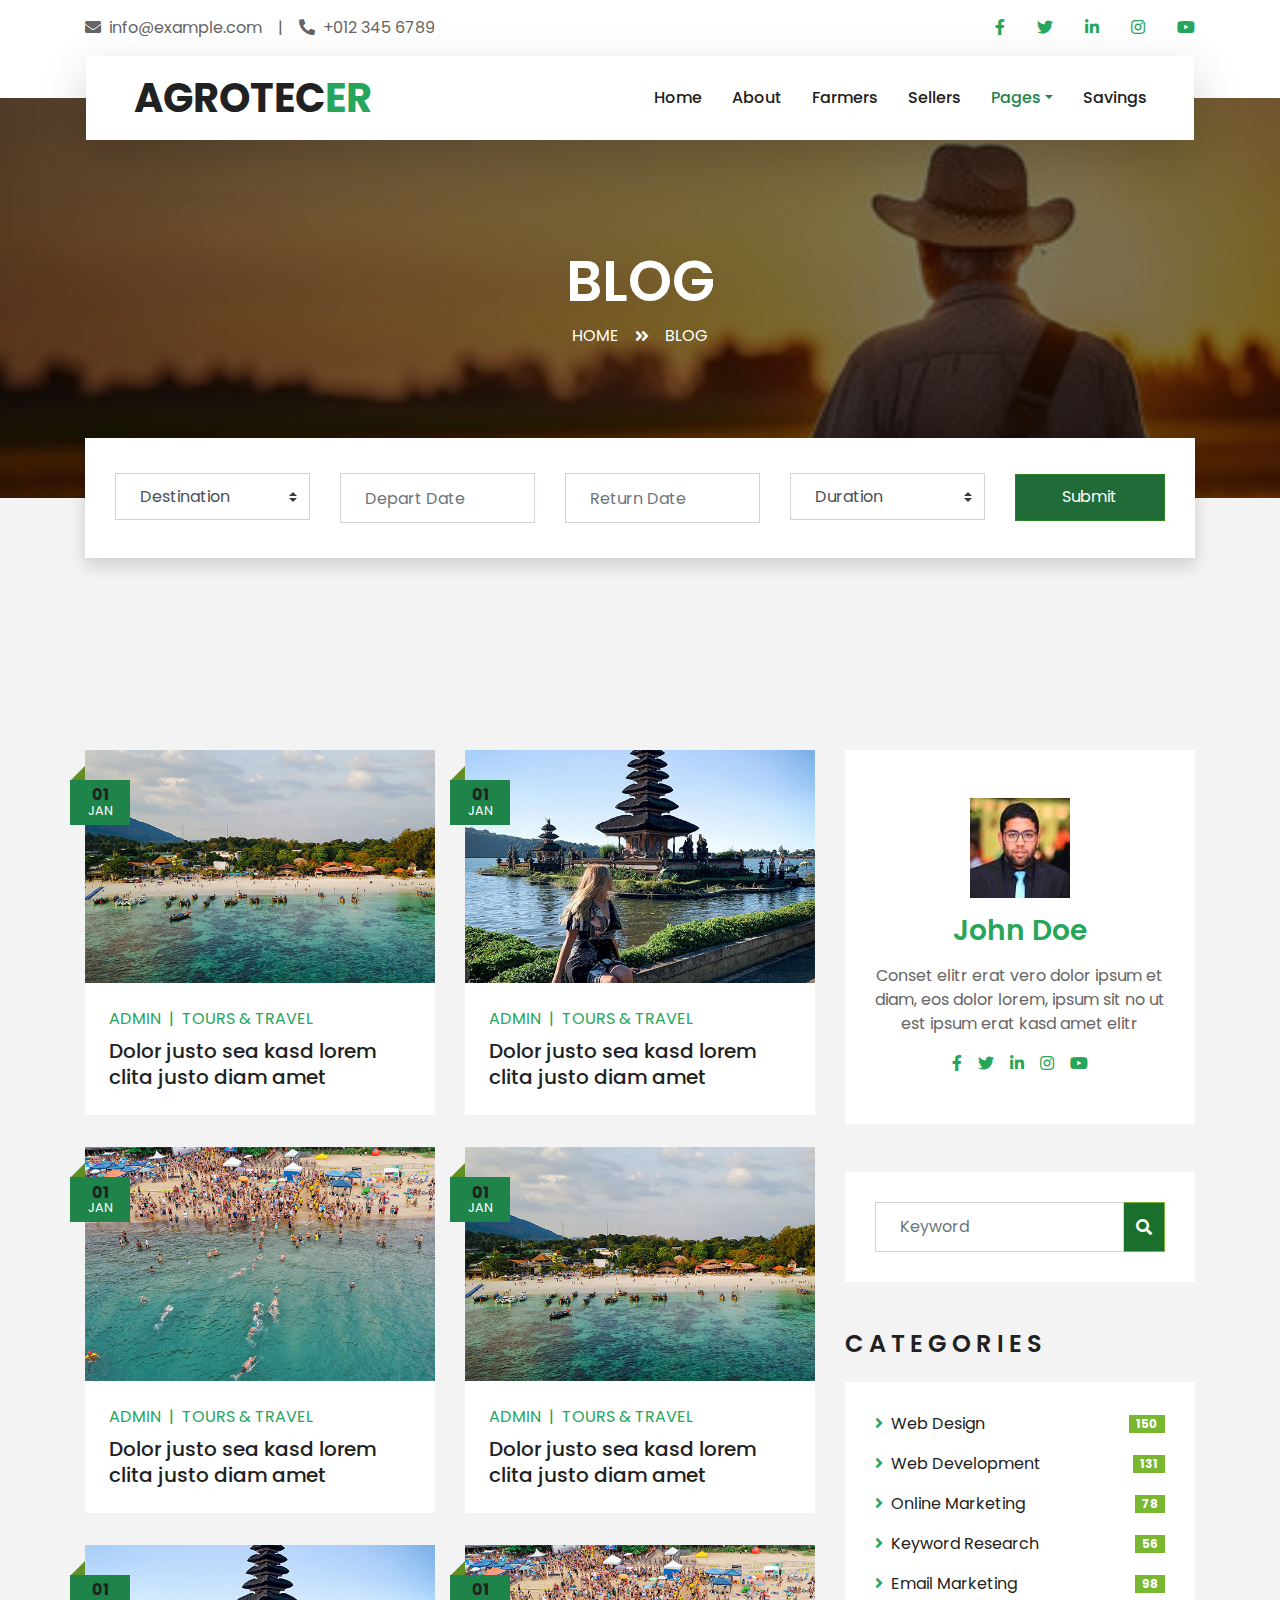
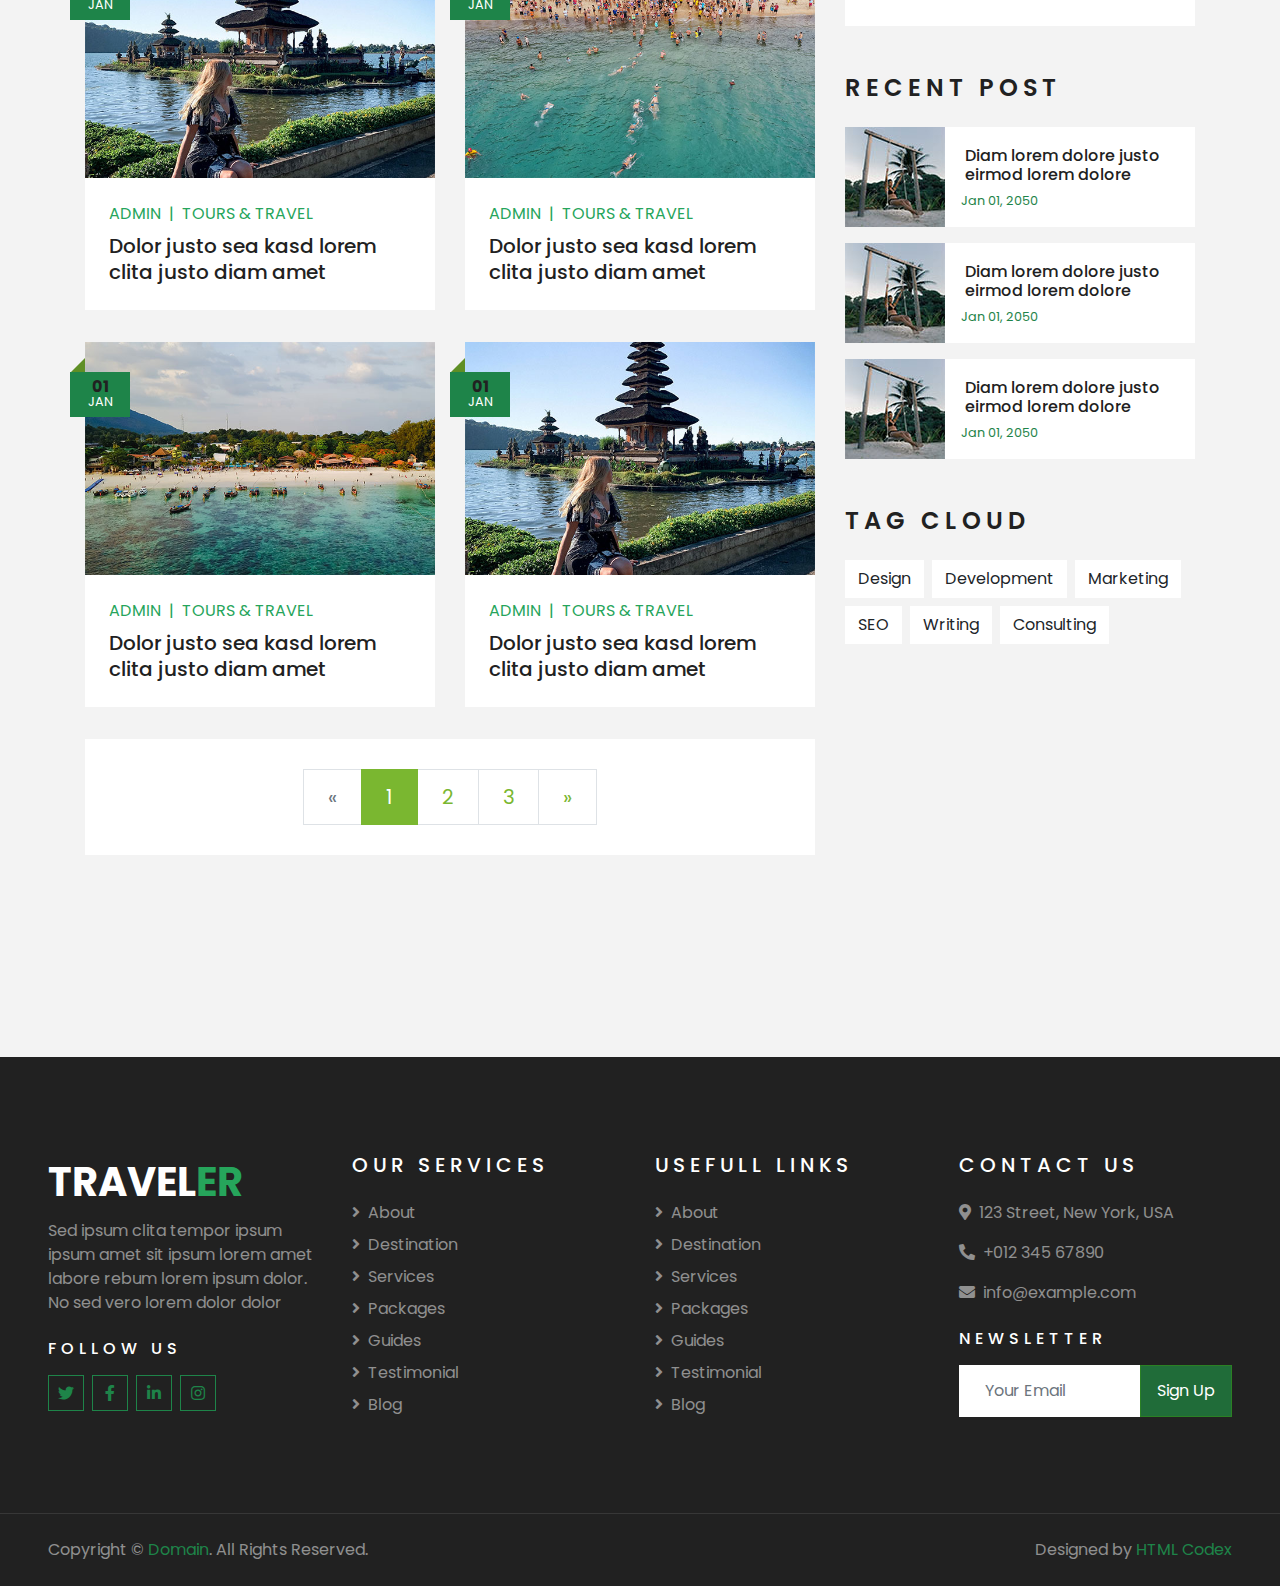
<file: blog.html>
<!DOCTYPE html>
<html lang="en">

<head>
    <meta charset="utf-8">
    <title>AGROTEC - Agrotech Website</title>
    <meta content="width=device-width, initial-scale=1.0" name="viewport">
    <meta content="Free HTML Templates" name="keywords">
    <meta content="Free HTML Templates" name="description">

    <!-- Favicon -->
    <link href="img/favicon.ico" rel="icon">

    <!-- Google Web Fonts -->
    <link rel="preconnect" href="https://fonts.gstatic.com">
    <link href="https://fonts.googleapis.com/css2?family=Poppins:wght@400;500;600;700&display=swap" rel="stylesheet"> 

    <!-- Font Awesome -->
    <link href="https://cdnjs.cloudflare.com/ajax/libs/font-awesome/5.10.0/css/all.min.css" rel="stylesheet">

    <!-- Libraries Stylesheet -->
    <link href="lib/owlcarousel/assets/owl.carousel.min.css" rel="stylesheet">
    <link href="lib/tempusdominus/css/tempusdominus-bootstrap-4.min.css" rel="stylesheet" />

    <!-- Customized Bootstrap Stylesheet -->
    <link href="css/style.css" rel="stylesheet">
</head>

<body>
    <!-- Topbar Start -->
    <div class="container-fluid bg-light pt-3 d-none d-lg-block">
        <div class="container">
            <div class="row">
                <div class="col-lg-6 text-center text-lg-left mb-2 mb-lg-0">
                    <div class="d-inline-flex align-items-center">
                        <p><i class="fa fa-envelope mr-2"></i>info@example.com</p>
                        <p class="text-body px-3">|</p>
                        <p><i class="fa fa-phone-alt mr-2"></i>+012 345 6789</p>
                    </div>
                </div>
                <div class="col-lg-6 text-center text-lg-right">
                    <div class="d-inline-flex align-items-center">
                        <a class="text-primary px-3" href="">
                            <i class="fab fa-facebook-f"></i>
                        </a>
                        <a class="text-primary px-3" href="">
                            <i class="fab fa-twitter"></i>
                        </a>
                        <a class="text-primary px-3" href="">
                            <i class="fab fa-linkedin-in"></i>
                        </a>
                        <a class="text-primary px-3" href="">
                            <i class="fab fa-instagram"></i>
                        </a>
                        <a class="text-primary pl-3" href="">
                            <i class="fab fa-youtube"></i>
                        </a>
                    </div>
                </div>
            </div>
        </div>
    </div>
    <!-- Topbar End -->


    <!-- Navbar Start -->
    <div class="container-fluid position-relative nav-bar p-0">
        <div class="container-lg position-relative p-0 px-lg-3" style="z-index: 9;">
            <nav class="navbar navbar-expand-lg bg-light navbar-light shadow-lg py-3 py-lg-0 pl-3 pl-lg-5">
                <a href="" class="navbar-brand">
                    <h1 class="m-0 text-primary"><span class="text-dark">AGROTEC</span>ER</h1>
                </a>
                <button type="button" class="navbar-toggler" data-toggle="collapse" data-target="#navbarCollapse">
                    <span class="navbar-toggler-icon"></span>
                </button>
                <div class="collapse navbar-collapse justify-content-between px-3" id="navbarCollapse">
                    <div class="navbar-nav ml-auto py-0">
                        <a href="index.html" class="nav-item nav-link">Home</a>
                        <a href="about.html" class="nav-item nav-link">About</a>
                        <a href="service.html" class="nav-item nav-link">Farmers</a>
                        <a href="package.html" class="nav-item nav-link">Sellers</a>
                        <div class="nav-item dropdown">
                            <a href="#" class="nav-link dropdown-toggle active" data-toggle="dropdown">Pages</a>
                            <div class="dropdown-menu border-0 rounded-0 m-0">
                                <a href="blog.html" class="dropdown-item">Fruits</a>
                                <a href="single.html" class="dropdown-item">Leafy Vegetables </a>
                                <a href="destination.html" class="dropdown-item">Vegetables</a>
                                <a href="guide.html" class="dropdown-item">Legumes</a>
                                <a href="testimonial.html" class="dropdown-item">Edible Mushrooms</a>
                            </div>
                        </div>
                        <a href="contact.html" class="nav-item nav-link">Savings</a>
                    </div>
                </div>
            </nav>
        </div>
    </div>
    <!-- Navbar End -->


    <!-- Header Start -->
    <div class="container-fluid page-header">
        <div class="container">
            <div class="d-flex flex-column align-items-center justify-content-center" style="min-height: 400px">
                <h3 class="display-4 text-white text-uppercase">Blog</h3>
                <div class="d-inline-flex text-white">
                    <p class="m-0 text-uppercase"><a class="text-white" href="">Home</a></p>
                    <i class="fa fa-angle-double-right pt-1 px-3"></i>
                    <p class="m-0 text-uppercase">Blog</p>
                </div>
            </div>
        </div>
    </div>
    <!-- Header End -->


    <!-- Booking Start -->
    <div class="container-fluid booking mt-5 pb-5">
        <div class="container pb-5">
            <div class="bg-light shadow" style="padding: 30px;">
                <div class="row align-items-center" style="min-height: 60px;">
                    <div class="col-md-10">
                        <div class="row">
                            <div class="col-md-3">
                                <div class="mb-3 mb-md-0">
                                    <select class="custom-select px-4" style="height: 47px;">
                                        <option selected>Destination</option>
                                        <option value="1">Destination 1</option>
                                        <option value="2">Destination 1</option>
                                        <option value="3">Destination 1</option>
                                    </select>
                                </div>
                            </div>
                            <div class="col-md-3">
                                <div class="mb-3 mb-md-0">
                                    <div class="date" id="date1" data-target-input="nearest">
                                        <input type="text" class="form-control p-4 datetimepicker-input" placeholder="Depart Date" data-target="#date1" data-toggle="datetimepicker"/>
                                    </div>
                                </div>
                            </div>
                            <div class="col-md-3">
                                <div class="mb-3 mb-md-0">
                                    <div class="date" id="date2" data-target-input="nearest">
                                        <input type="text" class="form-control p-4 datetimepicker-input" placeholder="Return Date" data-target="#date2" data-toggle="datetimepicker"/>
                                    </div>
                                </div>
                            </div>
                            <div class="col-md-3">
                                <div class="mb-3 mb-md-0">
                                    <select class="custom-select px-4" style="height: 47px;">
                                        <option selected>Duration</option>
                                        <option value="1">Duration 1</option>
                                        <option value="2">Duration 1</option>
                                        <option value="3">Duration 1</option>
                                    </select>
                                </div>
                            </div>
                        </div>
                    </div>
                    <div class="col-md-2">
                        <button class="btn btn-primary btn-block" type="submit" style="height: 47px; margin-top: -2px;">Submit</button>
                    </div>
                </div>
            </div>
        </div>
    </div>
    <!-- Booking End -->


    <!-- Blog Start -->
    <div class="container-fluid py-5">
        <div class="container py-5">
            <div class="row">
                <div class="col-lg-8">
                    <div class="row pb-3">
                        <div class="col-md-6 mb-4 pb-2">
                            <div class="blog-item">
                                <div class="position-relative">
                                    <img class="img-fluid w-100" src="img/blog-1.jpg" alt="">
                                    <div class="blog-date">
                                        <h6 class="font-weight-bold mb-n1">01</h6>
                                        <small class="text-white text-uppercase">Jan</small>
                                    </div>
                                </div>
                                <div class="bg-white p-4">
                                    <div class="d-flex mb-2">
                                        <a class="text-primary text-uppercase text-decoration-none" href="">Admin</a>
                                        <span class="text-primary px-2">|</span>
                                        <a class="text-primary text-uppercase text-decoration-none" href="">Tours & Travel</a>
                                    </div>
                                    <a class="h5 m-0 text-decoration-none" href="">Dolor justo sea kasd lorem clita justo diam amet</a>
                                </div>
                            </div>
                        </div>
                        <div class="col-md-6 mb-4 pb-2">
                            <div class="blog-item">
                                <div class="position-relative">
                                    <img class="img-fluid w-100" src="img/blog-2.jpg" alt="">
                                    <div class="blog-date">
                                        <h6 class="font-weight-bold mb-n1">01</h6>
                                        <small class="text-white text-uppercase">Jan</small>
                                    </div>
                                </div>
                                <div class="bg-white p-4">
                                    <div class="d-flex mb-2">
                                        <a class="text-primary text-uppercase text-decoration-none" href="">Admin</a>
                                        <span class="text-primary px-2">|</span>
                                        <a class="text-primary text-uppercase text-decoration-none" href="">Tours & Travel</a>
                                    </div>
                                    <a class="h5 m-0 text-decoration-none" href="">Dolor justo sea kasd lorem clita justo diam amet</a>
                                </div>
                            </div>
                        </div>
                        <div class="col-md-6 mb-4 pb-2">
                            <div class="blog-item">
                                <div class="position-relative">
                                    <img class="img-fluid w-100" src="img/blog-3.jpg" alt="">
                                    <div class="blog-date">
                                        <h6 class="font-weight-bold mb-n1">01</h6>
                                        <small class="text-white text-uppercase">Jan</small>
                                    </div>
                                </div>
                                <div class="bg-white p-4">
                                    <div class="d-flex mb-2">
                                        <a class="text-primary text-uppercase text-decoration-none" href="">Admin</a>
                                        <span class="text-primary px-2">|</span>
                                        <a class="text-primary text-uppercase text-decoration-none" href="">Tours & Travel</a>
                                    </div>
                                    <a class="h5 m-0 text-decoration-none" href="">Dolor justo sea kasd lorem clita justo diam amet</a>
                                </div>
                            </div>
                        </div>
                        <div class="col-md-6 mb-4 pb-2">
                            <div class="blog-item">
                                <div class="position-relative">
                                    <img class="img-fluid w-100" src="img/blog-1.jpg" alt="">
                                    <div class="blog-date">
                                        <h6 class="font-weight-bold mb-n1">01</h6>
                                        <small class="text-white text-uppercase">Jan</small>
                                    </div>
                                </div>
                                <div class="bg-white p-4">
                                    <div class="d-flex mb-2">
                                        <a class="text-primary text-uppercase text-decoration-none" href="">Admin</a>
                                        <span class="text-primary px-2">|</span>
                                        <a class="text-primary text-uppercase text-decoration-none" href="">Tours & Travel</a>
                                    </div>
                                    <a class="h5 m-0 text-decoration-none" href="">Dolor justo sea kasd lorem clita justo diam amet</a>
                                </div>
                            </div>
                        </div>
                        <div class="col-md-6 mb-4 pb-2">
                            <div class="blog-item">
                                <div class="position-relative">
                                    <img class="img-fluid w-100" src="img/blog-2.jpg" alt="">
                                    <div class="blog-date">
                                        <h6 class="font-weight-bold mb-n1">01</h6>
                                        <small class="text-white text-uppercase">Jan</small>
                                    </div>
                                </div>
                                <div class="bg-white p-4">
                                    <div class="d-flex mb-2">
                                        <a class="text-primary text-uppercase text-decoration-none" href="">Admin</a>
                                        <span class="text-primary px-2">|</span>
                                        <a class="text-primary text-uppercase text-decoration-none" href="">Tours & Travel</a>
                                    </div>
                                    <a class="h5 m-0 text-decoration-none" href="">Dolor justo sea kasd lorem clita justo diam amet</a>
                                </div>
                            </div>
                        </div>
                        <div class="col-md-6 mb-4 pb-2">
                            <div class="blog-item">
                                <div class="position-relative">
                                    <img class="img-fluid w-100" src="img/blog-3.jpg" alt="">
                                    <div class="blog-date">
                                        <h6 class="font-weight-bold mb-n1">01</h6>
                                        <small class="text-white text-uppercase">Jan</small>
                                    </div>
                                </div>
                                <div class="bg-white p-4">
                                    <div class="d-flex mb-2">
                                        <a class="text-primary text-uppercase text-decoration-none" href="">Admin</a>
                                        <span class="text-primary px-2">|</span>
                                        <a class="text-primary text-uppercase text-decoration-none" href="">Tours & Travel</a>
                                    </div>
                                    <a class="h5 m-0 text-decoration-none" href="">Dolor justo sea kasd lorem clita justo diam amet</a>
                                </div>
                            </div>
                        </div>
                        <div class="col-md-6 mb-4 pb-2">
                            <div class="blog-item">
                                <div class="position-relative">
                                    <img class="img-fluid w-100" src="img/blog-1.jpg" alt="">
                                    <div class="blog-date">
                                        <h6 class="font-weight-bold mb-n1">01</h6>
                                        <small class="text-white text-uppercase">Jan</small>
                                    </div>
                                </div>
                                <div class="bg-white p-4">
                                    <div class="d-flex mb-2">
                                        <a class="text-primary text-uppercase text-decoration-none" href="">Admin</a>
                                        <span class="text-primary px-2">|</span>
                                        <a class="text-primary text-uppercase text-decoration-none" href="">Tours & Travel</a>
                                    </div>
                                    <a class="h5 m-0 text-decoration-none" href="">Dolor justo sea kasd lorem clita justo diam amet</a>
                                </div>
                            </div>
                        </div>
                        <div class="col-md-6 mb-4 pb-2">
                            <div class="blog-item">
                                <div class="position-relative">
                                    <img class="img-fluid w-100" src="img/blog-2.jpg" alt="">
                                    <div class="blog-date">
                                        <h6 class="font-weight-bold mb-n1">01</h6>
                                        <small class="text-white text-uppercase">Jan</small>
                                    </div>
                                </div>
                                <div class="bg-white p-4">
                                    <div class="d-flex mb-2">
                                        <a class="text-primary text-uppercase text-decoration-none" href="">Admin</a>
                                        <span class="text-primary px-2">|</span>
                                        <a class="text-primary text-uppercase text-decoration-none" href="">Tours & Travel</a>
                                    </div>
                                    <a class="h5 m-0 text-decoration-none" href="">Dolor justo sea kasd lorem clita justo diam amet</a>
                                </div>
                            </div>
                        </div>
                        <div class="col-12">
                            <nav aria-label="Page navigation">
                                <ul class="pagination pagination-lg justify-content-center bg-white mb-0" style="padding: 30px;">
                                  <li class="page-item disabled">
                                    <a class="page-link" href="#" aria-label="Previous">
                                      <span aria-hidden="true">&laquo;</span>
                                      <span class="sr-only">Previous</span>
                                    </a>
                                  </li>
                                  <li class="page-item active"><a class="page-link" href="#">1</a></li>
                                  <li class="page-item"><a class="page-link" href="#">2</a></li>
                                  <li class="page-item"><a class="page-link" href="#">3</a></li>
                                  <li class="page-item">
                                    <a class="page-link" href="#" aria-label="Next">
                                      <span aria-hidden="true">&raquo;</span>
                                      <span class="sr-only">Next</span>
                                    </a>
                                  </li>
                                </ul>
                              </nav>
                        </div>
                    </div>
                </div>
    
                <div class="col-lg-4 mt-5 mt-lg-0">
                    <!-- Author Bio -->
                    <div class="d-flex flex-column text-center bg-white mb-5 py-5 px-4">
                        <img src="img/user.jpg" class="img-fluid mx-auto mb-3" style="width: 100px;">
                        <h3 class="text-primary mb-3">John Doe</h3>
                        <p>Conset elitr erat vero dolor ipsum et diam, eos dolor lorem, ipsum sit no ut est  ipsum erat kasd amet elitr</p>
                        <div class="d-flex justify-content-center">
                            <a class="text-primary px-2" href="">
                                <i class="fab fa-facebook-f"></i>
                            </a>
                            <a class="text-primary px-2" href="">
                                <i class="fab fa-twitter"></i>
                            </a>
                            <a class="text-primary px-2" href="">
                                <i class="fab fa-linkedin-in"></i>
                            </a>
                            <a class="text-primary px-2" href="">
                                <i class="fab fa-instagram"></i>
                            </a>
                            <a class="text-primary px-2" href="">
                                <i class="fab fa-youtube"></i>
                            </a>
                        </div>
                    </div>
    
                    <!-- Search Form -->
                    <div class="mb-5">
                        <div class="bg-white" style="padding: 30px;">
                            <div class="input-group">
                                <input type="text" class="form-control p-4" placeholder="Keyword">
                                <div class="input-group-append">
                                    <span class="input-group-text bg-primary border-primary text-white"><i
                                            class="fa fa-search"></i></span>
                                </div>
                            </div>
                        </div>
                    </div>

                    <!-- Category List -->
                    <div class="mb-5">
                        <h4 class="text-uppercase mb-4" style="letter-spacing: 5px;">Categories</h4>
                        <div class="bg-white" style="padding: 30px;">
                            <ul class="list-inline m-0">
                                <li class="mb-3 d-flex justify-content-between align-items-center">
                                    <a class="text-dark" href="#"><i class="fa fa-angle-right text-primary mr-2"></i>Web
                                        Design</a>
                                    <span class="badge badge-primary badge-pill">150</span>
                                </li>
                                <li class="mb-3 d-flex justify-content-between align-items-center">
                                    <a class="text-dark" href="#"><i class="fa fa-angle-right text-primary mr-2"></i>Web
                                        Development</a>
                                    <span class="badge badge-primary badge-pill">131</span>
                                </li>
                                <li class="mb-3 d-flex justify-content-between align-items-center">
                                    <a class="text-dark" href="#"><i
                                            class="fa fa-angle-right text-primary mr-2"></i>Online Marketing</a>
                                    <span class="badge badge-primary badge-pill">78</span>
                                </li>
                                <li class="mb-3 d-flex justify-content-between align-items-center">
                                    <a class="text-dark" href="#"><i
                                            class="fa fa-angle-right text-primary mr-2"></i>Keyword Research</a>
                                    <span class="badge badge-primary badge-pill">56</span>
                                </li>
                                <li class="d-flex justify-content-between align-items-center">
                                    <a class="text-dark" href="#"><i
                                            class="fa fa-angle-right text-primary mr-2"></i>Email Marketing</a>
                                    <span class="badge badge-primary badge-pill">98</span>
                                </li>
                            </ul>
                        </div>
                    </div>
    
                    <!-- Recent Post -->
                    <div class="mb-5">
                        <h4 class="text-uppercase mb-4" style="letter-spacing: 5px;">Recent Post</h4>
                        <a class="d-flex align-items-center text-decoration-none bg-white mb-3" href="">
                            <img class="img-fluid" src="img/blog-100x100.jpg" alt="">
                            <div class="pl-3">
                                <h6 class="m-1">Diam lorem dolore justo eirmod lorem dolore</h6>
                                <small>Jan 01, 2050</small>
                            </div>
                        </a>
                        <a class="d-flex align-items-center text-decoration-none bg-white mb-3" href="">
                            <img class="img-fluid" src="img/blog-100x100.jpg" alt="">
                            <div class="pl-3">
                                <h6 class="m-1">Diam lorem dolore justo eirmod lorem dolore</h6>
                                <small>Jan 01, 2050</small>
                            </div>
                        </a>
                        <a class="d-flex align-items-center text-decoration-none bg-white mb-3" href="">
                            <img class="img-fluid" src="img/blog-100x100.jpg" alt="">
                            <div class="pl-3">
                                <h6 class="m-1">Diam lorem dolore justo eirmod lorem dolore</h6>
                                <small>Jan 01, 2050</small>
                            </div>
                        </a>
                    </div>
    
                    <!-- Tag Cloud -->
                    <div class="mb-5">
                        <h4 class="text-uppercase mb-4" style="letter-spacing: 5px;">Tag Cloud</h4>
                        <div class="d-flex flex-wrap m-n1">
                            <a href="" class="btn btn-light m-1">Design</a>
                            <a href="" class="btn btn-light m-1">Development</a>
                            <a href="" class="btn btn-light m-1">Marketing</a>
                            <a href="" class="btn btn-light m-1">SEO</a>
                            <a href="" class="btn btn-light m-1">Writing</a>
                            <a href="" class="btn btn-light m-1">Consulting</a>
                        </div>
                    </div>
                </div>
            </div>
        </div>
    </div>
    <!-- Blog End -->


    <!-- Footer Start -->
    <div class="container-fluid bg-dark text-white-50 py-5 px-sm-3 px-lg-5" style="margin-top: 90px;">
        <div class="row pt-5">
            <div class="col-lg-3 col-md-6 mb-5">
                <a href="" class="navbar-brand">
                    <h1 class="text-primary"><span class="text-white">TRAVEL</span>ER</h1>
                </a>
                <p>Sed ipsum clita tempor ipsum ipsum amet sit ipsum lorem amet labore rebum lorem ipsum dolor. No sed vero lorem dolor dolor</p>
                <h6 class="text-white text-uppercase mt-4 mb-3" style="letter-spacing: 5px;">Follow Us</h6>
                <div class="d-flex justify-content-start">
                    <a class="btn btn-outline-primary btn-square mr-2" href="#"><i class="fab fa-twitter"></i></a>
                    <a class="btn btn-outline-primary btn-square mr-2" href="#"><i class="fab fa-facebook-f"></i></a>
                    <a class="btn btn-outline-primary btn-square mr-2" href="#"><i class="fab fa-linkedin-in"></i></a>
                    <a class="btn btn-outline-primary btn-square" href="#"><i class="fab fa-instagram"></i></a>
                </div>
            </div>
            <div class="col-lg-3 col-md-6 mb-5">
                <h5 class="text-white text-uppercase mb-4" style="letter-spacing: 5px;">Our Services</h5>
                <div class="d-flex flex-column justify-content-start">
                    <a class="text-white-50 mb-2" href="#"><i class="fa fa-angle-right mr-2"></i>About</a>
                    <a class="text-white-50 mb-2" href="#"><i class="fa fa-angle-right mr-2"></i>Destination</a>
                    <a class="text-white-50 mb-2" href="#"><i class="fa fa-angle-right mr-2"></i>Services</a>
                    <a class="text-white-50 mb-2" href="#"><i class="fa fa-angle-right mr-2"></i>Packages</a>
                    <a class="text-white-50 mb-2" href="#"><i class="fa fa-angle-right mr-2"></i>Guides</a>
                    <a class="text-white-50 mb-2" href="#"><i class="fa fa-angle-right mr-2"></i>Testimonial</a>
                    <a class="text-white-50" href="#"><i class="fa fa-angle-right mr-2"></i>Blog</a>
                </div>
            </div>
            <div class="col-lg-3 col-md-6 mb-5">
                <h5 class="text-white text-uppercase mb-4" style="letter-spacing: 5px;">Usefull Links</h5>
                <div class="d-flex flex-column justify-content-start">
                    <a class="text-white-50 mb-2" href="#"><i class="fa fa-angle-right mr-2"></i>About</a>
                    <a class="text-white-50 mb-2" href="#"><i class="fa fa-angle-right mr-2"></i>Destination</a>
                    <a class="text-white-50 mb-2" href="#"><i class="fa fa-angle-right mr-2"></i>Services</a>
                    <a class="text-white-50 mb-2" href="#"><i class="fa fa-angle-right mr-2"></i>Packages</a>
                    <a class="text-white-50 mb-2" href="#"><i class="fa fa-angle-right mr-2"></i>Guides</a>
                    <a class="text-white-50 mb-2" href="#"><i class="fa fa-angle-right mr-2"></i>Testimonial</a>
                    <a class="text-white-50" href="#"><i class="fa fa-angle-right mr-2"></i>Blog</a>
                </div>
            </div>
            <div class="col-lg-3 col-md-6 mb-5">
                <h5 class="text-white text-uppercase mb-4" style="letter-spacing: 5px;">Contact Us</h5>
                <p><i class="fa fa-map-marker-alt mr-2"></i>123 Street, New York, USA</p>
                <p><i class="fa fa-phone-alt mr-2"></i>+012 345 67890</p>
                <p><i class="fa fa-envelope mr-2"></i>info@example.com</p>
                <h6 class="text-white text-uppercase mt-4 mb-3" style="letter-spacing: 5px;">Newsletter</h6>
                <div class="w-100">
                    <div class="input-group">
                        <input type="text" class="form-control border-light" style="padding: 25px;" placeholder="Your Email">
                        <div class="input-group-append">
                            <button class="btn btn-primary px-3">Sign Up</button>
                        </div>
                    </div>
                </div>
            </div>
        </div>
    </div>
    <div class="container-fluid bg-dark text-white border-top py-4 px-sm-3 px-md-5" style="border-color: rgba(256, 256, 256, .1) !important;">
        <div class="row">
            <div class="col-lg-6 text-center text-md-left mb-3 mb-md-0">
                <p class="m-0 text-white-50">Copyright &copy; <a href="#">Domain</a>. All Rights Reserved.</a>
                </p>
            </div>
            <div class="col-lg-6 text-center text-md-right">
                <p class="m-0 text-white-50">Designed by <a href="https://htmlcodex.com">HTML Codex</a>
                </p>
            </div>
        </div>
    </div>
    <!-- Footer End -->


    <!-- Back to Top -->
    <a href="#" class="btn btn-lg btn-primary btn-lg-square back-to-top"><i class="fa fa-angle-double-up"></i></a>


    <!-- JavaScript Libraries -->
    <script src="https://code.jquery.com/jquery-3.4.1.min.js"></script>
    <script src="https://stackpath.bootstrapcdn.com/bootstrap/4.4.1/js/bootstrap.bundle.min.js"></script>
    <script src="lib/easing/easing.min.js"></script>
    <script src="lib/owlcarousel/owl.carousel.min.js"></script>
    <script src="lib/tempusdominus/js/moment.min.js"></script>
    <script src="lib/tempusdominus/js/moment-timezone.min.js"></script>
    <script src="lib/tempusdominus/js/tempusdominus-bootstrap-4.min.js"></script>

    <!-- Contact Javascript File -->
    <script src="mail/jqBootstrapValidation.min.js"></script>
    <script src="mail/contact.js"></script>

    <!-- Template Javascript -->
    <script src="js/main.js"></script>
</body>

</html>
</file>
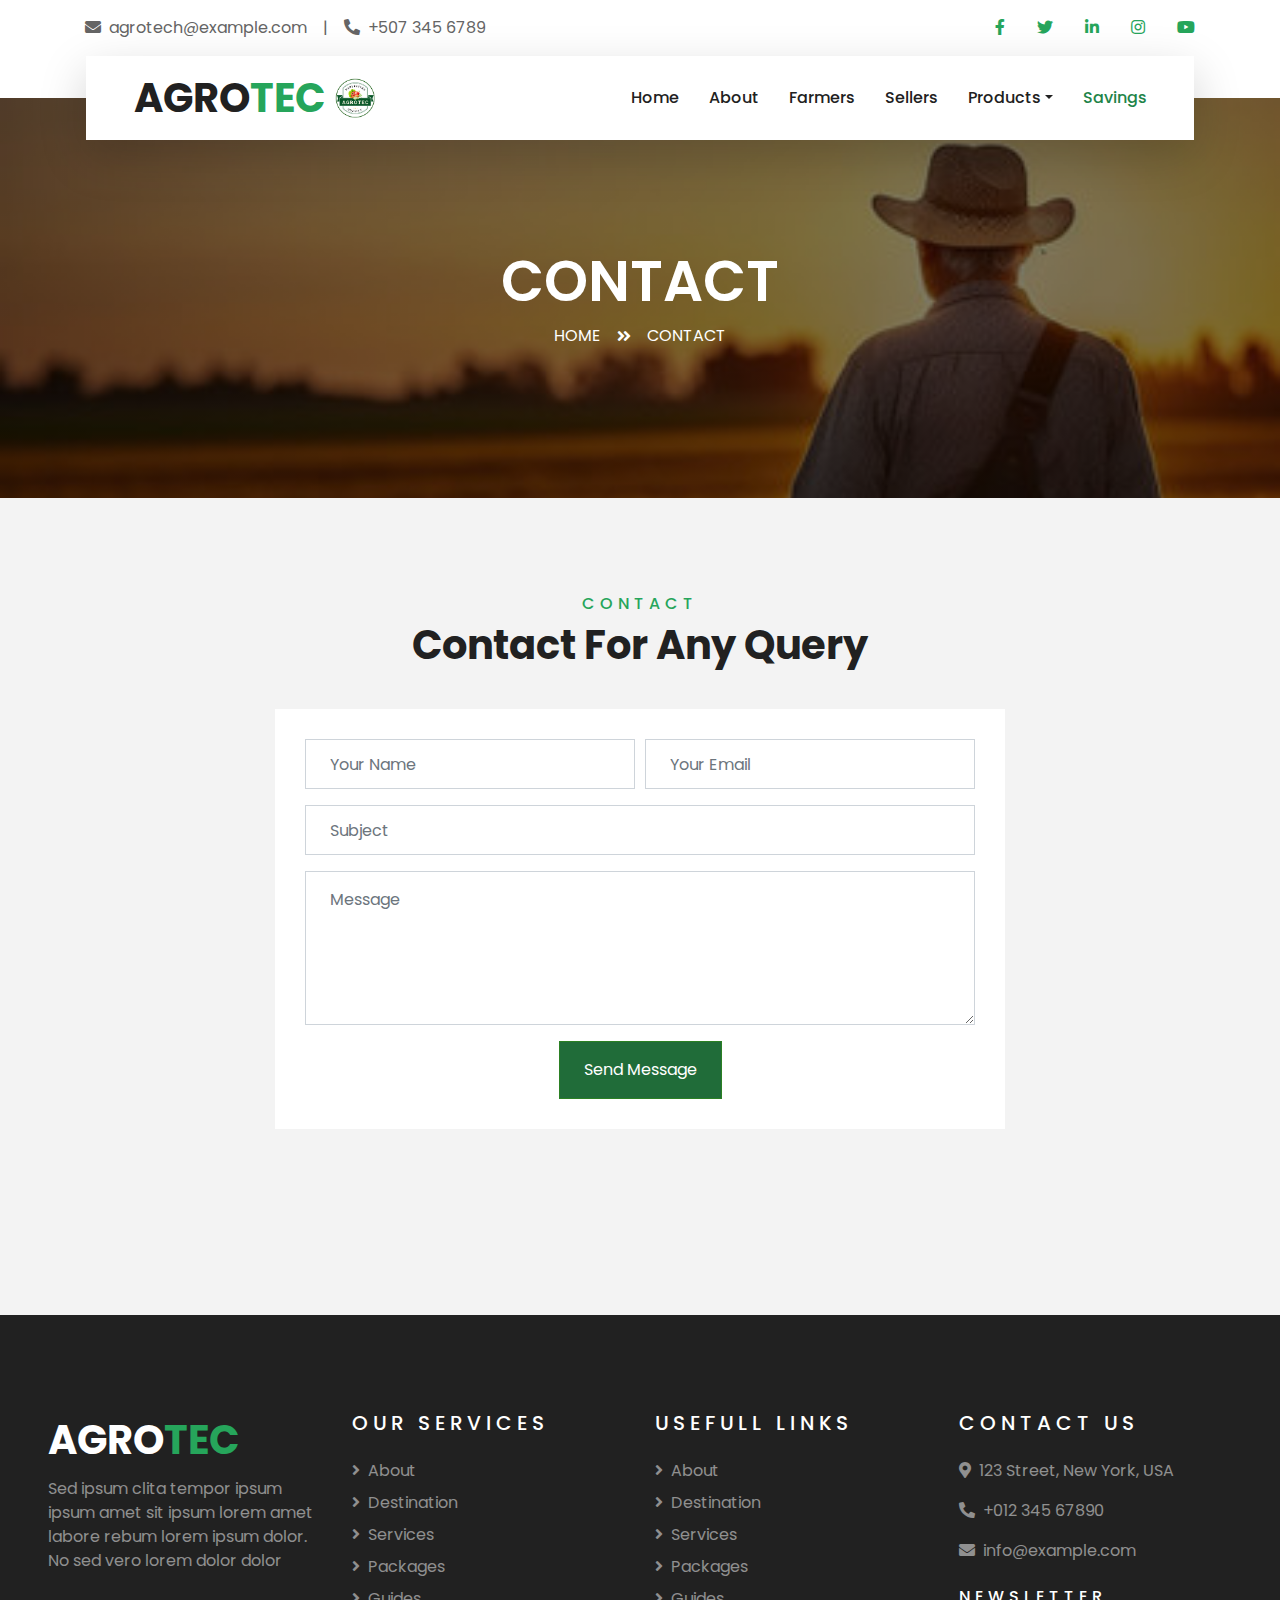
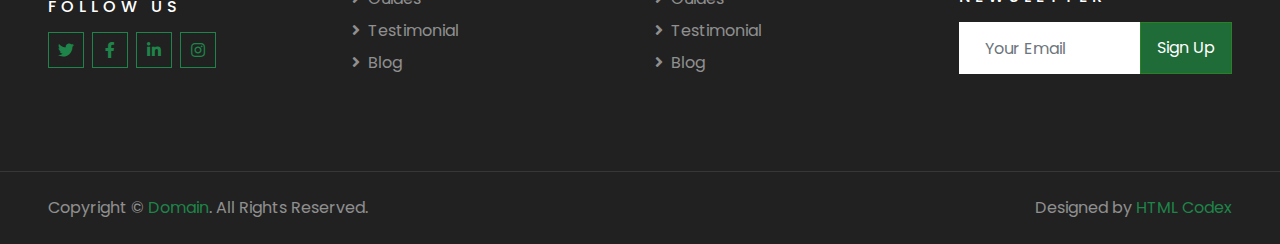
<file: contact.html>
<!DOCTYPE html>
<html lang="en">

<head>
    <meta charset="utf-8">
    <title>AGROTEC - Agrotech Website</title>
    <meta content="width=device-width, initial-scale=1.0" name="viewport">
    <meta content="Free HTML Templates" name="keywords">
    <meta content="Free HTML Templates" name="description">

    <!-- Favicon -->
    <link href="img/favicon.ico" rel="icon">

    <!-- Google Web Fonts -->
    <link rel="preconnect" href="https://fonts.gstatic.com">
    <link href="https://fonts.googleapis.com/css2?family=Poppins:wght@400;500;600;700&display=swap" rel="stylesheet"> 

    <!-- Font Awesome -->
    <link href="https://cdnjs.cloudflare.com/ajax/libs/font-awesome/5.10.0/css/all.min.css" rel="stylesheet">

    <!-- Libraries Stylesheet -->
    <link href="lib/owlcarousel/assets/owl.carousel.min.css" rel="stylesheet">
    <link href="lib/tempusdominus/css/tempusdominus-bootstrap-4.min.css" rel="stylesheet" />

    <!-- Customized Bootstrap Stylesheet -->
    <link href="css/style.css" rel="stylesheet">
</head>

<body>
    <!-- Topbar Start -->
    <div class="container-fluid bg-light pt-3 d-none d-lg-block">
        <div class="container">
            <div class="row">
                <div class="col-lg-6 text-center text-lg-left mb-2 mb-lg-0">
                    <div class="d-inline-flex align-items-center">
                        <p><i class="fa fa-envelope mr-2"></i>agrotech@example.com</p>
                        <p class="text-body px-3">|</p>
                        <p><i class="fa fa-phone-alt mr-2"></i>+507 345 6789</p>
                    </div>
                </div>
                <div class="col-lg-6 text-center text-lg-right">
                    <div class="d-inline-flex align-items-center">
                        <a class="text-primary px-3" href="">
                            <i class="fab fa-facebook-f"></i>
                        </a>
                        <a class="text-primary px-3" href="">
                            <i class="fab fa-twitter"></i>
                        </a>
                        <a class="text-primary px-3" href="">
                            <i class="fab fa-linkedin-in"></i>
                        </a>
                        <a class="text-primary px-3" href="">
                            <i class="fab fa-instagram"></i>
                        </a>
                        <a class="text-primary pl-3" href="">
                            <i class="fab fa-youtube"></i>
                        </a>
                    </div>
                </div>
            </div>
        </div>
    </div>
    <!-- Topbar End -->


    <!-- Navbar Start -->
    <div class="container-fluid position-relative nav-bar p-0">
        <div class="container-lg position-relative p-0 px-lg-3" style="z-index: 9;">
            <nav class="navbar navbar-expand-lg bg-light navbar-light shadow-lg py-3 py-lg-0 pl-3 pl-lg-5">
                <a href="" class="navbar-brand d-flex align-items-center">
                    <h1 class="m-0 text-primary"><span class="text-dark">AGRO</span>TEC</h1>
                    <img src="img/logo.png" alt="Logo" style="height: 40px; width: auto; margin-left: 10px;">
                </a>
                <button type="button" class="navbar-toggler" data-toggle="collapse" data-target="#navbarCollapse">
                    <span class="navbar-toggler-icon"></span>
                </button>
                <div class="collapse navbar-collapse justify-content-between px-3" id="navbarCollapse">
                    <div class="navbar-nav ml-auto py-0">
                        <a href="index.html" class="nav-item nav-link">Home</a>
                        <a href="about.html" class="nav-item nav-link">About</a>
                        <a href="service.html" class="nav-item nav-link">Farmers</a>
                        <a href="package.html" class="nav-item nav-link">Sellers</a>
                        <div class="nav-item dropdown">
                            <a href="#" class="nav-link dropdown-toggle" data-toggle="dropdown">Products</a>
                            <div class="dropdown-menu border-0 rounded-0 m-0">
                                <a href="blog.html" class="dropdown-item">Fruits</a>
                                <a href="single.html" class="dropdown-item">Leafy Vegetables </a>
                                <a href="destination.html" class="dropdown-item">Vegetables</a>
                                <a href="guide.html" class="dropdown-item">Legumes</a>
                                <a href="testimonial.html" class="dropdown-item">Edible Mushrooms</a>
                            </div>
                        </div>
                        <a href="contact.html" class="nav-item nav-link active">Savings</a>
                    </div>
                </div>
            </nav>
        </div>
    </div>
    <!-- Navbar End -->


    <!-- Header Start -->
    <div class="container-fluid page-header">
        <div class="container">
            <div class="d-flex flex-column align-items-center justify-content-center" style="min-height: 400px">
                <h3 class="display-4 text-white text-uppercase">Contact</h3>
                <div class="d-inline-flex text-white">
                    <p class="m-0 text-uppercase"><a class="text-white" href="">Home</a></p>
                    <i class="fa fa-angle-double-right pt-1 px-3"></i>
                    <p class="m-0 text-uppercase">Contact</p>
                </div>
            </div>
        </div>
    </div>
    <!-- Header End -->


    


    <!-- Contact Start -->
    <div class="container-fluid py-5">
        <div class="container py-5">
            <div class="text-center mb-3 pb-3">
                <h6 class="text-primary text-uppercase" style="letter-spacing: 5px;">Contact</h6>
                <h1>Contact For Any Query</h1>
            </div>
            <div class="row justify-content-center">
                <div class="col-lg-8">
                    <div class="contact-form bg-white" style="padding: 30px;">
                        <div id="success"></div>
                        <form name="sentMessage" id="contactForm" novalidate="novalidate">
                            <div class="form-row">
                                <div class="control-group col-sm-6">
                                    <input type="text" class="form-control p-4" id="name" placeholder="Your Name"
                                        required="required" data-validation-required-message="Please enter your name" />
                                    <p class="help-block text-danger"></p>
                                </div>
                                <div class="control-group col-sm-6">
                                    <input type="email" class="form-control p-4" id="email" placeholder="Your Email"
                                        required="required" data-validation-required-message="Please enter your email" />
                                    <p class="help-block text-danger"></p>
                                </div>
                            </div>
                            <div class="control-group">
                                <input type="text" class="form-control p-4" id="subject" placeholder="Subject"
                                    required="required" data-validation-required-message="Please enter a subject" />
                                <p class="help-block text-danger"></p>
                            </div>
                            <div class="control-group">
                                <textarea class="form-control py-3 px-4" rows="5" id="message" placeholder="Message"
                                    required="required"
                                    data-validation-required-message="Please enter your message"></textarea>
                                <p class="help-block text-danger"></p>
                            </div>
                            <div class="text-center">
                                <button class="btn btn-primary py-3 px-4" type="submit" id="sendMessageButton">Send Message</button>
                            </div>
                        </form>
                    </div>
                </div>
            </div>
        </div>
    </div>
    <!-- Contact End -->


    <!-- Footer Start -->
    <div class="container-fluid bg-dark text-white-50 py-5 px-sm-3 px-lg-5" style="margin-top: 90px;">
        <div class="row pt-5">
            <div class="col-lg-3 col-md-6 mb-5">
                <a href="" class="navbar-brand">
                    <h1 class="text-primary"><span class="text-white">AGRO</span>TEC</h1>
                </a>
                <p>Sed ipsum clita tempor ipsum ipsum amet sit ipsum lorem amet labore rebum lorem ipsum dolor. No sed vero lorem dolor dolor</p>
                <h6 class="text-white text-uppercase mt-4 mb-3" style="letter-spacing: 5px;">Follow Us</h6>
                <div class="d-flex justify-content-start">
                    <a class="btn btn-outline-primary btn-square mr-2" href="#"><i class="fab fa-twitter"></i></a>
                    <a class="btn btn-outline-primary btn-square mr-2" href="#"><i class="fab fa-facebook-f"></i></a>
                    <a class="btn btn-outline-primary btn-square mr-2" href="#"><i class="fab fa-linkedin-in"></i></a>
                    <a class="btn btn-outline-primary btn-square" href="#"><i class="fab fa-instagram"></i></a>
                </div>
            </div>
            <div class="col-lg-3 col-md-6 mb-5">
                <h5 class="text-white text-uppercase mb-4" style="letter-spacing: 5px;">Our Services</h5>
                <div class="d-flex flex-column justify-content-start">
                    <a class="text-white-50 mb-2" href="#"><i class="fa fa-angle-right mr-2"></i>About</a>
                    <a class="text-white-50 mb-2" href="#"><i class="fa fa-angle-right mr-2"></i>Destination</a>
                    <a class="text-white-50 mb-2" href="#"><i class="fa fa-angle-right mr-2"></i>Services</a>
                    <a class="text-white-50 mb-2" href="#"><i class="fa fa-angle-right mr-2"></i>Packages</a>
                    <a class="text-white-50 mb-2" href="#"><i class="fa fa-angle-right mr-2"></i>Guides</a>
                    <a class="text-white-50 mb-2" href="#"><i class="fa fa-angle-right mr-2"></i>Testimonial</a>
                    <a class="text-white-50" href="#"><i class="fa fa-angle-right mr-2"></i>Blog</a>
                </div>
            </div>
            <div class="col-lg-3 col-md-6 mb-5">
                <h5 class="text-white text-uppercase mb-4" style="letter-spacing: 5px;">Usefull Links</h5>
                <div class="d-flex flex-column justify-content-start">
                    <a class="text-white-50 mb-2" href="#"><i class="fa fa-angle-right mr-2"></i>About</a>
                    <a class="text-white-50 mb-2" href="#"><i class="fa fa-angle-right mr-2"></i>Destination</a>
                    <a class="text-white-50 mb-2" href="#"><i class="fa fa-angle-right mr-2"></i>Services</a>
                    <a class="text-white-50 mb-2" href="#"><i class="fa fa-angle-right mr-2"></i>Packages</a>
                    <a class="text-white-50 mb-2" href="#"><i class="fa fa-angle-right mr-2"></i>Guides</a>
                    <a class="text-white-50 mb-2" href="#"><i class="fa fa-angle-right mr-2"></i>Testimonial</a>
                    <a class="text-white-50" href="#"><i class="fa fa-angle-right mr-2"></i>Blog</a>
                </div>
            </div>
            <div class="col-lg-3 col-md-6 mb-5">
                <h5 class="text-white text-uppercase mb-4" style="letter-spacing: 5px;">Contact Us</h5>
                <p><i class="fa fa-map-marker-alt mr-2"></i>123 Street, New York, USA</p>
                <p><i class="fa fa-phone-alt mr-2"></i>+012 345 67890</p>
                <p><i class="fa fa-envelope mr-2"></i>info@example.com</p>
                <h6 class="text-white text-uppercase mt-4 mb-3" style="letter-spacing: 5px;">Newsletter</h6>
                <div class="w-100">
                    <div class="input-group">
                        <input type="text" class="form-control border-light" style="padding: 25px;" placeholder="Your Email">
                        <div class="input-group-append">
                            <button class="btn btn-primary px-3">Sign Up</button>
                        </div>
                    </div>
                </div>
            </div>
        </div>
    </div>
    <div class="container-fluid bg-dark text-white border-top py-4 px-sm-3 px-md-5" style="border-color: rgba(256, 256, 256, .1) !important;">
        <div class="row">
            <div class="col-lg-6 text-center text-md-left mb-3 mb-md-0">
                <p class="m-0 text-white-50">Copyright &copy; <a href="#">Domain</a>. All Rights Reserved.</a>
                </p>
            </div>
            <div class="col-lg-6 text-center text-md-right">
                <p class="m-0 text-white-50">Designed by <a href="https://htmlcodex.com">HTML Codex</a>
                </p>
            </div>
        </div>
    </div>
    <!-- Footer End -->


    <!-- Back to Top -->
    <a href="#" class="btn btn-lg btn-primary btn-lg-square back-to-top"><i class="fa fa-angle-double-up"></i></a>


    <!-- JavaScript Libraries -->
    <script src="https://code.jquery.com/jquery-3.4.1.min.js"></script>
    <script src="https://stackpath.bootstrapcdn.com/bootstrap/4.4.1/js/bootstrap.bundle.min.js"></script>
    <script src="lib/easing/easing.min.js"></script>
    <script src="lib/owlcarousel/owl.carousel.min.js"></script>
    <script src="lib/tempusdominus/js/moment.min.js"></script>
    <script src="lib/tempusdominus/js/moment-timezone.min.js"></script>
    <script src="lib/tempusdominus/js/tempusdominus-bootstrap-4.min.js"></script>

    <!-- Contact Javascript File -->
    <script src="mail/jqBootstrapValidation.min.js"></script>
    <script src="mail/contact.js"></script>

    <!-- Template Javascript -->
    <script src="js/main.js"></script>
</body>

</html>
</file>
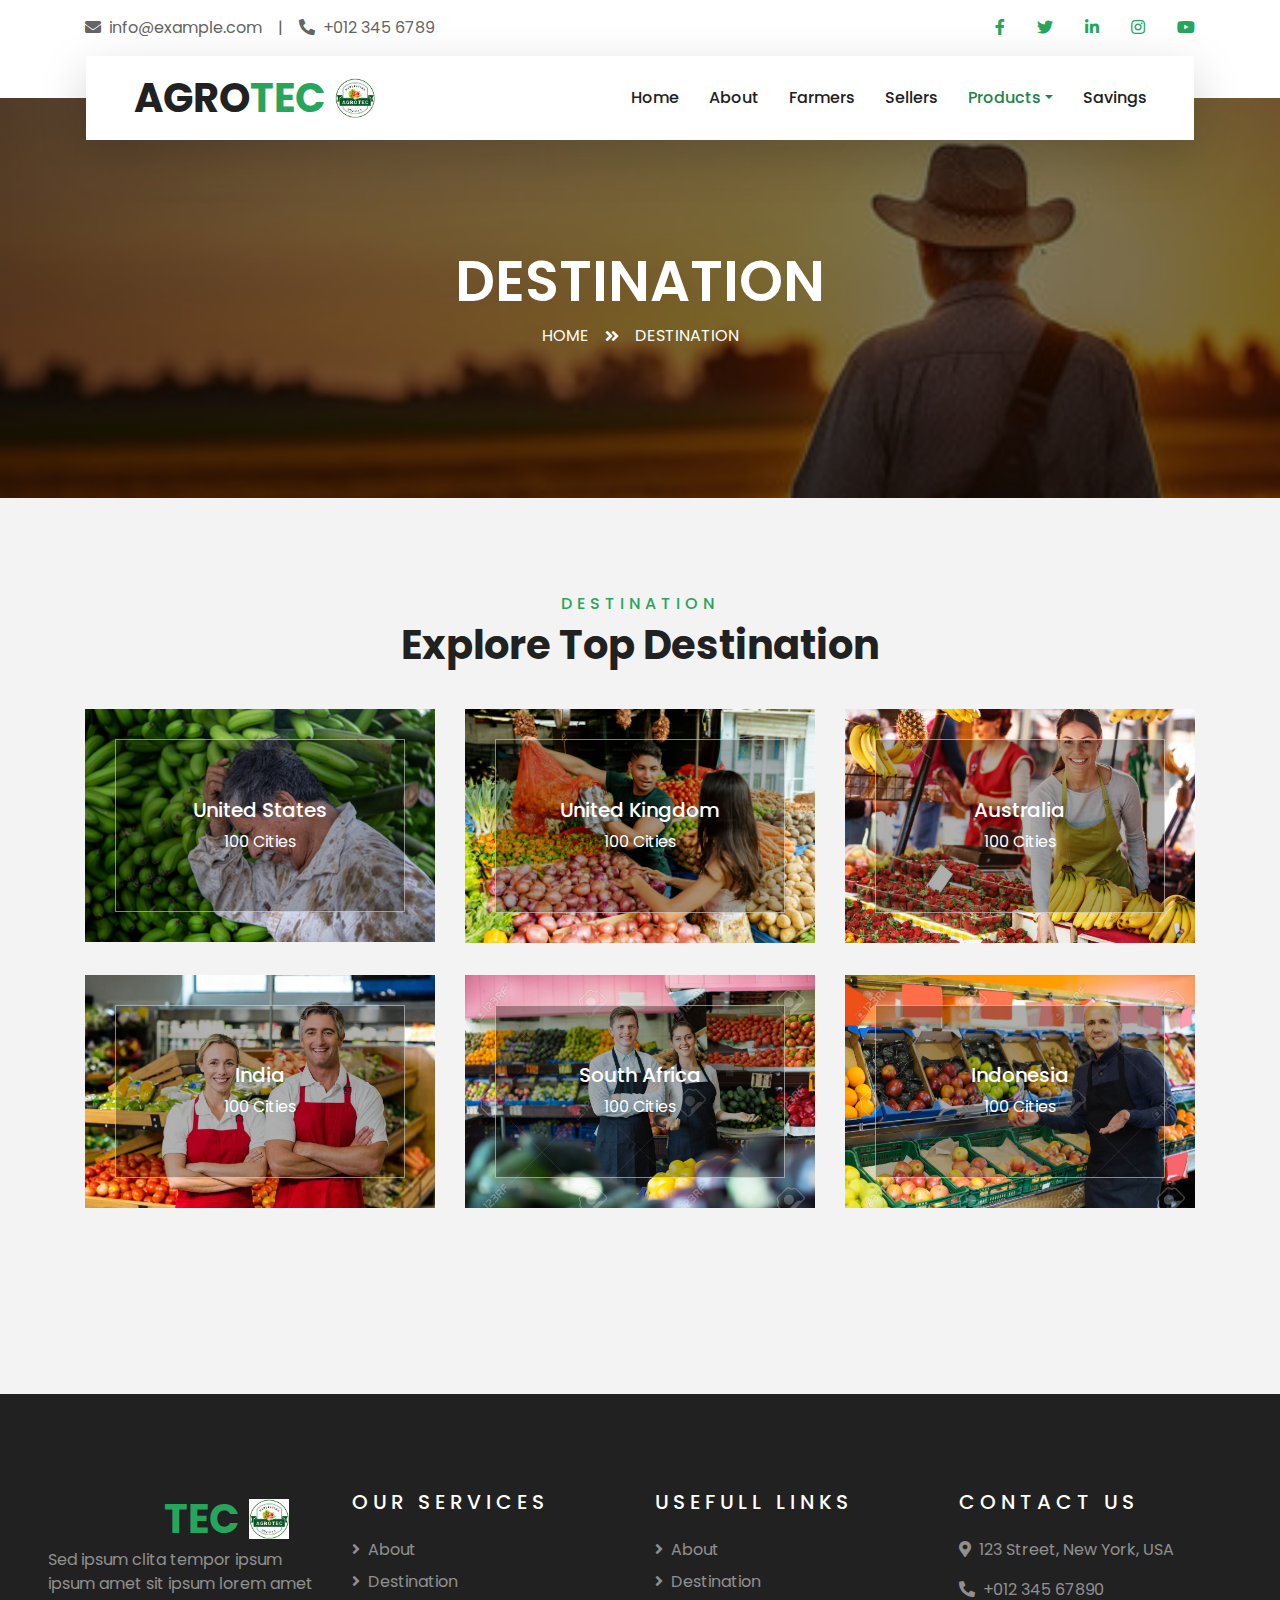
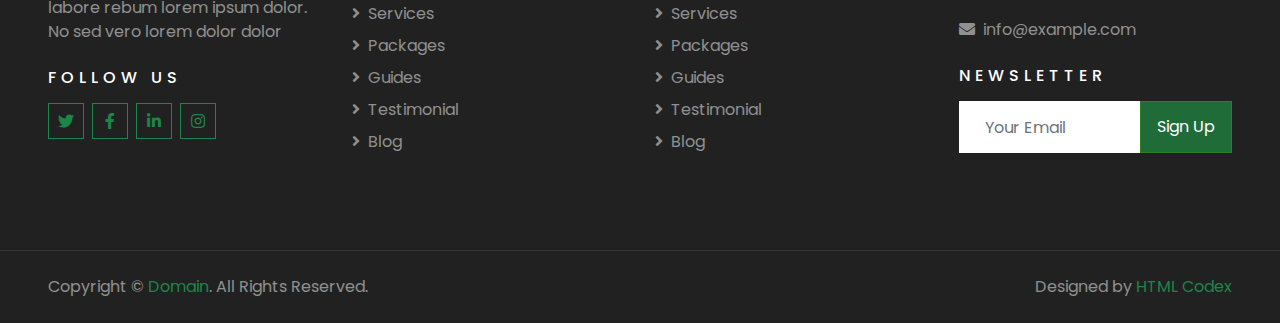
<file: destination.html>
<!DOCTYPE html>
<html lang="en">

<head>
    <meta charset="utf-8">
    <title>AGROTEC - Agrotech Website</title>
    <meta content="width=device-width, initial-scale=1.0" name="viewport">
    <meta content="Free HTML Templates" name="keywords">
    <meta content="Free HTML Templates" name="description">

    <!-- Favicon -->
    <link href="img/favicon.ico" rel="icon">

    <!-- Google Web Fonts -->
    <link rel="preconnect" href="https://fonts.gstatic.com">
    <link href="https://fonts.googleapis.com/css2?family=Poppins:wght@400;500;600;700&display=swap" rel="stylesheet"> 

    <!-- Font Awesome -->
    <link href="https://cdnjs.cloudflare.com/ajax/libs/font-awesome/5.10.0/css/all.min.css" rel="stylesheet">

    <!-- Libraries Stylesheet -->
    <link href="lib/owlcarousel/assets/owl.carousel.min.css" rel="stylesheet">
    <link href="lib/tempusdominus/css/tempusdominus-bootstrap-4.min.css" rel="stylesheet" />

    <!-- Customized Bootstrap Stylesheet -->
    <link href="css/style.css" rel="stylesheet">
</head>

<body>
    <!-- Topbar Start -->
    <div class="container-fluid bg-light pt-3 d-none d-lg-block">
        <div class="container">
            <div class="row">
                <div class="col-lg-6 text-center text-lg-left mb-2 mb-lg-0">
                    <div class="d-inline-flex align-items-center">
                        <p><i class="fa fa-envelope mr-2"></i>info@example.com</p>
                        <p class="text-body px-3">|</p>
                        <p><i class="fa fa-phone-alt mr-2"></i>+012 345 6789</p>
                    </div>
                </div>
                <div class="col-lg-6 text-center text-lg-right">
                    <div class="d-inline-flex align-items-center">
                        <a class="text-primary px-3" href="">
                            <i class="fab fa-facebook-f"></i>
                        </a>
                        <a class="text-primary px-3" href="">
                            <i class="fab fa-twitter"></i>
                        </a>
                        <a class="text-primary px-3" href="">
                            <i class="fab fa-linkedin-in"></i>
                        </a>
                        <a class="text-primary px-3" href="">
                            <i class="fab fa-instagram"></i>
                        </a>
                        <a class="text-primary pl-3" href="">
                            <i class="fab fa-youtube"></i>
                        </a>
                    </div>
                </div>
            </div>
        </div>
    </div>
    <!-- Topbar End -->


    <!-- Navbar Start -->
    <div class="container-fluid position-relative nav-bar p-0">
        <div class="container-lg position-relative p-0 px-lg-3" style="z-index: 9;">
            <nav class="navbar navbar-expand-lg bg-light navbar-light shadow-lg py-3 py-lg-0 pl-3 pl-lg-5">
                <a href="" class="navbar-brand d-flex align-items-center">
                    <h1 class="m-0 text-primary"><span class="text-dark">AGRO</span>TEC</h1>
                    <img src="img/logo.png" alt="Logo" style="height: 40px; width: auto; margin-left: 10px;">
                </a>
                <button type="button" class="navbar-toggler" data-toggle="collapse" data-target="#navbarCollapse">
                    <span class="navbar-toggler-icon"></span>
                </button>
                <div class="collapse navbar-collapse justify-content-between px-3" id="navbarCollapse">
                    <div class="navbar-nav ml-auto py-0">
                        <a href="index.html" class="nav-item nav-link">Home</a>
                        <a href="about.html" class="nav-item nav-link">About</a>
                        <a href="service.html" class="nav-item nav-link">Farmers</a>
                        <a href="package.html" class="nav-item nav-link">Sellers</a>
                        <div class="nav-item dropdown">
                            <a href="#" class="nav-link dropdown-toggle active" data-toggle="dropdown">Products</a>
                            <div class="dropdown-menu border-0 rounded-0 m-0">
                                <a href="blog.html" class="dropdown-item">Fruits</a>
                                <a href="single.html" class="dropdown-item">Leafy Vegetables </a>
                                <a href="destination.html" class="dropdown-item">Vegetables</a>
                                <a href="guide.html" class="dropdown-item">Legumes</a>
                                <a href="testimonial.html" class="dropdown-item">Edible Mushrooms</a>
                            </div>
                        </div>
                        <a href="contact.html" class="nav-item nav-link">Savings</a>
                    </div>
                </div>
            </nav>
        </div>
    </div>
    <!-- Navbar End -->


    <!-- Header Start -->
    <div class="container-fluid page-header">
        <div class="container">
            <div class="d-flex flex-column align-items-center justify-content-center" style="min-height: 400px">
                <h3 class="display-4 text-white text-uppercase">Destination</h3>
                <div class="d-inline-flex text-white">
                    <p class="m-0 text-uppercase"><a class="text-white" href="">Home</a></p>
                    <i class="fa fa-angle-double-right pt-1 px-3"></i>
                    <p class="m-0 text-uppercase">Destination</p>
                </div>
            </div>
        </div>
    </div>
    <!-- Header End -->


    <!-- Booking End -->
    

    <!-- Destination Start -->
    <div class="container-fluid py-5">
        <div class="container pt-5 pb-3">
            <div class="text-center mb-3 pb-3">
                <h6 class="text-primary text-uppercase" style="letter-spacing: 5px;">Destination</h6>
                <h1>Explore Top Destination</h1>
            </div>
            <div class="row">
                <div class="col-lg-4 col-md-6 mb-4">
                    <div class="destination-item position-relative overflow-hidden mb-2">
                        <img class="img-fluid" src="img/destination-1.jpg" alt="">
                        <a class="destination-overlay text-white text-decoration-none" href="">
                            <h5 class="text-white">United States</h5>
                            <span>100 Cities</span>
                        </a>
                    </div>
                </div>
                <div class="col-lg-4 col-md-6 mb-4">
                    <div class="destination-item position-relative overflow-hidden mb-2">
                        <img class="img-fluid" src="img/destination-2.jpg" alt="">
                        <a class="destination-overlay text-white text-decoration-none" href="">
                            <h5 class="text-white">United Kingdom</h5>
                            <span>100 Cities</span>
                        </a>
                    </div>
                </div>
                <div class="col-lg-4 col-md-6 mb-4">
                    <div class="destination-item position-relative overflow-hidden mb-2">
                        <img class="img-fluid" src="img/destination-3.jpg" alt="">
                        <a class="destination-overlay text-white text-decoration-none" href="">
                            <h5 class="text-white">Australia</h5>
                            <span>100 Cities</span>
                        </a>
                    </div>
                </div>
                <div class="col-lg-4 col-md-6 mb-4">
                    <div class="destination-item position-relative overflow-hidden mb-2">
                        <img class="img-fluid" src="img/destination-4.jpg" alt="">
                        <a class="destination-overlay text-white text-decoration-none" href="">
                            <h5 class="text-white">India</h5>
                            <span>100 Cities</span>
                        </a>
                    </div>
                </div>
                <div class="col-lg-4 col-md-6 mb-4">
                    <div class="destination-item position-relative overflow-hidden mb-2">
                        <img class="img-fluid" src="img/destination-5.jpg" alt="">
                        <a class="destination-overlay text-white text-decoration-none" href="">
                            <h5 class="text-white">South Africa</h5>
                            <span>100 Cities</span>
                        </a>
                    </div>
                </div>
                <div class="col-lg-4 col-md-6 mb-4">
                    <div class="destination-item position-relative overflow-hidden mb-2">
                        <img class="img-fluid" src="img/destination-6.jpg" alt="">
                        <a class="destination-overlay text-white text-decoration-none" href="">
                            <h5 class="text-white">Indonesia</h5>
                            <span>100 Cities</span>
                        </a>
                    </div>
                </div>
            </div>
        </div>
    </div>
    <!-- Destination Start -->


    <!-- Footer Start -->
    <div class="container-fluid bg-dark text-white-50 py-5 px-sm-3 px-lg-5" style="margin-top: 90px;">
        <div class="row pt-5">
            <div class="col-lg-3 col-md-6 mb-5">
                <a href="" class="navbar-brand d-flex align-items-center">
                    <h1 class="m-0 text-primary"><span class="text-dark">AGRO</span>TEC</h1>
                    <img src="img/logo.png" alt="Logo" style="height: 40px; width: auto; margin-left: 10px;">
                </a>
                <p>Sed ipsum clita tempor ipsum ipsum amet sit ipsum lorem amet labore rebum lorem ipsum dolor. No sed vero lorem dolor dolor</p>
                <h6 class="text-white text-uppercase mt-4 mb-3" style="letter-spacing: 5px;">Follow Us</h6>
                <div class="d-flex justify-content-start">
                    <a class="btn btn-outline-primary btn-square mr-2" href="#"><i class="fab fa-twitter"></i></a>
                    <a class="btn btn-outline-primary btn-square mr-2" href="#"><i class="fab fa-facebook-f"></i></a>
                    <a class="btn btn-outline-primary btn-square mr-2" href="#"><i class="fab fa-linkedin-in"></i></a>
                    <a class="btn btn-outline-primary btn-square" href="#"><i class="fab fa-instagram"></i></a>
                </div>
            </div>
            <div class="col-lg-3 col-md-6 mb-5">
                <h5 class="text-white text-uppercase mb-4" style="letter-spacing: 5px;">Our Services</h5>
                <div class="d-flex flex-column justify-content-start">
                    <a class="text-white-50 mb-2" href="#"><i class="fa fa-angle-right mr-2"></i>About</a>
                    <a class="text-white-50 mb-2" href="#"><i class="fa fa-angle-right mr-2"></i>Destination</a>
                    <a class="text-white-50 mb-2" href="#"><i class="fa fa-angle-right mr-2"></i>Services</a>
                    <a class="text-white-50 mb-2" href="#"><i class="fa fa-angle-right mr-2"></i>Packages</a>
                    <a class="text-white-50 mb-2" href="#"><i class="fa fa-angle-right mr-2"></i>Guides</a>
                    <a class="text-white-50 mb-2" href="#"><i class="fa fa-angle-right mr-2"></i>Testimonial</a>
                    <a class="text-white-50" href="#"><i class="fa fa-angle-right mr-2"></i>Blog</a>
                </div>
            </div>
            <div class="col-lg-3 col-md-6 mb-5">
                <h5 class="text-white text-uppercase mb-4" style="letter-spacing: 5px;">Usefull Links</h5>
                <div class="d-flex flex-column justify-content-start">
                    <a class="text-white-50 mb-2" href="#"><i class="fa fa-angle-right mr-2"></i>About</a>
                    <a class="text-white-50 mb-2" href="#"><i class="fa fa-angle-right mr-2"></i>Destination</a>
                    <a class="text-white-50 mb-2" href="#"><i class="fa fa-angle-right mr-2"></i>Services</a>
                    <a class="text-white-50 mb-2" href="#"><i class="fa fa-angle-right mr-2"></i>Packages</a>
                    <a class="text-white-50 mb-2" href="#"><i class="fa fa-angle-right mr-2"></i>Guides</a>
                    <a class="text-white-50 mb-2" href="#"><i class="fa fa-angle-right mr-2"></i>Testimonial</a>
                    <a class="text-white-50" href="#"><i class="fa fa-angle-right mr-2"></i>Blog</a>
                </div>
            </div>
            <div class="col-lg-3 col-md-6 mb-5">
                <h5 class="text-white text-uppercase mb-4" style="letter-spacing: 5px;">Contact Us</h5>
                <p><i class="fa fa-map-marker-alt mr-2"></i>123 Street, New York, USA</p>
                <p><i class="fa fa-phone-alt mr-2"></i>+012 345 67890</p>
                <p><i class="fa fa-envelope mr-2"></i>info@example.com</p>
                <h6 class="text-white text-uppercase mt-4 mb-3" style="letter-spacing: 5px;">Newsletter</h6>
                <div class="w-100">
                    <div class="input-group">
                        <input type="text" class="form-control border-light" style="padding: 25px;" placeholder="Your Email">
                        <div class="input-group-append">
                            <button class="btn btn-primary px-3">Sign Up</button>
                        </div>
                    </div>
                </div>
            </div>
        </div>
    </div>
    <div class="container-fluid bg-dark text-white border-top py-4 px-sm-3 px-md-5" style="border-color: rgba(256, 256, 256, .1) !important;">
        <div class="row">
            <div class="col-lg-6 text-center text-md-left mb-3 mb-md-0">
                <p class="m-0 text-white-50">Copyright &copy; <a href="#">Domain</a>. All Rights Reserved.</a>
                </p>
            </div>
            <div class="col-lg-6 text-center text-md-right">
                <p class="m-0 text-white-50">Designed by <a href="https://htmlcodex.com">HTML Codex</a>
                </p>
            </div>
        </div>
    </div>
    <!-- Footer End -->


    <!-- Back to Top -->
    <a href="#" class="btn btn-lg btn-primary btn-lg-square back-to-top"><i class="fa fa-angle-double-up"></i></a>


    <!-- JavaScript Libraries -->
    <script src="https://code.jquery.com/jquery-3.4.1.min.js"></script>
    <script src="https://stackpath.bootstrapcdn.com/bootstrap/4.4.1/js/bootstrap.bundle.min.js"></script>
    <script src="lib/easing/easing.min.js"></script>
    <script src="lib/owlcarousel/owl.carousel.min.js"></script>
    <script src="lib/tempusdominus/js/moment.min.js"></script>
    <script src="lib/tempusdominus/js/moment-timezone.min.js"></script>
    <script src="lib/tempusdominus/js/tempusdominus-bootstrap-4.min.js"></script>

    <!-- Contact Javascript File -->
    <script src="mail/jqBootstrapValidation.min.js"></script>
    <script src="mail/contact.js"></script>

    <!-- Template Javascript -->
    <script src="js/main.js"></script>
</body>

</html>
</file>
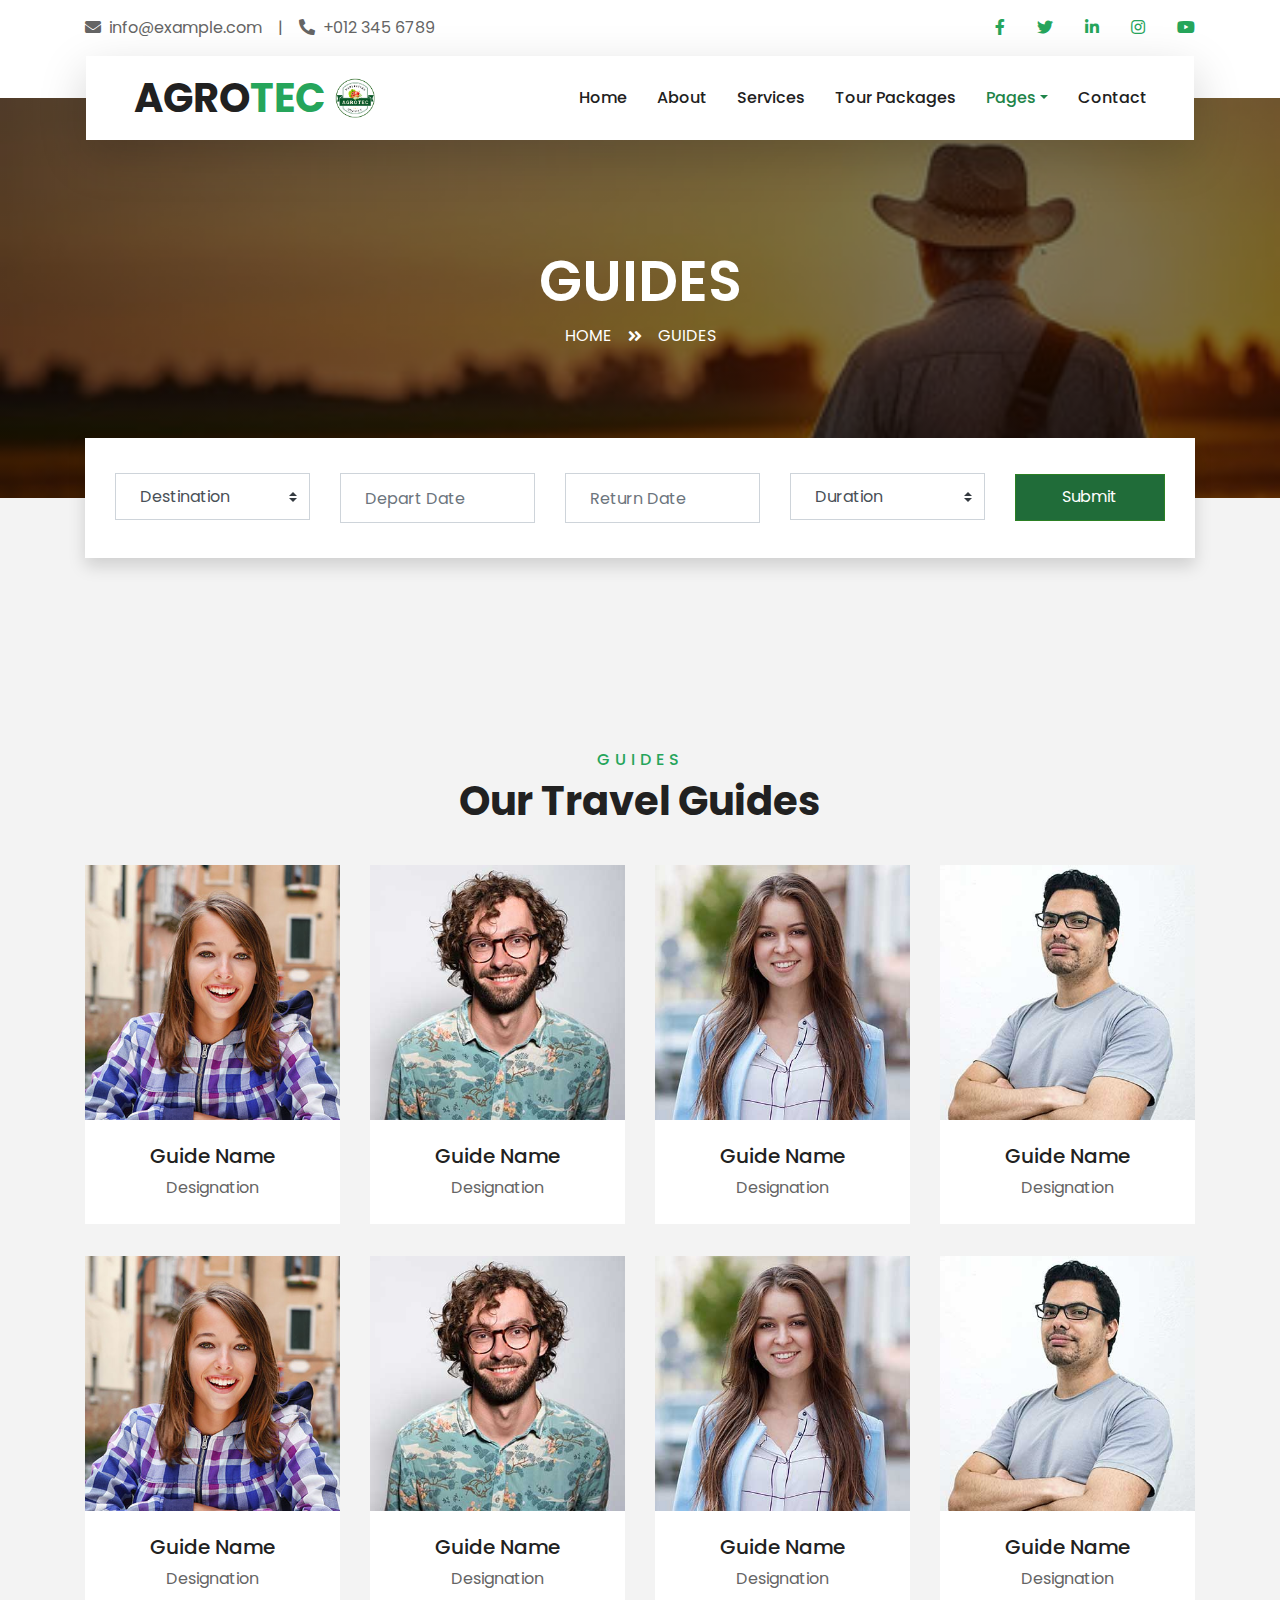
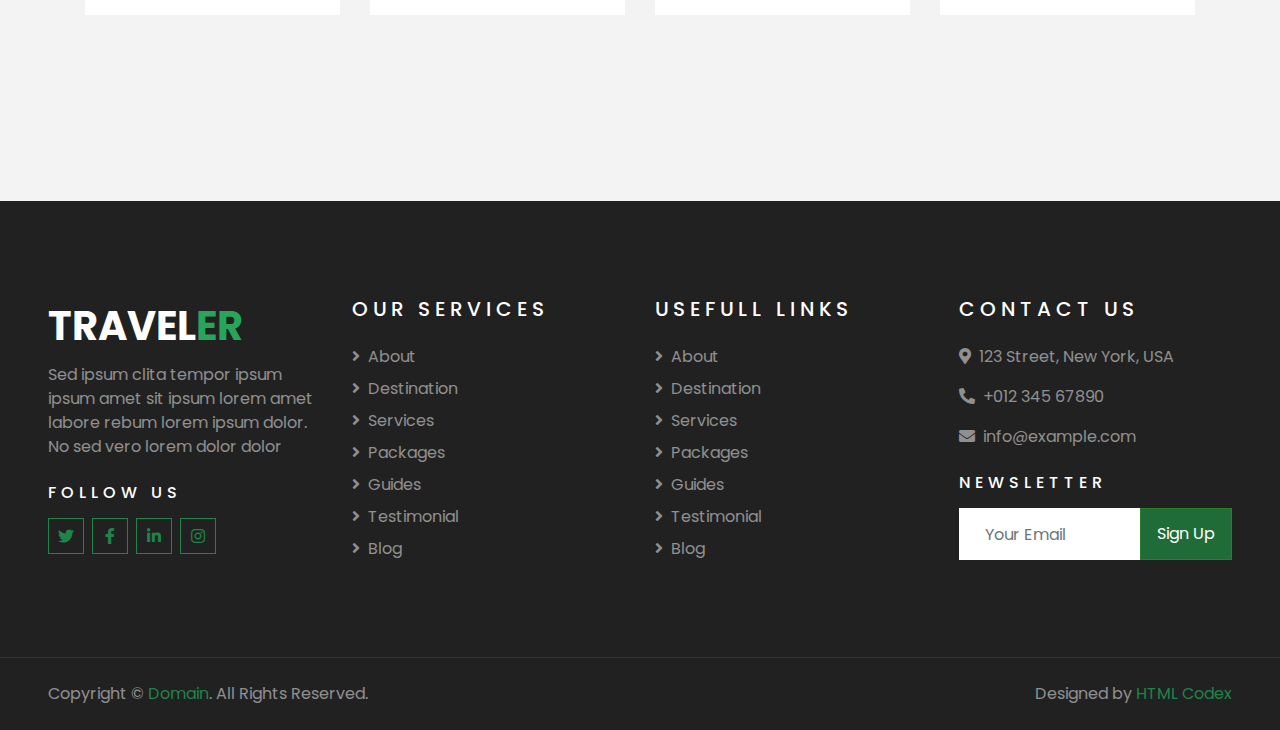
<file: guide.html>
<!DOCTYPE html>
<html lang="en">

<head>
    <meta charset="utf-8">
    <title>AGROTEC - Agrotech Website</title>
    <meta content="width=device-width, initial-scale=1.0" name="viewport">
    <meta content="Free HTML Templates" name="keywords">
    <meta content="Free HTML Templates" name="description">

    <!-- Favicon -->
    <link href="img/favicon.ico" rel="icon">

    <!-- Google Web Fonts -->
    <link rel="preconnect" href="https://fonts.gstatic.com">
    <link href="https://fonts.googleapis.com/css2?family=Poppins:wght@400;500;600;700&display=swap" rel="stylesheet"> 

    <!-- Font Awesome -->
    <link href="https://cdnjs.cloudflare.com/ajax/libs/font-awesome/5.10.0/css/all.min.css" rel="stylesheet">

    <!-- Libraries Stylesheet -->
    <link href="lib/owlcarousel/assets/owl.carousel.min.css" rel="stylesheet">
    <link href="lib/tempusdominus/css/tempusdominus-bootstrap-4.min.css" rel="stylesheet" />

    <!-- Customized Bootstrap Stylesheet -->
    <link href="css/style.css" rel="stylesheet">
</head>

<body>
    <!-- Topbar Start -->
    <div class="container-fluid bg-light pt-3 d-none d-lg-block">
        <div class="container">
            <div class="row">
                <div class="col-lg-6 text-center text-lg-left mb-2 mb-lg-0">
                    <div class="d-inline-flex align-items-center">
                        <p><i class="fa fa-envelope mr-2"></i>info@example.com</p>
                        <p class="text-body px-3">|</p>
                        <p><i class="fa fa-phone-alt mr-2"></i>+012 345 6789</p>
                    </div>
                </div>
                <div class="col-lg-6 text-center text-lg-right">
                    <div class="d-inline-flex align-items-center">
                        <a class="text-primary px-3" href="">
                            <i class="fab fa-facebook-f"></i>
                        </a>
                        <a class="text-primary px-3" href="">
                            <i class="fab fa-twitter"></i>
                        </a>
                        <a class="text-primary px-3" href="">
                            <i class="fab fa-linkedin-in"></i>
                        </a>
                        <a class="text-primary px-3" href="">
                            <i class="fab fa-instagram"></i>
                        </a>
                        <a class="text-primary pl-3" href="">
                            <i class="fab fa-youtube"></i>
                        </a>
                    </div>
                </div>
            </div>
        </div>
    </div>
    <!-- Topbar End -->


    <!-- Navbar Start -->
    <div class="container-fluid position-relative nav-bar p-0">
        <div class="container-lg position-relative p-0 px-lg-3" style="z-index: 9;">
            <nav class="navbar navbar-expand-lg bg-light navbar-light shadow-lg py-3 py-lg-0 pl-3 pl-lg-5">
                <a href="" class="navbar-brand d-flex align-items-center">
                    <h1 class="m-0 text-primary"><span class="text-dark">AGRO</span>TEC</h1>
                    <img src="img/logo.png" alt="Logo" style="height: 40px; width: auto; margin-left: 10px;">
                </a>
                <button type="button" class="navbar-toggler" data-toggle="collapse" data-target="#navbarCollapse">
                    <span class="navbar-toggler-icon"></span>
                </button>
                <div class="collapse navbar-collapse justify-content-between px-3" id="navbarCollapse">
                    <div class="navbar-nav ml-auto py-0">
                        <a href="index.html" class="nav-item nav-link">Home</a>
                        <a href="about.html" class="nav-item nav-link">About</a>
                        <a href="service.html" class="nav-item nav-link">Services</a>
                        <a href="package.html" class="nav-item nav-link">Tour Packages</a>
                        <div class="nav-item dropdown">
                            <a href="#" class="nav-link dropdown-toggle active" data-toggle="dropdown">Pages</a>
                            <div class="dropdown-menu border-0 rounded-0 m-0">
                                <a href="blog.html" class="dropdown-item">Fruits</a>
                                <a href="single.html" class="dropdown-item">Leafy Vegetables </a>
                                <a href="destination.html" class="dropdown-item">Vegetables</a>
                                <a href="guide.html" class="dropdown-item">Legumes</a>
                                <a href="testimonial.html" class="dropdown-item">Edible Mushrooms</a>
                            </div>
                        </div>
                        <a href="contact.html" class="nav-item nav-link">Contact</a>
                    </div>
                </div>
            </nav>
        </div>
    </div>
    <!-- Navbar End -->


    <!-- Header Start -->
    <div class="container-fluid page-header">
        <div class="container">
            <div class="d-flex flex-column align-items-center justify-content-center" style="min-height: 400px">
                <h3 class="display-4 text-white text-uppercase">Guides</h3>
                <div class="d-inline-flex text-white">
                    <p class="m-0 text-uppercase"><a class="text-white" href="">Home</a></p>
                    <i class="fa fa-angle-double-right pt-1 px-3"></i>
                    <p class="m-0 text-uppercase">Guides</p>
                </div>
            </div>
        </div>
    </div>
    <!-- Header End -->


    <!-- Booking Start -->
    <div class="container-fluid booking mt-5 pb-5">
        <div class="container pb-5">
            <div class="bg-light shadow" style="padding: 30px;">
                <div class="row align-items-center" style="min-height: 60px;">
                    <div class="col-md-10">
                        <div class="row">
                            <div class="col-md-3">
                                <div class="mb-3 mb-md-0">
                                    <select class="custom-select px-4" style="height: 47px;">
                                        <option selected>Destination</option>
                                        <option value="1">Destination 1</option>
                                        <option value="2">Destination 1</option>
                                        <option value="3">Destination 1</option>
                                    </select>
                                </div>
                            </div>
                            <div class="col-md-3">
                                <div class="mb-3 mb-md-0">
                                    <div class="date" id="date1" data-target-input="nearest">
                                        <input type="text" class="form-control p-4 datetimepicker-input" placeholder="Depart Date" data-target="#date1" data-toggle="datetimepicker"/>
                                    </div>
                                </div>
                            </div>
                            <div class="col-md-3">
                                <div class="mb-3 mb-md-0">
                                    <div class="date" id="date2" data-target-input="nearest">
                                        <input type="text" class="form-control p-4 datetimepicker-input" placeholder="Return Date" data-target="#date2" data-toggle="datetimepicker"/>
                                    </div>
                                </div>
                            </div>
                            <div class="col-md-3">
                                <div class="mb-3 mb-md-0">
                                    <select class="custom-select px-4" style="height: 47px;">
                                        <option selected>Duration</option>
                                        <option value="1">Duration 1</option>
                                        <option value="2">Duration 1</option>
                                        <option value="3">Duration 1</option>
                                    </select>
                                </div>
                            </div>
                        </div>
                    </div>
                    <div class="col-md-2">
                        <button class="btn btn-primary btn-block" type="submit" style="height: 47px; margin-top: -2px;">Submit</button>
                    </div>
                </div>
            </div>
        </div>
    </div>
    <!-- Booking End -->


    <!-- Team Start -->
    <div class="container-fluid py-5">
        <div class="container pt-5 pb-3">
            <div class="text-center mb-3 pb-3">
                <h6 class="text-primary text-uppercase" style="letter-spacing: 5px;">Guides</h6>
                <h1>Our Travel Guides</h1>
            </div>
            <div class="row">
                <div class="col-lg-3 col-md-4 col-sm-6 pb-2">
                    <div class="team-item bg-white mb-4">
                        <div class="team-img position-relative overflow-hidden">
                            <img class="img-fluid w-100" src="img/team-1.jpg" alt="">
                            <div class="team-social">
                                <a class="btn btn-outline-primary btn-square" href=""><i class="fab fa-twitter"></i></a>
                                <a class="btn btn-outline-primary btn-square" href=""><i class="fab fa-facebook-f"></i></a>
                                <a class="btn btn-outline-primary btn-square" href=""><i class="fab fa-instagram"></i></a>
                                <a class="btn btn-outline-primary btn-square" href=""><i class="fab fa-linkedin-in"></i></a>
                            </div>
                        </div>
                        <div class="text-center py-4">
                            <h5 class="text-truncate">Guide Name</h5>
                            <p class="m-0">Designation</p>
                        </div>
                    </div>
                </div>
                <div class="col-lg-3 col-md-4 col-sm-6 pb-2">
                    <div class="team-item bg-white mb-4">
                        <div class="team-img position-relative overflow-hidden">
                            <img class="img-fluid w-100" src="img/team-2.jpg" alt="">
                            <div class="team-social">
                                <a class="btn btn-outline-primary btn-square" href=""><i class="fab fa-twitter"></i></a>
                                <a class="btn btn-outline-primary btn-square" href=""><i class="fab fa-facebook-f"></i></a>
                                <a class="btn btn-outline-primary btn-square" href=""><i class="fab fa-instagram"></i></a>
                                <a class="btn btn-outline-primary btn-square" href=""><i class="fab fa-linkedin-in"></i></a>
                            </div>
                        </div>
                        <div class="text-center py-4">
                            <h5 class="text-truncate">Guide Name</h5>
                            <p class="m-0">Designation</p>
                        </div>
                    </div>
                </div>
                <div class="col-lg-3 col-md-4 col-sm-6 pb-2">
                    <div class="team-item bg-white mb-4">
                        <div class="team-img position-relative overflow-hidden">
                            <img class="img-fluid w-100" src="img/team-3.jpg" alt="">
                            <div class="team-social">
                                <a class="btn btn-outline-primary btn-square" href=""><i class="fab fa-twitter"></i></a>
                                <a class="btn btn-outline-primary btn-square" href=""><i class="fab fa-facebook-f"></i></a>
                                <a class="btn btn-outline-primary btn-square" href=""><i class="fab fa-instagram"></i></a>
                                <a class="btn btn-outline-primary btn-square" href=""><i class="fab fa-linkedin-in"></i></a>
                            </div>
                        </div>
                        <div class="text-center py-4">
                            <h5 class="text-truncate">Guide Name</h5>
                            <p class="m-0">Designation</p>
                        </div>
                    </div>
                </div>
                <div class="col-lg-3 col-md-4 col-sm-6 pb-2">
                    <div class="team-item bg-white mb-4">
                        <div class="team-img position-relative overflow-hidden">
                            <img class="img-fluid w-100" src="img/team-4.jpg" alt="">
                            <div class="team-social">
                                <a class="btn btn-outline-primary btn-square" href=""><i class="fab fa-twitter"></i></a>
                                <a class="btn btn-outline-primary btn-square" href=""><i class="fab fa-facebook-f"></i></a>
                                <a class="btn btn-outline-primary btn-square" href=""><i class="fab fa-instagram"></i></a>
                                <a class="btn btn-outline-primary btn-square" href=""><i class="fab fa-linkedin-in"></i></a>
                            </div>
                        </div>
                        <div class="text-center py-4">
                            <h5 class="text-truncate">Guide Name</h5>
                            <p class="m-0">Designation</p>
                        </div>
                    </div>
                </div>
                <div class="col-lg-3 col-md-4 col-sm-6 pb-2">
                    <div class="team-item bg-white mb-4">
                        <div class="team-img position-relative overflow-hidden">
                            <img class="img-fluid w-100" src="img/team-1.jpg" alt="">
                            <div class="team-social">
                                <a class="btn btn-outline-primary btn-square" href=""><i class="fab fa-twitter"></i></a>
                                <a class="btn btn-outline-primary btn-square" href=""><i class="fab fa-facebook-f"></i></a>
                                <a class="btn btn-outline-primary btn-square" href=""><i class="fab fa-instagram"></i></a>
                                <a class="btn btn-outline-primary btn-square" href=""><i class="fab fa-linkedin-in"></i></a>
                            </div>
                        </div>
                        <div class="text-center py-4">
                            <h5 class="text-truncate">Guide Name</h5>
                            <p class="m-0">Designation</p>
                        </div>
                    </div>
                </div>
                <div class="col-lg-3 col-md-4 col-sm-6 pb-2">
                    <div class="team-item bg-white mb-4">
                        <div class="team-img position-relative overflow-hidden">
                            <img class="img-fluid w-100" src="img/team-2.jpg" alt="">
                            <div class="team-social">
                                <a class="btn btn-outline-primary btn-square" href=""><i class="fab fa-twitter"></i></a>
                                <a class="btn btn-outline-primary btn-square" href=""><i class="fab fa-facebook-f"></i></a>
                                <a class="btn btn-outline-primary btn-square" href=""><i class="fab fa-instagram"></i></a>
                                <a class="btn btn-outline-primary btn-square" href=""><i class="fab fa-linkedin-in"></i></a>
                            </div>
                        </div>
                        <div class="text-center py-4">
                            <h5 class="text-truncate">Guide Name</h5>
                            <p class="m-0">Designation</p>
                        </div>
                    </div>
                </div>
                <div class="col-lg-3 col-md-4 col-sm-6 pb-2">
                    <div class="team-item bg-white mb-4">
                        <div class="team-img position-relative overflow-hidden">
                            <img class="img-fluid w-100" src="img/team-3.jpg" alt="">
                            <div class="team-social">
                                <a class="btn btn-outline-primary btn-square" href=""><i class="fab fa-twitter"></i></a>
                                <a class="btn btn-outline-primary btn-square" href=""><i class="fab fa-facebook-f"></i></a>
                                <a class="btn btn-outline-primary btn-square" href=""><i class="fab fa-instagram"></i></a>
                                <a class="btn btn-outline-primary btn-square" href=""><i class="fab fa-linkedin-in"></i></a>
                            </div>
                        </div>
                        <div class="text-center py-4">
                            <h5 class="text-truncate">Guide Name</h5>
                            <p class="m-0">Designation</p>
                        </div>
                    </div>
                </div>
                <div class="col-lg-3 col-md-4 col-sm-6 pb-2">
                    <div class="team-item bg-white mb-4">
                        <div class="team-img position-relative overflow-hidden">
                            <img class="img-fluid w-100" src="img/team-4.jpg" alt="">
                            <div class="team-social">
                                <a class="btn btn-outline-primary btn-square" href=""><i class="fab fa-twitter"></i></a>
                                <a class="btn btn-outline-primary btn-square" href=""><i class="fab fa-facebook-f"></i></a>
                                <a class="btn btn-outline-primary btn-square" href=""><i class="fab fa-instagram"></i></a>
                                <a class="btn btn-outline-primary btn-square" href=""><i class="fab fa-linkedin-in"></i></a>
                            </div>
                        </div>
                        <div class="text-center py-4">
                            <h5 class="text-truncate">Guide Name</h5>
                            <p class="m-0">Designation</p>
                        </div>
                    </div>
                </div>
            </div>
        </div>
    </div>
    <!-- Team End -->


    <!-- Footer Start -->
    <div class="container-fluid bg-dark text-white-50 py-5 px-sm-3 px-lg-5" style="margin-top: 90px;">
        <div class="row pt-5">
            <div class="col-lg-3 col-md-6 mb-5">
                <a href="" class="navbar-brand">
                    <h1 class="text-primary"><span class="text-white">TRAVEL</span>ER</h1>
                </a>
                <p>Sed ipsum clita tempor ipsum ipsum amet sit ipsum lorem amet labore rebum lorem ipsum dolor. No sed vero lorem dolor dolor</p>
                <h6 class="text-white text-uppercase mt-4 mb-3" style="letter-spacing: 5px;">Follow Us</h6>
                <div class="d-flex justify-content-start">
                    <a class="btn btn-outline-primary btn-square mr-2" href="#"><i class="fab fa-twitter"></i></a>
                    <a class="btn btn-outline-primary btn-square mr-2" href="#"><i class="fab fa-facebook-f"></i></a>
                    <a class="btn btn-outline-primary btn-square mr-2" href="#"><i class="fab fa-linkedin-in"></i></a>
                    <a class="btn btn-outline-primary btn-square" href="#"><i class="fab fa-instagram"></i></a>
                </div>
            </div>
            <div class="col-lg-3 col-md-6 mb-5">
                <h5 class="text-white text-uppercase mb-4" style="letter-spacing: 5px;">Our Services</h5>
                <div class="d-flex flex-column justify-content-start">
                    <a class="text-white-50 mb-2" href="#"><i class="fa fa-angle-right mr-2"></i>About</a>
                    <a class="text-white-50 mb-2" href="#"><i class="fa fa-angle-right mr-2"></i>Destination</a>
                    <a class="text-white-50 mb-2" href="#"><i class="fa fa-angle-right mr-2"></i>Services</a>
                    <a class="text-white-50 mb-2" href="#"><i class="fa fa-angle-right mr-2"></i>Packages</a>
                    <a class="text-white-50 mb-2" href="#"><i class="fa fa-angle-right mr-2"></i>Guides</a>
                    <a class="text-white-50 mb-2" href="#"><i class="fa fa-angle-right mr-2"></i>Testimonial</a>
                    <a class="text-white-50" href="#"><i class="fa fa-angle-right mr-2"></i>Blog</a>
                </div>
            </div>
            <div class="col-lg-3 col-md-6 mb-5">
                <h5 class="text-white text-uppercase mb-4" style="letter-spacing: 5px;">Usefull Links</h5>
                <div class="d-flex flex-column justify-content-start">
                    <a class="text-white-50 mb-2" href="#"><i class="fa fa-angle-right mr-2"></i>About</a>
                    <a class="text-white-50 mb-2" href="#"><i class="fa fa-angle-right mr-2"></i>Destination</a>
                    <a class="text-white-50 mb-2" href="#"><i class="fa fa-angle-right mr-2"></i>Services</a>
                    <a class="text-white-50 mb-2" href="#"><i class="fa fa-angle-right mr-2"></i>Packages</a>
                    <a class="text-white-50 mb-2" href="#"><i class="fa fa-angle-right mr-2"></i>Guides</a>
                    <a class="text-white-50 mb-2" href="#"><i class="fa fa-angle-right mr-2"></i>Testimonial</a>
                    <a class="text-white-50" href="#"><i class="fa fa-angle-right mr-2"></i>Blog</a>
                </div>
            </div>
            <div class="col-lg-3 col-md-6 mb-5">
                <h5 class="text-white text-uppercase mb-4" style="letter-spacing: 5px;">Contact Us</h5>
                <p><i class="fa fa-map-marker-alt mr-2"></i>123 Street, New York, USA</p>
                <p><i class="fa fa-phone-alt mr-2"></i>+012 345 67890</p>
                <p><i class="fa fa-envelope mr-2"></i>info@example.com</p>
                <h6 class="text-white text-uppercase mt-4 mb-3" style="letter-spacing: 5px;">Newsletter</h6>
                <div class="w-100">
                    <div class="input-group">
                        <input type="text" class="form-control border-light" style="padding: 25px;" placeholder="Your Email">
                        <div class="input-group-append">
                            <button class="btn btn-primary px-3">Sign Up</button>
                        </div>
                    </div>
                </div>
            </div>
        </div>
    </div>
    <div class="container-fluid bg-dark text-white border-top py-4 px-sm-3 px-md-5" style="border-color: rgba(256, 256, 256, .1) !important;">
        <div class="row">
            <div class="col-lg-6 text-center text-md-left mb-3 mb-md-0">
                <p class="m-0 text-white-50">Copyright &copy; <a href="#">Domain</a>. All Rights Reserved.</a>
                </p>
            </div>
            <div class="col-lg-6 text-center text-md-right">
                <p class="m-0 text-white-50">Designed by <a href="https://htmlcodex.com">HTML Codex</a>
                </p>
            </div>
        </div>
    </div>
    <!-- Footer End -->


    <!-- Back to Top -->
    <a href="#" class="btn btn-lg btn-primary btn-lg-square back-to-top"><i class="fa fa-angle-double-up"></i></a>


    <!-- JavaScript Libraries -->
    <script src="https://code.jquery.com/jquery-3.4.1.min.js"></script>
    <script src="https://stackpath.bootstrapcdn.com/bootstrap/4.4.1/js/bootstrap.bundle.min.js"></script>
    <script src="lib/easing/easing.min.js"></script>
    <script src="lib/owlcarousel/owl.carousel.min.js"></script>
    <script src="lib/tempusdominus/js/moment.min.js"></script>
    <script src="lib/tempusdominus/js/moment-timezone.min.js"></script>
    <script src="lib/tempusdominus/js/tempusdominus-bootstrap-4.min.js"></script>

    <!-- Contact Javascript File -->
    <script src="mail/jqBootstrapValidation.min.js"></script>
    <script src="mail/contact.js"></script>

    <!-- Template Javascript -->
    <script src="js/main.js"></script>
</body>

</html>
</file>
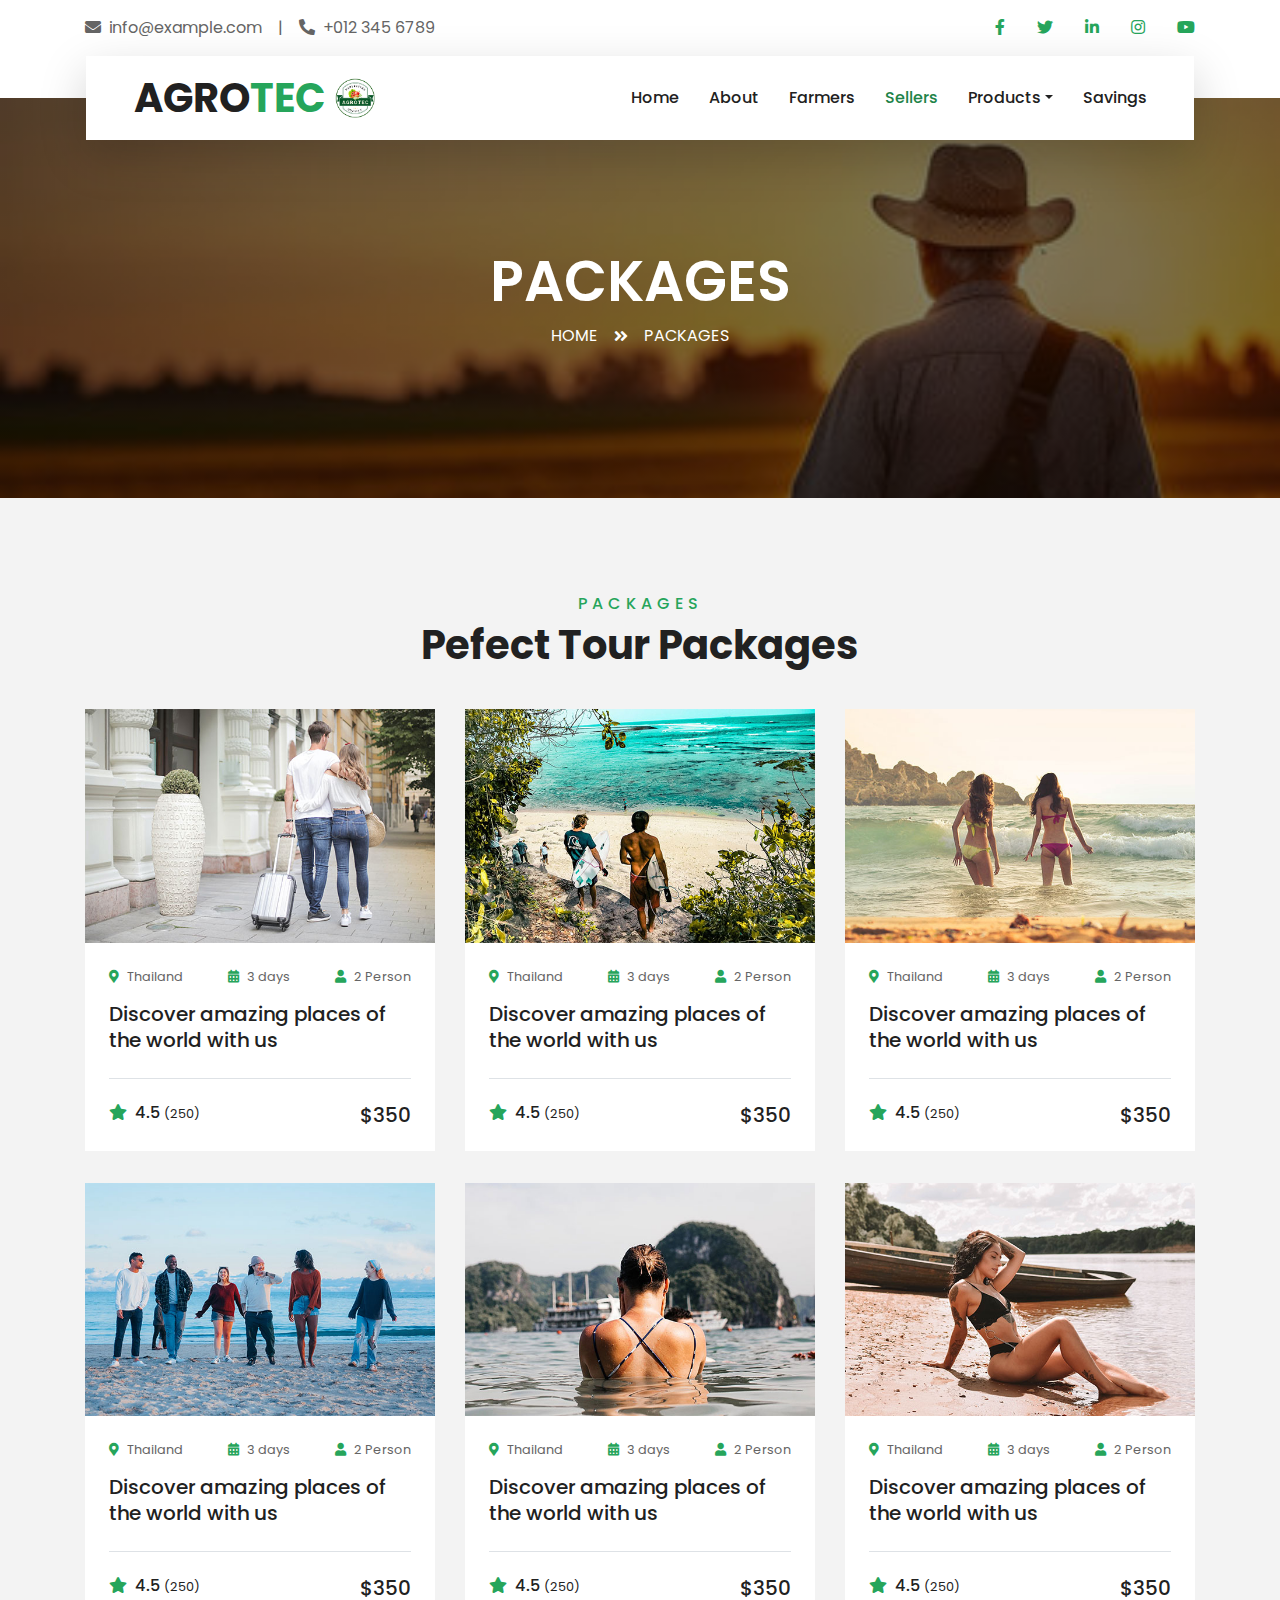
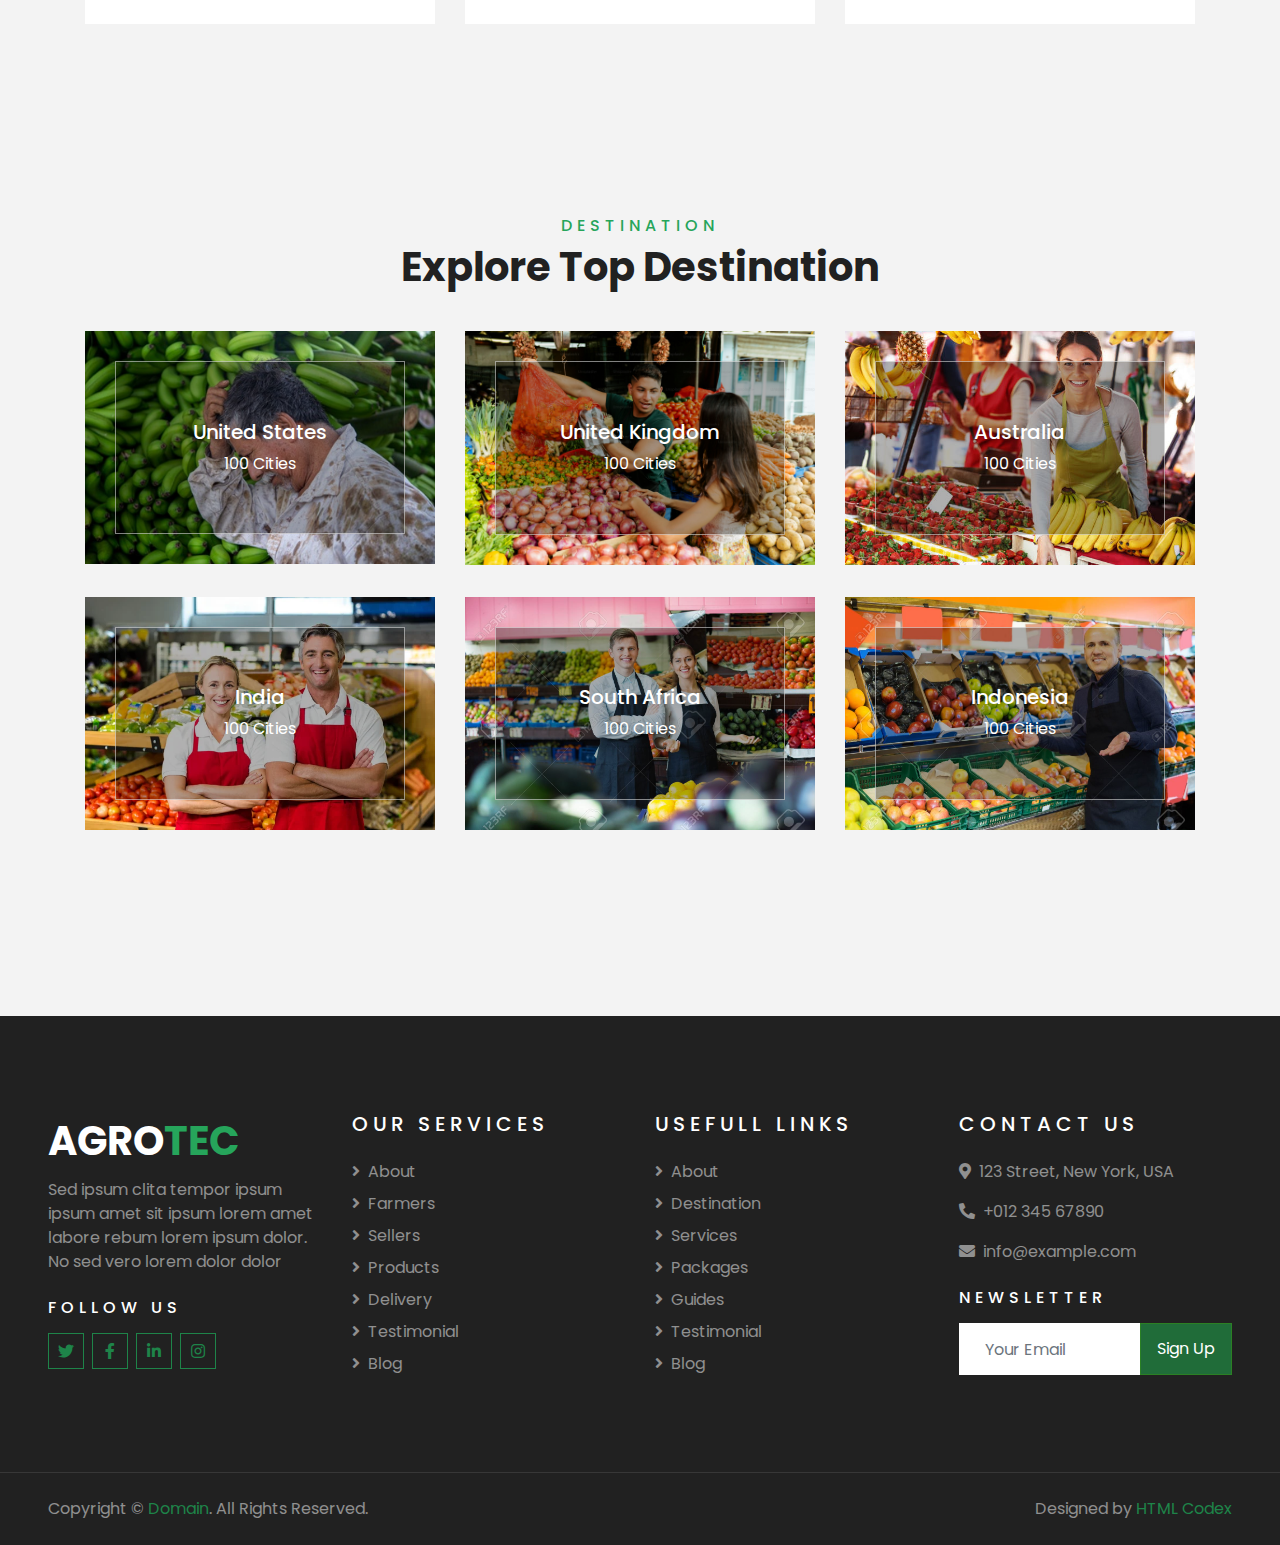
<file: package.html>
<!DOCTYPE html>
<html lang="en">

<head>
    <meta charset="utf-8">
    <title>AGROTEC - Agrotech Website</title>
    <meta content="width=device-width, initial-scale=1.0" name="viewport">
    <meta content="Free HTML Templates" name="keywords">
    <meta content="Free HTML Templates" name="description">

    <!-- Favicon -->
    <link href="img/favicon.ico" rel="icon">

    <!-- Google Web Fonts -->
    <link rel="preconnect" href="https://fonts.gstatic.com">
    <link href="https://fonts.googleapis.com/css2?family=Poppins:wght@400;500;600;700&display=swap" rel="stylesheet"> 

    <!-- Font Awesome -->
    <link href="https://cdnjs.cloudflare.com/ajax/libs/font-awesome/5.10.0/css/all.min.css" rel="stylesheet">

    <!-- Libraries Stylesheet -->
    <link href="lib/owlcarousel/assets/owl.carousel.min.css" rel="stylesheet">
    <link href="lib/tempusdominus/css/tempusdominus-bootstrap-4.min.css" rel="stylesheet" />

    <!-- Customized Bootstrap Stylesheet -->
    <link href="css/style.css" rel="stylesheet">
</head>

<body>
    <!-- Topbar Start -->
    <div class="container-fluid bg-light pt-3 d-none d-lg-block">
        <div class="container">
            <div class="row">
                <div class="col-lg-6 text-center text-lg-left mb-2 mb-lg-0">
                    <div class="d-inline-flex align-items-center">
                        <p><i class="fa fa-envelope mr-2"></i>info@example.com</p>
                        <p class="text-body px-3">|</p>
                        <p><i class="fa fa-phone-alt mr-2"></i>+012 345 6789</p>
                    </div>
                </div>
                <div class="col-lg-6 text-center text-lg-right">
                    <div class="d-inline-flex align-items-center">
                        <a class="text-primary px-3" href="">
                            <i class="fab fa-facebook-f"></i>
                        </a>
                        <a class="text-primary px-3" href="">
                            <i class="fab fa-twitter"></i>
                        </a>
                        <a class="text-primary px-3" href="">
                            <i class="fab fa-linkedin-in"></i>
                        </a>
                        <a class="text-primary px-3" href="">
                            <i class="fab fa-instagram"></i>
                        </a>
                        <a class="text-primary pl-3" href="">
                            <i class="fab fa-youtube"></i>
                        </a>
                    </div>
                </div>
            </div>
        </div>
    </div>
    <!-- Topbar End -->


    <!-- Navbar Start -->
    <div class="container-fluid position-relative nav-bar p-0">
        <div class="container-lg position-relative p-0 px-lg-3" style="z-index: 9;">
            <nav class="navbar navbar-expand-lg bg-light navbar-light shadow-lg py-3 py-lg-0 pl-3 pl-lg-5">
                <a href="" class="navbar-brand d-flex align-items-center">
                    <h1 class="m-0 text-primary"><span class="text-dark">AGRO</span>TEC</h1>
                    <img src="img/logo.png" alt="Logo" style="height: 40px; width: auto; margin-left: 10px;">
                </a>
                <button type="button" class="navbar-toggler" data-toggle="collapse" data-target="#navbarCollapse">
                    <span class="navbar-toggler-icon"></span>
                </button>
                <div class="collapse navbar-collapse justify-content-between px-3" id="navbarCollapse">
                    <div class="navbar-nav ml-auto py-0">
                        <a href="index.html" class="nav-item nav-link">Home</a>
                        <a href="about.html" class="nav-item nav-link">About</a>
                        <a href="service.html" class="nav-item nav-link">Farmers</a>
                        <a href="package.html" class="nav-item nav-link active">Sellers</a>
                        <div class="nav-item dropdown">
                            <a href="#" class="nav-link dropdown-toggle" data-toggle="dropdown">Products</a>
                            <div class="dropdown-menu border-0 rounded-0 m-0">
                                <a href="blog.html" class="dropdown-item">Fruits</a>
                                <a href="single.html" class="dropdown-item">Leafy Vegetables </a>
                                <a href="destination.html" class="dropdown-item">Vegetables</a>
                                <a href="guide.html" class="dropdown-item">Legumes</a>
                                <a href="testimonial.html" class="dropdown-item">Edible Mushrooms</a>
                            </div>
                        </div>
                        <a href="contact.html" class="nav-item nav-link">Savings</a>
                    </div>
                </div>
            </nav>
        </div>
    </div>
    <!-- Navbar End -->


    <!-- Header Start -->
    <div class="container-fluid page-header">
        <div class="container">
            <div class="d-flex flex-column align-items-center justify-content-center" style="min-height: 400px">
                <h3 class="display-4 text-white text-uppercase">Packages</h3>
                <div class="d-inline-flex text-white">
                    <p class="m-0 text-uppercase"><a class="text-white" href="">Home</a></p>
                    <i class="fa fa-angle-double-right pt-1 px-3"></i>
                    <p class="m-0 text-uppercase">Packages</p>
                </div>
            </div>
        </div>
    </div>
    <!-- Header End -->


    


    <!-- Packages Start -->
    <div class="container-fluid py-5">
        <div class="container pt-5 pb-3">
            <div class="text-center mb-3 pb-3">
                <h6 class="text-primary text-uppercase" style="letter-spacing: 5px;">Packages</h6>
                <h1>Pefect Tour Packages</h1>
            </div>
            <div class="row">
                <div class="col-lg-4 col-md-6 mb-4">
                    <div class="package-item bg-white mb-2">
                        <img class="img-fluid" src="img/package-1.jpg" alt="">
                        <div class="p-4">
                            <div class="d-flex justify-content-between mb-3">
                                <small class="m-0"><i class="fa fa-map-marker-alt text-primary mr-2"></i>Thailand</small>
                                <small class="m-0"><i class="fa fa-calendar-alt text-primary mr-2"></i>3 days</small>
                                <small class="m-0"><i class="fa fa-user text-primary mr-2"></i>2 Person</small>
                            </div>
                            <a class="h5 text-decoration-none" href="">Discover amazing places of the world with us</a>
                            <div class="border-top mt-4 pt-4">
                                <div class="d-flex justify-content-between">
                                    <h6 class="m-0"><i class="fa fa-star text-primary mr-2"></i>4.5 <small>(250)</small></h6>
                                    <h5 class="m-0">$350</h5>
                                </div>
                            </div>
                        </div>
                    </div>
                </div>
                <div class="col-lg-4 col-md-6 mb-4">
                    <div class="package-item bg-white mb-2">
                        <img class="img-fluid" src="img/package-2.jpg" alt="">
                        <div class="p-4">
                            <div class="d-flex justify-content-between mb-3">
                                <small class="m-0"><i class="fa fa-map-marker-alt text-primary mr-2"></i>Thailand</small>
                                <small class="m-0"><i class="fa fa-calendar-alt text-primary mr-2"></i>3 days</small>
                                <small class="m-0"><i class="fa fa-user text-primary mr-2"></i>2 Person</small>
                            </div>
                            <a class="h5 text-decoration-none" href="">Discover amazing places of the world with us</a>
                            <div class="border-top mt-4 pt-4">
                                <div class="d-flex justify-content-between">
                                    <h6 class="m-0"><i class="fa fa-star text-primary mr-2"></i>4.5 <small>(250)</small></h6>
                                    <h5 class="m-0">$350</h5>
                                </div>
                            </div>
                        </div>
                    </div>
                </div>
                <div class="col-lg-4 col-md-6 mb-4">
                    <div class="package-item bg-white mb-2">
                        <img class="img-fluid" src="img/package-3.jpg" alt="">
                        <div class="p-4">
                            <div class="d-flex justify-content-between mb-3">
                                <small class="m-0"><i class="fa fa-map-marker-alt text-primary mr-2"></i>Thailand</small>
                                <small class="m-0"><i class="fa fa-calendar-alt text-primary mr-2"></i>3 days</small>
                                <small class="m-0"><i class="fa fa-user text-primary mr-2"></i>2 Person</small>
                            </div>
                            <a class="h5 text-decoration-none" href="">Discover amazing places of the world with us</a>
                            <div class="border-top mt-4 pt-4">
                                <div class="d-flex justify-content-between">
                                    <h6 class="m-0"><i class="fa fa-star text-primary mr-2"></i>4.5 <small>(250)</small></h6>
                                    <h5 class="m-0">$350</h5>
                                </div>
                            </div>
                        </div>
                    </div>
                </div>
                <div class="col-lg-4 col-md-6 mb-4">
                    <div class="package-item bg-white mb-2">
                        <img class="img-fluid" src="img/package-4.jpg" alt="">
                        <div class="p-4">
                            <div class="d-flex justify-content-between mb-3">
                                <small class="m-0"><i class="fa fa-map-marker-alt text-primary mr-2"></i>Thailand</small>
                                <small class="m-0"><i class="fa fa-calendar-alt text-primary mr-2"></i>3 days</small>
                                <small class="m-0"><i class="fa fa-user text-primary mr-2"></i>2 Person</small>
                            </div>
                            <a class="h5 text-decoration-none" href="">Discover amazing places of the world with us</a>
                            <div class="border-top mt-4 pt-4">
                                <div class="d-flex justify-content-between">
                                    <h6 class="m-0"><i class="fa fa-star text-primary mr-2"></i>4.5 <small>(250)</small></h6>
                                    <h5 class="m-0">$350</h5>
                                </div>
                            </div>
                        </div>
                    </div>
                </div>
                <div class="col-lg-4 col-md-6 mb-4">
                    <div class="package-item bg-white mb-2">
                        <img class="img-fluid" src="img/package-5.jpg" alt="">
                        <div class="p-4">
                            <div class="d-flex justify-content-between mb-3">
                                <small class="m-0"><i class="fa fa-map-marker-alt text-primary mr-2"></i>Thailand</small>
                                <small class="m-0"><i class="fa fa-calendar-alt text-primary mr-2"></i>3 days</small>
                                <small class="m-0"><i class="fa fa-user text-primary mr-2"></i>2 Person</small>
                            </div>
                            <a class="h5 text-decoration-none" href="">Discover amazing places of the world with us</a>
                            <div class="border-top mt-4 pt-4">
                                <div class="d-flex justify-content-between">
                                    <h6 class="m-0"><i class="fa fa-star text-primary mr-2"></i>4.5 <small>(250)</small></h6>
                                    <h5 class="m-0">$350</h5>
                                </div>
                            </div>
                        </div>
                    </div>
                </div>
                <div class="col-lg-4 col-md-6 mb-4">
                    <div class="package-item bg-white mb-2">
                        <img class="img-fluid" src="img/package-6.jpg" alt="">
                        <div class="p-4">
                            <div class="d-flex justify-content-between mb-3">
                                <small class="m-0"><i class="fa fa-map-marker-alt text-primary mr-2"></i>Thailand</small>
                                <small class="m-0"><i class="fa fa-calendar-alt text-primary mr-2"></i>3 days</small>
                                <small class="m-0"><i class="fa fa-user text-primary mr-2"></i>2 Person</small>
                            </div>
                            <a class="h5 text-decoration-none" href="">Discover amazing places of the world with us</a>
                            <div class="border-top mt-4 pt-4">
                                <div class="d-flex justify-content-between">
                                    <h6 class="m-0"><i class="fa fa-star text-primary mr-2"></i>4.5 <small>(250)</small></h6>
                                    <h5 class="m-0">$350</h5>
                                </div>
                            </div>
                        </div>
                    </div>
                </div>
            </div>
        </div>
    </div>
    <!-- Packages End -->


    <!-- Destination Start -->
    <div class="container-fluid py-5">
        <div class="container pt-5 pb-3">
            <div class="text-center mb-3 pb-3">
                <h6 class="text-primary text-uppercase" style="letter-spacing: 5px;">Destination</h6>
                <h1>Explore Top Destination</h1>
            </div>
            <div class="row">
                <div class="col-lg-4 col-md-6 mb-4">
                    <div class="destination-item position-relative overflow-hidden mb-2">
                        <img class="img-fluid" src="img/destination-1.jpg" alt="">
                        <a class="destination-overlay text-white text-decoration-none" href="">
                            <h5 class="text-white">United States</h5>
                            <span>100 Cities</span>
                        </a>
                    </div>
                </div>
                <div class="col-lg-4 col-md-6 mb-4">
                    <div class="destination-item position-relative overflow-hidden mb-2">
                        <img class="img-fluid" src="img/destination-2.jpg" alt="">
                        <a class="destination-overlay text-white text-decoration-none" href="">
                            <h5 class="text-white">United Kingdom</h5>
                            <span>100 Cities</span>
                        </a>
                    </div>
                </div>
                <div class="col-lg-4 col-md-6 mb-4">
                    <div class="destination-item position-relative overflow-hidden mb-2">
                        <img class="img-fluid" src="img/destination-3.jpg" alt="">
                        <a class="destination-overlay text-white text-decoration-none" href="">
                            <h5 class="text-white">Australia</h5>
                            <span>100 Cities</span>
                        </a>
                    </div>
                </div>
                <div class="col-lg-4 col-md-6 mb-4">
                    <div class="destination-item position-relative overflow-hidden mb-2">
                        <img class="img-fluid" src="img/destination-4.jpg" alt="">
                        <a class="destination-overlay text-white text-decoration-none" href="">
                            <h5 class="text-white">India</h5>
                            <span>100 Cities</span>
                        </a>
                    </div>
                </div>
                <div class="col-lg-4 col-md-6 mb-4">
                    <div class="destination-item position-relative overflow-hidden mb-2">
                        <img class="img-fluid" src="img/destination-5.jpg" alt="">
                        <a class="destination-overlay text-white text-decoration-none" href="">
                            <h5 class="text-white">South Africa</h5>
                            <span>100 Cities</span>
                        </a>
                    </div>
                </div>
                <div class="col-lg-4 col-md-6 mb-4">
                    <div class="destination-item position-relative overflow-hidden mb-2">
                        <img class="img-fluid" src="img/destination-6.jpg" alt="">
                        <a class="destination-overlay text-white text-decoration-none" href="">
                            <h5 class="text-white">Indonesia</h5>
                            <span>100 Cities</span>
                        </a>
                    </div>
                </div>
            </div>
        </div>
    </div>
    <!-- Destination Start -->


    <!-- Footer Start -->
    <div class="container-fluid bg-dark text-white-50 py-5 px-sm-3 px-lg-5" style="margin-top: 90px;">
        <div class="row pt-5">
            <div class="col-lg-3 col-md-6 mb-5">
                <a href="" class="navbar-brand">
                    <h1 class="text-primary"><span class="text-white">AGRO</span>TEC</h1>
                </a>
                <p>Sed ipsum clita tempor ipsum ipsum amet sit ipsum lorem amet labore rebum lorem ipsum dolor. No sed vero lorem dolor dolor</p>
                <h6 class="text-white text-uppercase mt-4 mb-3" style="letter-spacing: 5px;">Follow Us</h6>
                <div class="d-flex justify-content-start">
                    <a class="btn btn-outline-primary btn-square mr-2" href="#"><i class="fab fa-twitter"></i></a>
                    <a class="btn btn-outline-primary btn-square mr-2" href="#"><i class="fab fa-facebook-f"></i></a>
                    <a class="btn btn-outline-primary btn-square mr-2" href="#"><i class="fab fa-linkedin-in"></i></a>
                    <a class="btn btn-outline-primary btn-square" href="#"><i class="fab fa-instagram"></i></a>
                </div>
            </div>
            <div class="col-lg-3 col-md-6 mb-5">
                <h5 class="text-white text-uppercase mb-4" style="letter-spacing: 5px;">Our Services</h5>
                <div class="d-flex flex-column justify-content-start">
                    <a class="text-white-50 mb-2" href="#"><i class="fa fa-angle-right mr-2"></i>About</a>
                    <a class="text-white-50 mb-2" href="#"><i class="fa fa-angle-right mr-2"></i>Farmers</a>
                    <a class="text-white-50 mb-2" href="#"><i class="fa fa-angle-right mr-2"></i>Sellers</a>
                    <a class="text-white-50 mb-2" href="#"><i class="fa fa-angle-right mr-2"></i>Products</a>
                    <a class="text-white-50 mb-2" href="#"><i class="fa fa-angle-right mr-2"></i>Delivery</a>
                    <a class="text-white-50 mb-2" href="#"><i class="fa fa-angle-right mr-2"></i>Testimonial</a>
                    <a class="text-white-50" href="#"><i class="fa fa-angle-right mr-2"></i>Blog</a>
                </div>
            </div>
            <div class="col-lg-3 col-md-6 mb-5">
                <h5 class="text-white text-uppercase mb-4" style="letter-spacing: 5px;">Usefull Links</h5>
                <div class="d-flex flex-column justify-content-start">
                    <a class="text-white-50 mb-2" href="#"><i class="fa fa-angle-right mr-2"></i>About</a>
                    <a class="text-white-50 mb-2" href="#"><i class="fa fa-angle-right mr-2"></i>Destination</a>
                    <a class="text-white-50 mb-2" href="#"><i class="fa fa-angle-right mr-2"></i>Services</a>
                    <a class="text-white-50 mb-2" href="#"><i class="fa fa-angle-right mr-2"></i>Packages</a>
                    <a class="text-white-50 mb-2" href="#"><i class="fa fa-angle-right mr-2"></i>Guides</a>
                    <a class="text-white-50 mb-2" href="#"><i class="fa fa-angle-right mr-2"></i>Testimonial</a>
                    <a class="text-white-50" href="#"><i class="fa fa-angle-right mr-2"></i>Blog</a>
                </div>
            </div>
            <div class="col-lg-3 col-md-6 mb-5">
                <h5 class="text-white text-uppercase mb-4" style="letter-spacing: 5px;">Contact Us</h5>
                <p><i class="fa fa-map-marker-alt mr-2"></i>123 Street, New York, USA</p>
                <p><i class="fa fa-phone-alt mr-2"></i>+012 345 67890</p>
                <p><i class="fa fa-envelope mr-2"></i>info@example.com</p>
                <h6 class="text-white text-uppercase mt-4 mb-3" style="letter-spacing: 5px;">Newsletter</h6>
                <div class="w-100">
                    <div class="input-group">
                        <input type="text" class="form-control border-light" style="padding: 25px;" placeholder="Your Email">
                        <div class="input-group-append">
                            <button class="btn btn-primary px-3">Sign Up</button>
                        </div>
                    </div>
                </div>
            </div>
        </div>
    </div>
    <div class="container-fluid bg-dark text-white border-top py-4 px-sm-3 px-md-5" style="border-color: rgba(256, 256, 256, .1) !important;">
        <div class="row">
            <div class="col-lg-6 text-center text-md-left mb-3 mb-md-0">
                <p class="m-0 text-white-50">Copyright &copy; <a href="#">Domain</a>. All Rights Reserved.</a>
                </p>
            </div>
            <div class="col-lg-6 text-center text-md-right">
                <p class="m-0 text-white-50">Designed by <a href="https://htmlcodex.com">HTML Codex</a>
                </p>
            </div>
        </div>
    </div>
    <!-- Footer End -->


    <!-- Back to Top -->
    <a href="#" class="btn btn-lg btn-primary btn-lg-square back-to-top"><i class="fa fa-angle-double-up"></i></a>


    <!-- JavaScript Libraries -->
    <script src="https://code.jquery.com/jquery-3.4.1.min.js"></script>
    <script src="https://stackpath.bootstrapcdn.com/bootstrap/4.4.1/js/bootstrap.bundle.min.js"></script>
    <script src="lib/easing/easing.min.js"></script>
    <script src="lib/owlcarousel/owl.carousel.min.js"></script>
    <script src="lib/tempusdominus/js/moment.min.js"></script>
    <script src="lib/tempusdominus/js/moment-timezone.min.js"></script>
    <script src="lib/tempusdominus/js/tempusdominus-bootstrap-4.min.js"></script>

    <!-- Contact Javascript File -->
    <script src="mail/jqBootstrapValidation.min.js"></script>
    <script src="mail/contact.js"></script>

    <!-- Template Javascript -->
    <script src="js/main.js"></script>
</body>

</html>
</file>
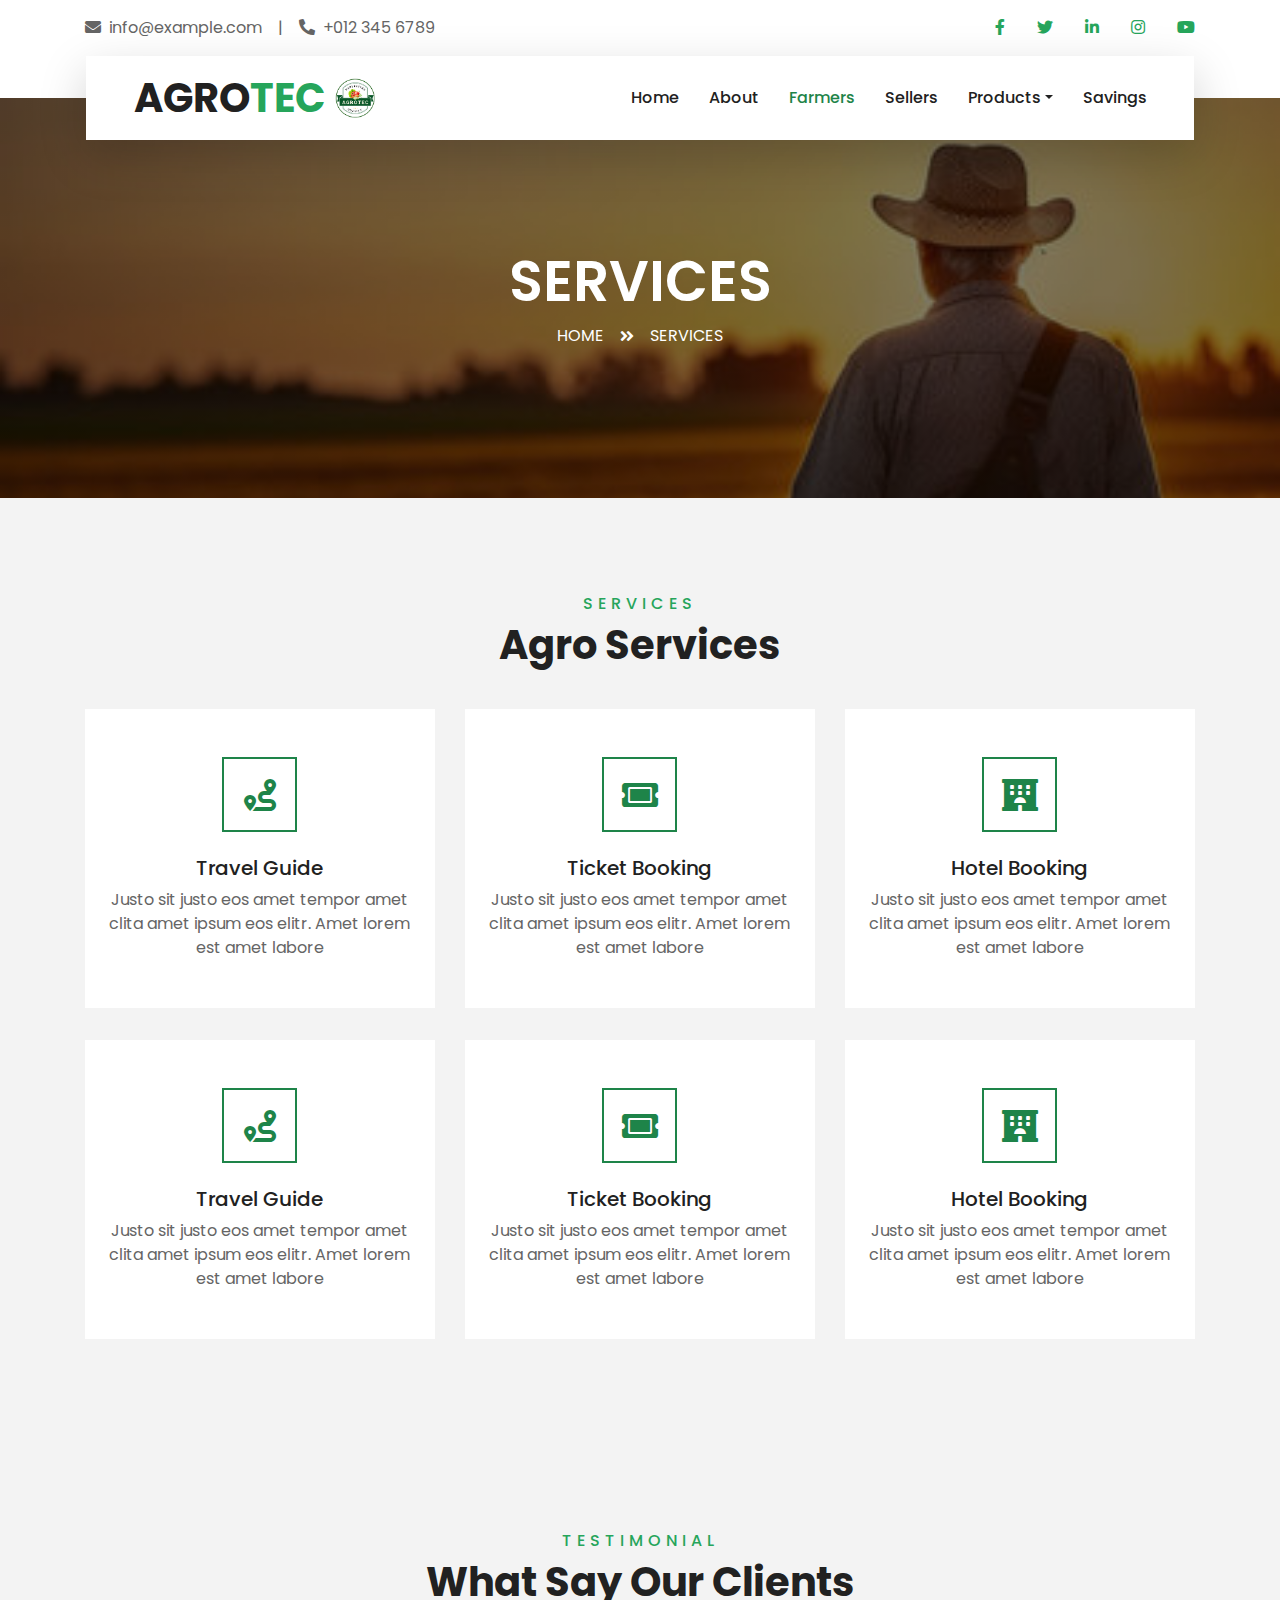
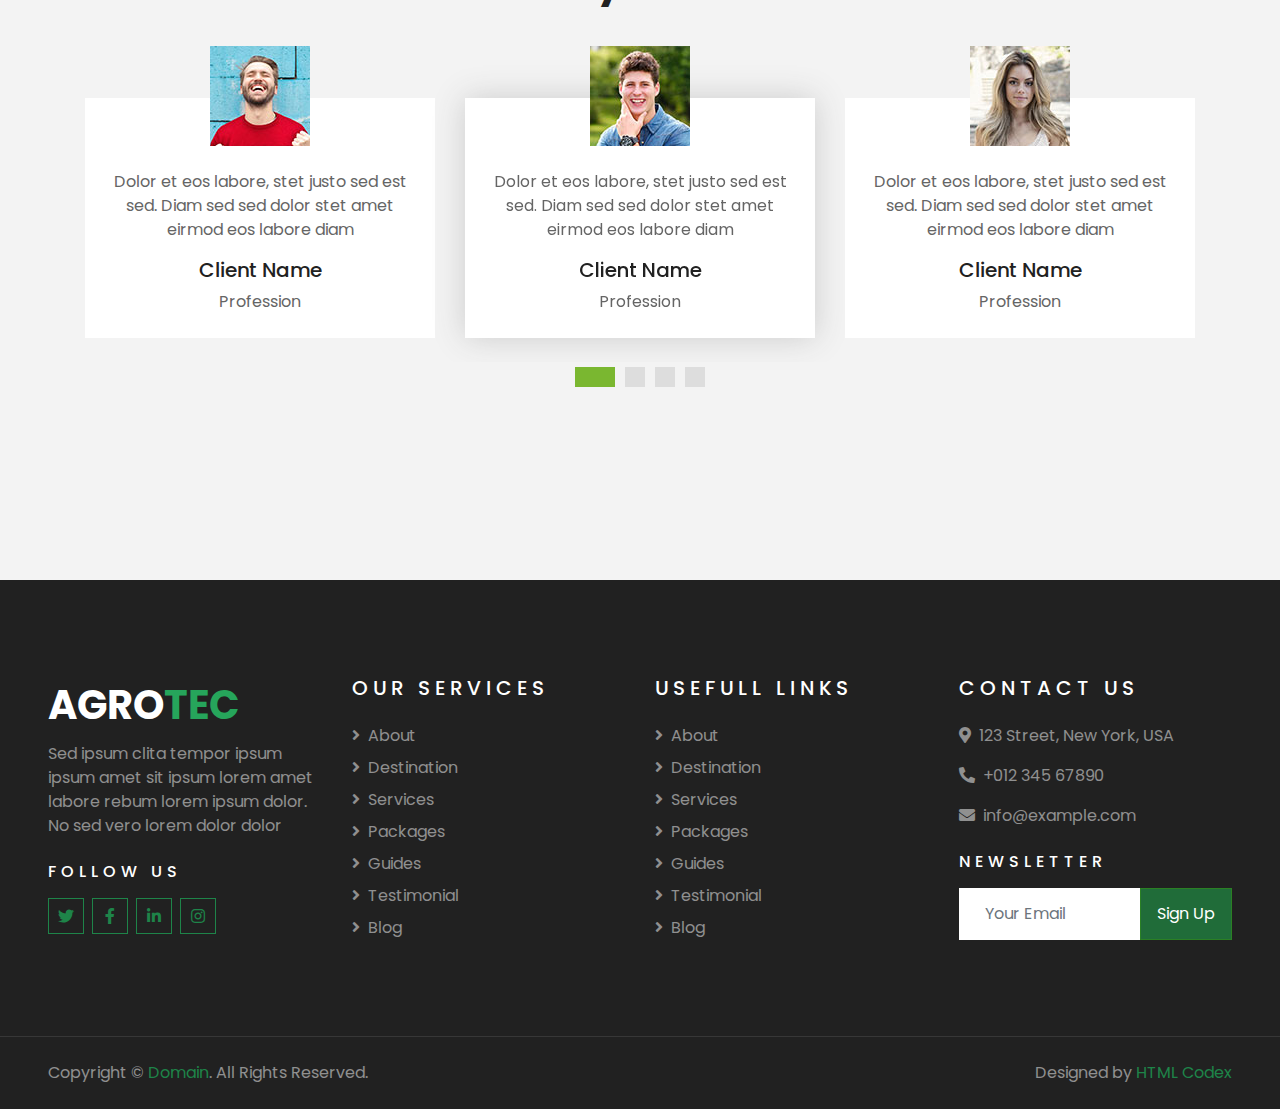
<file: service.html>
<!DOCTYPE html>
<html lang="en">

<head>
    <meta charset="utf-8">
    <title>AGROTEC - Agrotech Website</title>
    <meta content="width=device-width, initial-scale=1.0" name="viewport">
    <meta content="Free HTML Templates" name="keywords">
    <meta content="Free HTML Templates" name="description">

    <!-- Favicon -->
    <link href="img/favicon.ico" rel="icon">

    <!-- Google Web Fonts -->
    <link rel="preconnect" href="https://fonts.gstatic.com">
    <link href="https://fonts.googleapis.com/css2?family=Poppins:wght@400;500;600;700&display=swap" rel="stylesheet"> 

    <!-- Font Awesome -->
    <link href="https://cdnjs.cloudflare.com/ajax/libs/font-awesome/5.10.0/css/all.min.css" rel="stylesheet">

    <!-- Libraries Stylesheet -->
    <link href="lib/owlcarousel/assets/owl.carousel.min.css" rel="stylesheet">
    <link href="lib/tempusdominus/css/tempusdominus-bootstrap-4.min.css" rel="stylesheet" />

    <!-- Customized Bootstrap Stylesheet -->
    <link href="css/style.css" rel="stylesheet">
</head>

<body>
    <!-- Topbar Start -->
    <div class="container-fluid bg-light pt-3 d-none d-lg-block">
        <div class="container">
            <div class="row">
                <div class="col-lg-6 text-center text-lg-left mb-2 mb-lg-0">
                    <div class="d-inline-flex align-items-center">
                        <p><i class="fa fa-envelope mr-2"></i>info@example.com</p>
                        <p class="text-body px-3">|</p>
                        <p><i class="fa fa-phone-alt mr-2"></i>+012 345 6789</p>
                    </div>
                </div>
                <div class="col-lg-6 text-center text-lg-right">
                    <div class="d-inline-flex align-items-center">
                        <a class="text-primary px-3" href="">
                            <i class="fab fa-facebook-f"></i>
                        </a>
                        <a class="text-primary px-3" href="">
                            <i class="fab fa-twitter"></i>
                        </a>
                        <a class="text-primary px-3" href="">
                            <i class="fab fa-linkedin-in"></i>
                        </a>
                        <a class="text-primary px-3" href="">
                            <i class="fab fa-instagram"></i>
                        </a>
                        <a class="text-primary pl-3" href="">
                            <i class="fab fa-youtube"></i>
                        </a>
                    </div>
                </div>
            </div>
        </div>
    </div>
    <!-- Topbar End -->


    <!-- Navbar Start -->
    <div class="container-fluid position-relative nav-bar p-0">
        <div class="container-lg position-relative p-0 px-lg-3" style="z-index: 9;">
            <nav class="navbar navbar-expand-lg bg-light navbar-light shadow-lg py-3 py-lg-0 pl-3 pl-lg-5">
                <a href="" class="navbar-brand d-flex align-items-center">
                    <h1 class="m-0 text-primary"><span class="text-dark">AGRO</span>TEC</h1>
                    <img src="img/logo.png" alt="Logo" style="height: 40px; width: auto; margin-left: 10px;">
                </a>
                <button type="button" class="navbar-toggler" data-toggle="collapse" data-target="#navbarCollapse">
                    <span class="navbar-toggler-icon"></span>
                </button>
                <div class="collapse navbar-collapse justify-content-between px-3" id="navbarCollapse">
                    <div class="navbar-nav ml-auto py-0">
                        <a href="index.html" class="nav-item nav-link">Home</a>
                        <a href="about.html" class="nav-item nav-link">About</a>
                        <a href="service.html" class="nav-item nav-link active">Farmers</a>
                        <a href="package.html" class="nav-item nav-link">Sellers</a>
                        <div class="nav-item dropdown">
                            <a href="#" class="nav-link dropdown-toggle" data-toggle="dropdown">Products</a>
                            <div class="dropdown-menu border-0 rounded-0 m-0">
                                <a href="blog.html" class="dropdown-item">Fruits</a>
                                <a href="single.html" class="dropdown-item">Leafy Vegetables </a>
                                <a href="destination.html" class="dropdown-item">Vegetables</a>
                                <a href="guide.html" class="dropdown-item">Legumes</a>
                                <a href="testimonial.html" class="dropdown-item">Edible Mushrooms</a>
                            </div>
                        </div>
                        <a href="contact.html" class="nav-item nav-link">Savings</a>
                    </div>
                </div>
            </nav>
        </div>
    </div>
    <!-- Navbar End -->


    <!-- Header Start -->
    <div class="container-fluid page-header">
        <div class="container">
            <div class="d-flex flex-column align-items-center justify-content-center" style="min-height: 400px">
                <h3 class="display-4 text-white text-uppercase">Services</h3>
                <div class="d-inline-flex text-white">
                    <p class="m-0 text-uppercase"><a class="text-white" href="">Home</a></p>
                    <i class="fa fa-angle-double-right pt-1 px-3"></i>
                    <p class="m-0 text-uppercase">Services</p>
                </div>
            </div>
        </div>
    </div>
    <!-- Header End -->



    <!-- Booking End -->


    <!-- Service Start -->
    <div class="container-fluid py-5">
        <div class="container pt-5 pb-3">
            <div class="text-center mb-3 pb-3">
                <h6 class="text-primary text-uppercase" style="letter-spacing: 5px;">Services</h6>
                <h1>Agro Services</h1>
            </div>
            <div class="row">
                <div class="col-lg-4 col-md-6 mb-4">
                    <div class="service-item bg-white text-center mb-2 py-5 px-4">
                        <i class="fa fa-2x fa-route mx-auto mb-4"></i>
                        <h5 class="mb-2">Travel Guide</h5>
                        <p class="m-0">Justo sit justo eos amet tempor amet clita amet ipsum eos elitr. Amet lorem est amet labore</p>
                    </div>
                </div>
                <div class="col-lg-4 col-md-6 mb-4">
                    <div class="service-item bg-white text-center mb-2 py-5 px-4">
                        <i class="fa fa-2x fa-ticket-alt mx-auto mb-4"></i>
                        <h5 class="mb-2">Ticket Booking</h5>
                        <p class="m-0">Justo sit justo eos amet tempor amet clita amet ipsum eos elitr. Amet lorem est amet labore</p>
                    </div>
                </div>
                <div class="col-lg-4 col-md-6 mb-4">
                    <div class="service-item bg-white text-center mb-2 py-5 px-4">
                        <i class="fa fa-2x fa-hotel mx-auto mb-4"></i>
                        <h5 class="mb-2">Hotel Booking</h5>
                        <p class="m-0">Justo sit justo eos amet tempor amet clita amet ipsum eos elitr. Amet lorem est amet labore</p>
                    </div>
                </div>
                <div class="col-lg-4 col-md-6 mb-4">
                    <div class="service-item bg-white text-center mb-2 py-5 px-4">
                        <i class="fa fa-2x fa-route mx-auto mb-4"></i>
                        <h5 class="mb-2">Travel Guide</h5>
                        <p class="m-0">Justo sit justo eos amet tempor amet clita amet ipsum eos elitr. Amet lorem est amet labore</p>
                    </div>
                </div>
                <div class="col-lg-4 col-md-6 mb-4">
                    <div class="service-item bg-white text-center mb-2 py-5 px-4">
                        <i class="fa fa-2x fa-ticket-alt mx-auto mb-4"></i>
                        <h5 class="mb-2">Ticket Booking</h5>
                        <p class="m-0">Justo sit justo eos amet tempor amet clita amet ipsum eos elitr. Amet lorem est amet labore</p>
                    </div>
                </div>
                <div class="col-lg-4 col-md-6 mb-4">
                    <div class="service-item bg-white text-center mb-2 py-5 px-4">
                        <i class="fa fa-2x fa-hotel mx-auto mb-4"></i>
                        <h5 class="mb-2">Hotel Booking</h5>
                        <p class="m-0">Justo sit justo eos amet tempor amet clita amet ipsum eos elitr. Amet lorem est amet labore</p>
                    </div>
                </div>
            </div>
        </div>
    </div>
    <!-- Service End -->


    <!-- Testimonial Start -->
    <div class="container-fluid py-5">
        <div class="container py-5">
            <div class="text-center mb-3 pb-3">
                <h6 class="text-primary text-uppercase" style="letter-spacing: 5px;">Testimonial</h6>
                <h1>What Say Our Clients</h1>
            </div>
            <div class="owl-carousel testimonial-carousel">
                <div class="text-center pb-4">
                    <img class="img-fluid mx-auto" src="img/testimonial-1.jpg" style="width: 100px; height: 100px;" >
                    <div class="testimonial-text bg-white p-4 mt-n5">
                        <p class="mt-5">Dolor et eos labore, stet justo sed est sed. Diam sed sed dolor stet amet eirmod eos labore diam
                        </p>
                        <h5 class="text-truncate">Client Name</h5>
                        <span>Profession</span>
                    </div>
                </div>
                <div class="text-center">
                    <img class="img-fluid mx-auto" src="img/testimonial-2.jpg" style="width: 100px; height: 100px;" >
                    <div class="testimonial-text bg-white p-4 mt-n5">
                        <p class="mt-5">Dolor et eos labore, stet justo sed est sed. Diam sed sed dolor stet amet eirmod eos labore diam
                        </p>
                        <h5 class="text-truncate">Client Name</h5>
                        <span>Profession</span>
                    </div>
                </div>
                <div class="text-center">
                    <img class="img-fluid mx-auto" src="img/testimonial-3.jpg" style="width: 100px; height: 100px;" >
                    <div class="testimonial-text bg-white p-4 mt-n5">
                        <p class="mt-5">Dolor et eos labore, stet justo sed est sed. Diam sed sed dolor stet amet eirmod eos labore diam
                        </p>
                        <h5 class="text-truncate">Client Name</h5>
                        <span>Profession</span>
                    </div>
                </div>
                <div class="text-center">
                    <img class="img-fluid mx-auto" src="img/testimonial-4.jpg" style="width: 100px; height: 100px;" >
                    <div class="testimonial-text bg-white p-4 mt-n5">
                        <p class="mt-5">Dolor et eos labore, stet justo sed est sed. Diam sed sed dolor stet amet eirmod eos labore diam
                        </p>
                        <h5 class="text-truncate">Client Name</h5>
                        <span>Profession</span>
                    </div>
                </div>
            </div>
        </div>
    </div>
    <!-- Testimonial End -->


    <!-- Footer Start -->
    <div class="container-fluid bg-dark text-white-50 py-5 px-sm-3 px-lg-5" style="margin-top: 90px;">
        <div class="row pt-5">
            <div class="col-lg-3 col-md-6 mb-5">
                <a href="" class="navbar-brand">
                    <h1 class="text-primary"><span class="text-white">AGRO</span>TEC</h1>
                </a>
                <p>Sed ipsum clita tempor ipsum ipsum amet sit ipsum lorem amet labore rebum lorem ipsum dolor. No sed vero lorem dolor dolor</p>
                <h6 class="text-white text-uppercase mt-4 mb-3" style="letter-spacing: 5px;">Follow Us</h6>
                <div class="d-flex justify-content-start">
                    <a class="btn btn-outline-primary btn-square mr-2" href="#"><i class="fab fa-twitter"></i></a>
                    <a class="btn btn-outline-primary btn-square mr-2" href="#"><i class="fab fa-facebook-f"></i></a>
                    <a class="btn btn-outline-primary btn-square mr-2" href="#"><i class="fab fa-linkedin-in"></i></a>
                    <a class="btn btn-outline-primary btn-square" href="#"><i class="fab fa-instagram"></i></a>
                </div>
            </div>
            <div class="col-lg-3 col-md-6 mb-5">
                <h5 class="text-white text-uppercase mb-4" style="letter-spacing: 5px;">Our Services</h5>
                <div class="d-flex flex-column justify-content-start">
                    <a class="text-white-50 mb-2" href="#"><i class="fa fa-angle-right mr-2"></i>About</a>
                    <a class="text-white-50 mb-2" href="#"><i class="fa fa-angle-right mr-2"></i>Destination</a>
                    <a class="text-white-50 mb-2" href="#"><i class="fa fa-angle-right mr-2"></i>Services</a>
                    <a class="text-white-50 mb-2" href="#"><i class="fa fa-angle-right mr-2"></i>Packages</a>
                    <a class="text-white-50 mb-2" href="#"><i class="fa fa-angle-right mr-2"></i>Guides</a>
                    <a class="text-white-50 mb-2" href="#"><i class="fa fa-angle-right mr-2"></i>Testimonial</a>
                    <a class="text-white-50" href="#"><i class="fa fa-angle-right mr-2"></i>Blog</a>
                </div>
            </div>
            <div class="col-lg-3 col-md-6 mb-5">
                <h5 class="text-white text-uppercase mb-4" style="letter-spacing: 5px;">Usefull Links</h5>
                <div class="d-flex flex-column justify-content-start">
                    <a class="text-white-50 mb-2" href="#"><i class="fa fa-angle-right mr-2"></i>About</a>
                    <a class="text-white-50 mb-2" href="#"><i class="fa fa-angle-right mr-2"></i>Destination</a>
                    <a class="text-white-50 mb-2" href="#"><i class="fa fa-angle-right mr-2"></i>Services</a>
                    <a class="text-white-50 mb-2" href="#"><i class="fa fa-angle-right mr-2"></i>Packages</a>
                    <a class="text-white-50 mb-2" href="#"><i class="fa fa-angle-right mr-2"></i>Guides</a>
                    <a class="text-white-50 mb-2" href="#"><i class="fa fa-angle-right mr-2"></i>Testimonial</a>
                    <a class="text-white-50" href="#"><i class="fa fa-angle-right mr-2"></i>Blog</a>
                </div>
            </div>
            <div class="col-lg-3 col-md-6 mb-5">
                <h5 class="text-white text-uppercase mb-4" style="letter-spacing: 5px;">Contact Us</h5>
                <p><i class="fa fa-map-marker-alt mr-2"></i>123 Street, New York, USA</p>
                <p><i class="fa fa-phone-alt mr-2"></i>+012 345 67890</p>
                <p><i class="fa fa-envelope mr-2"></i>info@example.com</p>
                <h6 class="text-white text-uppercase mt-4 mb-3" style="letter-spacing: 5px;">Newsletter</h6>
                <div class="w-100">
                    <div class="input-group">
                        <input type="text" class="form-control border-light" style="padding: 25px;" placeholder="Your Email">
                        <div class="input-group-append">
                            <button class="btn btn-primary px-3">Sign Up</button>
                        </div>
                    </div>
                </div>
            </div>
        </div>
    </div>
    <div class="container-fluid bg-dark text-white border-top py-4 px-sm-3 px-md-5" style="border-color: rgba(256, 256, 256, .1) !important;">
        <div class="row">
            <div class="col-lg-6 text-center text-md-left mb-3 mb-md-0">
                <p class="m-0 text-white-50">Copyright &copy; <a href="#">Domain</a>. All Rights Reserved.</a>
                </p>
            </div>
            <div class="col-lg-6 text-center text-md-right">
                <p class="m-0 text-white-50">Designed by <a href="https://htmlcodex.com">HTML Codex</a>
                </p>
            </div>
        </div>
    </div>
    <!-- Footer End -->


    <!-- Back to Top -->
    <a href="#" class="btn btn-lg btn-primary btn-lg-square back-to-top"><i class="fa fa-angle-double-up"></i></a>


    <!-- JavaScript Libraries -->
    <script src="https://code.jquery.com/jquery-3.4.1.min.js"></script>
    <script src="https://stackpath.bootstrapcdn.com/bootstrap/4.4.1/js/bootstrap.bundle.min.js"></script>
    <script src="lib/easing/easing.min.js"></script>
    <script src="lib/owlcarousel/owl.carousel.min.js"></script>
    <script src="lib/tempusdominus/js/moment.min.js"></script>
    <script src="lib/tempusdominus/js/moment-timezone.min.js"></script>
    <script src="lib/tempusdominus/js/tempusdominus-bootstrap-4.min.js"></script>

    <!-- Contact Javascript File -->
    <script src="mail/jqBootstrapValidation.min.js"></script>
    <script src="mail/contact.js"></script>

    <!-- Template Javascript -->
    <script src="js/main.js"></script>
</body>

</html>
</file>
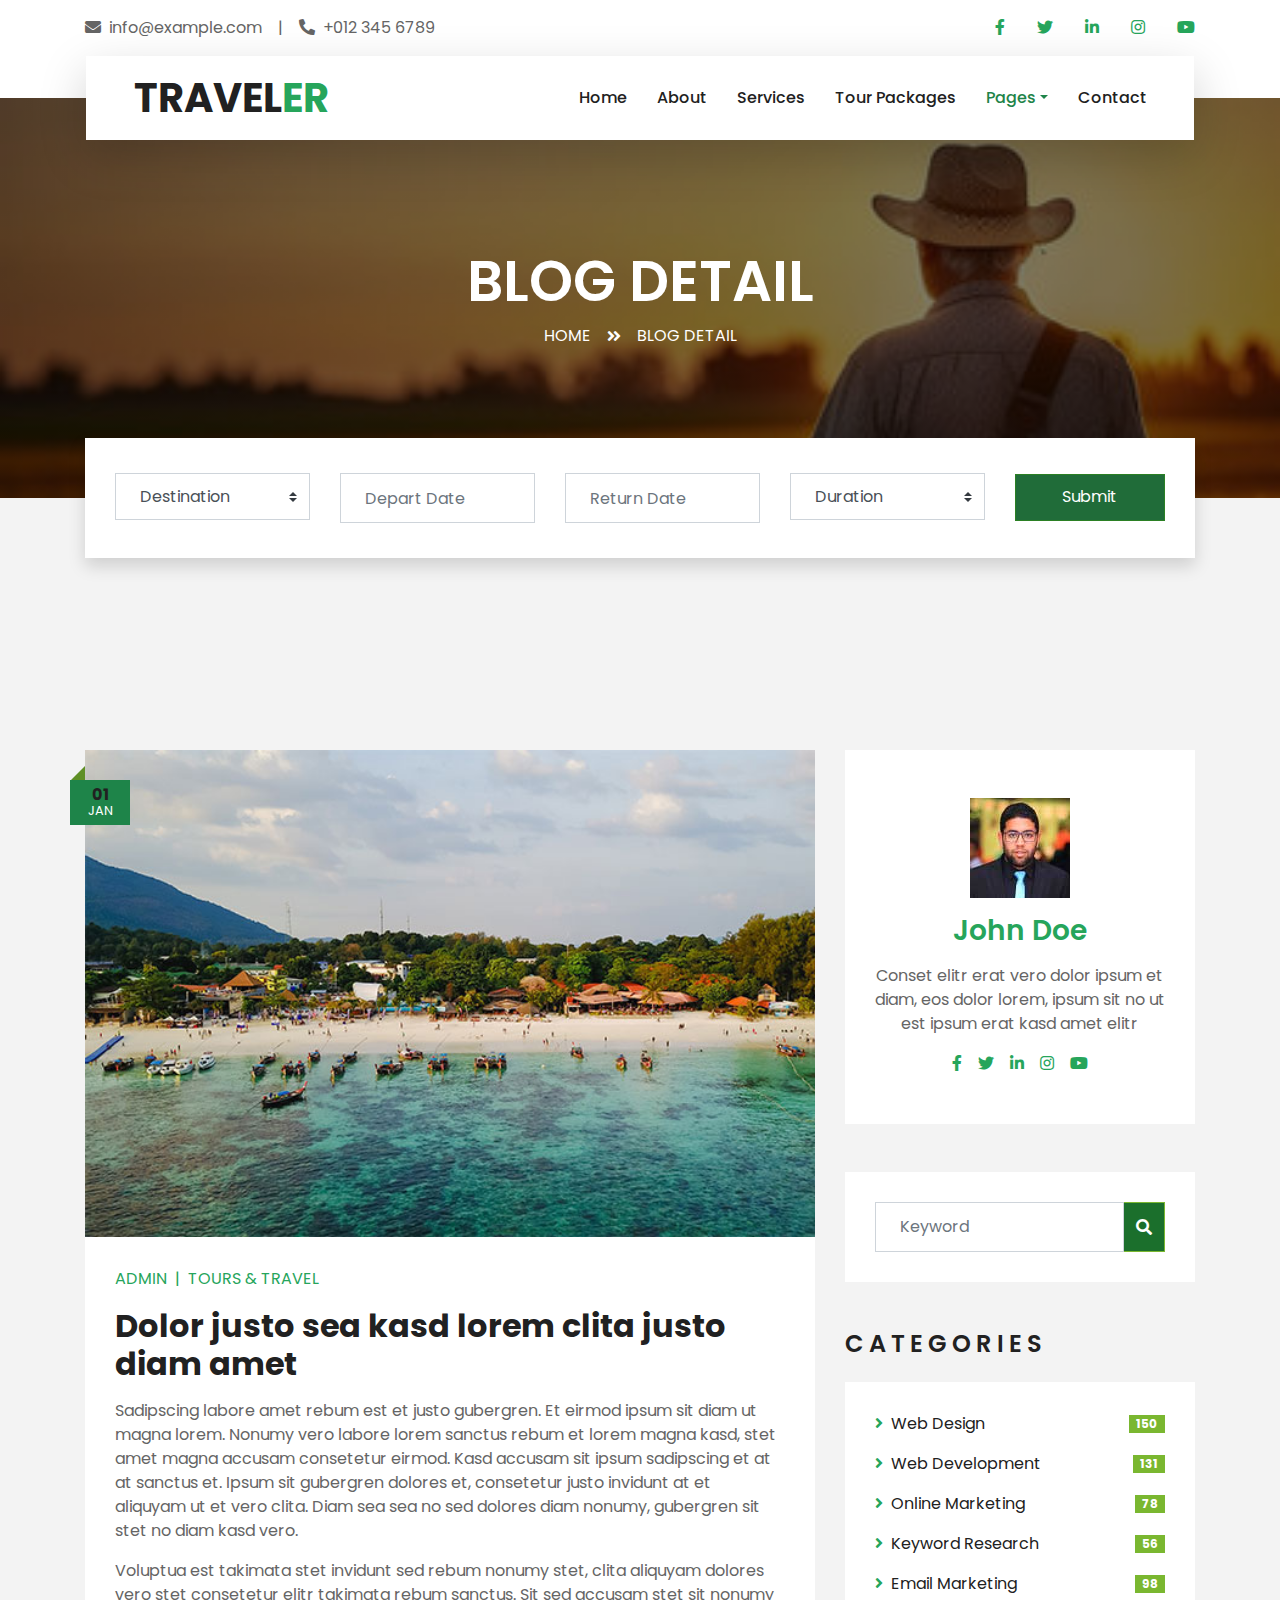
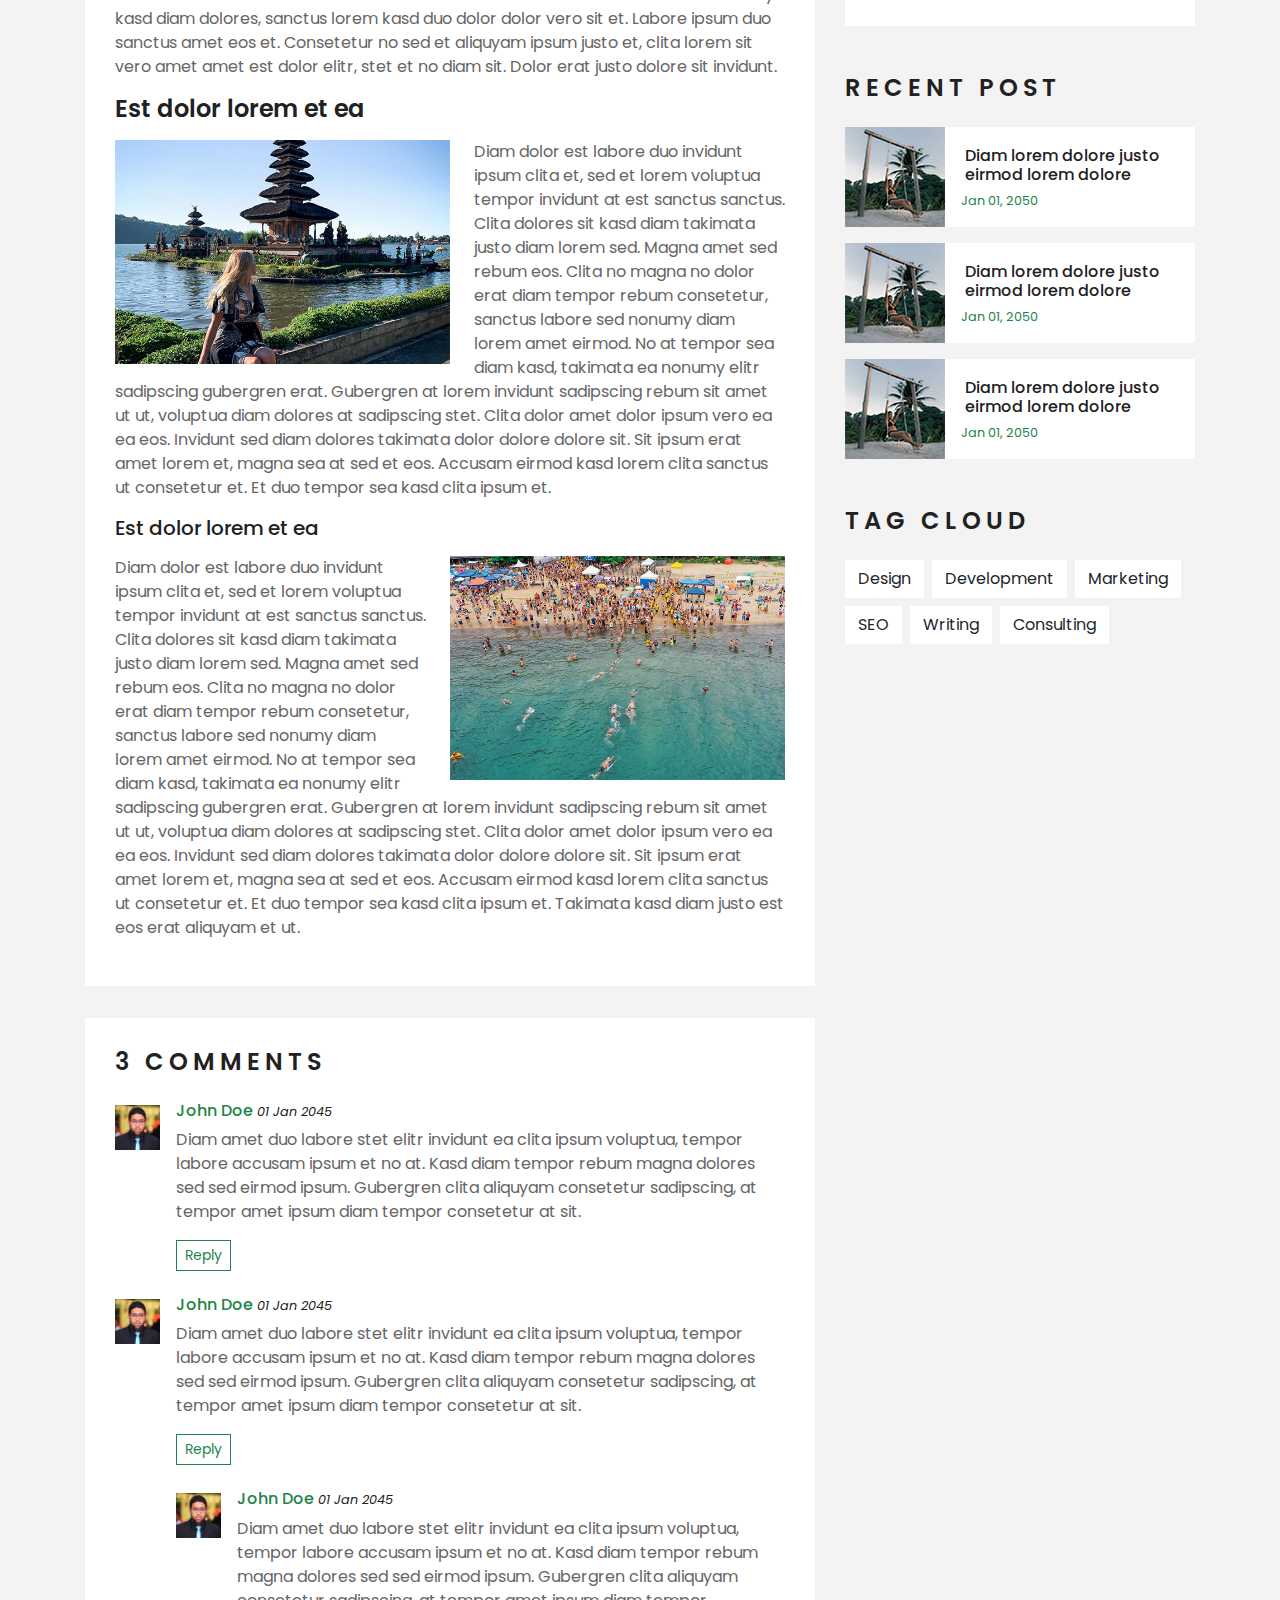
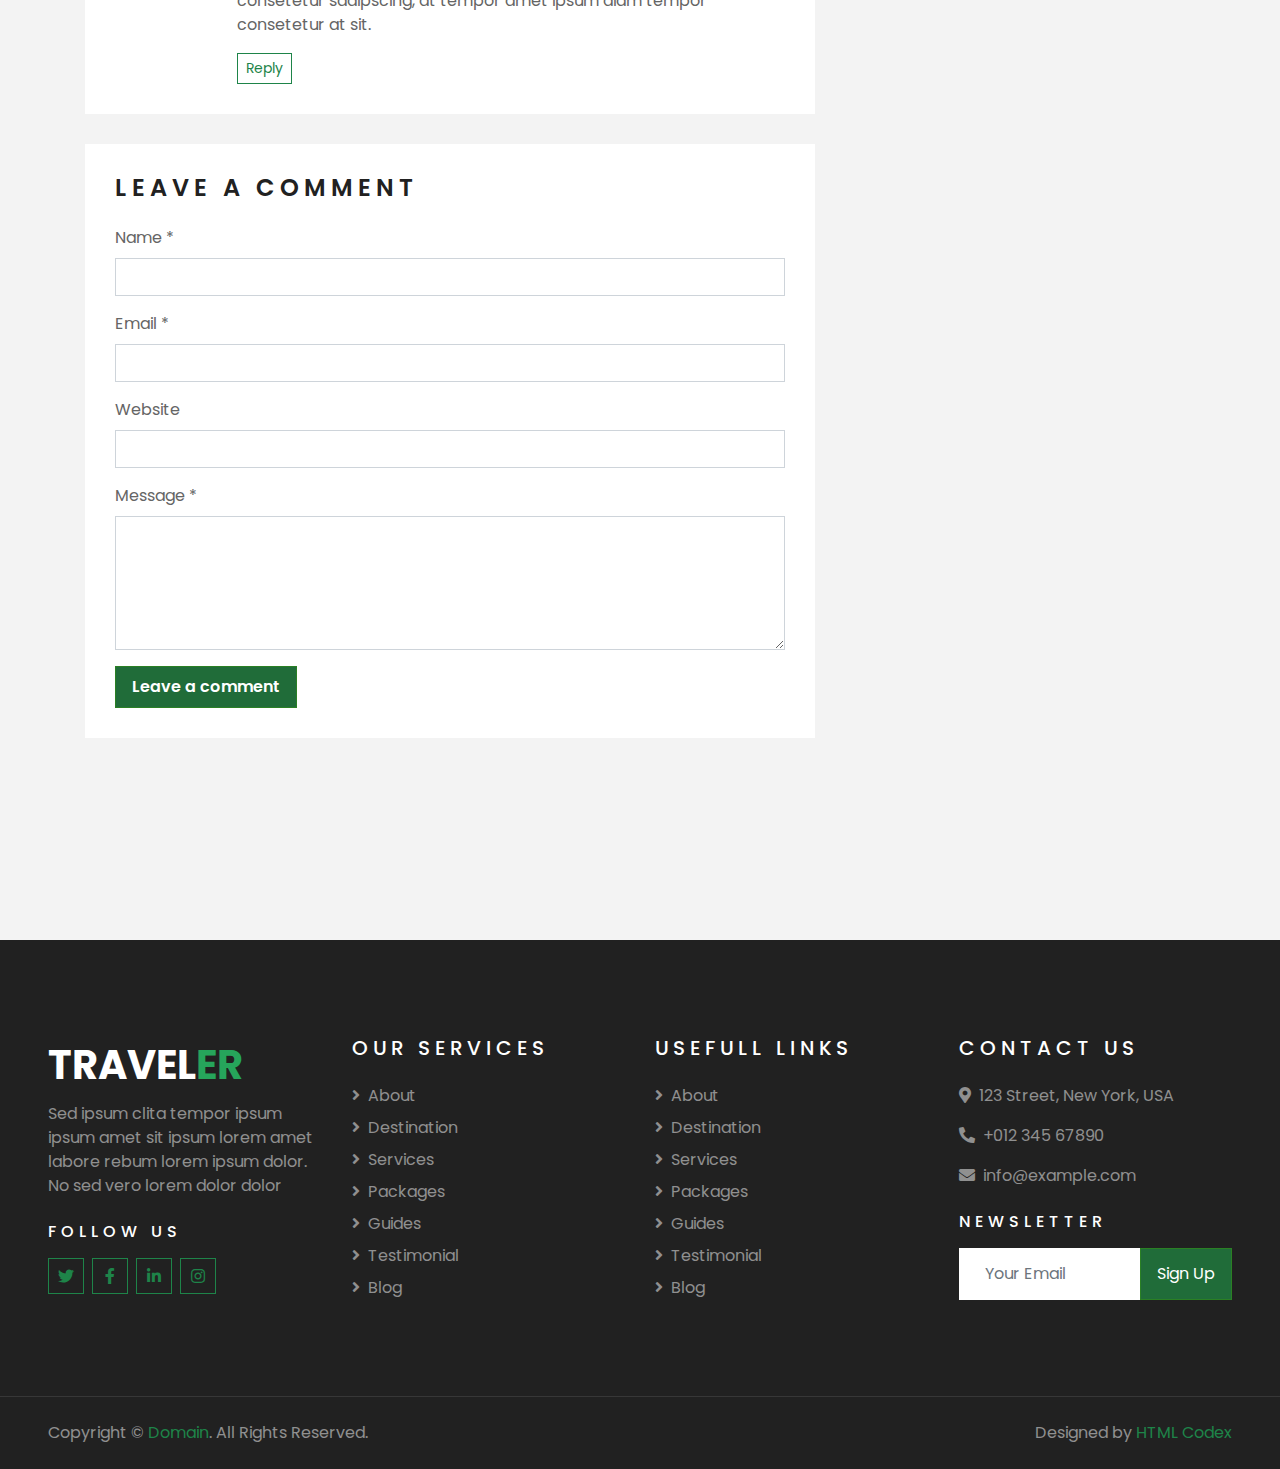
<file: single.html>
<!DOCTYPE html>
<html lang="en">

<head>
    <meta charset="utf-8">
    <title>AGROTEC - Agrotech Website</title>
    <meta content="width=device-width, initial-scale=1.0" name="viewport">
    <meta content="Free HTML Templates" name="keywords">
    <meta content="Free HTML Templates" name="description">

    <!-- Favicon -->
    <link href="img/favicon.ico" rel="icon">

    <!-- Google Web Fonts -->
    <link rel="preconnect" href="https://fonts.gstatic.com">
    <link href="https://fonts.googleapis.com/css2?family=Poppins:wght@400;500;600;700&display=swap" rel="stylesheet"> 

    <!-- Font Awesome -->
    <link href="https://cdnjs.cloudflare.com/ajax/libs/font-awesome/5.10.0/css/all.min.css" rel="stylesheet">

    <!-- Libraries Stylesheet -->
    <link href="lib/owlcarousel/assets/owl.carousel.min.css" rel="stylesheet">
    <link href="lib/tempusdominus/css/tempusdominus-bootstrap-4.min.css" rel="stylesheet" />

    <!-- Customized Bootstrap Stylesheet -->
    <link href="css/style.css" rel="stylesheet">
</head>

<body>
    <!-- Topbar Start -->
    <div class="container-fluid bg-light pt-3 d-none d-lg-block">
        <div class="container">
            <div class="row">
                <div class="col-lg-6 text-center text-lg-left mb-2 mb-lg-0">
                    <div class="d-inline-flex align-items-center">
                        <p><i class="fa fa-envelope mr-2"></i>info@example.com</p>
                        <p class="text-body px-3">|</p>
                        <p><i class="fa fa-phone-alt mr-2"></i>+012 345 6789</p>
                    </div>
                </div>
                <div class="col-lg-6 text-center text-lg-right">
                    <div class="d-inline-flex align-items-center">
                        <a class="text-primary px-3" href="">
                            <i class="fab fa-facebook-f"></i>
                        </a>
                        <a class="text-primary px-3" href="">
                            <i class="fab fa-twitter"></i>
                        </a>
                        <a class="text-primary px-3" href="">
                            <i class="fab fa-linkedin-in"></i>
                        </a>
                        <a class="text-primary px-3" href="">
                            <i class="fab fa-instagram"></i>
                        </a>
                        <a class="text-primary pl-3" href="">
                            <i class="fab fa-youtube"></i>
                        </a>
                    </div>
                </div>
            </div>
        </div>
    </div>
    <!-- Topbar End -->


    <!-- Navbar Start -->
    <div class="container-fluid position-relative nav-bar p-0">
        <div class="container-lg position-relative p-0 px-lg-3" style="z-index: 9;">
            <nav class="navbar navbar-expand-lg bg-light navbar-light shadow-lg py-3 py-lg-0 pl-3 pl-lg-5">
                <a href="" class="navbar-brand">
                    <h1 class="m-0 text-primary"><span class="text-dark">TRAVEL</span>ER</h1>
                </a>
                <button type="button" class="navbar-toggler" data-toggle="collapse" data-target="#navbarCollapse">
                    <span class="navbar-toggler-icon"></span>
                </button>
                <div class="collapse navbar-collapse justify-content-between px-3" id="navbarCollapse">
                    <div class="navbar-nav ml-auto py-0">
                        <a href="index.html" class="nav-item nav-link">Home</a>
                        <a href="about.html" class="nav-item nav-link">About</a>
                        <a href="service.html" class="nav-item nav-link">Services</a>
                        <a href="package.html" class="nav-item nav-link">Tour Packages</a>
                        <div class="nav-item dropdown">
                            <a href="#" class="nav-link dropdown-toggle active" data-toggle="dropdown">Pages</a>
                            <div class="dropdown-menu border-0 rounded-0 m-0">
                                <a href="blog.html" class="dropdown-item">Fruits</a>
                                <a href="single.html" class="dropdown-item">Leafy Vegetables </a>
                                <a href="destination.html" class="dropdown-item">Vegetables</a>
                                <a href="guide.html" class="dropdown-item">Legumes</a>
                                <a href="testimonial.html" class="dropdown-item">Edible Mushrooms</a>
                            </div>
                        </div>
                        <a href="contact.html" class="nav-item nav-link">Contact</a>
                    </div>
                </div>
            </nav>
        </div>
    </div>
    <!-- Navbar End -->


    <!-- Header Start -->
    <div class="container-fluid page-header">
        <div class="container">
            <div class="d-flex flex-column align-items-center justify-content-center" style="min-height: 400px">
                <h3 class="display-4 text-white text-uppercase">Blog Detail</h3>
                <div class="d-inline-flex text-white">
                    <p class="m-0 text-uppercase"><a class="text-white" href="">Home</a></p>
                    <i class="fa fa-angle-double-right pt-1 px-3"></i>
                    <p class="m-0 text-uppercase">Blog Detail</p>
                </div>
            </div>
        </div>
    </div>
    <!-- Header End -->


    <!-- Booking Start -->
    <div class="container-fluid booking mt-5 pb-5">
        <div class="container pb-5">
            <div class="bg-light shadow" style="padding: 30px;">
                <div class="row align-items-center" style="min-height: 60px;">
                    <div class="col-md-10">
                        <div class="row">
                            <div class="col-md-3">
                                <div class="mb-3 mb-md-0">
                                    <select class="custom-select px-4" style="height: 47px;">
                                        <option selected>Destination</option>
                                        <option value="1">Destination 1</option>
                                        <option value="2">Destination 1</option>
                                        <option value="3">Destination 1</option>
                                    </select>
                                </div>
                            </div>
                            <div class="col-md-3">
                                <div class="mb-3 mb-md-0">
                                    <div class="date" id="date1" data-target-input="nearest">
                                        <input type="text" class="form-control p-4 datetimepicker-input" placeholder="Depart Date" data-target="#date1" data-toggle="datetimepicker"/>
                                    </div>
                                </div>
                            </div>
                            <div class="col-md-3">
                                <div class="mb-3 mb-md-0">
                                    <div class="date" id="date2" data-target-input="nearest">
                                        <input type="text" class="form-control p-4 datetimepicker-input" placeholder="Return Date" data-target="#date2" data-toggle="datetimepicker"/>
                                    </div>
                                </div>
                            </div>
                            <div class="col-md-3">
                                <div class="mb-3 mb-md-0">
                                    <select class="custom-select px-4" style="height: 47px;">
                                        <option selected>Duration</option>
                                        <option value="1">Duration 1</option>
                                        <option value="2">Duration 1</option>
                                        <option value="3">Duration 1</option>
                                    </select>
                                </div>
                            </div>
                        </div>
                    </div>
                    <div class="col-md-2">
                        <button class="btn btn-primary btn-block" type="submit" style="height: 47px; margin-top: -2px;">Submit</button>
                    </div>
                </div>
            </div>
        </div>
    </div>
    <!-- Booking End -->


    <!-- Blog Start -->
    <div class="container-fluid py-5">
        <div class="container py-5">
            <div class="row">
                <div class="col-lg-8">
                    <!-- Blog Detail Start -->
                    <div class="pb-3">
                        <div class="blog-item">
                            <div class="position-relative">
                                <img class="img-fluid w-100" src="img/blog-1.jpg" alt="">
                                <div class="blog-date">
                                    <h6 class="font-weight-bold mb-n1">01</h6>
                                    <small class="text-white text-uppercase">Jan</small>
                                </div>
                            </div>
                        </div>
                        <div class="bg-white mb-3" style="padding: 30px;">
                            <div class="d-flex mb-3">
                                <a class="text-primary text-uppercase text-decoration-none" href="">Admin</a>
                                <span class="text-primary px-2">|</span>
                                <a class="text-primary text-uppercase text-decoration-none" href="">Tours & Travel</a>
                            </div>
                            <h2 class="mb-3">Dolor justo sea kasd lorem clita justo diam amet</h2>
                            <p>Sadipscing labore amet rebum est et justo gubergren. Et eirmod ipsum sit diam ut
                                magna lorem. Nonumy vero labore lorem sanctus rebum et lorem magna kasd, stet
                                amet magna accusam consetetur eirmod. Kasd accusam sit ipsum sadipscing et at at
                                sanctus et. Ipsum sit gubergren dolores et, consetetur justo invidunt at et
                                aliquyam ut et vero clita. Diam sea sea no sed dolores diam nonumy, gubergren
                                sit stet no diam kasd vero.</p>
                            <p>Voluptua est takimata stet invidunt sed rebum nonumy stet, clita aliquyam dolores
                                vero stet consetetur elitr takimata rebum sanctus. Sit sed accusam stet sit
                                nonumy kasd diam dolores, sanctus lorem kasd duo dolor dolor vero sit et. Labore
                                ipsum duo sanctus amet eos et. Consetetur no sed et aliquyam ipsum justo et,
                                clita lorem sit vero amet amet est dolor elitr, stet et no diam sit. Dolor erat
                                justo dolore sit invidunt.</p>
                            <h4 class="mb-3">Est dolor lorem et ea</h4>
                            <img class="img-fluid w-50 float-left mr-4 mb-2" src="img/blog-2.jpg">
                            <p>Diam dolor est labore duo invidunt ipsum clita et, sed et lorem voluptua tempor
                                invidunt at est sanctus sanctus. Clita dolores sit kasd diam takimata justo diam
                                lorem sed. Magna amet sed rebum eos. Clita no magna no dolor erat diam tempor
                                rebum consetetur, sanctus labore sed nonumy diam lorem amet eirmod. No at tempor
                                sea diam kasd, takimata ea nonumy elitr sadipscing gubergren erat. Gubergren at
                                lorem invidunt sadipscing rebum sit amet ut ut, voluptua diam dolores at
                                sadipscing stet. Clita dolor amet dolor ipsum vero ea ea eos. Invidunt sed diam
                                dolores takimata dolor dolore dolore sit. Sit ipsum erat amet lorem et, magna
                                sea at sed et eos. Accusam eirmod kasd lorem clita sanctus ut consetetur et. Et
                                duo tempor sea kasd clita ipsum et.</p>
                            <h5 class="mb-3">Est dolor lorem et ea</h5>
                            <img class="img-fluid w-50 float-right ml-4 mb-2" src="img/blog-3.jpg">
                            <p>Diam dolor est labore duo invidunt ipsum clita et, sed et lorem voluptua tempor
                                invidunt at est sanctus sanctus. Clita dolores sit kasd diam takimata justo diam
                                lorem sed. Magna amet sed rebum eos. Clita no magna no dolor erat diam tempor
                                rebum consetetur, sanctus labore sed nonumy diam lorem amet eirmod. No at tempor
                                sea diam kasd, takimata ea nonumy elitr sadipscing gubergren erat. Gubergren at
                                lorem invidunt sadipscing rebum sit amet ut ut, voluptua diam dolores at
                                sadipscing stet. Clita dolor amet dolor ipsum vero ea ea eos. Invidunt sed diam
                                dolores takimata dolor dolore dolore sit. Sit ipsum erat amet lorem et, magna
                                sea at sed et eos. Accusam eirmod kasd lorem clita sanctus ut consetetur et. Et
                                duo tempor sea kasd clita ipsum et. Takimata kasd diam justo est eos erat
                                aliquyam et ut.</p>
                        </div>
                    </div>
                    <!-- Blog Detail End -->
    
                    <!-- Comment List Start -->
                    <div class="bg-white" style="padding: 30px; margin-bottom: 30px;">
                        <h4 class="text-uppercase mb-4" style="letter-spacing: 5px;">3 Comments</h4>
                        <div class="media mb-4">
                            <img src="img/user.jpg" alt="Image" class="img-fluid mr-3 mt-1" style="width: 45px;">
                            <div class="media-body">
                                <h6><a href="">John Doe</a> <small><i>01 Jan 2045</i></small></h6>
                                <p>Diam amet duo labore stet elitr invidunt ea clita ipsum voluptua, tempor labore
                                    accusam ipsum et no at. Kasd diam tempor rebum magna dolores sed sed eirmod ipsum.
                                    Gubergren clita aliquyam consetetur sadipscing, at tempor amet ipsum diam tempor
                                    consetetur at sit.</p>
                                <button class="btn btn-sm btn-outline-primary">Reply</button>
                            </div>
                        </div>
                        <div class="media">
                            <img src="img/user.jpg" alt="Image" class="img-fluid mr-3 mt-1" style="width: 45px;">
                            <div class="media-body">
                                <h6><a href="">John Doe</a> <small><i>01 Jan 2045</i></small></h6>
                                <p>Diam amet duo labore stet elitr invidunt ea clita ipsum voluptua, tempor labore
                                    accusam ipsum et no at. Kasd diam tempor rebum magna dolores sed sed eirmod ipsum.
                                    Gubergren clita aliquyam consetetur sadipscing, at tempor amet ipsum diam tempor
                                    consetetur at sit.</p>
                                <button class="btn btn-sm btn-outline-primary">Reply</button>
                                <div class="media mt-4">
                                    <img src="img/user.jpg" alt="Image" class="img-fluid mr-3 mt-1"
                                        style="width: 45px;">
                                    <div class="media-body">
                                        <h6><a href="">John Doe</a> <small><i>01 Jan 2045</i></small></h6>
                                        <p>Diam amet duo labore stet elitr invidunt ea clita ipsum voluptua, tempor
                                            labore accusam ipsum et no at. Kasd diam tempor rebum magna dolores sed sed
                                            eirmod ipsum. Gubergren clita aliquyam consetetur sadipscing, at tempor amet
                                            ipsum diam tempor consetetur at sit.</p>
                                        <button class="btn btn-sm btn-outline-primary">Reply</button>
                                    </div>
                                </div>
                            </div>
                        </div>
                    </div>
                    <!-- Comment List End -->
    
                    <!-- Comment Form Start -->
                    <div class="bg-white mb-3" style="padding: 30px;">
                        <h4 class="text-uppercase mb-4" style="letter-spacing: 5px;">Leave a comment</h4>
                        <form>
                            <div class="form-group">
                                <label for="name">Name *</label>
                                <input type="text" class="form-control" id="name">
                            </div>
                            <div class="form-group">
                                <label for="email">Email *</label>
                                <input type="email" class="form-control" id="email">
                            </div>
                            <div class="form-group">
                                <label for="website">Website</label>
                                <input type="url" class="form-control" id="website">
                            </div>
    
                            <div class="form-group">
                                <label for="message">Message *</label>
                                <textarea id="message" cols="30" rows="5" class="form-control"></textarea>
                            </div>
                            <div class="form-group mb-0">
                                <input type="submit" value="Leave a comment"
                                    class="btn btn-primary font-weight-semi-bold py-2 px-3">
                            </div>
                        </form>
                    </div>
                    <!-- Comment Form End -->
                </div>
    
                <div class="col-lg-4 mt-5 mt-lg-0">
                    <!-- Author Bio -->
                    <div class="d-flex flex-column text-center bg-white mb-5 py-5 px-4">
                        <img src="img/user.jpg" class="img-fluid mx-auto mb-3" style="width: 100px;">
                        <h3 class="text-primary mb-3">John Doe</h3>
                        <p>Conset elitr erat vero dolor ipsum et diam, eos dolor lorem, ipsum sit no ut est  ipsum erat kasd amet elitr</p>
                        <div class="d-flex justify-content-center">
                            <a class="text-primary px-2" href="">
                                <i class="fab fa-facebook-f"></i>
                            </a>
                            <a class="text-primary px-2" href="">
                                <i class="fab fa-twitter"></i>
                            </a>
                            <a class="text-primary px-2" href="">
                                <i class="fab fa-linkedin-in"></i>
                            </a>
                            <a class="text-primary px-2" href="">
                                <i class="fab fa-instagram"></i>
                            </a>
                            <a class="text-primary px-2" href="">
                                <i class="fab fa-youtube"></i>
                            </a>
                        </div>
                    </div>
    
                    <!-- Search Form -->
                    <div class="mb-5">
                        <div class="bg-white" style="padding: 30px;">
                            <div class="input-group">
                                <input type="text" class="form-control p-4" placeholder="Keyword">
                                <div class="input-group-append">
                                    <span class="input-group-text bg-primary border-primary text-white"><i
                                            class="fa fa-search"></i></span>
                                </div>
                            </div>
                        </div>
                    </div>

                    <!-- Category List -->
                    <div class="mb-5">
                        <h4 class="text-uppercase mb-4" style="letter-spacing: 5px;">Categories</h4>
                        <div class="bg-white" style="padding: 30px;">
                            <ul class="list-inline m-0">
                                <li class="mb-3 d-flex justify-content-between align-items-center">
                                    <a class="text-dark" href="#"><i class="fa fa-angle-right text-primary mr-2"></i>Web
                                        Design</a>
                                    <span class="badge badge-primary badge-pill">150</span>
                                </li>
                                <li class="mb-3 d-flex justify-content-between align-items-center">
                                    <a class="text-dark" href="#"><i class="fa fa-angle-right text-primary mr-2"></i>Web
                                        Development</a>
                                    <span class="badge badge-primary badge-pill">131</span>
                                </li>
                                <li class="mb-3 d-flex justify-content-between align-items-center">
                                    <a class="text-dark" href="#"><i
                                            class="fa fa-angle-right text-primary mr-2"></i>Online Marketing</a>
                                    <span class="badge badge-primary badge-pill">78</span>
                                </li>
                                <li class="mb-3 d-flex justify-content-between align-items-center">
                                    <a class="text-dark" href="#"><i
                                            class="fa fa-angle-right text-primary mr-2"></i>Keyword Research</a>
                                    <span class="badge badge-primary badge-pill">56</span>
                                </li>
                                <li class="d-flex justify-content-between align-items-center">
                                    <a class="text-dark" href="#"><i
                                            class="fa fa-angle-right text-primary mr-2"></i>Email Marketing</a>
                                    <span class="badge badge-primary badge-pill">98</span>
                                </li>
                            </ul>
                        </div>
                    </div>
    
                    <!-- Recent Post -->
                    <div class="mb-5">
                        <h4 class="text-uppercase mb-4" style="letter-spacing: 5px;">Recent Post</h4>
                        <a class="d-flex align-items-center text-decoration-none bg-white mb-3" href="">
                            <img class="img-fluid" src="img/blog-100x100.jpg" alt="">
                            <div class="pl-3">
                                <h6 class="m-1">Diam lorem dolore justo eirmod lorem dolore</h6>
                                <small>Jan 01, 2050</small>
                            </div>
                        </a>
                        <a class="d-flex align-items-center text-decoration-none bg-white mb-3" href="">
                            <img class="img-fluid" src="img/blog-100x100.jpg" alt="">
                            <div class="pl-3">
                                <h6 class="m-1">Diam lorem dolore justo eirmod lorem dolore</h6>
                                <small>Jan 01, 2050</small>
                            </div>
                        </a>
                        <a class="d-flex align-items-center text-decoration-none bg-white mb-3" href="">
                            <img class="img-fluid" src="img/blog-100x100.jpg" alt="">
                            <div class="pl-3">
                                <h6 class="m-1">Diam lorem dolore justo eirmod lorem dolore</h6>
                                <small>Jan 01, 2050</small>
                            </div>
                        </a>
                    </div>
    
                    <!-- Tag Cloud -->
                    <div class="mb-5">
                        <h4 class="text-uppercase mb-4" style="letter-spacing: 5px;">Tag Cloud</h4>
                        <div class="d-flex flex-wrap m-n1">
                            <a href="" class="btn btn-light m-1">Design</a>
                            <a href="" class="btn btn-light m-1">Development</a>
                            <a href="" class="btn btn-light m-1">Marketing</a>
                            <a href="" class="btn btn-light m-1">SEO</a>
                            <a href="" class="btn btn-light m-1">Writing</a>
                            <a href="" class="btn btn-light m-1">Consulting</a>
                        </div>
                    </div>
                </div>
            </div>
        </div>
    </div>
    <!-- Blog End -->


    <!-- Footer Start -->
    <div class="container-fluid bg-dark text-white-50 py-5 px-sm-3 px-lg-5" style="margin-top: 90px;">
        <div class="row pt-5">
            <div class="col-lg-3 col-md-6 mb-5">
                <a href="" class="navbar-brand">
                    <h1 class="text-primary"><span class="text-white">TRAVEL</span>ER</h1>
                </a>
                <p>Sed ipsum clita tempor ipsum ipsum amet sit ipsum lorem amet labore rebum lorem ipsum dolor. No sed vero lorem dolor dolor</p>
                <h6 class="text-white text-uppercase mt-4 mb-3" style="letter-spacing: 5px;">Follow Us</h6>
                <div class="d-flex justify-content-start">
                    <a class="btn btn-outline-primary btn-square mr-2" href="#"><i class="fab fa-twitter"></i></a>
                    <a class="btn btn-outline-primary btn-square mr-2" href="#"><i class="fab fa-facebook-f"></i></a>
                    <a class="btn btn-outline-primary btn-square mr-2" href="#"><i class="fab fa-linkedin-in"></i></a>
                    <a class="btn btn-outline-primary btn-square" href="#"><i class="fab fa-instagram"></i></a>
                </div>
            </div>
            <div class="col-lg-3 col-md-6 mb-5">
                <h5 class="text-white text-uppercase mb-4" style="letter-spacing: 5px;">Our Services</h5>
                <div class="d-flex flex-column justify-content-start">
                    <a class="text-white-50 mb-2" href="#"><i class="fa fa-angle-right mr-2"></i>About</a>
                    <a class="text-white-50 mb-2" href="#"><i class="fa fa-angle-right mr-2"></i>Destination</a>
                    <a class="text-white-50 mb-2" href="#"><i class="fa fa-angle-right mr-2"></i>Services</a>
                    <a class="text-white-50 mb-2" href="#"><i class="fa fa-angle-right mr-2"></i>Packages</a>
                    <a class="text-white-50 mb-2" href="#"><i class="fa fa-angle-right mr-2"></i>Guides</a>
                    <a class="text-white-50 mb-2" href="#"><i class="fa fa-angle-right mr-2"></i>Testimonial</a>
                    <a class="text-white-50" href="#"><i class="fa fa-angle-right mr-2"></i>Blog</a>
                </div>
            </div>
            <div class="col-lg-3 col-md-6 mb-5">
                <h5 class="text-white text-uppercase mb-4" style="letter-spacing: 5px;">Usefull Links</h5>
                <div class="d-flex flex-column justify-content-start">
                    <a class="text-white-50 mb-2" href="#"><i class="fa fa-angle-right mr-2"></i>About</a>
                    <a class="text-white-50 mb-2" href="#"><i class="fa fa-angle-right mr-2"></i>Destination</a>
                    <a class="text-white-50 mb-2" href="#"><i class="fa fa-angle-right mr-2"></i>Services</a>
                    <a class="text-white-50 mb-2" href="#"><i class="fa fa-angle-right mr-2"></i>Packages</a>
                    <a class="text-white-50 mb-2" href="#"><i class="fa fa-angle-right mr-2"></i>Guides</a>
                    <a class="text-white-50 mb-2" href="#"><i class="fa fa-angle-right mr-2"></i>Testimonial</a>
                    <a class="text-white-50" href="#"><i class="fa fa-angle-right mr-2"></i>Blog</a>
                </div>
            </div>
            <div class="col-lg-3 col-md-6 mb-5">
                <h5 class="text-white text-uppercase mb-4" style="letter-spacing: 5px;">Contact Us</h5>
                <p><i class="fa fa-map-marker-alt mr-2"></i>123 Street, New York, USA</p>
                <p><i class="fa fa-phone-alt mr-2"></i>+012 345 67890</p>
                <p><i class="fa fa-envelope mr-2"></i>info@example.com</p>
                <h6 class="text-white text-uppercase mt-4 mb-3" style="letter-spacing: 5px;">Newsletter</h6>
                <div class="w-100">
                    <div class="input-group">
                        <input type="text" class="form-control border-light" style="padding: 25px;" placeholder="Your Email">
                        <div class="input-group-append">
                            <button class="btn btn-primary px-3">Sign Up</button>
                        </div>
                    </div>
                </div>
            </div>
        </div>
    </div>
    <div class="container-fluid bg-dark text-white border-top py-4 px-sm-3 px-md-5" style="border-color: rgba(256, 256, 256, .1) !important;">
        <div class="row">
            <div class="col-lg-6 text-center text-md-left mb-3 mb-md-0">
                <p class="m-0 text-white-50">Copyright &copy; <a href="#">Domain</a>. All Rights Reserved.</a>
                </p>
            </div>
            <div class="col-lg-6 text-center text-md-right">
                <p class="m-0 text-white-50">Designed by <a href="https://htmlcodex.com">HTML Codex</a>
                </p>
            </div>
        </div>
    </div>
    <!-- Footer End -->


    <!-- Back to Top -->
    <a href="#" class="btn btn-lg btn-primary btn-lg-square back-to-top"><i class="fa fa-angle-double-up"></i></a>


    <!-- JavaScript Libraries -->
    <script src="https://code.jquery.com/jquery-3.4.1.min.js"></script>
    <script src="https://stackpath.bootstrapcdn.com/bootstrap/4.4.1/js/bootstrap.bundle.min.js"></script>
    <script src="lib/easing/easing.min.js"></script>
    <script src="lib/owlcarousel/owl.carousel.min.js"></script>
    <script src="lib/tempusdominus/js/moment.min.js"></script>
    <script src="lib/tempusdominus/js/moment-timezone.min.js"></script>
    <script src="lib/tempusdominus/js/tempusdominus-bootstrap-4.min.js"></script>

    <!-- Contact Javascript File -->
    <script src="mail/jqBootstrapValidation.min.js"></script>
    <script src="mail/contact.js"></script>

    <!-- Template Javascript -->
    <script src="js/main.js"></script>
</body>

</html>
</file>
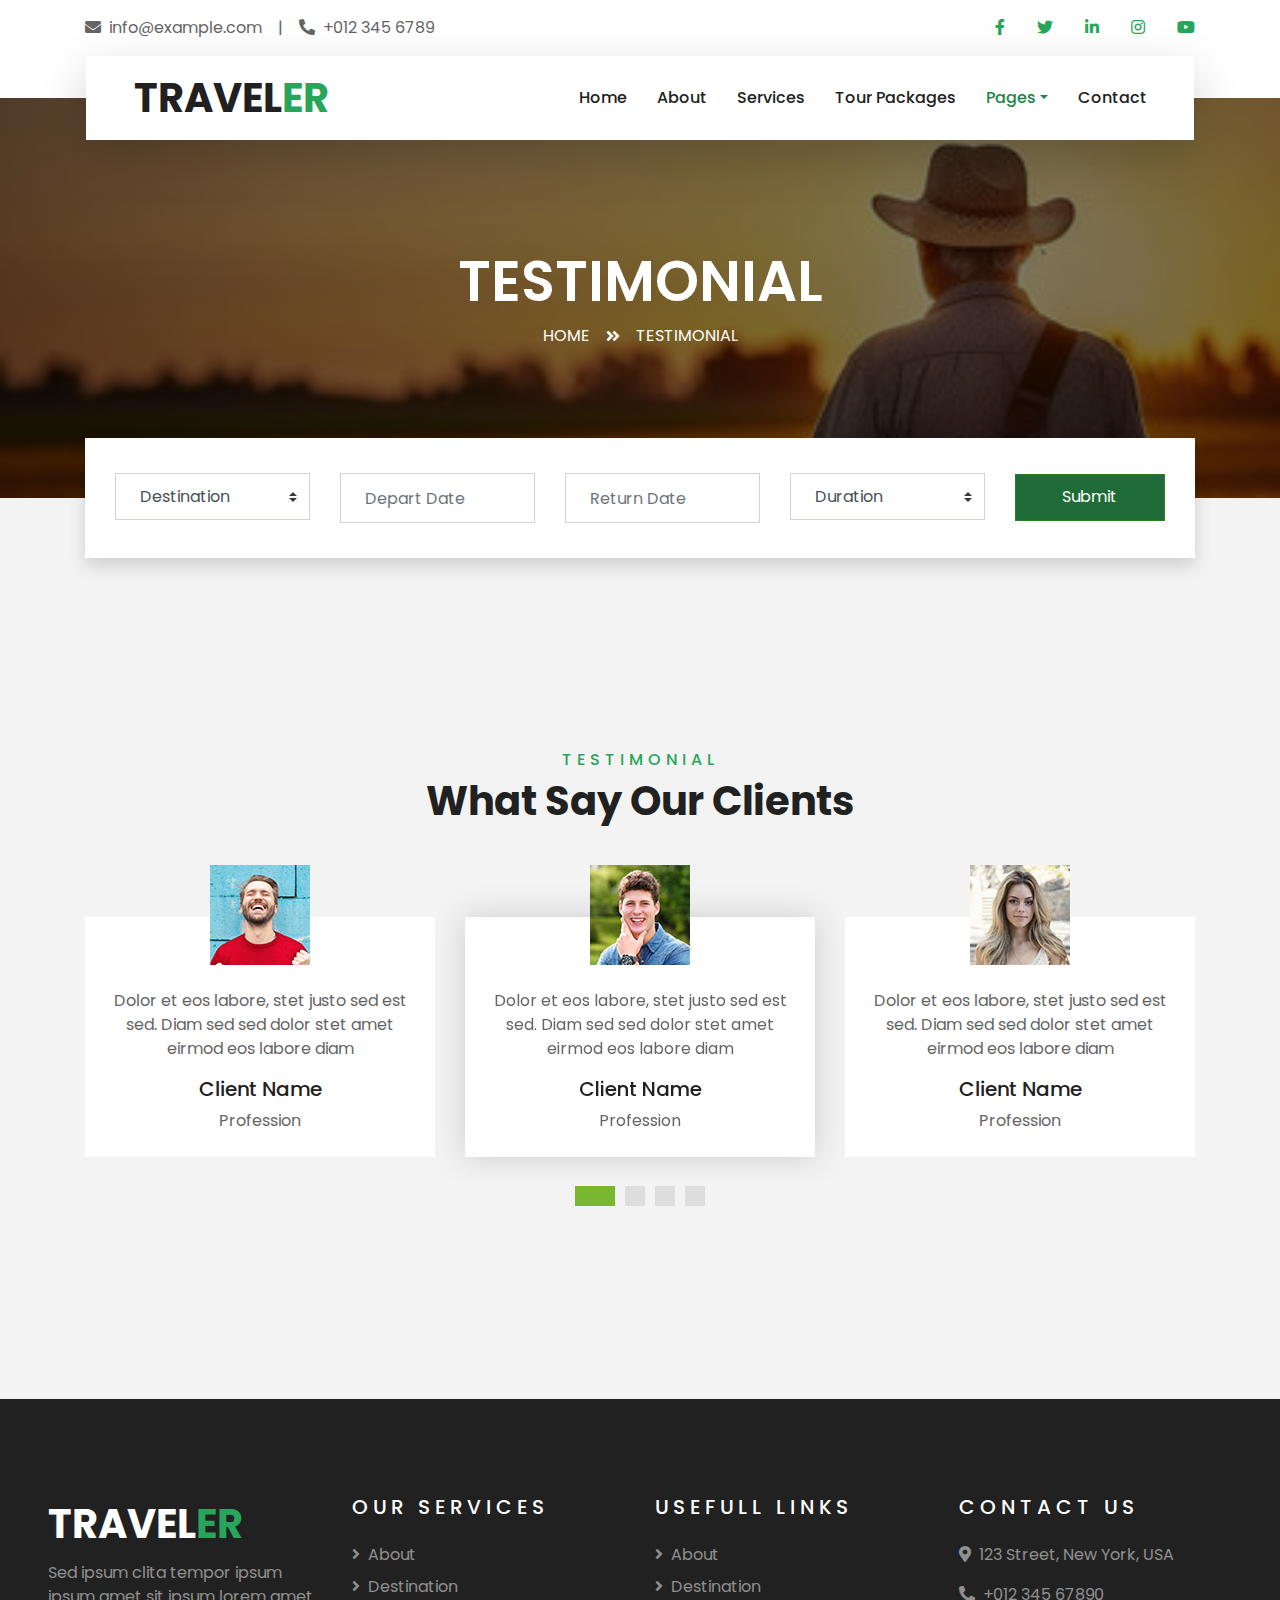
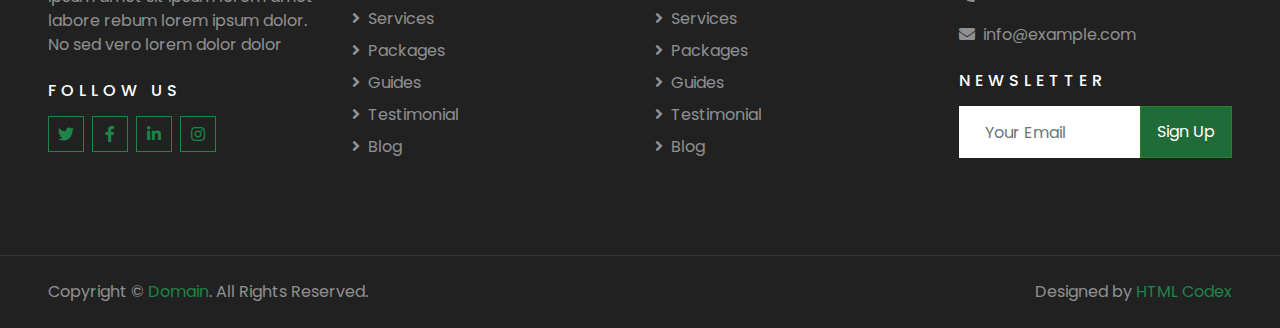
<file: testimonial.html>
<!DOCTYPE html>
<html lang="en">

<head>
    <meta charset="utf-8">
    <title>AGROTEC - Agrotech Website</title>
    <meta content="width=device-width, initial-scale=1.0" name="viewport">
    <meta content="Free HTML Templates" name="keywords">
    <meta content="Free HTML Templates" name="description">

    <!-- Favicon -->
    <link href="img/favicon.ico" rel="icon">

    <!-- Google Web Fonts -->
    <link rel="preconnect" href="https://fonts.gstatic.com">
    <link href="https://fonts.googleapis.com/css2?family=Poppins:wght@400;500;600;700&display=swap" rel="stylesheet"> 

    <!-- Font Awesome -->
    <link href="https://cdnjs.cloudflare.com/ajax/libs/font-awesome/5.10.0/css/all.min.css" rel="stylesheet">

    <!-- Libraries Stylesheet -->
    <link href="lib/owlcarousel/assets/owl.carousel.min.css" rel="stylesheet">
    <link href="lib/tempusdominus/css/tempusdominus-bootstrap-4.min.css" rel="stylesheet" />

    <!-- Customized Bootstrap Stylesheet -->
    <link href="css/style.css" rel="stylesheet">
</head>

<body>
    <!-- Topbar Start -->
    <div class="container-fluid bg-light pt-3 d-none d-lg-block">
        <div class="container">
            <div class="row">
                <div class="col-lg-6 text-center text-lg-left mb-2 mb-lg-0">
                    <div class="d-inline-flex align-items-center">
                        <p><i class="fa fa-envelope mr-2"></i>info@example.com</p>
                        <p class="text-body px-3">|</p>
                        <p><i class="fa fa-phone-alt mr-2"></i>+012 345 6789</p>
                    </div>
                </div>
                <div class="col-lg-6 text-center text-lg-right">
                    <div class="d-inline-flex align-items-center">
                        <a class="text-primary px-3" href="">
                            <i class="fab fa-facebook-f"></i>
                        </a>
                        <a class="text-primary px-3" href="">
                            <i class="fab fa-twitter"></i>
                        </a>
                        <a class="text-primary px-3" href="">
                            <i class="fab fa-linkedin-in"></i>
                        </a>
                        <a class="text-primary px-3" href="">
                            <i class="fab fa-instagram"></i>
                        </a>
                        <a class="text-primary pl-3" href="">
                            <i class="fab fa-youtube"></i>
                        </a>
                    </div>
                </div>
            </div>
        </div>
    </div>
    <!-- Topbar End -->


    <!-- Navbar Start -->
    <div class="container-fluid position-relative nav-bar p-0">
        <div class="container-lg position-relative p-0 px-lg-3" style="z-index: 9;">
            <nav class="navbar navbar-expand-lg bg-light navbar-light shadow-lg py-3 py-lg-0 pl-3 pl-lg-5">
                <a href="" class="navbar-brand">
                    <h1 class="m-0 text-primary"><span class="text-dark">TRAVEL</span>ER</h1>
                </a>
                <button type="button" class="navbar-toggler" data-toggle="collapse" data-target="#navbarCollapse">
                    <span class="navbar-toggler-icon"></span>
                </button>
                <div class="collapse navbar-collapse justify-content-between px-3" id="navbarCollapse">
                    <div class="navbar-nav ml-auto py-0">
                        <a href="index.html" class="nav-item nav-link">Home</a>
                        <a href="about.html" class="nav-item nav-link">About</a>
                        <a href="service.html" class="nav-item nav-link">Services</a>
                        <a href="package.html" class="nav-item nav-link">Tour Packages</a>
                        <div class="nav-item dropdown">
                            <a href="#" class="nav-link dropdown-toggle active" data-toggle="dropdown">Pages</a>
                            <div class="dropdown-menu border-0 rounded-0 m-0">
                                <a href="blog.html" class="dropdown-item">Fruits</a>
                                <a href="single.html" class="dropdown-item">Leafy Vegetables </a>
                                <a href="destination.html" class="dropdown-item">Vegetables</a>
                                <a href="guide.html" class="dropdown-item">Legumes</a>
                                <a href="testimonial.html" class="dropdown-item">Edible Mushrooms</a>
                            </div>
                        </div>
                        <a href="contact.html" class="nav-item nav-link">Contact</a>
                    </div>
                </div>
            </nav>
        </div>
    </div>
    <!-- Navbar End -->


    <!-- Header Start -->
    <div class="container-fluid page-header">
        <div class="container">
            <div class="d-flex flex-column align-items-center justify-content-center" style="min-height: 400px">
                <h3 class="display-4 text-white text-uppercase">Testimonial</h3>
                <div class="d-inline-flex text-white">
                    <p class="m-0 text-uppercase"><a class="text-white" href="">Home</a></p>
                    <i class="fa fa-angle-double-right pt-1 px-3"></i>
                    <p class="m-0 text-uppercase">Testimonial</p>
                </div>
            </div>
        </div>
    </div>
    <!-- Header End -->


    <!-- Booking Start -->
    <div class="container-fluid booking mt-5 pb-5">
        <div class="container pb-5">
            <div class="bg-light shadow" style="padding: 30px;">
                <div class="row align-items-center" style="min-height: 60px;">
                    <div class="col-md-10">
                        <div class="row">
                            <div class="col-md-3">
                                <div class="mb-3 mb-md-0">
                                    <select class="custom-select px-4" style="height: 47px;">
                                        <option selected>Destination</option>
                                        <option value="1">Destination 1</option>
                                        <option value="2">Destination 1</option>
                                        <option value="3">Destination 1</option>
                                    </select>
                                </div>
                            </div>
                            <div class="col-md-3">
                                <div class="mb-3 mb-md-0">
                                    <div class="date" id="date1" data-target-input="nearest">
                                        <input type="text" class="form-control p-4 datetimepicker-input" placeholder="Depart Date" data-target="#date1" data-toggle="datetimepicker"/>
                                    </div>
                                </div>
                            </div>
                            <div class="col-md-3">
                                <div class="mb-3 mb-md-0">
                                    <div class="date" id="date2" data-target-input="nearest">
                                        <input type="text" class="form-control p-4 datetimepicker-input" placeholder="Return Date" data-target="#date2" data-toggle="datetimepicker"/>
                                    </div>
                                </div>
                            </div>
                            <div class="col-md-3">
                                <div class="mb-3 mb-md-0">
                                    <select class="custom-select px-4" style="height: 47px;">
                                        <option selected>Duration</option>
                                        <option value="1">Duration 1</option>
                                        <option value="2">Duration 1</option>
                                        <option value="3">Duration 1</option>
                                    </select>
                                </div>
                            </div>
                        </div>
                    </div>
                    <div class="col-md-2">
                        <button class="btn btn-primary btn-block" type="submit" style="height: 47px; margin-top: -2px;">Submit</button>
                    </div>
                </div>
            </div>
        </div>
    </div>
    <!-- Booking End -->


    <!-- Testimonial Start -->
    <div class="container-fluid py-5">
        <div class="container py-5">
            <div class="text-center mb-3 pb-3">
                <h6 class="text-primary text-uppercase" style="letter-spacing: 5px;">Testimonial</h6>
                <h1>What Say Our Clients</h1>
            </div>
            <div class="owl-carousel testimonial-carousel">
                <div class="text-center pb-4">
                    <img class="img-fluid mx-auto" src="img/testimonial-1.jpg" style="width: 100px; height: 100px;" >
                    <div class="testimonial-text bg-white p-4 mt-n5">
                        <p class="mt-5">Dolor et eos labore, stet justo sed est sed. Diam sed sed dolor stet amet eirmod eos labore diam
                        </p>
                        <h5 class="text-truncate">Client Name</h5>
                        <span>Profession</span>
                    </div>
                </div>
                <div class="text-center">
                    <img class="img-fluid mx-auto" src="img/testimonial-2.jpg" style="width: 100px; height: 100px;" >
                    <div class="testimonial-text bg-white p-4 mt-n5">
                        <p class="mt-5">Dolor et eos labore, stet justo sed est sed. Diam sed sed dolor stet amet eirmod eos labore diam
                        </p>
                        <h5 class="text-truncate">Client Name</h5>
                        <span>Profession</span>
                    </div>
                </div>
                <div class="text-center">
                    <img class="img-fluid mx-auto" src="img/testimonial-3.jpg" style="width: 100px; height: 100px;" >
                    <div class="testimonial-text bg-white p-4 mt-n5">
                        <p class="mt-5">Dolor et eos labore, stet justo sed est sed. Diam sed sed dolor stet amet eirmod eos labore diam
                        </p>
                        <h5 class="text-truncate">Client Name</h5>
                        <span>Profession</span>
                    </div>
                </div>
                <div class="text-center">
                    <img class="img-fluid mx-auto" src="img/testimonial-4.jpg" style="width: 100px; height: 100px;" >
                    <div class="testimonial-text bg-white p-4 mt-n5">
                        <p class="mt-5">Dolor et eos labore, stet justo sed est sed. Diam sed sed dolor stet amet eirmod eos labore diam
                        </p>
                        <h5 class="text-truncate">Client Name</h5>
                        <span>Profession</span>
                    </div>
                </div>
            </div>
        </div>
    </div>
    <!-- Testimonial End -->


    <!-- Footer Start -->
    <div class="container-fluid bg-dark text-white-50 py-5 px-sm-3 px-lg-5" style="margin-top: 90px;">
        <div class="row pt-5">
            <div class="col-lg-3 col-md-6 mb-5">
                <a href="" class="navbar-brand">
                    <h1 class="text-primary"><span class="text-white">TRAVEL</span>ER</h1>
                </a>
                <p>Sed ipsum clita tempor ipsum ipsum amet sit ipsum lorem amet labore rebum lorem ipsum dolor. No sed vero lorem dolor dolor</p>
                <h6 class="text-white text-uppercase mt-4 mb-3" style="letter-spacing: 5px;">Follow Us</h6>
                <div class="d-flex justify-content-start">
                    <a class="btn btn-outline-primary btn-square mr-2" href="#"><i class="fab fa-twitter"></i></a>
                    <a class="btn btn-outline-primary btn-square mr-2" href="#"><i class="fab fa-facebook-f"></i></a>
                    <a class="btn btn-outline-primary btn-square mr-2" href="#"><i class="fab fa-linkedin-in"></i></a>
                    <a class="btn btn-outline-primary btn-square" href="#"><i class="fab fa-instagram"></i></a>
                </div>
            </div>
            <div class="col-lg-3 col-md-6 mb-5">
                <h5 class="text-white text-uppercase mb-4" style="letter-spacing: 5px;">Our Services</h5>
                <div class="d-flex flex-column justify-content-start">
                    <a class="text-white-50 mb-2" href="#"><i class="fa fa-angle-right mr-2"></i>About</a>
                    <a class="text-white-50 mb-2" href="#"><i class="fa fa-angle-right mr-2"></i>Destination</a>
                    <a class="text-white-50 mb-2" href="#"><i class="fa fa-angle-right mr-2"></i>Services</a>
                    <a class="text-white-50 mb-2" href="#"><i class="fa fa-angle-right mr-2"></i>Packages</a>
                    <a class="text-white-50 mb-2" href="#"><i class="fa fa-angle-right mr-2"></i>Guides</a>
                    <a class="text-white-50 mb-2" href="#"><i class="fa fa-angle-right mr-2"></i>Testimonial</a>
                    <a class="text-white-50" href="#"><i class="fa fa-angle-right mr-2"></i>Blog</a>
                </div>
            </div>
            <div class="col-lg-3 col-md-6 mb-5">
                <h5 class="text-white text-uppercase mb-4" style="letter-spacing: 5px;">Usefull Links</h5>
                <div class="d-flex flex-column justify-content-start">
                    <a class="text-white-50 mb-2" href="#"><i class="fa fa-angle-right mr-2"></i>About</a>
                    <a class="text-white-50 mb-2" href="#"><i class="fa fa-angle-right mr-2"></i>Destination</a>
                    <a class="text-white-50 mb-2" href="#"><i class="fa fa-angle-right mr-2"></i>Services</a>
                    <a class="text-white-50 mb-2" href="#"><i class="fa fa-angle-right mr-2"></i>Packages</a>
                    <a class="text-white-50 mb-2" href="#"><i class="fa fa-angle-right mr-2"></i>Guides</a>
                    <a class="text-white-50 mb-2" href="#"><i class="fa fa-angle-right mr-2"></i>Testimonial</a>
                    <a class="text-white-50" href="#"><i class="fa fa-angle-right mr-2"></i>Blog</a>
                </div>
            </div>
            <div class="col-lg-3 col-md-6 mb-5">
                <h5 class="text-white text-uppercase mb-4" style="letter-spacing: 5px;">Contact Us</h5>
                <p><i class="fa fa-map-marker-alt mr-2"></i>123 Street, New York, USA</p>
                <p><i class="fa fa-phone-alt mr-2"></i>+012 345 67890</p>
                <p><i class="fa fa-envelope mr-2"></i>info@example.com</p>
                <h6 class="text-white text-uppercase mt-4 mb-3" style="letter-spacing: 5px;">Newsletter</h6>
                <div class="w-100">
                    <div class="input-group">
                        <input type="text" class="form-control border-light" style="padding: 25px;" placeholder="Your Email">
                        <div class="input-group-append">
                            <button class="btn btn-primary px-3">Sign Up</button>
                        </div>
                    </div>
                </div>
            </div>
        </div>
    </div>
    <div class="container-fluid bg-dark text-white border-top py-4 px-sm-3 px-md-5" style="border-color: rgba(256, 256, 256, .1) !important;">
        <div class="row">
            <div class="col-lg-6 text-center text-md-left mb-3 mb-md-0">
                <p class="m-0 text-white-50">Copyright &copy; <a href="#">Domain</a>. All Rights Reserved.</a>
                </p>
            </div>
            <div class="col-lg-6 text-center text-md-right">
                <p class="m-0 text-white-50">Designed by <a href="https://htmlcodex.com">HTML Codex</a>
                </p>
            </div>
        </div>
    </div>
    <!-- Footer End -->


    <!-- Back to Top -->
    <a href="#" class="btn btn-lg btn-primary btn-lg-square back-to-top"><i class="fa fa-angle-double-up"></i></a>


    <!-- JavaScript Libraries -->
    <script src="https://code.jquery.com/jquery-3.4.1.min.js"></script>
    <script src="https://stackpath.bootstrapcdn.com/bootstrap/4.4.1/js/bootstrap.bundle.min.js"></script>
    <script src="lib/easing/easing.min.js"></script>
    <script src="lib/owlcarousel/owl.carousel.min.js"></script>
    <script src="lib/tempusdominus/js/moment.min.js"></script>
    <script src="lib/tempusdominus/js/moment-timezone.min.js"></script>
    <script src="lib/tempusdominus/js/tempusdominus-bootstrap-4.min.js"></script>

    <!-- Contact Javascript File -->
    <script src="mail/jqBootstrapValidation.min.js"></script>
    <script src="mail/contact.js"></script>

    <!-- Template Javascript -->
    <script src="js/main.js"></script>
</body>

</html>
</file>
<file: css/style.css>
/******* Bootstrap Theming ********/
/*!
 * Bootstrap v4.5.3 (https://getbootstrap.com/)
 * Copyright 2011-2020 The Bootstrap Authors
 * Copyright 2011-2020 Twitter, Inc.
 * Licensed under MIT (https://github.com/twbs/bootstrap/blob/main/LICENSE)
 */
:root {
  --blue: #007bff;
  --indigo: #6610f2;
  --purple: #6f42c1;
  --pink: #e83e8c;
  --red: #dc3545;
  --orange: #fd7e14;
  --yellow: #ffc107;
  --green: #28a745;
  --teal: #20c997;
  --cyan: #17a2b8;
  --white: #fff;
  --gray: #6c757d;
  --gray-dark: #343a40;
  --primary: #1e8449 ;
  --secondary: #f4faec;
  --success: #28a745;
  --info: #17a2b8;
  --warning: #ffc107;
  --danger: #dc3545;
  --light: #FFFFFF;
  --dark: #212121;
  --breakpoint-xs: 0;
  --breakpoint-sm: 576px;
  --breakpoint-md: 768px;
  --breakpoint-lg: 992px;
  --breakpoint-xl: 1200px;
  --font-family-sans-serif: "Poppins", sans-serif;
  --font-family-monospace: SFMono-Regular, Menlo, Monaco, Consolas, "Liberation Mono", "Courier New", monospace;
}

*,
*::before,
*::after {
  box-sizing: border-box;
}

html {
  font-family: sans-serif;
  line-height: 1.15;
  -webkit-text-size-adjust: 100%;
  -webkit-tap-highlight-color: rgba(0, 0, 0, 0);
}

article, aside, figcaption, figure, footer, header, hgroup, main, nav, section {
  display: block;
}

body {
  margin: 0;
  font-family: "Poppins", sans-serif;
  font-size: 1rem;
  font-weight: 400;
  line-height: 1.5;
  color: #656565;
  text-align: left;
  background-color: #F3F3F3;
}

[tabindex="-1"]:focus:not(:focus-visible) {
  outline: 0 !important;
}

hr {
  box-sizing: content-box;
  height: 0;
  overflow: visible;
}

h1, h2, h3, h4, h5, h6 {
  margin-top: 0;
  margin-bottom: 0.5rem;
}

p {
  margin-top: 0;
  margin-bottom: 1rem;
}

abbr[title],
abbr[data-original-title] {
  text-decoration: underline;
  text-decoration: underline dotted;
  cursor: help;
  border-bottom: 0;
  text-decoration-skip-ink: none;
}

address {
  margin-bottom: 1rem;
  font-style: normal;
  line-height: inherit;
}

ol,
ul,
dl {
  margin-top: 0;
  margin-bottom: 1rem;
}

ol ol,
ul ul,
ol ul,
ul ol {
  margin-bottom: 0;
}

dt {
  font-weight: 700;
}

dd {
  margin-bottom: .5rem;
  margin-left: 0;
}

blockquote {
  margin: 0 0 1rem;
}

b,
strong {
  font-weight: bolder;
}

small {
  font-size: 80%;
}

sub,
sup {
  position: relative;
  font-size: 75%;
  line-height: 0;
  vertical-align: baseline;
}

sub {
  bottom: -.25em;
}

sup {
  top: -.5em;
}

a {
  color: #1e8449 ;
  text-decoration: none;
  background-color: transparent;
}

a:hover {
  color: #1e8449 ;
  text-decoration: underline;
}

a:not([href]):not([class]) {
  color: inherit;
  text-decoration: none;
}

a:not([href]):not([class]):hover {
  color: inherit;
  text-decoration: none;
}

pre,
code,
kbd,
samp {
  font-family: SFMono-Regular, Menlo, Monaco, Consolas, "Liberation Mono", "Courier New", monospace;
  font-size: 1em;
}

pre {
  margin-top: 0;
  margin-bottom: 1rem;
  overflow: auto;
  -ms-overflow-style: scrollbar;
}

figure {
  margin: 0 0 1rem;
}

img {
  vertical-align: middle;
  border-style: none;
}

svg {
  overflow: hidden;
  vertical-align: middle;
}

table {
  border-collapse: collapse;
}

caption {
  padding-top: 0.75rem;
  padding-bottom: 0.75rem;
  color: #6c757d;
  text-align: left;
  caption-side: bottom;
}

th {
  text-align: inherit;
  text-align: -webkit-match-parent;
}

label {
  display: inline-block;
  margin-bottom: 0.5rem;
}

button {
  border-radius: 0;
}

button:focus {
  outline: 1px dotted;
  outline: 5px auto -webkit-focus-ring-color;
}

input,
button,
select,
optgroup,
textarea {
  margin: 0;
  font-family: inherit;
  font-size: inherit;
  line-height: inherit;
}

button,
input {
  overflow: visible;
}

button,
select {
  text-transform: none;
}

[role="button"] {
  cursor: pointer;
}

select {
  word-wrap: normal;
}

button,
[type="button"],
[type="reset"],
[type="submit"] {
  -webkit-appearance: button;
}

button:not(:disabled),
[type="button"]:not(:disabled),
[type="reset"]:not(:disabled),
[type="submit"]:not(:disabled) {
  cursor: pointer;
}

button::-moz-focus-inner,
[type="button"]::-moz-focus-inner,
[type="reset"]::-moz-focus-inner,
[type="submit"]::-moz-focus-inner {
  padding: 0;
  border-style: none;
}

input[type="radio"],
input[type="checkbox"] {
  box-sizing: border-box;
  padding: 0;
}

textarea {
  overflow: auto;
  resize: vertical;
}

fieldset {
  min-width: 0;
  padding: 0;
  margin: 0;
  border: 0;
}

legend {
  display: block;
  width: 100%;
  max-width: 100%;
  padding: 0;
  margin-bottom: .5rem;
  font-size: 1.5rem;
  line-height: inherit;
  color: inherit;
  white-space: normal;
}

@media (max-width: 1200px) {
  legend {
    font-size: calc(1.275rem + 0.3vw) ;
  }
}

progress {
  vertical-align: baseline;
}

[type="number"]::-webkit-inner-spin-button,
[type="number"]::-webkit-outer-spin-button {
  height: auto;
}

[type="search"] {
  outline-offset: -2px;
  -webkit-appearance: none;
}

[type="search"]::-webkit-search-decoration {
  -webkit-appearance: none;
}

::-webkit-file-upload-button {
  font: inherit;
  -webkit-appearance: button;
}

output {
  display: inline-block;
}

summary {
  display: list-item;
  cursor: pointer;
}

template {
  display: none;
}

[hidden] {
  display: none !important;
}

h1, h2, h3, h4, h5, h6,
.h1, .h2, .h3, .h4, .h5, .h6 {
  margin-bottom: 0.5rem;
  font-weight: 500;
  line-height: 1.2;
  color: #212121;
}

h1, .h1 {
  font-size: 2.5rem;
}

@media (max-width: 1200px) {
  h1, .h1 {
    font-size: calc(1.375rem + 1.5vw) ;
  }
}

h2, .h2 {
  font-size: 2rem;
}

@media (max-width: 1200px) {
  h2, .h2 {
    font-size: calc(1.325rem + 0.9vw) ;
  }
}

h3, .h3 {
  font-size: 1.75rem;
}

@media (max-width: 1200px) {
  h3, .h3 {
    font-size: calc(1.3rem + 0.6vw) ;
  }
}

h4, .h4 {
  font-size: 1.5rem;
}

@media (max-width: 1200px) {
  h4, .h4 {
    font-size: calc(1.275rem + 0.3vw) ;
  }
}

h5, .h5 {
  font-size: 1.25rem;
}

h6, .h6 {
  font-size: 1rem;
}

.lead {
  font-size: 1.25rem;
  font-weight: 300;
}

.display-1 {
  font-size: 6rem;
  font-weight: 300;
  line-height: 1.2;
}

@media (max-width: 1200px) {
  .display-1 {
    font-size: calc(1.725rem + 5.7vw) ;
  }
}

.display-2 {
  font-size: 5.5rem;
  font-weight: 300;
  line-height: 1.2;
}

@media (max-width: 1200px) {
  .display-2 {
    font-size: calc(1.675rem + 5.1vw) ;
  }
}

.display-3 {
  font-size: 4.5rem;
  font-weight: 300;
  line-height: 1.2;
}

@media (max-width: 1200px) {
  .display-3 {
    font-size: calc(1.575rem + 3.9vw) ;
  }
}

.display-4 {
  font-size: 3.5rem;
  font-weight: 300;
  line-height: 1.2;
}

@media (max-width: 1200px) {
  .display-4 {
    font-size: calc(1.475rem + 2.7vw) ;
  }
}

hr {
  margin-top: 1rem;
  margin-bottom: 1rem;
  border: 0;
  border-top: 1px solid rgba(0, 0, 0, 0.1);
}

small,
.small {
  font-size: 80%;
  font-weight: 400;
}

mark,
.mark {
  padding: 0.2em;
  background-color: #fcf8e3;
}

.list-unstyled {
  padding-left: 0;
  list-style: none;
}

.list-inline {
  padding-left: 0;
  list-style: none;
}

.list-inline-item {
  display: inline-block;
}

.list-inline-item:not(:last-child) {
  margin-right: 0.5rem;
}

.initialism {
  font-size: 90%;
  text-transform: uppercase;
}

.blockquote {
  margin-bottom: 1rem;
  font-size: 1.25rem;
}

.blockquote-footer {
  display: block;
  font-size: 80%;
  color: #6c757d;
}

.blockquote-footer::before {
  content: "\2014\00A0";
}

.img-fluid {
  max-width: 100%;
  height: auto;
}

.img-thumbnail {
  padding: 0.25rem;
  background-color: #F3F3F3;
  border: 1px solid #dee2e6;
  max-width: 100%;
  height: auto;
}

.figure {
  display: inline-block;
}

.figure-img {
  margin-bottom: 0.5rem;
  line-height: 1;
}

.figure-caption {
  font-size: 90%;
  color: #6c757d;
}

code {
  font-size: 87.5%;
  color: #e83e8c;
  word-wrap: break-word;
}

a > code {
  color: inherit;
}

kbd {
  padding: 0.2rem 0.4rem;
  font-size: 87.5%;
  color: #fff;
  background-color: #212529;
}

kbd kbd {
  padding: 0;
  font-size: 100%;
  font-weight: 700;
}

pre {
  display: block;
  font-size: 87.5%;
  color: #212529;
}

pre code {
  font-size: inherit;
  color: inherit;
  word-break: normal;
}

.pre-scrollable {
  max-height: 340px;
  overflow-y: scroll;
}

.container,
.container-fluid,
.container-sm,
.container-md,
.container-lg,
.container-xl {
  width: 100%;
  padding-right: 15px;
  padding-left: 15px;
  margin-right: auto;
  margin-left: auto;
}

@media (min-width: 576px) {
  .container, .container-sm {
    max-width: 540px;
  }
}

@media (min-width: 768px) {
  .container, .container-sm, .container-md {
    max-width: 720px;
  }
}

@media (min-width: 992px) {
  .container, .container-sm, .container-md, .container-lg {
    max-width: 960px;
  }
}

@media (min-width: 1200px) {
  .container, .container-sm, .container-md, .container-lg, .container-xl {
    max-width: 1140px;
  }
}

.row {
  display: flex;
  flex-wrap: wrap;
  margin-right: -15px;
  margin-left: -15px;
}

.no-gutters {
  margin-right: 0;
  margin-left: 0;
}

.no-gutters > .col,
.no-gutters > [class*="col-"] {
  padding-right: 0;
  padding-left: 0;
}

.col-1, .col-2, .col-3, .col-4, .col-5, .col-6, .col-7, .col-8, .col-9, .col-10, .col-11, .col-12, .col,
.col-auto, .col-sm-1, .col-sm-2, .col-sm-3, .col-sm-4, .col-sm-5, .col-sm-6, .col-sm-7, .col-sm-8, .col-sm-9, .col-sm-10, .col-sm-11, .col-sm-12, .col-sm,
.col-sm-auto, .col-md-1, .col-md-2, .col-md-3, .col-md-4, .col-md-5, .col-md-6, .col-md-7, .col-md-8, .col-md-9, .col-md-10, .col-md-11, .col-md-12, .col-md,
.col-md-auto, .col-lg-1, .col-lg-2, .col-lg-3, .col-lg-4, .col-lg-5, .col-lg-6, .col-lg-7, .col-lg-8, .col-lg-9, .col-lg-10, .col-lg-11, .col-lg-12, .col-lg,
.col-lg-auto, .col-xl-1, .col-xl-2, .col-xl-3, .col-xl-4, .col-xl-5, .col-xl-6, .col-xl-7, .col-xl-8, .col-xl-9, .col-xl-10, .col-xl-11, .col-xl-12, .col-xl,
.col-xl-auto {
  position: relative;
  width: 100%;
  padding-right: 15px;
  padding-left: 15px;
}

.col {
  flex-basis: 0;
  flex-grow: 1;
  max-width: 100%;
}

.row-cols-1 > * {
  flex: 0 0 100%;
  max-width: 100%;
}

.row-cols-2 > * {
  flex: 0 0 50%;
  max-width: 50%;
}

.row-cols-3 > * {
  flex: 0 0 33.33333%;
  max-width: 33.33333%;
}

.row-cols-4 > * {
  flex: 0 0 25%;
  max-width: 25%;
}

.row-cols-5 > * {
  flex: 0 0 20%;
  max-width: 20%;
}

.row-cols-6 > * {
  flex: 0 0 16.66667%;
  max-width: 16.66667%;
}

.col-auto {
  flex: 0 0 auto;
  width: auto;
  max-width: 100%;
}

.col-1 {
  flex: 0 0 8.33333%;
  max-width: 8.33333%;
}

.col-2 {
  flex: 0 0 16.66667%;
  max-width: 16.66667%;
}

.col-3 {
  flex: 0 0 25%;
  max-width: 25%;
}

.col-4 {
  flex: 0 0 33.33333%;
  max-width: 33.33333%;
}

.col-5 {
  flex: 0 0 41.66667%;
  max-width: 41.66667%;
}

.col-6 {
  flex: 0 0 50%;
  max-width: 50%;
}

.col-7 {
  flex: 0 0 58.33333%;
  max-width: 58.33333%;
}

.col-8 {
  flex: 0 0 66.66667%;
  max-width: 66.66667%;
}

.col-9 {
  flex: 0 0 75%;
  max-width: 75%;
}

.col-10 {
  flex: 0 0 83.33333%;
  max-width: 83.33333%;
}

.col-11 {
  flex: 0 0 91.66667%;
  max-width: 91.66667%;
}

.col-12 {
  flex: 0 0 100%;
  max-width: 100%;
}

.order-first {
  order: -1;
}

.order-last {
  order: 13;
}

.order-0 {
  order: 0;
}

.order-1 {
  order: 1;
}

.order-2 {
  order: 2;
}

.order-3 {
  order: 3;
}

.order-4 {
  order: 4;
}

.order-5 {
  order: 5;
}

.order-6 {
  order: 6;
}

.order-7 {
  order: 7;
}

.order-8 {
  order: 8;
}

.order-9 {
  order: 9;
}

.order-10 {
  order: 10;
}

.order-11 {
  order: 11;
}

.order-12 {
  order: 12;
}

.offset-1 {
  margin-left: 8.33333%;
}

.offset-2 {
  margin-left: 16.66667%;
}

.offset-3 {
  margin-left: 25%;
}

.offset-4 {
  margin-left: 33.33333%;
}

.offset-5 {
  margin-left: 41.66667%;
}

.offset-6 {
  margin-left: 50%;
}

.offset-7 {
  margin-left: 58.33333%;
}

.offset-8 {
  margin-left: 66.66667%;
}

.offset-9 {
  margin-left: 75%;
}

.offset-10 {
  margin-left: 83.33333%;
}

.offset-11 {
  margin-left: 91.66667%;
}

@media (min-width: 576px) {
  .col-sm {
    flex-basis: 0;
    flex-grow: 1;
    max-width: 100%;
  }
  .row-cols-sm-1 > * {
    flex: 0 0 100%;
    max-width: 100%;
  }
  .row-cols-sm-2 > * {
    flex: 0 0 50%;
    max-width: 50%;
  }
  .row-cols-sm-3 > * {
    flex: 0 0 33.33333%;
    max-width: 33.33333%;
  }
  .row-cols-sm-4 > * {
    flex: 0 0 25%;
    max-width: 25%;
  }
  .row-cols-sm-5 > * {
    flex: 0 0 20%;
    max-width: 20%;
  }
  .row-cols-sm-6 > * {
    flex: 0 0 16.66667%;
    max-width: 16.66667%;
  }
  .col-sm-auto {
    flex: 0 0 auto;
    width: auto;
    max-width: 100%;
  }
  .col-sm-1 {
    flex: 0 0 8.33333%;
    max-width: 8.33333%;
  }
  .col-sm-2 {
    flex: 0 0 16.66667%;
    max-width: 16.66667%;
  }
  .col-sm-3 {
    flex: 0 0 25%;
    max-width: 25%;
  }
  .col-sm-4 {
    flex: 0 0 33.33333%;
    max-width: 33.33333%;
  }
  .col-sm-5 {
    flex: 0 0 41.66667%;
    max-width: 41.66667%;
  }
  .col-sm-6 {
    flex: 0 0 50%;
    max-width: 50%;
  }
  .col-sm-7 {
    flex: 0 0 58.33333%;
    max-width: 58.33333%;
  }
  .col-sm-8 {
    flex: 0 0 66.66667%;
    max-width: 66.66667%;
  }
  .col-sm-9 {
    flex: 0 0 75%;
    max-width: 75%;
  }
  .col-sm-10 {
    flex: 0 0 83.33333%;
    max-width: 83.33333%;
  }
  .col-sm-11 {
    flex: 0 0 91.66667%;
    max-width: 91.66667%;
  }
  .col-sm-12 {
    flex: 0 0 100%;
    max-width: 100%;
  }
  .order-sm-first {
    order: -1;
  }
  .order-sm-last {
    order: 13;
  }
  .order-sm-0 {
    order: 0;
  }
  .order-sm-1 {
    order: 1;
  }
  .order-sm-2 {
    order: 2;
  }
  .order-sm-3 {
    order: 3;
  }
  .order-sm-4 {
    order: 4;
  }
  .order-sm-5 {
    order: 5;
  }
  .order-sm-6 {
    order: 6;
  }
  .order-sm-7 {
    order: 7;
  }
  .order-sm-8 {
    order: 8;
  }
  .order-sm-9 {
    order: 9;
  }
  .order-sm-10 {
    order: 10;
  }
  .order-sm-11 {
    order: 11;
  }
  .order-sm-12 {
    order: 12;
  }
  .offset-sm-0 {
    margin-left: 0;
  }
  .offset-sm-1 {
    margin-left: 8.33333%;
  }
  .offset-sm-2 {
    margin-left: 16.66667%;
  }
  .offset-sm-3 {
    margin-left: 25%;
  }
  .offset-sm-4 {
    margin-left: 33.33333%;
  }
  .offset-sm-5 {
    margin-left: 41.66667%;
  }
  .offset-sm-6 {
    margin-left: 50%;
  }
  .offset-sm-7 {
    margin-left: 58.33333%;
  }
  .offset-sm-8 {
    margin-left: 66.66667%;
  }
  .offset-sm-9 {
    margin-left: 75%;
  }
  .offset-sm-10 {
    margin-left: 83.33333%;
  }
  .offset-sm-11 {
    margin-left: 91.66667%;
  }
}

@media (min-width: 768px) {
  .col-md {
    flex-basis: 0;
    flex-grow: 1;
    max-width: 100%;
  }
  .row-cols-md-1 > * {
    flex: 0 0 100%;
    max-width: 100%;
  }
  .row-cols-md-2 > * {
    flex: 0 0 50%;
    max-width: 50%;
  }
  .row-cols-md-3 > * {
    flex: 0 0 33.33333%;
    max-width: 33.33333%;
  }
  .row-cols-md-4 > * {
    flex: 0 0 25%;
    max-width: 25%;
  }
  .row-cols-md-5 > * {
    flex: 0 0 20%;
    max-width: 20%;
  }
  .row-cols-md-6 > * {
    flex: 0 0 16.66667%;
    max-width: 16.66667%;
  }
  .col-md-auto {
    flex: 0 0 auto;
    width: auto;
    max-width: 100%;
  }
  .col-md-1 {
    flex: 0 0 8.33333%;
    max-width: 8.33333%;
  }
  .col-md-2 {
    flex: 0 0 16.66667%;
    max-width: 16.66667%;
  }
  .col-md-3 {
    flex: 0 0 25%;
    max-width: 25%;
  }
  .col-md-4 {
    flex: 0 0 33.33333%;
    max-width: 33.33333%;
  }
  .col-md-5 {
    flex: 0 0 41.66667%;
    max-width: 41.66667%;
  }
  .col-md-6 {
    flex: 0 0 50%;
    max-width: 50%;
  }
  .col-md-7 {
    flex: 0 0 58.33333%;
    max-width: 58.33333%;
  }
  .col-md-8 {
    flex: 0 0 66.66667%;
    max-width: 66.66667%;
  }
  .col-md-9 {
    flex: 0 0 75%;
    max-width: 75%;
  }
  .col-md-10 {
    flex: 0 0 83.33333%;
    max-width: 83.33333%;
  }
  .col-md-11 {
    flex: 0 0 91.66667%;
    max-width: 91.66667%;
  }
  .col-md-12 {
    flex: 0 0 100%;
    max-width: 100%;
  }
  .order-md-first {
    order: -1;
  }
  .order-md-last {
    order: 13;
  }
  .order-md-0 {
    order: 0;
  }
  .order-md-1 {
    order: 1;
  }
  .order-md-2 {
    order: 2;
  }
  .order-md-3 {
    order: 3;
  }
  .order-md-4 {
    order: 4;
  }
  .order-md-5 {
    order: 5;
  }
  .order-md-6 {
    order: 6;
  }
  .order-md-7 {
    order: 7;
  }
  .order-md-8 {
    order: 8;
  }
  .order-md-9 {
    order: 9;
  }
  .order-md-10 {
    order: 10;
  }
  .order-md-11 {
    order: 11;
  }
  .order-md-12 {
    order: 12;
  }
  .offset-md-0 {
    margin-left: 0;
  }
  .offset-md-1 {
    margin-left: 8.33333%;
  }
  .offset-md-2 {
    margin-left: 16.66667%;
  }
  .offset-md-3 {
    margin-left: 25%;
  }
  .offset-md-4 {
    margin-left: 33.33333%;
  }
  .offset-md-5 {
    margin-left: 41.66667%;
  }
  .offset-md-6 {
    margin-left: 50%;
  }
  .offset-md-7 {
    margin-left: 58.33333%;
  }
  .offset-md-8 {
    margin-left: 66.66667%;
  }
  .offset-md-9 {
    margin-left: 75%;
  }
  .offset-md-10 {
    margin-left: 83.33333%;
  }
  .offset-md-11 {
    margin-left: 91.66667%;
  }
}

@media (min-width: 992px) {
  .col-lg {
    flex-basis: 0;
    flex-grow: 1;
    max-width: 100%;
  }
  .row-cols-lg-1 > * {
    flex: 0 0 100%;
    max-width: 100%;
  }
  .row-cols-lg-2 > * {
    flex: 0 0 50%;
    max-width: 50%;
  }
  .row-cols-lg-3 > * {
    flex: 0 0 33.33333%;
    max-width: 33.33333%;
  }
  .row-cols-lg-4 > * {
    flex: 0 0 25%;
    max-width: 25%;
  }
  .row-cols-lg-5 > * {
    flex: 0 0 20%;
    max-width: 20%;
  }
  .row-cols-lg-6 > * {
    flex: 0 0 16.66667%;
    max-width: 16.66667%;
  }
  .col-lg-auto {
    flex: 0 0 auto;
    width: auto;
    max-width: 100%;
  }
  .col-lg-1 {
    flex: 0 0 8.33333%;
    max-width: 8.33333%;
  }
  .col-lg-2 {
    flex: 0 0 16.66667%;
    max-width: 16.66667%;
  }
  .col-lg-3 {
    flex: 0 0 25%;
    max-width: 25%;
  }
  .col-lg-4 {
    flex: 0 0 33.33333%;
    max-width: 33.33333%;
  }
  .col-lg-5 {
    flex: 0 0 41.66667%;
    max-width: 41.66667%;
  }
  .col-lg-6 {
    flex: 0 0 50%;
    max-width: 50%;
  }
  .col-lg-7 {
    flex: 0 0 58.33333%;
    max-width: 58.33333%;
  }
  .col-lg-8 {
    flex: 0 0 66.66667%;
    max-width: 66.66667%;
  }
  .col-lg-9 {
    flex: 0 0 75%;
    max-width: 75%;
  }
  .col-lg-10 {
    flex: 0 0 83.33333%;
    max-width: 83.33333%;
  }
  .col-lg-11 {
    flex: 0 0 91.66667%;
    max-width: 91.66667%;
  }
  .col-lg-12 {
    flex: 0 0 100%;
    max-width: 100%;
  }
  .order-lg-first {
    order: -1;
  }
  .order-lg-last {
    order: 13;
  }
  .order-lg-0 {
    order: 0;
  }
  .order-lg-1 {
    order: 1;
  }
  .order-lg-2 {
    order: 2;
  }
  .order-lg-3 {
    order: 3;
  }
  .order-lg-4 {
    order: 4;
  }
  .order-lg-5 {
    order: 5;
  }
  .order-lg-6 {
    order: 6;
  }
  .order-lg-7 {
    order: 7;
  }
  .order-lg-8 {
    order: 8;
  }
  .order-lg-9 {
    order: 9;
  }
  .order-lg-10 {
    order: 10;
  }
  .order-lg-11 {
    order: 11;
  }
  .order-lg-12 {
    order: 12;
  }
  .offset-lg-0 {
    margin-left: 0;
  }
  .offset-lg-1 {
    margin-left: 8.33333%;
  }
  .offset-lg-2 {
    margin-left: 16.66667%;
  }
  .offset-lg-3 {
    margin-left: 25%;
  }
  .offset-lg-4 {
    margin-left: 33.33333%;
  }
  .offset-lg-5 {
    margin-left: 41.66667%;
  }
  .offset-lg-6 {
    margin-left: 50%;
  }
  .offset-lg-7 {
    margin-left: 58.33333%;
  }
  .offset-lg-8 {
    margin-left: 66.66667%;
  }
  .offset-lg-9 {
    margin-left: 75%;
  }
  .offset-lg-10 {
    margin-left: 83.33333%;
  }
  .offset-lg-11 {
    margin-left: 91.66667%;
  }
}

@media (min-width: 1200px) {
  .col-xl {
    flex-basis: 0;
    flex-grow: 1;
    max-width: 100%;
  }
  .row-cols-xl-1 > * {
    flex: 0 0 100%;
    max-width: 100%;
  }
  .row-cols-xl-2 > * {
    flex: 0 0 50%;
    max-width: 50%;
  }
  .row-cols-xl-3 > * {
    flex: 0 0 33.33333%;
    max-width: 33.33333%;
  }
  .row-cols-xl-4 > * {
    flex: 0 0 25%;
    max-width: 25%;
  }
  .row-cols-xl-5 > * {
    flex: 0 0 20%;
    max-width: 20%;
  }
  .row-cols-xl-6 > * {
    flex: 0 0 16.66667%;
    max-width: 16.66667%;
  }
  .col-xl-auto {
    flex: 0 0 auto;
    width: auto;
    max-width: 100%;
  }
  .col-xl-1 {
    flex: 0 0 8.33333%;
    max-width: 8.33333%;
  }
  .col-xl-2 {
    flex: 0 0 16.66667%;
    max-width: 16.66667%;
  }
  .col-xl-3 {
    flex: 0 0 25%;
    max-width: 25%;
  }
  .col-xl-4 {
    flex: 0 0 33.33333%;
    max-width: 33.33333%;
  }
  .col-xl-5 {
    flex: 0 0 41.66667%;
    max-width: 41.66667%;
  }
  .col-xl-6 {
    flex: 0 0 50%;
    max-width: 50%;
  }
  .col-xl-7 {
    flex: 0 0 58.33333%;
    max-width: 58.33333%;
  }
  .col-xl-8 {
    flex: 0 0 66.66667%;
    max-width: 66.66667%;
  }
  .col-xl-9 {
    flex: 0 0 75%;
    max-width: 75%;
  }
  .col-xl-10 {
    flex: 0 0 83.33333%;
    max-width: 83.33333%;
  }
  .col-xl-11 {
    flex: 0 0 91.66667%;
    max-width: 91.66667%;
  }
  .col-xl-12 {
    flex: 0 0 100%;
    max-width: 100%;
  }
  .order-xl-first {
    order: -1;
  }
  .order-xl-last {
    order: 13;
  }
  .order-xl-0 {
    order: 0;
  }
  .order-xl-1 {
    order: 1;
  }
  .order-xl-2 {
    order: 2;
  }
  .order-xl-3 {
    order: 3;
  }
  .order-xl-4 {
    order: 4;
  }
  .order-xl-5 {
    order: 5;
  }
  .order-xl-6 {
    order: 6;
  }
  .order-xl-7 {
    order: 7;
  }
  .order-xl-8 {
    order: 8;
  }
  .order-xl-9 {
    order: 9;
  }
  .order-xl-10 {
    order: 10;
  }
  .order-xl-11 {
    order: 11;
  }
  .order-xl-12 {
    order: 12;
  }
  .offset-xl-0 {
    margin-left: 0;
  }
  .offset-xl-1 {
    margin-left: 8.33333%;
  }
  .offset-xl-2 {
    margin-left: 16.66667%;
  }
  .offset-xl-3 {
    margin-left: 25%;
  }
  .offset-xl-4 {
    margin-left: 33.33333%;
  }
  .offset-xl-5 {
    margin-left: 41.66667%;
  }
  .offset-xl-6 {
    margin-left: 50%;
  }
  .offset-xl-7 {
    margin-left: 58.33333%;
  }
  .offset-xl-8 {
    margin-left: 66.66667%;
  }
  .offset-xl-9 {
    margin-left: 75%;
  }
  .offset-xl-10 {
    margin-left: 83.33333%;
  }
  .offset-xl-11 {
    margin-left: 91.66667%;
  }
}

.table {
  width: 100%;
  margin-bottom: 1rem;
  color: #656565;
}

.table th,
.table td {
  padding: 0.75rem;
  vertical-align: top;
  border-top: 1px solid #dee2e6;
}

.table thead th {
  vertical-align: bottom;
  border-bottom: 2px solid #dee2e6;
}

.table tbody + tbody {
  border-top: 2px solid #dee2e6;
}

.table-sm th,
.table-sm td {
  padding: 0.3rem;
}

.table-bordered {
  border: 1px solid #dee2e6;
}

.table-bordered th,
.table-bordered td {
  border: 1px solid #dee2e6;
}

.table-bordered thead th,
.table-bordered thead td {
  border-bottom-width: 2px;
}

.table-borderless th,
.table-borderless td,
.table-borderless thead th,
.table-borderless tbody + tbody {
  border: 0;
}

.table-striped tbody tr:nth-of-type(odd) {
  background-color: rgba(0, 0, 0, 0.05);
}

.table-hover tbody tr:hover {
  color: #656565;
  background-color: rgba(0, 0, 0, 0.075);
}

.table-primary,
.table-primary > th,
.table-primary > td {
  background-color: #daebc5;
}

.table-primary th,
.table-primary td,
.table-primary thead th,
.table-primary tbody + tbody {
  border-color: #bada93;
}

.table-hover .table-primary:hover {
  background-color: #cee4b2;
}

.table-hover .table-primary:hover > td,
.table-hover .table-primary:hover > th {
  background-color: #cee4b2;
}

.table-secondary,
.table-secondary > th,
.table-secondary > td {
  background-color: #fcfefa;
}

.table-secondary th,
.table-secondary td,
.table-secondary thead th,
.table-secondary tbody + tbody {
  border-color: #f9fcf5;
}

.table-hover .table-secondary:hover {
  background-color: #effae5;
}

.table-hover .table-secondary:hover > td,
.table-hover .table-secondary:hover > th {
  background-color: #effae5;
}

.table-success,
.table-success > th,
.table-success > td {
  background-color: #c3e6cb;
}

.table-success th,
.table-success td,
.table-success thead th,
.table-success tbody + tbody {
  border-color: #8fd19e;
}

.table-hover .table-success:hover {
  background-color: #b1dfbb;
}

.table-hover .table-success:hover > td,
.table-hover .table-success:hover > th {
  background-color: #b1dfbb;
}

.table-info,
.table-info > th,
.table-info > td {
  background-color: #bee5eb;
}

.table-info th,
.table-info td,
.table-info thead th,
.table-info tbody + tbody {
  border-color: #86cfda;
}

.table-hover .table-info:hover {
  background-color: #abdde5;
}

.table-hover .table-info:hover > td,
.table-hover .table-info:hover > th {
  background-color: #abdde5;
}

.table-warning,
.table-warning > th,
.table-warning > td {
  background-color: #ffeeba;
}

.table-warning th,
.table-warning td,
.table-warning thead th,
.table-warning tbody + tbody {
  border-color: #ffdf7e;
}

.table-hover .table-warning:hover {
  background-color: #ffe8a1;
}

.table-hover .table-warning:hover > td,
.table-hover .table-warning:hover > th {
  background-color: #ffe8a1;
}

.table-danger,
.table-danger > th,
.table-danger > td {
  background-color: #f5c6cb;
}

.table-danger th,
.table-danger td,
.table-danger thead th,
.table-danger tbody + tbody {
  border-color: #ed969e;
}

.table-hover .table-danger:hover {
  background-color: #f1b0b7;
}

.table-hover .table-danger:hover > td,
.table-hover .table-danger:hover > th {
  background-color: #f1b0b7;
}

.table-light,
.table-light > th,
.table-light > td {
  background-color: white;
}

.table-light th,
.table-light td,
.table-light thead th,
.table-light tbody + tbody {
  border-color: white;
}

.table-hover .table-light:hover {
  background-color: #f2f2f2;
}

.table-hover .table-light:hover > td,
.table-hover .table-light:hover > th {
  background-color: #f2f2f2;
}

.table-dark,
.table-dark > th,
.table-dark > td {
  background-color: #c1c1c1;
}

.table-dark th,
.table-dark td,
.table-dark thead th,
.table-dark tbody + tbody {
  border-color: #8c8c8c;
}

.table-hover .table-dark:hover {
  background-color: #b4b4b4;
}

.table-hover .table-dark:hover > td,
.table-hover .table-dark:hover > th {
  background-color: #b4b4b4;
}

.table-active,
.table-active > th,
.table-active > td {
  background-color: rgba(0, 0, 0, 0.075);
}

.table-hover .table-active:hover {
  background-color: rgba(0, 0, 0, 0.075);
}

.table-hover .table-active:hover > td,
.table-hover .table-active:hover > th {
  background-color: rgba(0, 0, 0, 0.075);
}

.table .thead-dark th {
  color: #fff;
  background-color: #343a40;
  border-color: #454d55;
}

.table .thead-light th {
  color: #495057;
  background-color: #e9ecef;
  border-color: #dee2e6;
}

.table-dark {
  color: #fff;
  background-color: #343a40;
}

.table-dark th,
.table-dark td,
.table-dark thead th {
  border-color: #454d55;
}

.table-dark.table-bordered {
  border: 0;
}

.table-dark.table-striped tbody tr:nth-of-type(odd) {
  background-color: rgba(255, 255, 255, 0.05);
}

.table-dark.table-hover tbody tr:hover {
  color: #fff;
  background-color: rgba(255, 255, 255, 0.075);
}

@media (max-width: 575.98px) {
  .table-responsive-sm {
    display: block;
    width: 100%;
    overflow-x: auto;
    -webkit-overflow-scrolling: touch;
  }
  .table-responsive-sm > .table-bordered {
    border: 0;
  }
}

@media (max-width: 767.98px) {
  .table-responsive-md {
    display: block;
    width: 100%;
    overflow-x: auto;
    -webkit-overflow-scrolling: touch;
  }
  .table-responsive-md > .table-bordered {
    border: 0;
  }
}

@media (max-width: 991.98px) {
  .table-responsive-lg {
    display: block;
    width: 100%;
    overflow-x: auto;
    -webkit-overflow-scrolling: touch;
  }
  .table-responsive-lg > .table-bordered {
    border: 0;
  }
}

@media (max-width: 1199.98px) {
  .table-responsive-xl {
    display: block;
    width: 100%;
    overflow-x: auto;
    -webkit-overflow-scrolling: touch;
  }
  .table-responsive-xl > .table-bordered {
    border: 0;
  }
}

.table-responsive {
  display: block;
  width: 100%;
  overflow-x: auto;
  -webkit-overflow-scrolling: touch;
}

.table-responsive > .table-bordered {
  border: 0;
}

.form-control {
  display: block;
  width: 100%;
  height: calc(1.5em + 0.75rem + 2px);
  padding: 0.375rem 0.75rem;
  font-size: 1rem;
  font-weight: 400;
  line-height: 1.5;
  color: #495057;
  background-color: #fff;
  background-clip: padding-box;
  border: 1px solid #ced4da;
  border-radius: 0;
  transition: border-color 0.15s ease-in-out, box-shadow 0.15s ease-in-out;
}

@media (prefers-reduced-motion: reduce) {
  .form-control {
    transition: none;
  }
}

.form-control::-ms-expand {
  background-color: transparent;
  border: 0;
}

.form-control:-moz-focusring {
  color: transparent;
  text-shadow: 0 0 0 #495057;
}

.form-control:focus {
  color: #495057;
  background-color: #fff;
  border-color: #b8e087;
  outline: 0;
  box-shadow: 0 0 0 0.2rem rgba(122, 183, 48, 0.25);
}

.form-control::placeholder {
  color: #6c757d;
  opacity: 1;
}

.form-control:disabled, .form-control[readonly] {
  background-color: #e9ecef;
  opacity: 1;
}

input[type="date"].form-control,
input[type="time"].form-control,
input[type="datetime-local"].form-control,
input[type="month"].form-control {
  appearance: none;
}

select.form-control:focus::-ms-value {
  color: #495057;
  background-color: #fff;
}

.form-control-file,
.form-control-range {
  display: block;
  width: 100%;
}

.col-form-label {
  padding-top: calc(0.375rem + 1px);
  padding-bottom: calc(0.375rem + 1px);
  margin-bottom: 0;
  font-size: inherit;
  line-height: 1.5;
}

.col-form-label-lg {
  padding-top: calc(0.5rem + 1px);
  padding-bottom: calc(0.5rem + 1px);
  font-size: 1.25rem;
  line-height: 1.5;
}

.col-form-label-sm {
  padding-top: calc(0.25rem + 1px);
  padding-bottom: calc(0.25rem + 1px);
  font-size: 0.875rem;
  line-height: 1.5;
}

.form-control-plaintext {
  display: block;
  width: 100%;
  padding: 0.375rem 0;
  margin-bottom: 0;
  font-size: 1rem;
  line-height: 1.5;
  color: #656565;
  background-color: transparent;
  border: solid transparent;
  border-width: 1px 0;
}

.form-control-plaintext.form-control-sm, .form-control-plaintext.form-control-lg {
  padding-right: 0;
  padding-left: 0;
}

.form-control-sm {
  height: calc(1.5em + 0.5rem + 2px);
  padding: 0.25rem 0.5rem;
  font-size: 0.875rem;
  line-height: 1.5;
}

.form-control-lg {
  height: calc(1.5em + 1rem + 2px);
  padding: 0.5rem 1rem;
  font-size: 1.25rem;
  line-height: 1.5;
}

select.form-control[size], select.form-control[multiple] {
  height: auto;
}

textarea.form-control {
  height: auto;
}

.form-group {
  margin-bottom: 1rem;
}

.form-text {
  display: block;
  margin-top: 0.25rem;
}

.form-row {
  display: flex;
  flex-wrap: wrap;
  margin-right: -5px;
  margin-left: -5px;
}

.form-row > .col,
.form-row > [class*="col-"] {
  padding-right: 5px;
  padding-left: 5px;
}

.form-check {
  position: relative;
  display: block;
  padding-left: 1.25rem;
}

.form-check-input {
  position: absolute;
  margin-top: 0.3rem;
  margin-left: -1.25rem;
}

.form-check-input[disabled] ~ .form-check-label,
.form-check-input:disabled ~ .form-check-label {
  color: #6c757d;
}

.form-check-label {
  margin-bottom: 0;
}

.form-check-inline {
  display: inline-flex;
  align-items: center;
  padding-left: 0;
  margin-right: 0.75rem;
}

.form-check-inline .form-check-input {
  position: static;
  margin-top: 0;
  margin-right: 0.3125rem;
  margin-left: 0;
}

.valid-feedback {
  display: none;
  width: 100%;
  margin-top: 0.25rem;
  font-size: 80%;
  color: #28a745;
}

.valid-tooltip {
  position: absolute;
  top: 100%;
  left: 0;
  z-index: 5;
  display: none;
  max-width: 100%;
  padding: 0.25rem 0.5rem;
  margin-top: .1rem;
  font-size: 0.875rem;
  line-height: 1.5;
  color: #fff;
  background-color: rgba(40, 167, 69, 0.9);
}

.was-validated :valid ~ .valid-feedback,
.was-validated :valid ~ .valid-tooltip,
.is-valid ~ .valid-feedback,
.is-valid ~ .valid-tooltip {
  display: block;
}

.was-validated .form-control:valid, .form-control.is-valid {
  border-color: #28a745;
  padding-right: calc(1.5em + 0.75rem);
  background-image: url("data:image/svg+xml,%3csvg xmlns='http://www.w3.org/2000/svg' width='8' height='8' viewBox='0 0 8 8'%3e%3cpath fill='%2328a745' d='M2.3 6.73L.6 4.53c-.4-1.04.46-1.4 1.1-.8l1.1 1.4 3.4-3.8c.6-.63 1.6-.27 1.2.7l-4 4.6c-.43.5-.8.4-1.1.1z'/%3e%3c/svg%3e");
  background-repeat: no-repeat;
  background-position: right calc(0.375em + 0.1875rem) center;
  background-size: calc(0.75em + 0.375rem) calc(0.75em + 0.375rem);
}

.was-validated .form-control:valid:focus, .form-control.is-valid:focus {
  border-color: #28a745;
  box-shadow: 0 0 0 0.2rem rgba(40, 167, 69, 0.25);
}

.was-validated textarea.form-control:valid, textarea.form-control.is-valid {
  padding-right: calc(1.5em + 0.75rem);
  background-position: top calc(0.375em + 0.1875rem) right calc(0.375em + 0.1875rem);
}

.was-validated .custom-select:valid, .custom-select.is-valid {
  border-color: #28a745;
  padding-right: calc(0.75em + 2.3125rem);
  background: url("data:image/svg+xml,%3csvg xmlns='http://www.w3.org/2000/svg' width='4' height='5' viewBox='0 0 4 5'%3e%3cpath fill='%23343a40' d='M2 0L0 2h4zm0 5L0 3h4z'/%3e%3c/svg%3e") no-repeat right 0.75rem center/8px 10px, url("data:image/svg+xml,%3csvg xmlns='http://www.w3.org/2000/svg' width='8' height='8' viewBox='0 0 8 8'%3e%3cpath fill='%2328a745' d='M2.3 6.73L.6 4.53c-.4-1.04.46-1.4 1.1-.8l1.1 1.4 3.4-3.8c.6-.63 1.6-.27 1.2.7l-4 4.6c-.43.5-.8.4-1.1.1z'/%3e%3c/svg%3e") #fff no-repeat center right 1.75rem/calc(0.75em + 0.375rem) calc(0.75em + 0.375rem);
}

.was-validated .custom-select:valid:focus, .custom-select.is-valid:focus {
  border-color: #28a745;
  box-shadow: 0 0 0 0.2rem rgba(40, 167, 69, 0.25);
}

.was-validated .form-check-input:valid ~ .form-check-label, .form-check-input.is-valid ~ .form-check-label {
  color: #28a745;
}

.was-validated .form-check-input:valid ~ .valid-feedback,
.was-validated .form-check-input:valid ~ .valid-tooltip, .form-check-input.is-valid ~ .valid-feedback,
.form-check-input.is-valid ~ .valid-tooltip {
  display: block;
}

.was-validated .custom-control-input:valid ~ .custom-control-label, .custom-control-input.is-valid ~ .custom-control-label {
  color: #28a745;
}

.was-validated .custom-control-input:valid ~ .custom-control-label::before, .custom-control-input.is-valid ~ .custom-control-label::before {
  border-color: #28a745;
}

.was-validated .custom-control-input:valid:checked ~ .custom-control-label::before, .custom-control-input.is-valid:checked ~ .custom-control-label::before {
  border-color: #34ce57;
  background-color: #34ce57;
}

.was-validated .custom-control-input:valid:focus ~ .custom-control-label::before, .custom-control-input.is-valid:focus ~ .custom-control-label::before {
  box-shadow: 0 0 0 0.2rem rgba(40, 167, 69, 0.25);
}

.was-validated .custom-control-input:valid:focus:not(:checked) ~ .custom-control-label::before, .custom-control-input.is-valid:focus:not(:checked) ~ .custom-control-label::before {
  border-color: #28a745;
}

.was-validated .custom-file-input:valid ~ .custom-file-label, .custom-file-input.is-valid ~ .custom-file-label {
  border-color: #28a745;
}

.was-validated .custom-file-input:valid:focus ~ .custom-file-label, .custom-file-input.is-valid:focus ~ .custom-file-label {
  border-color: #28a745;
  box-shadow: 0 0 0 0.2rem rgba(40, 167, 69, 0.25);
}

.invalid-feedback {
  display: none;
  width: 100%;
  margin-top: 0.25rem;
  font-size: 80%;
  color: #dc3545;
}

.invalid-tooltip {
  position: absolute;
  top: 100%;
  left: 0;
  z-index: 5;
  display: none;
  max-width: 100%;
  padding: 0.25rem 0.5rem;
  margin-top: .1rem;
  font-size: 0.875rem;
  line-height: 1.5;
  color: #fff;
  background-color: rgba(220, 53, 69, 0.9);
}

.was-validated :invalid ~ .invalid-feedback,
.was-validated :invalid ~ .invalid-tooltip,
.is-invalid ~ .invalid-feedback,
.is-invalid ~ .invalid-tooltip {
  display: block;
}

.was-validated .form-control:invalid, .form-control.is-invalid {
  border-color: #dc3545;
  padding-right: calc(1.5em + 0.75rem);
  background-image: url("data:image/svg+xml,%3csvg xmlns='http://www.w3.org/2000/svg' width='12' height='12' fill='none' stroke='%23dc3545' viewBox='0 0 12 12'%3e%3ccircle cx='6' cy='6' r='4.5'/%3e%3cpath stroke-linejoin='round' d='M5.8 3.6h.4L6 6.5z'/%3e%3ccircle cx='6' cy='8.2' r='.6' fill='%23dc3545' stroke='none'/%3e%3c/svg%3e");
  background-repeat: no-repeat;
  background-position: right calc(0.375em + 0.1875rem) center;
  background-size: calc(0.75em + 0.375rem) calc(0.75em + 0.375rem);
}

.was-validated .form-control:invalid:focus, .form-control.is-invalid:focus {
  border-color: #dc3545;
  box-shadow: 0 0 0 0.2rem rgba(220, 53, 69, 0.25);
}

.was-validated textarea.form-control:invalid, textarea.form-control.is-invalid {
  padding-right: calc(1.5em + 0.75rem);
  background-position: top calc(0.375em + 0.1875rem) right calc(0.375em + 0.1875rem);
}

.was-validated .custom-select:invalid, .custom-select.is-invalid {
  border-color: #dc3545;
  padding-right: calc(0.75em + 2.3125rem);
  background: url("data:image/svg+xml,%3csvg xmlns='http://www.w3.org/2000/svg' width='4' height='5' viewBox='0 0 4 5'%3e%3cpath fill='%23343a40' d='M2 0L0 2h4zm0 5L0 3h4z'/%3e%3c/svg%3e") no-repeat right 0.75rem center/8px 10px, url("data:image/svg+xml,%3csvg xmlns='http://www.w3.org/2000/svg' width='12' height='12' fill='none' stroke='%23dc3545' viewBox='0 0 12 12'%3e%3ccircle cx='6' cy='6' r='4.5'/%3e%3cpath stroke-linejoin='round' d='M5.8 3.6h.4L6 6.5z'/%3e%3ccircle cx='6' cy='8.2' r='.6' fill='%23dc3545' stroke='none'/%3e%3c/svg%3e") #fff no-repeat center right 1.75rem/calc(0.75em + 0.375rem) calc(0.75em + 0.375rem);
}

.was-validated .custom-select:invalid:focus, .custom-select.is-invalid:focus {
  border-color: #dc3545;
  box-shadow: 0 0 0 0.2rem rgba(220, 53, 69, 0.25);
}

.was-validated .form-check-input:invalid ~ .form-check-label, .form-check-input.is-invalid ~ .form-check-label {
  color: #dc3545;
}

.was-validated .form-check-input:invalid ~ .invalid-feedback,
.was-validated .form-check-input:invalid ~ .invalid-tooltip, .form-check-input.is-invalid ~ .invalid-feedback,
.form-check-input.is-invalid ~ .invalid-tooltip {
  display: block;
}

.was-validated .custom-control-input:invalid ~ .custom-control-label, .custom-control-input.is-invalid ~ .custom-control-label {
  color: #dc3545;
}

.was-validated .custom-control-input:invalid ~ .custom-control-label::before, .custom-control-input.is-invalid ~ .custom-control-label::before {
  border-color: #dc3545;
}

.was-validated .custom-control-input:invalid:checked ~ .custom-control-label::before, .custom-control-input.is-invalid:checked ~ .custom-control-label::before {
  border-color: #e4606d;
  background-color: #e4606d;
}

.was-validated .custom-control-input:invalid:focus ~ .custom-control-label::before, .custom-control-input.is-invalid:focus ~ .custom-control-label::before {
  box-shadow: 0 0 0 0.2rem rgba(220, 53, 69, 0.25);
}

.was-validated .custom-control-input:invalid:focus:not(:checked) ~ .custom-control-label::before, .custom-control-input.is-invalid:focus:not(:checked) ~ .custom-control-label::before {
  border-color: #dc3545;
}

.was-validated .custom-file-input:invalid ~ .custom-file-label, .custom-file-input.is-invalid ~ .custom-file-label {
  border-color: #dc3545;
}

.was-validated .custom-file-input:invalid:focus ~ .custom-file-label, .custom-file-input.is-invalid:focus ~ .custom-file-label {
  border-color: #dc3545;
  box-shadow: 0 0 0 0.2rem rgba(220, 53, 69, 0.25);
}

.form-inline {
  display: flex;
  flex-flow: row wrap;
  align-items: center;
}

.form-inline .form-check {
  width: 100%;
}

@media (min-width: 576px) {
  .form-inline label {
    display: flex;
    align-items: center;
    justify-content: center;
    margin-bottom: 0;
  }
  .form-inline .form-group {
    display: flex;
    flex: 0 0 auto;
    flex-flow: row wrap;
    align-items: center;
    margin-bottom: 0;
  }
  .form-inline .form-control {
    display: inline-block;
    width: auto;
    vertical-align: middle;
  }
  .form-inline .form-control-plaintext {
    display: inline-block;
  }
  .form-inline .input-group,
  .form-inline .custom-select {
    width: auto;
  }
  .form-inline .form-check {
    display: flex;
    align-items: center;
    justify-content: center;
    width: auto;
    padding-left: 0;
  }
  .form-inline .form-check-input {
    position: relative;
    flex-shrink: 0;
    margin-top: 0;
    margin-right: 0.25rem;
    margin-left: 0;
  }
  .form-inline .custom-control {
    align-items: center;
    justify-content: center;
  }
  .form-inline .custom-control-label {
    margin-bottom: 0;
  }
}

.btn {
  display: inline-block;
  font-weight: 400;
  color: #656565;
  text-align: center;
  vertical-align: middle;
  user-select: none;
  background-color: transparent;
  border: 1px solid transparent;
  padding: 0.375rem 0.75rem;
  font-size: 1rem;
  line-height: 1.5;
  border-radius: 0;
  transition: color 0.15s ease-in-out, background-color 0.15s ease-in-out, border-color 0.15s ease-in-out, box-shadow 0.15s ease-in-out;
}

@media (prefers-reduced-motion: reduce) {
  .btn {
    transition: none;
  }
}

.btn:hover {
  color: #656565;
  text-decoration: none;
}

.btn:focus, .btn.focus {
  outline: 0;
  box-shadow: 0 0 0 0.2rem rgba(122, 183, 48, 0.25);
}

.btn.disabled, .btn:disabled {
  opacity: 0.65;
}

.btn:not(:disabled):not(.disabled) {
  cursor: pointer;
}

a.btn.disabled,
fieldset:disabled a.btn {
  pointer-events: none;
}

.btn-primary {
  color: #fff;
  background-color: #206c39;
  border-color: #2b8024;
}

.btn-primary:hover {
  color: #fff;
  background-color: #12732bf9;
  border-color: #1ba04e;
}

.btn-primary:focus, .btn-primary.focus {
  color: #fff;
  background-color: #12732bf9;
  border-color: #1ba04e;
  box-shadow: 0 0 0 0.2rem rgba(142, 194, 79, 0.5);
}

.btn-primary.disabled, .btn-primary:disabled {
  color: #fff;
  background-color: #12732bf9;
  border-color: #1ba04e;
}

.btn-primary:not(:disabled):not(.disabled):active, .btn-primary:not(:disabled):not(.disabled).active,
.show > .btn-primary.dropdown-toggle {
  color: #fff;
  background-color: #5f8f25;
  border-color: #588423;
}

.btn-primary:not(:disabled):not(.disabled):active:focus, .btn-primary:not(:disabled):not(.disabled).active:focus,
.show > .btn-primary.dropdown-toggle:focus {
  box-shadow: 0 0 0 0.2rem rgba(142, 194, 79, 0.5);
}

.btn-secondary {
  color: #212529;
  background-color: #f4faec;
  border-color: #f4faec;
}

.btn-secondary:hover {
  color: #212529;
  background-color: #e2f2ce;
  border-color: #dcefc4;
}

.btn-secondary:focus, .btn-secondary.focus {
  color: #212529;
  background-color: #e2f2ce;
  border-color: #dcefc4;
  box-shadow: 0 0 0 0.2rem rgba(212, 218, 207, 0.5);
}

.btn-secondary.disabled, .btn-secondary:disabled {
  color: #212529;
  background-color: #f4faec;
  border-color: #f4faec;
}

.btn-secondary:not(:disabled):not(.disabled):active, .btn-secondary:not(:disabled):not(.disabled).active,
.show > .btn-secondary.dropdown-toggle {
  color: #212529;
  background-color: #dcefc4;
  border-color: #d6edb9;
}

.btn-secondary:not(:disabled):not(.disabled):active:focus, .btn-secondary:not(:disabled):not(.disabled).active:focus,
.show > .btn-secondary.dropdown-toggle:focus {
  box-shadow: 0 0 0 0.2rem rgba(212, 218, 207, 0.5);
}

.btn-success {
  color: #fff;
  background-color: #28a745;
  border-color: #28a745;
}

.btn-success:hover {
  color: #fff;
  background-color: #218838;
  border-color: #1e7e34;
}

.btn-success:focus, .btn-success.focus {
  color: #fff;
  background-color: #218838;
  border-color: #1e7e34;
  box-shadow: 0 0 0 0.2rem rgba(72, 180, 97, 0.5);
}

.btn-success.disabled, .btn-success:disabled {
  color: #fff;
  background-color: #28a745;
  border-color: #28a745;
}

.btn-success:not(:disabled):not(.disabled):active, .btn-success:not(:disabled):not(.disabled).active,
.show > .btn-success.dropdown-toggle {
  color: #fff;
  background-color: #1e7e34;
  border-color: #1c7430;
}

.btn-success:not(:disabled):not(.disabled):active:focus, .btn-success:not(:disabled):not(.disabled).active:focus,
.show > .btn-success.dropdown-toggle:focus {
  box-shadow: 0 0 0 0.2rem rgba(72, 180, 97, 0.5);
}

.btn-info {
  color: #fff;
  background-color: #17a2b8;
  border-color: #17a2b8;
}

.btn-info:hover {
  color: #fff;
  background-color: #138496;
  border-color: #117a8b;
}

.btn-info:focus, .btn-info.focus {
  color: #fff;
  background-color: #138496;
  border-color: #117a8b;
  box-shadow: 0 0 0 0.2rem rgba(58, 176, 195, 0.5);
}

.btn-info.disabled, .btn-info:disabled {
  color: #fff;
  background-color: #17a2b8;
  border-color: #17a2b8;
}

.btn-info:not(:disabled):not(.disabled):active, .btn-info:not(:disabled):not(.disabled).active,
.show > .btn-info.dropdown-toggle {
  color: #fff;
  background-color: #117a8b;
  border-color: #10707f;
}

.btn-info:not(:disabled):not(.disabled):active:focus, .btn-info:not(:disabled):not(.disabled).active:focus,
.show > .btn-info.dropdown-toggle:focus {
  box-shadow: 0 0 0 0.2rem rgba(58, 176, 195, 0.5);
}

.btn-warning {
  color: #212529;
  background-color: #ffc107;
  border-color: #ffc107;
}

.btn-warning:hover {
  color: #212529;
  background-color: #e0a800;
  border-color: #d39e00;
}

.btn-warning:focus, .btn-warning.focus {
  color: #212529;
  background-color: #e0a800;
  border-color: #d39e00;
  box-shadow: 0 0 0 0.2rem rgba(222, 170, 12, 0.5);
}

.btn-warning.disabled, .btn-warning:disabled {
  color: #212529;
  background-color: #ffc107;
  border-color: #ffc107;
}

.btn-warning:not(:disabled):not(.disabled):active, .btn-warning:not(:disabled):not(.disabled).active,
.show > .btn-warning.dropdown-toggle {
  color: #212529;
  background-color: #d39e00;
  border-color: #c69500;
}

.btn-warning:not(:disabled):not(.disabled):active:focus, .btn-warning:not(:disabled):not(.disabled).active:focus,
.show > .btn-warning.dropdown-toggle:focus {
  box-shadow: 0 0 0 0.2rem rgba(222, 170, 12, 0.5);
}

.btn-danger {
  color: #fff;
  background-color: #dc3545;
  border-color: #dc3545;
}

.btn-danger:hover {
  color: #fff;
  background-color: #c82333;
  border-color: #bd2130;
}

.btn-danger:focus, .btn-danger.focus {
  color: #fff;
  background-color: #c82333;
  border-color: #bd2130;
  box-shadow: 0 0 0 0.2rem rgba(225, 83, 97, 0.5);
}

.btn-danger.disabled, .btn-danger:disabled {
  color: #fff;
  background-color: #dc3545;
  border-color: #dc3545;
}

.btn-danger:not(:disabled):not(.disabled):active, .btn-danger:not(:disabled):not(.disabled).active,
.show > .btn-danger.dropdown-toggle {
  color: #fff;
  background-color: #bd2130;
  border-color: #b21f2d;
}

.btn-danger:not(:disabled):not(.disabled):active:focus, .btn-danger:not(:disabled):not(.disabled).active:focus,
.show > .btn-danger.dropdown-toggle:focus {
  box-shadow: 0 0 0 0.2rem rgba(225, 83, 97, 0.5);
}

.btn-light {
  color: #212529;
  background-color: #FFFFFF;
  border-color: #FFFFFF;
}

.btn-light:hover {
  color: #212529;
  background-color: #ececec;
  border-color: #e6e6e6;
}

.btn-light:focus, .btn-light.focus {
  color: #212529;
  background-color: #ececec;
  border-color: #e6e6e6;
  box-shadow: 0 0 0 0.2rem rgba(222, 222, 223, 0.5);
}

.btn-light.disabled, .btn-light:disabled {
  color: #212529;
  background-color: #FFFFFF;
  border-color: #FFFFFF;
}

.btn-light:not(:disabled):not(.disabled):active, .btn-light:not(:disabled):not(.disabled).active,
.show > .btn-light.dropdown-toggle {
  color: #212529;
  background-color: #e6e6e6;
  border-color: #dfdfdf;
}

.btn-light:not(:disabled):not(.disabled):active:focus, .btn-light:not(:disabled):not(.disabled).active:focus,
.show > .btn-light.dropdown-toggle:focus {
  box-shadow: 0 0 0 0.2rem rgba(222, 222, 223, 0.5);
}

.btn-dark {
  color: #fff;
  background-color: #212121;
  border-color: #212121;
}

.btn-dark:hover {
  color: #fff;
  background-color: #0e0e0e;
  border-color: #080808;
}

.btn-dark:focus, .btn-dark.focus {
  color: #fff;
  background-color: #0e0e0e;
  border-color: #080808;
  box-shadow: 0 0 0 0.2rem rgba(66, 66, 66, 0.5);
}

.btn-dark.disabled, .btn-dark:disabled {
  color: #fff;
  background-color: #212121;
  border-color: #212121;
}

.btn-dark:not(:disabled):not(.disabled):active, .btn-dark:not(:disabled):not(.disabled).active,
.show > .btn-dark.dropdown-toggle {
  color: #fff;
  background-color: #080808;
  border-color: #010101;
}

.btn-dark:not(:disabled):not(.disabled):active:focus, .btn-dark:not(:disabled):not(.disabled).active:focus,
.show > .btn-dark.dropdown-toggle:focus {
  box-shadow: 0 0 0 0.2rem rgba(66, 66, 66, 0.5);
}

.btn-outline-primary {
  color: #1e8449;
  border-color: #1e8449;
}

.btn-outline-primary:hover {
  color: #fff;
  background-color: #1e8449;
  border-color: #1e8449;
}

.btn-outline-primary:focus, .btn-outline-primary.focus {
  box-shadow: 0 0 0 0.2rem rgba(122, 183, 48, 0.5);
}

.btn-outline-primary.disabled, .btn-outline-primary:disabled {
  color: #1e8449;
  background-color: transparent;
}

.btn-outline-primary:not(:disabled):not(.disabled):active, .btn-outline-primary:not(:disabled):not(.disabled).active,
.show > .btn-outline-primary.dropdown-toggle {
  color: #fff;
  background-color: #1e8449;
  border-color: #1e8449;
}

.btn-outline-primary:not(:disabled):not(.disabled):active:focus, .btn-outline-primary:not(:disabled):not(.disabled).active:focus,
.show > .btn-outline-primary.dropdown-toggle:focus {
  box-shadow: 0 0 0 0.2rem rgba(122, 183, 48, 0.5);
}

.btn-outline-secondary {
  color: #f4faec;
  border-color: #f4faec;
}

.btn-outline-secondary:hover {
  color: #212529;
  background-color: #f4faec;
  border-color: #f4faec;
}

.btn-outline-secondary:focus, .btn-outline-secondary.focus {
  box-shadow: 0 0 0 0.2rem rgba(244, 250, 236, 0.5);
}

.btn-outline-secondary.disabled, .btn-outline-secondary:disabled {
  color: #f4faec;
  background-color: transparent;
}

.btn-outline-secondary:not(:disabled):not(.disabled):active, .btn-outline-secondary:not(:disabled):not(.disabled).active,
.show > .btn-outline-secondary.dropdown-toggle {
  color: #212529;
  background-color: #f4faec;
  border-color: #f4faec;
}

.btn-outline-secondary:not(:disabled):not(.disabled):active:focus, .btn-outline-secondary:not(:disabled):not(.disabled).active:focus,
.show > .btn-outline-secondary.dropdown-toggle:focus {
  box-shadow: 0 0 0 0.2rem rgba(244, 250, 236, 0.5);
}

.btn-outline-success {
  color: #28a745;
  border-color: #28a745;
}

.btn-outline-success:hover {
  color: #fff;
  background-color: #28a745;
  border-color: #28a745;
}

.btn-outline-success:focus, .btn-outline-success.focus {
  box-shadow: 0 0 0 0.2rem rgba(40, 167, 69, 0.5);
}

.btn-outline-success.disabled, .btn-outline-success:disabled {
  color: #28a745;
  background-color: transparent;
}

.btn-outline-success:not(:disabled):not(.disabled):active, .btn-outline-success:not(:disabled):not(.disabled).active,
.show > .btn-outline-success.dropdown-toggle {
  color: #fff;
  background-color: #28a745;
  border-color: #28a745;
}

.btn-outline-success:not(:disabled):not(.disabled):active:focus, .btn-outline-success:not(:disabled):not(.disabled).active:focus,
.show > .btn-outline-success.dropdown-toggle:focus {
  box-shadow: 0 0 0 0.2rem rgba(40, 167, 69, 0.5);
}

.btn-outline-info {
  color: #17a2b8;
  border-color: #17a2b8;
}

.btn-outline-info:hover {
  color: #fff;
  background-color: #17a2b8;
  border-color: #17a2b8;
}

.btn-outline-info:focus, .btn-outline-info.focus {
  box-shadow: 0 0 0 0.2rem rgba(23, 162, 184, 0.5);
}

.btn-outline-info.disabled, .btn-outline-info:disabled {
  color: #17a2b8;
  background-color: transparent;
}

.btn-outline-info:not(:disabled):not(.disabled):active, .btn-outline-info:not(:disabled):not(.disabled).active,
.show > .btn-outline-info.dropdown-toggle {
  color: #fff;
  background-color: #17a2b8;
  border-color: #17a2b8;
}

.btn-outline-info:not(:disabled):not(.disabled):active:focus, .btn-outline-info:not(:disabled):not(.disabled).active:focus,
.show > .btn-outline-info.dropdown-toggle:focus {
  box-shadow: 0 0 0 0.2rem rgba(23, 162, 184, 0.5);
}

.btn-outline-warning {
  color: #ffc107;
  border-color: #ffc107;
}

.btn-outline-warning:hover {
  color: #212529;
  background-color: #ffc107;
  border-color: #ffc107;
}

.btn-outline-warning:focus, .btn-outline-warning.focus {
  box-shadow: 0 0 0 0.2rem rgba(255, 193, 7, 0.5);
}

.btn-outline-warning.disabled, .btn-outline-warning:disabled {
  color: #ffc107;
  background-color: transparent;
}

.btn-outline-warning:not(:disabled):not(.disabled):active, .btn-outline-warning:not(:disabled):not(.disabled).active,
.show > .btn-outline-warning.dropdown-toggle {
  color: #212529;
  background-color: #ffc107;
  border-color: #ffc107;
}

.btn-outline-warning:not(:disabled):not(.disabled):active:focus, .btn-outline-warning:not(:disabled):not(.disabled).active:focus,
.show > .btn-outline-warning.dropdown-toggle:focus {
  box-shadow: 0 0 0 0.2rem rgba(255, 193, 7, 0.5);
}

.btn-outline-danger {
  color: #dc3545;
  border-color: #dc3545;
}

.btn-outline-danger:hover {
  color: #fff;
  background-color: #dc3545;
  border-color: #dc3545;
}

.btn-outline-danger:focus, .btn-outline-danger.focus {
  box-shadow: 0 0 0 0.2rem rgba(220, 53, 69, 0.5);
}

.btn-outline-danger.disabled, .btn-outline-danger:disabled {
  color: #dc3545;
  background-color: transparent;
}

.btn-outline-danger:not(:disabled):not(.disabled):active, .btn-outline-danger:not(:disabled):not(.disabled).active,
.show > .btn-outline-danger.dropdown-toggle {
  color: #fff;
  background-color: #dc3545;
  border-color: #dc3545;
}

.btn-outline-danger:not(:disabled):not(.disabled):active:focus, .btn-outline-danger:not(:disabled):not(.disabled).active:focus,
.show > .btn-outline-danger.dropdown-toggle:focus {
  box-shadow: 0 0 0 0.2rem rgba(220, 53, 69, 0.5);
}

.btn-outline-light {
  color: #FFFFFF;
  border-color: #FFFFFF;
}

.btn-outline-light:hover {
  color: #212529;
  background-color: #FFFFFF;
  border-color: #FFFFFF;
}

.btn-outline-light:focus, .btn-outline-light.focus {
  box-shadow: 0 0 0 0.2rem rgba(255, 255, 255, 0.5);
}

.btn-outline-light.disabled, .btn-outline-light:disabled {
  color: #FFFFFF;
  background-color: transparent;
}

.btn-outline-light:not(:disabled):not(.disabled):active, .btn-outline-light:not(:disabled):not(.disabled).active,
.show > .btn-outline-light.dropdown-toggle {
  color: #212529;
  background-color: #FFFFFF;
  border-color: #FFFFFF;
}

.btn-outline-light:not(:disabled):not(.disabled):active:focus, .btn-outline-light:not(:disabled):not(.disabled).active:focus,
.show > .btn-outline-light.dropdown-toggle:focus {
  box-shadow: 0 0 0 0.2rem rgba(255, 255, 255, 0.5);
}

.btn-outline-dark {
  color: #212121;
  border-color: #212121;
}

.btn-outline-dark:hover {
  color: #fff;
  background-color: #212121;
  border-color: #212121;
}

.btn-outline-dark:focus, .btn-outline-dark.focus {
  box-shadow: 0 0 0 0.2rem rgba(33, 33, 33, 0.5);
}

.btn-outline-dark.disabled, .btn-outline-dark:disabled {
  color: #212121;
  background-color: transparent;
}

.btn-outline-dark:not(:disabled):not(.disabled):active, .btn-outline-dark:not(:disabled):not(.disabled).active,
.show > .btn-outline-dark.dropdown-toggle {
  color: #fff;
  background-color: #212121;
  border-color: #212121;
}

.btn-outline-dark:not(:disabled):not(.disabled):active:focus, .btn-outline-dark:not(:disabled):not(.disabled).active:focus,
.show > .btn-outline-dark.dropdown-toggle:focus {
  box-shadow: 0 0 0 0.2rem rgba(33, 33, 33, 0.5);
}

.btn-link {
  font-weight: 400;
  color: #7AB730;
  text-decoration: none;
}

.btn-link:hover {
  color: #527a20;
  text-decoration: underline;
}

.btn-link:focus, .btn-link.focus {
  text-decoration: underline;
}

.btn-link:disabled, .btn-link.disabled {
  color: #6c757d;
  pointer-events: none;
}

.btn-lg, .btn-group-lg > .btn {
  padding: 0.5rem 1rem;
  font-size: 1.25rem;
  line-height: 1.5;
  border-radius: 0;
}

.btn-sm, .btn-group-sm > .btn {
  padding: 0.25rem 0.5rem;
  font-size: 0.875rem;
  line-height: 1.5;
  border-radius: 0;
}

.btn-block {
  display: block;
  width: 100%;
}

.btn-block + .btn-block {
  margin-top: 0.5rem;
}

input[type="submit"].btn-block,
input[type="reset"].btn-block,
input[type="button"].btn-block {
  width: 100%;
}

.fade {
  transition: opacity 0.15s linear;
}

@media (prefers-reduced-motion: reduce) {
  .fade {
    transition: none;
  }
}

.fade:not(.show) {
  opacity: 0;
}

.collapse:not(.show) {
  display: none;
}

.collapsing {
  position: relative;
  height: 0;
  overflow: hidden;
  transition: height 0.35s ease;
}

@media (prefers-reduced-motion: reduce) {
  .collapsing {
    transition: none;
  }
}

.dropup,
.dropright,
.dropdown,
.dropleft {
  position: relative;
}

.dropdown-toggle {
  white-space: nowrap;
}

.dropdown-toggle::after {
  display: inline-block;
  margin-left: 0.255em;
  vertical-align: 0.255em;
  content: "";
  border-top: 0.3em solid;
  border-right: 0.3em solid transparent;
  border-bottom: 0;
  border-left: 0.3em solid transparent;
}

.dropdown-toggle:empty::after {
  margin-left: 0;
}

.dropdown-menu {
  position: absolute;
  top: 100%;
  left: 0;
  z-index: 1000;
  display: none;
  float: left;
  min-width: 10rem;
  padding: 0.5rem 0;
  margin: 0.125rem 0 0;
  font-size: 1rem;
  color: #656565;
  text-align: left;
  list-style: none;
  background-color: #fff;
  background-clip: padding-box;
  border: 1px solid rgba(0, 0, 0, 0.15);
}

.dropdown-menu-left {
  right: auto;
  left: 0;
}

.dropdown-menu-right {
  right: 0;
  left: auto;
}

@media (min-width: 576px) {
  .dropdown-menu-sm-left {
    right: auto;
    left: 0;
  }
  .dropdown-menu-sm-right {
    right: 0;
    left: auto;
  }
}

@media (min-width: 768px) {
  .dropdown-menu-md-left {
    right: auto;
    left: 0;
  }
  .dropdown-menu-md-right {
    right: 0;
    left: auto;
  }
}

@media (min-width: 992px) {
  .dropdown-menu-lg-left {
    right: auto;
    left: 0;
  }
  .dropdown-menu-lg-right {
    right: 0;
    left: auto;
  }
}

@media (min-width: 1200px) {
  .dropdown-menu-xl-left {
    right: auto;
    left: 0;
  }
  .dropdown-menu-xl-right {
    right: 0;
    left: auto;
  }
}

.dropup .dropdown-menu {
  top: auto;
  bottom: 100%;
  margin-top: 0;
  margin-bottom: 0.125rem;
}

.dropup .dropdown-toggle::after {
  display: inline-block;
  margin-left: 0.255em;
  vertical-align: 0.255em;
  content: "";
  border-top: 0;
  border-right: 0.3em solid transparent;
  border-bottom: 0.3em solid;
  border-left: 0.3em solid transparent;
}

.dropup .dropdown-toggle:empty::after {
  margin-left: 0;
}

.dropright .dropdown-menu {
  top: 0;
  right: auto;
  left: 100%;
  margin-top: 0;
  margin-left: 0.125rem;
}

.dropright .dropdown-toggle::after {
  display: inline-block;
  margin-left: 0.255em;
  vertical-align: 0.255em;
  content: "";
  border-top: 0.3em solid transparent;
  border-right: 0;
  border-bottom: 0.3em solid transparent;
  border-left: 0.3em solid;
}

.dropright .dropdown-toggle:empty::after {
  margin-left: 0;
}

.dropright .dropdown-toggle::after {
  vertical-align: 0;
}

.dropleft .dropdown-menu {
  top: 0;
  right: 100%;
  left: auto;
  margin-top: 0;
  margin-right: 0.125rem;
}

.dropleft .dropdown-toggle::after {
  display: inline-block;
  margin-left: 0.255em;
  vertical-align: 0.255em;
  content: "";
}

.dropleft .dropdown-toggle::after {
  display: none;
}

.dropleft .dropdown-toggle::before {
  display: inline-block;
  margin-right: 0.255em;
  vertical-align: 0.255em;
  content: "";
  border-top: 0.3em solid transparent;
  border-right: 0.3em solid;
  border-bottom: 0.3em solid transparent;
}

.dropleft .dropdown-toggle:empty::after {
  margin-left: 0;
}

.dropleft .dropdown-toggle::before {
  vertical-align: 0;
}

.dropdown-menu[x-placement^="top"], .dropdown-menu[x-placement^="right"], .dropdown-menu[x-placement^="bottom"], .dropdown-menu[x-placement^="left"] {
  right: auto;
  bottom: auto;
}

.dropdown-divider {
  height: 0;
  margin: 0.5rem 0;
  overflow: hidden;
  border-top: 1px solid #e9ecef;
}

.dropdown-item {
  display: block;
  width: 100%;
  padding: 0.25rem 1.5rem;
  clear: both;
  font-weight: 400;
  color: #212529;
  text-align: inherit;
  white-space: nowrap;
  background-color: transparent;
  border: 0;
}

.dropdown-item:hover, .dropdown-item:focus {
  color: #16181b;
  text-decoration: none;
  background-color: #f8f9fa;
}

.dropdown-item.active, .dropdown-item:active {
  color: #fff;
  text-decoration: none;
  background-color: #7AB730;
}

.dropdown-item.disabled, .dropdown-item:disabled {
  color: #6c757d;
  pointer-events: none;
  background-color: transparent;
}

.dropdown-menu.show {
  display: block;
}

.dropdown-header {
  display: block;
  padding: 0.5rem 1.5rem;
  margin-bottom: 0;
  font-size: 0.875rem;
  color: #6c757d;
  white-space: nowrap;
}

.dropdown-item-text {
  display: block;
  padding: 0.25rem 1.5rem;
  color: #212529;
}

.btn-group,
.btn-group-vertical {
  position: relative;
  display: inline-flex;
  vertical-align: middle;
}

.btn-group > .btn,
.btn-group-vertical > .btn {
  position: relative;
  flex: 1 1 auto;
}

.btn-group > .btn:hover,
.btn-group-vertical > .btn:hover {
  z-index: 1;
}

.btn-group > .btn:focus, .btn-group > .btn:active, .btn-group > .btn.active,
.btn-group-vertical > .btn:focus,
.btn-group-vertical > .btn:active,
.btn-group-vertical > .btn.active {
  z-index: 1;
}

.btn-toolbar {
  display: flex;
  flex-wrap: wrap;
  justify-content: flex-start;
}

.btn-toolbar .input-group {
  width: auto;
}

.btn-group > .btn:not(:first-child),
.btn-group > .btn-group:not(:first-child) {
  margin-left: -1px;
}

.dropdown-toggle-split {
  padding-right: 0.5625rem;
  padding-left: 0.5625rem;
}

.dropdown-toggle-split::after,
.dropup .dropdown-toggle-split::after,
.dropright .dropdown-toggle-split::after {
  margin-left: 0;
}

.dropleft .dropdown-toggle-split::before {
  margin-right: 0;
}

.btn-sm + .dropdown-toggle-split, .btn-group-sm > .btn + .dropdown-toggle-split {
  padding-right: 0.375rem;
  padding-left: 0.375rem;
}

.btn-lg + .dropdown-toggle-split, .btn-group-lg > .btn + .dropdown-toggle-split {
  padding-right: 0.75rem;
  padding-left: 0.75rem;
}

.btn-group-vertical {
  flex-direction: column;
  align-items: flex-start;
  justify-content: center;
}

.btn-group-vertical > .btn,
.btn-group-vertical > .btn-group {
  width: 100%;
}

.btn-group-vertical > .btn:not(:first-child),
.btn-group-vertical > .btn-group:not(:first-child) {
  margin-top: -1px;
}

.btn-group-toggle > .btn,
.btn-group-toggle > .btn-group > .btn {
  margin-bottom: 0;
}

.btn-group-toggle > .btn input[type="radio"],
.btn-group-toggle > .btn input[type="checkbox"],
.btn-group-toggle > .btn-group > .btn input[type="radio"],
.btn-group-toggle > .btn-group > .btn input[type="checkbox"] {
  position: absolute;
  clip: rect(0, 0, 0, 0);
  pointer-events: none;
}

.input-group {
  position: relative;
  display: flex;
  flex-wrap: wrap;
  align-items: stretch;
  width: 100%;
}

.input-group > .form-control,
.input-group > .form-control-plaintext,
.input-group > .custom-select,
.input-group > .custom-file {
  position: relative;
  flex: 1 1 auto;
  width: 1%;
  min-width: 0;
  margin-bottom: 0;
}

.input-group > .form-control + .form-control,
.input-group > .form-control + .custom-select,
.input-group > .form-control + .custom-file,
.input-group > .form-control-plaintext + .form-control,
.input-group > .form-control-plaintext + .custom-select,
.input-group > .form-control-plaintext + .custom-file,
.input-group > .custom-select + .form-control,
.input-group > .custom-select + .custom-select,
.input-group > .custom-select + .custom-file,
.input-group > .custom-file + .form-control,
.input-group > .custom-file + .custom-select,
.input-group > .custom-file + .custom-file {
  margin-left: -1px;
}

.input-group > .form-control:focus,
.input-group > .custom-select:focus,
.input-group > .custom-file .custom-file-input:focus ~ .custom-file-label {
  z-index: 3;
}

.input-group > .custom-file .custom-file-input:focus {
  z-index: 4;
}

.input-group > .custom-file {
  display: flex;
  align-items: center;
}

.input-group-prepend,
.input-group-append {
  display: flex;
}

.input-group-prepend .btn,
.input-group-append .btn {
  position: relative;
  z-index: 2;
}

.input-group-prepend .btn:focus,
.input-group-append .btn:focus {
  z-index: 3;
}

.input-group-prepend .btn + .btn,
.input-group-prepend .btn + .input-group-text,
.input-group-prepend .input-group-text + .input-group-text,
.input-group-prepend .input-group-text + .btn,
.input-group-append .btn + .btn,
.input-group-append .btn + .input-group-text,
.input-group-append .input-group-text + .input-group-text,
.input-group-append .input-group-text + .btn {
  margin-left: -1px;
}

.input-group-prepend {
  margin-right: -1px;
}

.input-group-append {
  margin-left: -1px;
}

.input-group-text {
  display: flex;
  align-items: center;
  padding: 0.375rem 0.75rem;
  margin-bottom: 0;
  font-size: 1rem;
  font-weight: 400;
  line-height: 1.5;
  color: #495057;
  text-align: center;
  white-space: nowrap;
  background-color: #e9ecef;
  border: 1px solid #ced4da;
}

.input-group-text input[type="radio"],
.input-group-text input[type="checkbox"] {
  margin-top: 0;
}

.input-group-lg > .form-control:not(textarea),
.input-group-lg > .custom-select {
  height: calc(1.5em + 1rem + 2px);
}

.input-group-lg > .form-control,
.input-group-lg > .custom-select,
.input-group-lg > .input-group-prepend > .input-group-text,
.input-group-lg > .input-group-append > .input-group-text,
.input-group-lg > .input-group-prepend > .btn,
.input-group-lg > .input-group-append > .btn {
  padding: 0.5rem 1rem;
  font-size: 1.25rem;
  line-height: 1.5;
}

.input-group-sm > .form-control:not(textarea),
.input-group-sm > .custom-select {
  height: calc(1.5em + 0.5rem + 2px);
}

.input-group-sm > .form-control,
.input-group-sm > .custom-select,
.input-group-sm > .input-group-prepend > .input-group-text,
.input-group-sm > .input-group-append > .input-group-text,
.input-group-sm > .input-group-prepend > .btn,
.input-group-sm > .input-group-append > .btn {
  padding: 0.25rem 0.5rem;
  font-size: 0.875rem;
  line-height: 1.5;
}

.input-group-lg > .custom-select,
.input-group-sm > .custom-select {
  padding-right: 1.75rem;
}

.custom-control {
  position: relative;
  z-index: 1;
  display: block;
  min-height: 1.5rem;
  padding-left: 1.5rem;
  color-adjust: exact;
}

.custom-control-inline {
  display: inline-flex;
  margin-right: 1rem;
}

.custom-control-input {
  position: absolute;
  left: 0;
  z-index: -1;
  width: 1rem;
  height: 1.25rem;
  opacity: 0;
}

.custom-control-input:checked ~ .custom-control-label::before {
  color: #fff;
  border-color: #7AB730;
  background-color: #7AB730;
}

.custom-control-input:focus ~ .custom-control-label::before {
  box-shadow: 0 0 0 0.2rem rgba(122, 183, 48, 0.25);
}

.custom-control-input:focus:not(:checked) ~ .custom-control-label::before {
  border-color: #b8e087;
}

.custom-control-input:not(:disabled):active ~ .custom-control-label::before {
  color: #fff;
  background-color: #d0eaaf;
  border-color: #d0eaaf;
}

.custom-control-input[disabled] ~ .custom-control-label, .custom-control-input:disabled ~ .custom-control-label {
  color: #6c757d;
}

.custom-control-input[disabled] ~ .custom-control-label::before, .custom-control-input:disabled ~ .custom-control-label::before {
  background-color: #e9ecef;
}

.custom-control-label {
  position: relative;
  margin-bottom: 0;
  vertical-align: top;
}

.custom-control-label::before {
  position: absolute;
  top: 0.25rem;
  left: -1.5rem;
  display: block;
  width: 1rem;
  height: 1rem;
  pointer-events: none;
  content: "";
  background-color: #fff;
  border: #adb5bd solid 1px;
}

.custom-control-label::after {
  position: absolute;
  top: 0.25rem;
  left: -1.5rem;
  display: block;
  width: 1rem;
  height: 1rem;
  content: "";
  background: no-repeat 50% / 50% 50%;
}

.custom-checkbox .custom-control-input:checked ~ .custom-control-label::after {
  background-image: url("data:image/svg+xml,%3csvg xmlns='http://www.w3.org/2000/svg' width='8' height='8' viewBox='0 0 8 8'%3e%3cpath fill='%23fff' d='M6.564.75l-3.59 3.612-1.538-1.55L0 4.26l2.974 2.99L8 2.193z'/%3e%3c/svg%3e");
}

.custom-checkbox .custom-control-input:indeterminate ~ .custom-control-label::before {
  border-color: #7AB730;
  background-color: #7AB730;
}

.custom-checkbox .custom-control-input:indeterminate ~ .custom-control-label::after {
  background-image: url("data:image/svg+xml,%3csvg xmlns='http://www.w3.org/2000/svg' width='4' height='4' viewBox='0 0 4 4'%3e%3cpath stroke='%23fff' d='M0 2h4'/%3e%3c/svg%3e");
}

.custom-checkbox .custom-control-input:disabled:checked ~ .custom-control-label::before {
  background-color: rgba(122, 183, 48, 0.5);
}

.custom-checkbox .custom-control-input:disabled:indeterminate ~ .custom-control-label::before {
  background-color: rgba(122, 183, 48, 0.5);
}

.custom-radio .custom-control-label::before {
  border-radius: 50%;
}

.custom-radio .custom-control-input:checked ~ .custom-control-label::after {
  background-image: url("data:image/svg+xml,%3csvg xmlns='http://www.w3.org/2000/svg' width='12' height='12' viewBox='-4 -4 8 8'%3e%3ccircle r='3' fill='%23fff'/%3e%3c/svg%3e");
}

.custom-radio .custom-control-input:disabled:checked ~ .custom-control-label::before {
  background-color: rgba(122, 183, 48, 0.5);
}

.custom-switch {
  padding-left: 2.25rem;
}

.custom-switch .custom-control-label::before {
  left: -2.25rem;
  width: 1.75rem;
  pointer-events: all;
  border-radius: 0.5rem;
}

.custom-switch .custom-control-label::after {
  top: calc(0.25rem + 2px);
  left: calc(-2.25rem + 2px);
  width: calc(1rem - 4px);
  height: calc(1rem - 4px);
  background-color: #adb5bd;
  border-radius: 0.5rem;
  transition: transform 0.15s ease-in-out, background-color 0.15s ease-in-out, border-color 0.15s ease-in-out, box-shadow 0.15s ease-in-out;
}

@media (prefers-reduced-motion: reduce) {
  .custom-switch .custom-control-label::after {
    transition: none;
  }
}

.custom-switch .custom-control-input:checked ~ .custom-control-label::after {
  background-color: #fff;
  transform: translateX(0.75rem);
}

.custom-switch .custom-control-input:disabled:checked ~ .custom-control-label::before {
  background-color: rgba(122, 183, 48, 0.5);
}

.custom-select {
  display: inline-block;
  width: 100%;
  height: calc(1.5em + 0.75rem + 2px);
  padding: 0.375rem 1.75rem 0.375rem 0.75rem;
  font-size: 1rem;
  font-weight: 400;
  line-height: 1.5;
  color: #495057;
  vertical-align: middle;
  background: #fff url("data:image/svg+xml,%3csvg xmlns='http://www.w3.org/2000/svg' width='4' height='5' viewBox='0 0 4 5'%3e%3cpath fill='%23343a40' d='M2 0L0 2h4zm0 5L0 3h4z'/%3e%3c/svg%3e") no-repeat right 0.75rem center/8px 10px;
  border: 1px solid #ced4da;
  border-radius: 0;
  appearance: none;
}

.custom-select:focus {
  border-color: #b8e087;
  outline: 0;
  box-shadow: 0 0 0 0.2rem rgba(122, 183, 48, 0.25);
}

.custom-select:focus::-ms-value {
  color: #495057;
  background-color: #fff;
}

.custom-select[multiple], .custom-select[size]:not([size="1"]) {
  height: auto;
  padding-right: 0.75rem;
  background-image: none;
}

.custom-select:disabled {
  color: #6c757d;
  background-color: #e9ecef;
}

.custom-select::-ms-expand {
  display: none;
}

.custom-select:-moz-focusring {
  color: transparent;
  text-shadow: 0 0 0 #495057;
}

.custom-select-sm {
  height: calc(1.5em + 0.5rem + 2px);
  padding-top: 0.25rem;
  padding-bottom: 0.25rem;
  padding-left: 0.5rem;
  font-size: 0.875rem;
}

.custom-select-lg {
  height: calc(1.5em + 1rem + 2px);
  padding-top: 0.5rem;
  padding-bottom: 0.5rem;
  padding-left: 1rem;
  font-size: 1.25rem;
}

.custom-file {
  position: relative;
  display: inline-block;
  width: 100%;
  height: calc(1.5em + 0.75rem + 2px);
  margin-bottom: 0;
}

.custom-file-input {
  position: relative;
  z-index: 2;
  width: 100%;
  height: calc(1.5em + 0.75rem + 2px);
  margin: 0;
  opacity: 0;
}

.custom-file-input:focus ~ .custom-file-label {
  border-color: #b8e087;
  box-shadow: 0 0 0 0.2rem rgba(122, 183, 48, 0.25);
}

.custom-file-input[disabled] ~ .custom-file-label,
.custom-file-input:disabled ~ .custom-file-label {
  background-color: #e9ecef;
}

.custom-file-input:lang(en) ~ .custom-file-label::after {
  content: "Browse";
}

.custom-file-input ~ .custom-file-label[data-browse]::after {
  content: attr(data-browse);
}

.custom-file-label {
  position: absolute;
  top: 0;
  right: 0;
  left: 0;
  z-index: 1;
  height: calc(1.5em + 0.75rem + 2px);
  padding: 0.375rem 0.75rem;
  font-weight: 400;
  line-height: 1.5;
  color: #495057;
  background-color: #fff;
  border: 1px solid #ced4da;
}

.custom-file-label::after {
  position: absolute;
  top: 0;
  right: 0;
  bottom: 0;
  z-index: 3;
  display: block;
  height: calc(1.5em + 0.75rem);
  padding: 0.375rem 0.75rem;
  line-height: 1.5;
  color: #495057;
  content: "Browse";
  background-color: #e9ecef;
  border-left: inherit;
}

.custom-range {
  width: 100%;
  height: 1.4rem;
  padding: 0;
  background-color: transparent;
  appearance: none;
}

.custom-range:focus {
  outline: none;
}

.custom-range:focus::-webkit-slider-thumb {
  box-shadow: 0 0 0 1px #F3F3F3, 0 0 0 0.2rem rgba(122, 183, 48, 0.25);
}

.custom-range:focus::-moz-range-thumb {
  box-shadow: 0 0 0 1px #F3F3F3, 0 0 0 0.2rem rgba(122, 183, 48, 0.25);
}

.custom-range:focus::-ms-thumb {
  box-shadow: 0 0 0 1px #F3F3F3, 0 0 0 0.2rem rgba(122, 183, 48, 0.25);
}

.custom-range::-moz-focus-outer {
  border: 0;
}

.custom-range::-webkit-slider-thumb {
  width: 1rem;
  height: 1rem;
  margin-top: -0.25rem;
  background-color: #7AB730;
  border: 0;
  transition: background-color 0.15s ease-in-out, border-color 0.15s ease-in-out, box-shadow 0.15s ease-in-out;
  appearance: none;
}

@media (prefers-reduced-motion: reduce) {
  .custom-range::-webkit-slider-thumb {
    transition: none;
  }
}

.custom-range::-webkit-slider-thumb:active {
  background-color: #d0eaaf;
}

.custom-range::-webkit-slider-runnable-track {
  width: 100%;
  height: 0.5rem;
  color: transparent;
  cursor: pointer;
  background-color: #dee2e6;
  border-color: transparent;
}

.custom-range::-moz-range-thumb {
  width: 1rem;
  height: 1rem;
  background-color: #7AB730;
  border: 0;
  transition: background-color 0.15s ease-in-out, border-color 0.15s ease-in-out, box-shadow 0.15s ease-in-out;
  appearance: none;
}

@media (prefers-reduced-motion: reduce) {
  .custom-range::-moz-range-thumb {
    transition: none;
  }
}

.custom-range::-moz-range-thumb:active {
  background-color: #d0eaaf;
}

.custom-range::-moz-range-track {
  width: 100%;
  height: 0.5rem;
  color: transparent;
  cursor: pointer;
  background-color: #dee2e6;
  border-color: transparent;
}

.custom-range::-ms-thumb {
  width: 1rem;
  height: 1rem;
  margin-top: 0;
  margin-right: 0.2rem;
  margin-left: 0.2rem;
  background-color: #7AB730;
  border: 0;
  transition: background-color 0.15s ease-in-out, border-color 0.15s ease-in-out, box-shadow 0.15s ease-in-out;
  appearance: none;
}

@media (prefers-reduced-motion: reduce) {
  .custom-range::-ms-thumb {
    transition: none;
  }
}

.custom-range::-ms-thumb:active {
  background-color: #d0eaaf;
}

.custom-range::-ms-track {
  width: 100%;
  height: 0.5rem;
  color: transparent;
  cursor: pointer;
  background-color: transparent;
  border-color: transparent;
  border-width: 0.5rem;
}

.custom-range::-ms-fill-lower {
  background-color: #dee2e6;
}

.custom-range::-ms-fill-upper {
  margin-right: 15px;
  background-color: #dee2e6;
}

.custom-range:disabled::-webkit-slider-thumb {
  background-color: #adb5bd;
}

.custom-range:disabled::-webkit-slider-runnable-track {
  cursor: default;
}

.custom-range:disabled::-moz-range-thumb {
  background-color: #adb5bd;
}

.custom-range:disabled::-moz-range-track {
  cursor: default;
}

.custom-range:disabled::-ms-thumb {
  background-color: #adb5bd;
}

.custom-control-label::before,
.custom-file-label,
.custom-select {
  transition: background-color 0.15s ease-in-out, border-color 0.15s ease-in-out, box-shadow 0.15s ease-in-out;
}

@media (prefers-reduced-motion: reduce) {
  .custom-control-label::before,
  .custom-file-label,
  .custom-select {
    transition: none;
  }
}

.nav {
  display: flex;
  flex-wrap: wrap;
  padding-left: 0;
  margin-bottom: 0;
  list-style: none;
}

.nav-link {
  display: block;
  padding: 0.5rem 1rem;
}

.nav-link:hover, .nav-link:focus {
  text-decoration: none;
}

.nav-link.disabled {
  color: #6c757d;
  pointer-events: none;
  cursor: default;
}

.nav-tabs {
  border-bottom: 1px solid #dee2e6;
}

.nav-tabs .nav-item {
  margin-bottom: -1px;
}

.nav-tabs .nav-link {
  border: 1px solid transparent;
}

.nav-tabs .nav-link:hover, .nav-tabs .nav-link:focus {
  border-color: #e9ecef #e9ecef #dee2e6;
}

.nav-tabs .nav-link.disabled {
  color: #6c757d;
  background-color: transparent;
  border-color: transparent;
}

.nav-tabs .nav-link.active,
.nav-tabs .nav-item.show .nav-link {
  color: #495057;
  background-color: #F3F3F3;
  border-color: #dee2e6 #dee2e6 #F3F3F3;
}

.nav-tabs .dropdown-menu {
  margin-top: -1px;
}

.nav-pills .nav-link.active,
.nav-pills .show > .nav-link {
  color: #fff;
  background-color: #7AB730;
}

.nav-fill > .nav-link,
.nav-fill .nav-item {
  flex: 1 1 auto;
  text-align: center;
}

.nav-justified > .nav-link,
.nav-justified .nav-item {
  flex-basis: 0;
  flex-grow: 1;
  text-align: center;
}

.tab-content > .tab-pane {
  display: none;
}

.tab-content > .active {
  display: block;
}

.navbar {
  position: relative;
  display: flex;
  flex-wrap: wrap;
  align-items: center;
  justify-content: space-between;
  padding: 0.5rem 1rem;
}

.navbar .container,
.navbar .container-fluid, .navbar .container-sm, .navbar .container-md, .navbar .container-lg, .navbar .container-xl {
  display: flex;
  flex-wrap: wrap;
  align-items: center;
  justify-content: space-between;
}

.navbar-brand {
  display: inline-block;
  padding-top: 0.3125rem;
  padding-bottom: 0.3125rem;
  margin-right: 1rem;
  font-size: 1.25rem;
  line-height: inherit;
  white-space: nowrap;
}

.navbar-brand:hover, .navbar-brand:focus {
  text-decoration: none;
}

.navbar-nav {
  display: flex;
  flex-direction: column;
  padding-left: 0;
  margin-bottom: 0;
  list-style: none;
}

.navbar-nav .nav-link {
  padding-right: 0;
  padding-left: 0;
}

.navbar-nav .dropdown-menu {
  position: static;
  float: none;
}

.navbar-text {
  display: inline-block;
  padding-top: 0.5rem;
  padding-bottom: 0.5rem;
}

.navbar-collapse {
  flex-basis: 100%;
  flex-grow: 1;
  align-items: center;
}

.navbar-toggler {
  padding: 0.25rem 0.75rem;
  font-size: 1.25rem;
  line-height: 1;
  background-color: transparent;
  border: 1px solid transparent;
}

.navbar-toggler:hover, .navbar-toggler:focus {
  text-decoration: none;
}

.navbar-toggler-icon {
  display: inline-block;
  width: 1.5em;
  height: 1.5em;
  vertical-align: middle;
  content: "";
  background: no-repeat center center;
  background-size: 100% 100%;
}

@media (max-width: 575.98px) {
  .navbar-expand-sm > .container,
  .navbar-expand-sm > .container-fluid, .navbar-expand-sm > .container-sm, .navbar-expand-sm > .container-md, .navbar-expand-sm > .container-lg, .navbar-expand-sm > .container-xl {
    padding-right: 0;
    padding-left: 0;
  }
}

@media (min-width: 576px) {
  .navbar-expand-sm {
    flex-flow: row nowrap;
    justify-content: flex-start;
  }
  .navbar-expand-sm .navbar-nav {
    flex-direction: row;
  }
  .navbar-expand-sm .navbar-nav .dropdown-menu {
    position: absolute;
  }
  .navbar-expand-sm .navbar-nav .nav-link {
    padding-right: 0.5rem;
    padding-left: 0.5rem;
  }
  .navbar-expand-sm > .container,
  .navbar-expand-sm > .container-fluid, .navbar-expand-sm > .container-sm, .navbar-expand-sm > .container-md, .navbar-expand-sm > .container-lg, .navbar-expand-sm > .container-xl {
    flex-wrap: nowrap;
  }
  .navbar-expand-sm .navbar-collapse {
    display: flex !important;
    flex-basis: auto;
  }
  .navbar-expand-sm .navbar-toggler {
    display: none;
  }
}

@media (max-width: 767.98px) {
  .navbar-expand-md > .container,
  .navbar-expand-md > .container-fluid, .navbar-expand-md > .container-sm, .navbar-expand-md > .container-md, .navbar-expand-md > .container-lg, .navbar-expand-md > .container-xl {
    padding-right: 0;
    padding-left: 0;
  }
}

@media (min-width: 768px) {
  .navbar-expand-md {
    flex-flow: row nowrap;
    justify-content: flex-start;
  }
  .navbar-expand-md .navbar-nav {
    flex-direction: row;
  }
  .navbar-expand-md .navbar-nav .dropdown-menu {
    position: absolute;
  }
  .navbar-expand-md .navbar-nav .nav-link {
    padding-right: 0.5rem;
    padding-left: 0.5rem;
  }
  .navbar-expand-md > .container,
  .navbar-expand-md > .container-fluid, .navbar-expand-md > .container-sm, .navbar-expand-md > .container-md, .navbar-expand-md > .container-lg, .navbar-expand-md > .container-xl {
    flex-wrap: nowrap;
  }
  .navbar-expand-md .navbar-collapse {
    display: flex !important;
    flex-basis: auto;
  }
  .navbar-expand-md .navbar-toggler {
    display: none;
  }
}

@media (max-width: 991.98px) {
  .navbar-expand-lg > .container,
  .navbar-expand-lg > .container-fluid, .navbar-expand-lg > .container-sm, .navbar-expand-lg > .container-md, .navbar-expand-lg > .container-lg, .navbar-expand-lg > .container-xl {
    padding-right: 0;
    padding-left: 0;
  }
}

@media (min-width: 992px) {
  .navbar-expand-lg {
    flex-flow: row nowrap;
    justify-content: flex-start;
  }
  .navbar-expand-lg .navbar-nav {
    flex-direction: row;
  }
  .navbar-expand-lg .navbar-nav .dropdown-menu {
    position: absolute;
  }
  .navbar-expand-lg .navbar-nav .nav-link {
    padding-right: 0.5rem;
    padding-left: 0.5rem;
  }
  .navbar-expand-lg > .container,
  .navbar-expand-lg > .container-fluid, .navbar-expand-lg > .container-sm, .navbar-expand-lg > .container-md, .navbar-expand-lg > .container-lg, .navbar-expand-lg > .container-xl {
    flex-wrap: nowrap;
  }
  .navbar-expand-lg .navbar-collapse {
    display: flex !important;
    flex-basis: auto;
  }
  .navbar-expand-lg .navbar-toggler {
    display: none;
  }
}

@media (max-width: 1199.98px) {
  .navbar-expand-xl > .container,
  .navbar-expand-xl > .container-fluid, .navbar-expand-xl > .container-sm, .navbar-expand-xl > .container-md, .navbar-expand-xl > .container-lg, .navbar-expand-xl > .container-xl {
    padding-right: 0;
    padding-left: 0;
  }
}

@media (min-width: 1200px) {
  .navbar-expand-xl {
    flex-flow: row nowrap;
    justify-content: flex-start;
  }
  .navbar-expand-xl .navbar-nav {
    flex-direction: row;
  }
  .navbar-expand-xl .navbar-nav .dropdown-menu {
    position: absolute;
  }
  .navbar-expand-xl .navbar-nav .nav-link {
    padding-right: 0.5rem;
    padding-left: 0.5rem;
  }
  .navbar-expand-xl > .container,
  .navbar-expand-xl > .container-fluid, .navbar-expand-xl > .container-sm, .navbar-expand-xl > .container-md, .navbar-expand-xl > .container-lg, .navbar-expand-xl > .container-xl {
    flex-wrap: nowrap;
  }
  .navbar-expand-xl .navbar-collapse {
    display: flex !important;
    flex-basis: auto;
  }
  .navbar-expand-xl .navbar-toggler {
    display: none;
  }
}

.navbar-expand {
  flex-flow: row nowrap;
  justify-content: flex-start;
}

.navbar-expand > .container,
.navbar-expand > .container-fluid, .navbar-expand > .container-sm, .navbar-expand > .container-md, .navbar-expand > .container-lg, .navbar-expand > .container-xl {
  padding-right: 0;
  padding-left: 0;
}

.navbar-expand .navbar-nav {
  flex-direction: row;
}

.navbar-expand .navbar-nav .dropdown-menu {
  position: absolute;
}

.navbar-expand .navbar-nav .nav-link {
  padding-right: 0.5rem;
  padding-left: 0.5rem;
}

.navbar-expand > .container,
.navbar-expand > .container-fluid, .navbar-expand > .container-sm, .navbar-expand > .container-md, .navbar-expand > .container-lg, .navbar-expand > .container-xl {
  flex-wrap: nowrap;
}

.navbar-expand .navbar-collapse {
  display: flex !important;
  flex-basis: auto;
}

.navbar-expand .navbar-toggler {
  display: none;
}

.navbar-light .navbar-brand {
  color: rgba(0, 0, 0, 0.9);
}

.navbar-light .navbar-brand:hover, .navbar-light .navbar-brand:focus {
  color: rgba(0, 0, 0, 0.9);
}

.navbar-light .navbar-nav .nav-link {
  color: rgba(0, 0, 0, 0.5);
}

.navbar-light .navbar-nav .nav-link:hover, .navbar-light .navbar-nav .nav-link:focus {
  color: rgba(0, 0, 0, 0.7);
}

.navbar-light .navbar-nav .nav-link.disabled {
  color: rgba(0, 0, 0, 0.3);
}

.navbar-light .navbar-nav .show > .nav-link,
.navbar-light .navbar-nav .active > .nav-link,
.navbar-light .navbar-nav .nav-link.show,
.navbar-light .navbar-nav .nav-link.active {
  color: rgba(0, 0, 0, 0.9);
}

.navbar-light .navbar-toggler {
  color: rgba(0, 0, 0, 0.5);
  border-color: rgba(0, 0, 0, 0.1);
}

.navbar-light .navbar-toggler-icon {
  background-image: url("data:image/svg+xml,%3csvg xmlns='http://www.w3.org/2000/svg' width='30' height='30' viewBox='0 0 30 30'%3e%3cpath stroke='rgba%280, 0, 0, 0.5%29' stroke-linecap='round' stroke-miterlimit='10' stroke-width='2' d='M4 7h22M4 15h22M4 23h22'/%3e%3c/svg%3e");
}

.navbar-light .navbar-text {
  color: rgba(0, 0, 0, 0.5);
}

.navbar-light .navbar-text a {
  color: rgba(0, 0, 0, 0.9);
}

.navbar-light .navbar-text a:hover, .navbar-light .navbar-text a:focus {
  color: rgba(0, 0, 0, 0.9);
}

.navbar-dark .navbar-brand {
  color: #fff;
}

.navbar-dark .navbar-brand:hover, .navbar-dark .navbar-brand:focus {
  color: #fff;
}

.navbar-dark .navbar-nav .nav-link {
  color: rgba(255, 255, 255, 0.5);
}

.navbar-dark .navbar-nav .nav-link:hover, .navbar-dark .navbar-nav .nav-link:focus {
  color: rgba(255, 255, 255, 0.75);
}

.navbar-dark .navbar-nav .nav-link.disabled {
  color: rgba(255, 255, 255, 0.25);
}

.navbar-dark .navbar-nav .show > .nav-link,
.navbar-dark .navbar-nav .active > .nav-link,
.navbar-dark .navbar-nav .nav-link.show,
.navbar-dark .navbar-nav .nav-link.active {
  color: #fff;
}

.navbar-dark .navbar-toggler {
  color: rgba(255, 255, 255, 0.5);
  border-color: rgba(255, 255, 255, 0.1);
}

.navbar-dark .navbar-toggler-icon {
  background-image: url("data:image/svg+xml,%3csvg xmlns='http://www.w3.org/2000/svg' width='30' height='30' viewBox='0 0 30 30'%3e%3cpath stroke='rgba%28255, 255, 255, 0.5%29' stroke-linecap='round' stroke-miterlimit='10' stroke-width='2' d='M4 7h22M4 15h22M4 23h22'/%3e%3c/svg%3e");
}

.navbar-dark .navbar-text {
  color: rgba(255, 255, 255, 0.5);
}

.navbar-dark .navbar-text a {
  color: #fff;
}

.navbar-dark .navbar-text a:hover, .navbar-dark .navbar-text a:focus {
  color: #fff;
}

.card {
  position: relative;
  display: flex;
  flex-direction: column;
  min-width: 0;
  word-wrap: break-word;
  background-color: #fff;
  background-clip: border-box;
  border: 1px solid rgba(0, 0, 0, 0.125);
}

.card > hr {
  margin-right: 0;
  margin-left: 0;
}

.card > .list-group {
  border-top: inherit;
  border-bottom: inherit;
}

.card > .list-group:first-child {
  border-top-width: 0;
}

.card > .list-group:last-child {
  border-bottom-width: 0;
}

.card > .card-header + .list-group,
.card > .list-group + .card-footer {
  border-top: 0;
}

.card-body {
  flex: 1 1 auto;
  min-height: 1px;
  padding: 1.25rem;
}

.card-title {
  margin-bottom: 0.75rem;
}

.card-subtitle {
  margin-top: -0.375rem;
  margin-bottom: 0;
}

.card-text:last-child {
  margin-bottom: 0;
}

.card-link:hover {
  text-decoration: none;
}

.card-link + .card-link {
  margin-left: 1.25rem;
}

.card-header {
  padding: 0.75rem 1.25rem;
  margin-bottom: 0;
  background-color: rgba(0, 0, 0, 0.03);
  border-bottom: 1px solid rgba(0, 0, 0, 0.125);
}

.card-footer {
  padding: 0.75rem 1.25rem;
  background-color: rgba(0, 0, 0, 0.03);
  border-top: 1px solid rgba(0, 0, 0, 0.125);
}

.card-header-tabs {
  margin-right: -0.625rem;
  margin-bottom: -0.75rem;
  margin-left: -0.625rem;
  border-bottom: 0;
}

.card-header-pills {
  margin-right: -0.625rem;
  margin-left: -0.625rem;
}

.card-img-overlay {
  position: absolute;
  top: 0;
  right: 0;
  bottom: 0;
  left: 0;
  padding: 1.25rem;
}

.card-img,
.card-img-top,
.card-img-bottom {
  flex-shrink: 0;
  width: 100%;
}

.card-deck .card {
  margin-bottom: 15px;
}

@media (min-width: 576px) {
  .card-deck {
    display: flex;
    flex-flow: row wrap;
    margin-right: -15px;
    margin-left: -15px;
  }
  .card-deck .card {
    flex: 1 0 0%;
    margin-right: 15px;
    margin-bottom: 0;
    margin-left: 15px;
  }
}

.card-group > .card {
  margin-bottom: 15px;
}

@media (min-width: 576px) {
  .card-group {
    display: flex;
    flex-flow: row wrap;
  }
  .card-group > .card {
    flex: 1 0 0%;
    margin-bottom: 0;
  }
  .card-group > .card + .card {
    margin-left: 0;
    border-left: 0;
  }
}

.card-columns .card {
  margin-bottom: 0.75rem;
}

@media (min-width: 576px) {
  .card-columns {
    column-count: 3;
    column-gap: 1.25rem;
    orphans: 1;
    widows: 1;
  }
  .card-columns .card {
    display: inline-block;
    width: 100%;
  }
}

.accordion {
  overflow-anchor: none;
}

.accordion > .card {
  overflow: hidden;
}

.accordion > .card:not(:last-of-type) {
  border-bottom: 0;
}

.accordion > .card > .card-header {
  margin-bottom: -1px;
}

.breadcrumb {
  display: flex;
  flex-wrap: wrap;
  padding: 0.75rem 1rem;
  margin-bottom: 1rem;
  list-style: none;
  background-color: #e9ecef;
}

.breadcrumb-item {
  display: flex;
}

.breadcrumb-item + .breadcrumb-item {
  padding-left: 0.5rem;
}

.breadcrumb-item + .breadcrumb-item::before {
  display: inline-block;
  padding-right: 0.5rem;
  color: #6c757d;
  content: "/";
}

.breadcrumb-item + .breadcrumb-item:hover::before {
  text-decoration: underline;
}

.breadcrumb-item + .breadcrumb-item:hover::before {
  text-decoration: none;
}

.breadcrumb-item.active {
  color: #6c757d;
}

.pagination {
  display: flex;
  padding-left: 0;
  list-style: none;
}

.page-link {
  position: relative;
  display: block;
  padding: 0.5rem 0.75rem;
  margin-left: -1px;
  line-height: 1.25;
  color: #7AB730;
  background-color: #fff;
  border: 1px solid #dee2e6;
}

.page-link:hover {
  z-index: 2;
  color: #527a20;
  text-decoration: none;
  background-color: #e9ecef;
  border-color: #dee2e6;
}

.page-link:focus {
  z-index: 3;
  outline: 0;
  box-shadow: 0 0 0 0.2rem rgba(122, 183, 48, 0.25);
}

.page-item:first-child .page-link {
  margin-left: 0;
}

.page-item.active .page-link {
  z-index: 3;
  color: #fff;
  background-color: #7AB730;
  border-color: #7AB730;
}

.page-item.disabled .page-link {
  color: #6c757d;
  pointer-events: none;
  cursor: auto;
  background-color: #fff;
  border-color: #dee2e6;
}

.pagination-lg .page-link {
  padding: 0.75rem 1.5rem;
  font-size: 1.25rem;
  line-height: 1.5;
}

.pagination-sm .page-link {
  padding: 0.25rem 0.5rem;
  font-size: 0.875rem;
  line-height: 1.5;
}

.badge {
  display: inline-block;
  padding: 0.25em 0.4em;
  font-size: 75%;
  font-weight: 700;
  line-height: 1;
  text-align: center;
  white-space: nowrap;
  vertical-align: baseline;
  transition: color 0.15s ease-in-out, background-color 0.15s ease-in-out, border-color 0.15s ease-in-out, box-shadow 0.15s ease-in-out;
}

@media (prefers-reduced-motion: reduce) {
  .badge {
    transition: none;
  }
}

a.badge:hover, a.badge:focus {
  text-decoration: none;
}

.badge:empty {
  display: none;
}

.btn .badge {
  position: relative;
  top: -1px;
}

.badge-pill {
  padding-right: 0.6em;
  padding-left: 0.6em;
}

.badge-primary {
  color: #fff;
  background-color: #7AB730;
}

a.badge-primary:hover, a.badge-primary:focus {
  color: #fff;
  background-color: #5f8f25;
}

a.badge-primary:focus, a.badge-primary.focus {
  outline: 0;
  box-shadow: 0 0 0 0.2rem rgba(122, 183, 48, 0.5);
}

.badge-secondary {
  color: #212529;
  background-color: #f4faec;
}

a.badge-secondary:hover, a.badge-secondary:focus {
  color: #212529;
  background-color: #dcefc4;
}

a.badge-secondary:focus, a.badge-secondary.focus {
  outline: 0;
  box-shadow: 0 0 0 0.2rem rgba(244, 250, 236, 0.5);
}

.badge-success {
  color: #fff;
  background-color: #28a745;
}

a.badge-success:hover, a.badge-success:focus {
  color: #fff;
  background-color: #1e7e34;
}

a.badge-success:focus, a.badge-success.focus {
  outline: 0;
  box-shadow: 0 0 0 0.2rem rgba(40, 167, 69, 0.5);
}

.badge-info {
  color: #fff;
  background-color: #17a2b8;
}

a.badge-info:hover, a.badge-info:focus {
  color: #fff;
  background-color: #117a8b;
}

a.badge-info:focus, a.badge-info.focus {
  outline: 0;
  box-shadow: 0 0 0 0.2rem rgba(23, 162, 184, 0.5);
}

.badge-warning {
  color: #212529;
  background-color: #ffc107;
}

a.badge-warning:hover, a.badge-warning:focus {
  color: #212529;
  background-color: #d39e00;
}

a.badge-warning:focus, a.badge-warning.focus {
  outline: 0;
  box-shadow: 0 0 0 0.2rem rgba(255, 193, 7, 0.5);
}

.badge-danger {
  color: #fff;
  background-color: #dc3545;
}

a.badge-danger:hover, a.badge-danger:focus {
  color: #fff;
  background-color: #bd2130;
}

a.badge-danger:focus, a.badge-danger.focus {
  outline: 0;
  box-shadow: 0 0 0 0.2rem rgba(220, 53, 69, 0.5);
}

.badge-light {
  color: #212529;
  background-color: #FFFFFF;
}

a.badge-light:hover, a.badge-light:focus {
  color: #212529;
  background-color: #e6e6e6;
}

a.badge-light:focus, a.badge-light.focus {
  outline: 0;
  box-shadow: 0 0 0 0.2rem rgba(255, 255, 255, 0.5);
}

.badge-dark {
  color: #fff;
  background-color: #212121;
}

a.badge-dark:hover, a.badge-dark:focus {
  color: #fff;
  background-color: #080808;
}

a.badge-dark:focus, a.badge-dark.focus {
  outline: 0;
  box-shadow: 0 0 0 0.2rem rgba(33, 33, 33, 0.5);
}

.jumbotron {
  padding: 2rem 1rem;
  margin-bottom: 2rem;
  background-color: #e9ecef;
}

@media (min-width: 576px) {
  .jumbotron {
    padding: 4rem 2rem;
  }
}

.jumbotron-fluid {
  padding-right: 0;
  padding-left: 0;
}

.alert {
  position: relative;
  padding: 0.75rem 1.25rem;
  margin-bottom: 1rem;
  border: 1px solid transparent;
}

.alert-heading {
  color: inherit;
}

.alert-link {
  font-weight: 700;
}

.alert-dismissible {
  padding-right: 4rem;
}

.alert-dismissible .close {
  position: absolute;
  top: 0;
  right: 0;
  z-index: 2;
  padding: 0.75rem 1.25rem;
  color: inherit;
}

.alert-primary {
  color: #3f5f19;
  background-color: #e4f1d6;
  border-color: #daebc5;
}

.alert-primary hr {
  border-top-color: #cee4b2;
}

.alert-primary .alert-link {
  color: #24370e;
}

.alert-secondary {
  color: #7f827b;
  background-color: #fdfefb;
  border-color: #fcfefa;
}

.alert-secondary hr {
  border-top-color: #effae5;
}

.alert-secondary .alert-link {
  color: #656862;
}

.alert-success {
  color: #155724;
  background-color: #d4edda;
  border-color: #c3e6cb;
}

.alert-success hr {
  border-top-color: #b1dfbb;
}

.alert-success .alert-link {
  color: #0b2e13;
}

.alert-info {
  color: #0c5460;
  background-color: #d1ecf1;
  border-color: #bee5eb;
}

.alert-info hr {
  border-top-color: #abdde5;
}

.alert-info .alert-link {
  color: #062c33;
}

.alert-warning {
  color: #856404;
  background-color: #fff3cd;
  border-color: #ffeeba;
}

.alert-warning hr {
  border-top-color: #ffe8a1;
}

.alert-warning .alert-link {
  color: #533f03;
}

.alert-danger {
  color: #721c24;
  background-color: #f8d7da;
  border-color: #f5c6cb;
}

.alert-danger hr {
  border-top-color: #f1b0b7;
}

.alert-danger .alert-link {
  color: #491217;
}

.alert-light {
  color: #858585;
  background-color: white;
  border-color: white;
}

.alert-light hr {
  border-top-color: #f2f2f2;
}

.alert-light .alert-link {
  color: #6c6c6c;
}

.alert-dark {
  color: #111111;
  background-color: lightgray;
  border-color: #c1c1c1;
}

.alert-dark hr {
  border-top-color: #b4b4b4;
}

.alert-dark .alert-link {
  color: black;
}

@keyframes progress-bar-stripes {
  from {
    background-position: 1rem 0;
  }
  to {
    background-position: 0 0;
  }
}

.progress {
  display: flex;
  height: 1rem;
  overflow: hidden;
  line-height: 0;
  font-size: 0.75rem;
  background-color: #e9ecef;
}

.progress-bar {
  display: flex;
  flex-direction: column;
  justify-content: center;
  overflow: hidden;
  color: #fff;
  text-align: center;
  white-space: nowrap;
  background-color: #7AB730;
  transition: width 0.6s ease;
}

@media (prefers-reduced-motion: reduce) {
  .progress-bar {
    transition: none;
  }
}

.progress-bar-striped {
  background-image: linear-gradient(45deg, rgba(255, 255, 255, 0.15) 25%, transparent 25%, transparent 50%, rgba(255, 255, 255, 0.15) 50%, rgba(255, 255, 255, 0.15) 75%, transparent 75%, transparent);
  background-size: 1rem 1rem;
}

.progress-bar-animated {
  animation: progress-bar-stripes 1s linear infinite;
}

@media (prefers-reduced-motion: reduce) {
  .progress-bar-animated {
    animation: none;
  }
}

.media {
  display: flex;
  align-items: flex-start;
}

.media-body {
  flex: 1;
}

.list-group {
  display: flex;
  flex-direction: column;
  padding-left: 0;
  margin-bottom: 0;
}

.list-group-item-action {
  width: 100%;
  color: #495057;
  text-align: inherit;
}

.list-group-item-action:hover, .list-group-item-action:focus {
  z-index: 1;
  color: #495057;
  text-decoration: none;
  background-color: #f8f9fa;
}

.list-group-item-action:active {
  color: #656565;
  background-color: #e9ecef;
}

.list-group-item {
  position: relative;
  display: block;
  padding: 0.75rem 1.25rem;
  background-color: #fff;
  border: 1px solid rgba(0, 0, 0, 0.125);
}

.list-group-item.disabled, .list-group-item:disabled {
  color: #6c757d;
  pointer-events: none;
  background-color: #fff;
}

.list-group-item.active {
  z-index: 2;
  color: #fff;
  background-color: #7AB730;
  border-color: #7AB730;
}

.list-group-item + .list-group-item {
  border-top-width: 0;
}

.list-group-item + .list-group-item.active {
  margin-top: -1px;
  border-top-width: 1px;
}

.list-group-horizontal {
  flex-direction: row;
}

.list-group-horizontal > .list-group-item.active {
  margin-top: 0;
}

.list-group-horizontal > .list-group-item + .list-group-item {
  border-top-width: 1px;
  border-left-width: 0;
}

.list-group-horizontal > .list-group-item + .list-group-item.active {
  margin-left: -1px;
  border-left-width: 1px;
}

@media (min-width: 576px) {
  .list-group-horizontal-sm {
    flex-direction: row;
  }
  .list-group-horizontal-sm > .list-group-item.active {
    margin-top: 0;
  }
  .list-group-horizontal-sm > .list-group-item + .list-group-item {
    border-top-width: 1px;
    border-left-width: 0;
  }
  .list-group-horizontal-sm > .list-group-item + .list-group-item.active {
    margin-left: -1px;
    border-left-width: 1px;
  }
}

@media (min-width: 768px) {
  .list-group-horizontal-md {
    flex-direction: row;
  }
  .list-group-horizontal-md > .list-group-item.active {
    margin-top: 0;
  }
  .list-group-horizontal-md > .list-group-item + .list-group-item {
    border-top-width: 1px;
    border-left-width: 0;
  }
  .list-group-horizontal-md > .list-group-item + .list-group-item.active {
    margin-left: -1px;
    border-left-width: 1px;
  }
}

@media (min-width: 992px) {
  .list-group-horizontal-lg {
    flex-direction: row;
  }
  .list-group-horizontal-lg > .list-group-item.active {
    margin-top: 0;
  }
  .list-group-horizontal-lg > .list-group-item + .list-group-item {
    border-top-width: 1px;
    border-left-width: 0;
  }
  .list-group-horizontal-lg > .list-group-item + .list-group-item.active {
    margin-left: -1px;
    border-left-width: 1px;
  }
}

@media (min-width: 1200px) {
  .list-group-horizontal-xl {
    flex-direction: row;
  }
  .list-group-horizontal-xl > .list-group-item.active {
    margin-top: 0;
  }
  .list-group-horizontal-xl > .list-group-item + .list-group-item {
    border-top-width: 1px;
    border-left-width: 0;
  }
  .list-group-horizontal-xl > .list-group-item + .list-group-item.active {
    margin-left: -1px;
    border-left-width: 1px;
  }
}

.list-group-flush > .list-group-item {
  border-width: 0 0 1px;
}

.list-group-flush > .list-group-item:last-child {
  border-bottom-width: 0;
}

.list-group-item-primary {
  color: #3f5f19;
  background-color: #daebc5;
}

.list-group-item-primary.list-group-item-action:hover, .list-group-item-primary.list-group-item-action:focus {
  color: #3f5f19;
  background-color: #cee4b2;
}

.list-group-item-primary.list-group-item-action.active {
  color: #fff;
  background-color: #3f5f19;
  border-color: #3f5f19;
}

.list-group-item-secondary {
  color: #7f827b;
  background-color: #fcfefa;
}

.list-group-item-secondary.list-group-item-action:hover, .list-group-item-secondary.list-group-item-action:focus {
  color: #7f827b;
  background-color: #effae5;
}

.list-group-item-secondary.list-group-item-action.active {
  color: #fff;
  background-color: #7f827b;
  border-color: #7f827b;
}

.list-group-item-success {
  color: #155724;
  background-color: #c3e6cb;
}

.list-group-item-success.list-group-item-action:hover, .list-group-item-success.list-group-item-action:focus {
  color: #155724;
  background-color: #b1dfbb;
}

.list-group-item-success.list-group-item-action.active {
  color: #fff;
  background-color: #155724;
  border-color: #155724;
}

.list-group-item-info {
  color: #0c5460;
  background-color: #bee5eb;
}

.list-group-item-info.list-group-item-action:hover, .list-group-item-info.list-group-item-action:focus {
  color: #0c5460;
  background-color: #abdde5;
}

.list-group-item-info.list-group-item-action.active {
  color: #fff;
  background-color: #0c5460;
  border-color: #0c5460;
}

.list-group-item-warning {
  color: #856404;
  background-color: #ffeeba;
}

.list-group-item-warning.list-group-item-action:hover, .list-group-item-warning.list-group-item-action:focus {
  color: #856404;
  background-color: #ffe8a1;
}

.list-group-item-warning.list-group-item-action.active {
  color: #fff;
  background-color: #856404;
  border-color: #856404;
}

.list-group-item-danger {
  color: #721c24;
  background-color: #f5c6cb;
}

.list-group-item-danger.list-group-item-action:hover, .list-group-item-danger.list-group-item-action:focus {
  color: #721c24;
  background-color: #f1b0b7;
}

.list-group-item-danger.list-group-item-action.active {
  color: #fff;
  background-color: #721c24;
  border-color: #721c24;
}

.list-group-item-light {
  color: #858585;
  background-color: white;
}

.list-group-item-light.list-group-item-action:hover, .list-group-item-light.list-group-item-action:focus {
  color: #858585;
  background-color: #f2f2f2;
}

.list-group-item-light.list-group-item-action.active {
  color: #fff;
  background-color: #858585;
  border-color: #858585;
}

.list-group-item-dark {
  color: #111111;
  background-color: #c1c1c1;
}

.list-group-item-dark.list-group-item-action:hover, .list-group-item-dark.list-group-item-action:focus {
  color: #111111;
  background-color: #b4b4b4;
}

.list-group-item-dark.list-group-item-action.active {
  color: #fff;
  background-color: #111111;
  border-color: #111111;
}

.close {
  float: right;
  font-size: 1.5rem;
  font-weight: 700;
  line-height: 1;
  color: #000;
  text-shadow: 0 1px 0 #fff;
  opacity: .5;
}

@media (max-width: 1200px) {
  .close {
    font-size: calc(1.275rem + 0.3vw) ;
  }
}

.close:hover {
  color: #000;
  text-decoration: none;
}

.close:not(:disabled):not(.disabled):hover, .close:not(:disabled):not(.disabled):focus {
  opacity: .75;
}

button.close {
  padding: 0;
  background-color: transparent;
  border: 0;
}

a.close.disabled {
  pointer-events: none;
}

.toast {
  flex-basis: 350px;
  max-width: 350px;
  font-size: 0.875rem;
  background-color: rgba(255, 255, 255, 0.85);
  background-clip: padding-box;
  border: 1px solid rgba(0, 0, 0, 0.1);
  box-shadow: 0 0.25rem 0.75rem rgba(0, 0, 0, 0.1);
  opacity: 0;
}

.toast:not(:last-child) {
  margin-bottom: 0.75rem;
}

.toast.showing {
  opacity: 1;
}

.toast.show {
  display: block;
  opacity: 1;
}

.toast.hide {
  display: none;
}

.toast-header {
  display: flex;
  align-items: center;
  padding: 0.25rem 0.75rem;
  color: #6c757d;
  background-color: rgba(255, 255, 255, 0.85);
  background-clip: padding-box;
  border-bottom: 1px solid rgba(0, 0, 0, 0.05);
}

.toast-body {
  padding: 0.75rem;
}

.modal-open {
  overflow: hidden;
}

.modal-open .modal {
  overflow-x: hidden;
  overflow-y: auto;
}

.modal {
  position: fixed;
  top: 0;
  left: 0;
  z-index: 1050;
  display: none;
  width: 100%;
  height: 100%;
  overflow: hidden;
  outline: 0;
}

.modal-dialog {
  position: relative;
  width: auto;
  margin: 0.5rem;
  pointer-events: none;
}

.modal.fade .modal-dialog {
  transition: transform 0.3s ease-out;
  transform: translate(0, -50px);
}

@media (prefers-reduced-motion: reduce) {
  .modal.fade .modal-dialog {
    transition: none;
  }
}

.modal.show .modal-dialog {
  transform: none;
}

.modal.modal-static .modal-dialog {
  transform: scale(1.02);
}

.modal-dialog-scrollable {
  display: flex;
  max-height: calc(100% - 1rem);
}

.modal-dialog-scrollable .modal-content {
  max-height: calc(100vh - 1rem);
  overflow: hidden;
}

.modal-dialog-scrollable .modal-header,
.modal-dialog-scrollable .modal-footer {
  flex-shrink: 0;
}

.modal-dialog-scrollable .modal-body {
  overflow-y: auto;
}

.modal-dialog-centered {
  display: flex;
  align-items: center;
  min-height: calc(100% - 1rem);
}

.modal-dialog-centered::before {
  display: block;
  height: calc(100vh - 1rem);
  height: min-content;
  content: "";
}

.modal-dialog-centered.modal-dialog-scrollable {
  flex-direction: column;
  justify-content: center;
  height: 100%;
}

.modal-dialog-centered.modal-dialog-scrollable .modal-content {
  max-height: none;
}

.modal-dialog-centered.modal-dialog-scrollable::before {
  content: none;
}

.modal-content {
  position: relative;
  display: flex;
  flex-direction: column;
  width: 100%;
  pointer-events: auto;
  background-color: #fff;
  background-clip: padding-box;
  border: 1px solid rgba(0, 0, 0, 0.2);
  outline: 0;
}

.modal-backdrop {
  position: fixed;
  top: 0;
  left: 0;
  z-index: 1040;
  width: 100vw;
  height: 100vh;
  background-color: #000;
}

.modal-backdrop.fade {
  opacity: 0;
}

.modal-backdrop.show {
  opacity: 0.5;
}

.modal-header {
  display: flex;
  align-items: flex-start;
  justify-content: space-between;
  padding: 1rem 1rem;
  border-bottom: 1px solid #dee2e6;
}

.modal-header .close {
  padding: 1rem 1rem;
  margin: -1rem -1rem -1rem auto;
}

.modal-title {
  margin-bottom: 0;
  line-height: 1.5;
}

.modal-body {
  position: relative;
  flex: 1 1 auto;
  padding: 1rem;
}

.modal-footer {
  display: flex;
  flex-wrap: wrap;
  align-items: center;
  justify-content: flex-end;
  padding: 0.75rem;
  border-top: 1px solid #dee2e6;
}

.modal-footer > * {
  margin: 0.25rem;
}

.modal-scrollbar-measure {
  position: absolute;
  top: -9999px;
  width: 50px;
  height: 50px;
  overflow: scroll;
}

@media (min-width: 576px) {
  .modal-dialog {
    max-width: 500px;
    margin: 1.75rem auto;
  }
  .modal-dialog-scrollable {
    max-height: calc(100% - 3.5rem);
  }
  .modal-dialog-scrollable .modal-content {
    max-height: calc(100vh - 3.5rem);
  }
  .modal-dialog-centered {
    min-height: calc(100% - 3.5rem);
  }
  .modal-dialog-centered::before {
    height: calc(100vh - 3.5rem);
    height: min-content;
  }
  .modal-sm {
    max-width: 300px;
  }
}

@media (min-width: 992px) {
  .modal-lg,
  .modal-xl {
    max-width: 800px;
  }
}

@media (min-width: 1200px) {
  .modal-xl {
    max-width: 1140px;
  }
}

.tooltip {
  position: absolute;
  z-index: 1070;
  display: block;
  margin: 0;
  font-family: "Poppins", sans-serif;
  font-style: normal;
  font-weight: 400;
  line-height: 1.5;
  text-align: left;
  text-align: start;
  text-decoration: none;
  text-shadow: none;
  text-transform: none;
  letter-spacing: normal;
  word-break: normal;
  word-spacing: normal;
  white-space: normal;
  line-break: auto;
  font-size: 0.875rem;
  word-wrap: break-word;
  opacity: 0;
}

.tooltip.show {
  opacity: 0.9;
}

.tooltip .arrow {
  position: absolute;
  display: block;
  width: 0.8rem;
  height: 0.4rem;
}

.tooltip .arrow::before {
  position: absolute;
  content: "";
  border-color: transparent;
  border-style: solid;
}

.bs-tooltip-top, .bs-tooltip-auto[x-placement^="top"] {
  padding: 0.4rem 0;
}

.bs-tooltip-top .arrow, .bs-tooltip-auto[x-placement^="top"] .arrow {
  bottom: 0;
}

.bs-tooltip-top .arrow::before, .bs-tooltip-auto[x-placement^="top"] .arrow::before {
  top: 0;
  border-width: 0.4rem 0.4rem 0;
  border-top-color: #000;
}

.bs-tooltip-right, .bs-tooltip-auto[x-placement^="right"] {
  padding: 0 0.4rem;
}

.bs-tooltip-right .arrow, .bs-tooltip-auto[x-placement^="right"] .arrow {
  left: 0;
  width: 0.4rem;
  height: 0.8rem;
}

.bs-tooltip-right .arrow::before, .bs-tooltip-auto[x-placement^="right"] .arrow::before {
  right: 0;
  border-width: 0.4rem 0.4rem 0.4rem 0;
  border-right-color: #000;
}

.bs-tooltip-bottom, .bs-tooltip-auto[x-placement^="bottom"] {
  padding: 0.4rem 0;
}

.bs-tooltip-bottom .arrow, .bs-tooltip-auto[x-placement^="bottom"] .arrow {
  top: 0;
}

.bs-tooltip-bottom .arrow::before, .bs-tooltip-auto[x-placement^="bottom"] .arrow::before {
  bottom: 0;
  border-width: 0 0.4rem 0.4rem;
  border-bottom-color: #000;
}

.bs-tooltip-left, .bs-tooltip-auto[x-placement^="left"] {
  padding: 0 0.4rem;
}

.bs-tooltip-left .arrow, .bs-tooltip-auto[x-placement^="left"] .arrow {
  right: 0;
  width: 0.4rem;
  height: 0.8rem;
}

.bs-tooltip-left .arrow::before, .bs-tooltip-auto[x-placement^="left"] .arrow::before {
  left: 0;
  border-width: 0.4rem 0 0.4rem 0.4rem;
  border-left-color: #000;
}

.tooltip-inner {
  max-width: 200px;
  padding: 0.25rem 0.5rem;
  color: #fff;
  text-align: center;
  background-color: #000;
}

.popover {
  position: absolute;
  top: 0;
  left: 0;
  z-index: 1060;
  display: block;
  max-width: 276px;
  font-family: "Poppins", sans-serif;
  font-style: normal;
  font-weight: 400;
  line-height: 1.5;
  text-align: left;
  text-align: start;
  text-decoration: none;
  text-shadow: none;
  text-transform: none;
  letter-spacing: normal;
  word-break: normal;
  word-spacing: normal;
  white-space: normal;
  line-break: auto;
  font-size: 0.875rem;
  word-wrap: break-word;
  background-color: #fff;
  background-clip: padding-box;
  border: 1px solid rgba(0, 0, 0, 0.2);
}

.popover .arrow {
  position: absolute;
  display: block;
  width: 1rem;
  height: 0.5rem;
  margin: 0 0.3rem;
}

.popover .arrow::before, .popover .arrow::after {
  position: absolute;
  display: block;
  content: "";
  border-color: transparent;
  border-style: solid;
}

.bs-popover-top, .bs-popover-auto[x-placement^="top"] {
  margin-bottom: 0.5rem;
}

.bs-popover-top > .arrow, .bs-popover-auto[x-placement^="top"] > .arrow {
  bottom: calc(-0.5rem - 1px);
}

.bs-popover-top > .arrow::before, .bs-popover-auto[x-placement^="top"] > .arrow::before {
  bottom: 0;
  border-width: 0.5rem 0.5rem 0;
  border-top-color: rgba(0, 0, 0, 0.25);
}

.bs-popover-top > .arrow::after, .bs-popover-auto[x-placement^="top"] > .arrow::after {
  bottom: 1px;
  border-width: 0.5rem 0.5rem 0;
  border-top-color: #fff;
}

.bs-popover-right, .bs-popover-auto[x-placement^="right"] {
  margin-left: 0.5rem;
}

.bs-popover-right > .arrow, .bs-popover-auto[x-placement^="right"] > .arrow {
  left: calc(-0.5rem - 1px);
  width: 0.5rem;
  height: 1rem;
  margin: 0.3rem 0;
}

.bs-popover-right > .arrow::before, .bs-popover-auto[x-placement^="right"] > .arrow::before {
  left: 0;
  border-width: 0.5rem 0.5rem 0.5rem 0;
  border-right-color: rgba(0, 0, 0, 0.25);
}

.bs-popover-right > .arrow::after, .bs-popover-auto[x-placement^="right"] > .arrow::after {
  left: 1px;
  border-width: 0.5rem 0.5rem 0.5rem 0;
  border-right-color: #fff;
}

.bs-popover-bottom, .bs-popover-auto[x-placement^="bottom"] {
  margin-top: 0.5rem;
}

.bs-popover-bottom > .arrow, .bs-popover-auto[x-placement^="bottom"] > .arrow {
  top: calc(-0.5rem - 1px);
}

.bs-popover-bottom > .arrow::before, .bs-popover-auto[x-placement^="bottom"] > .arrow::before {
  top: 0;
  border-width: 0 0.5rem 0.5rem 0.5rem;
  border-bottom-color: rgba(0, 0, 0, 0.25);
}

.bs-popover-bottom > .arrow::after, .bs-popover-auto[x-placement^="bottom"] > .arrow::after {
  top: 1px;
  border-width: 0 0.5rem 0.5rem 0.5rem;
  border-bottom-color: #fff;
}

.bs-popover-bottom .popover-header::before, .bs-popover-auto[x-placement^="bottom"] .popover-header::before {
  position: absolute;
  top: 0;
  left: 50%;
  display: block;
  width: 1rem;
  margin-left: -0.5rem;
  content: "";
  border-bottom: 1px solid #f7f7f7;
}

.bs-popover-left, .bs-popover-auto[x-placement^="left"] {
  margin-right: 0.5rem;
}

.bs-popover-left > .arrow, .bs-popover-auto[x-placement^="left"] > .arrow {
  right: calc(-0.5rem - 1px);
  width: 0.5rem;
  height: 1rem;
  margin: 0.3rem 0;
}

.bs-popover-left > .arrow::before, .bs-popover-auto[x-placement^="left"] > .arrow::before {
  right: 0;
  border-width: 0.5rem 0 0.5rem 0.5rem;
  border-left-color: rgba(0, 0, 0, 0.25);
}

.bs-popover-left > .arrow::after, .bs-popover-auto[x-placement^="left"] > .arrow::after {
  right: 1px;
  border-width: 0.5rem 0 0.5rem 0.5rem;
  border-left-color: #fff;
}

.popover-header {
  padding: 0.5rem 0.75rem;
  margin-bottom: 0;
  font-size: 1rem;
  color: #212121;
  background-color: #f7f7f7;
  border-bottom: 1px solid #ebebeb;
}

.popover-header:empty {
  display: none;
}

.popover-body {
  padding: 0.5rem 0.75rem;
  color: #656565;
}

.carousel {
  position: relative;
}

.carousel.pointer-event {
  touch-action: pan-y;
}

.carousel-inner {
  position: relative;
  width: 100%;
  overflow: hidden;
}

.carousel-inner::after {
  display: block;
  clear: both;
  content: "";
}

.carousel-item {
  position: relative;
  display: none;
  float: left;
  width: 100%;
  margin-right: -100%;
  backface-visibility: hidden;
  transition: transform 0.6s ease-in-out;
}

@media (prefers-reduced-motion: reduce) {
  .carousel-item {
    transition: none;
  }
}

.carousel-item.active,
.carousel-item-next,
.carousel-item-prev {
  display: block;
}

.carousel-item-next:not(.carousel-item-left),
.active.carousel-item-right {
  transform: translateX(100%);
}

.carousel-item-prev:not(.carousel-item-right),
.active.carousel-item-left {
  transform: translateX(-100%);
}

.carousel-fade .carousel-item {
  opacity: 0;
  transition-property: opacity;
  transform: none;
}

.carousel-fade .carousel-item.active,
.carousel-fade .carousel-item-next.carousel-item-left,
.carousel-fade .carousel-item-prev.carousel-item-right {
  z-index: 1;
  opacity: 1;
}

.carousel-fade .active.carousel-item-left,
.carousel-fade .active.carousel-item-right {
  z-index: 0;
  opacity: 0;
  transition: opacity 0s 0.6s;
}

@media (prefers-reduced-motion: reduce) {
  .carousel-fade .active.carousel-item-left,
  .carousel-fade .active.carousel-item-right {
    transition: none;
  }
}

.carousel-control-prev,
.carousel-control-next {
  position: absolute;
  top: 0;
  bottom: 0;
  z-index: 1;
  display: flex;
  align-items: center;
  justify-content: center;
  width: 15%;
  color: #fff;
  text-align: center;
  opacity: 0.5;
  transition: opacity 0.15s ease;
}

@media (prefers-reduced-motion: reduce) {
  .carousel-control-prev,
  .carousel-control-next {
    transition: none;
  }
}

.carousel-control-prev:hover, .carousel-control-prev:focus,
.carousel-control-next:hover,
.carousel-control-next:focus {
  color: #fff;
  text-decoration: none;
  outline: 0;
  opacity: 0.9;
}

.carousel-control-prev {
  left: 0;
}

.carousel-control-next {
  right: 0;
}

.carousel-control-prev-icon,
.carousel-control-next-icon {
  display: inline-block;
  width: 20px;
  height: 20px;
  background: no-repeat 50% / 100% 100%;
}

.carousel-control-prev-icon {
  background-image: url("data:image/svg+xml,%3csvg xmlns='http://www.w3.org/2000/svg' fill='%23fff' width='8' height='8' viewBox='0 0 8 8'%3e%3cpath d='M5.25 0l-4 4 4 4 1.5-1.5L4.25 4l2.5-2.5L5.25 0z'/%3e%3c/svg%3e");
}

.carousel-control-next-icon {
  background-image: url("data:image/svg+xml,%3csvg xmlns='http://www.w3.org/2000/svg' fill='%23fff' width='8' height='8' viewBox='0 0 8 8'%3e%3cpath d='M2.75 0l-1.5 1.5L3.75 4l-2.5 2.5L2.75 8l4-4-4-4z'/%3e%3c/svg%3e");
}

.carousel-indicators {
  position: absolute;
  right: 0;
  bottom: 0;
  left: 0;
  z-index: 15;
  display: flex;
  justify-content: center;
  padding-left: 0;
  margin-right: 15%;
  margin-left: 15%;
  list-style: none;
}

.carousel-indicators li {
  box-sizing: content-box;
  flex: 0 1 auto;
  width: 30px;
  height: 3px;
  margin-right: 3px;
  margin-left: 3px;
  text-indent: -999px;
  cursor: pointer;
  background-color: #fff;
  background-clip: padding-box;
  border-top: 10px solid transparent;
  border-bottom: 10px solid transparent;
  opacity: .5;
  transition: opacity 0.6s ease;
}

@media (prefers-reduced-motion: reduce) {
  .carousel-indicators li {
    transition: none;
  }
}

.carousel-indicators .active {
  opacity: 1;
}

.carousel-caption {
  position: absolute;
  right: 15%;
  bottom: 20px;
  left: 15%;
  z-index: 10;
  padding-top: 20px;
  padding-bottom: 20px;
  color: #fff;
  text-align: center;
}

@keyframes spinner-border {
  to {
    transform: rotate(360deg);
  }
}

.spinner-border {
  display: inline-block;
  width: 2rem;
  height: 2rem;
  vertical-align: text-bottom;
  border: 0.25em solid currentColor;
  border-right-color: transparent;
  border-radius: 50%;
  animation: spinner-border .75s linear infinite;
}

.spinner-border-sm {
  width: 1rem;
  height: 1rem;
  border-width: 0.2em;
}

@keyframes spinner-grow {
  0% {
    transform: scale(0);
  }
  50% {
    opacity: 1;
    transform: none;
  }
}

.spinner-grow {
  display: inline-block;
  width: 2rem;
  height: 2rem;
  vertical-align: text-bottom;
  background-color: currentColor;
  border-radius: 50%;
  opacity: 0;
  animation: spinner-grow .75s linear infinite;
}

.spinner-grow-sm {
  width: 1rem;
  height: 1rem;
}

.align-baseline {
  vertical-align: baseline !important;
}

.align-top {
  vertical-align: top !important;
}

.align-middle {
  vertical-align: middle !important;
}

.align-bottom {
  vertical-align: bottom !important;
}

.align-text-bottom {
  vertical-align: text-bottom !important;
}

.align-text-top {
  vertical-align: text-top !important;
}

.bg-primary {
  background-color: #1b6f2c  !important;
}

a.bg-primary:hover, a.bg-primary:focus,
button.bg-primary:hover,
button.bg-primary:focus {
  background-color: #5f8f25 !important;
}

.bg-secondary {
  background-color: #f4faec !important;
}

a.bg-secondary:hover, a.bg-secondary:focus,
button.bg-secondary:hover,
button.bg-secondary:focus {
  background-color: #dcefc4 !important;
}

.bg-success {
  background-color: #28a745 !important;
}

a.bg-success:hover, a.bg-success:focus,
button.bg-success:hover,
button.bg-success:focus {
  background-color: #1e7e34 !important;
}

.bg-info {
  background-color: #17a2b8 !important;
}

a.bg-info:hover, a.bg-info:focus,
button.bg-info:hover,
button.bg-info:focus {
  background-color: #117a8b !important;
}

.bg-warning {
  background-color: #ffc107 !important;
}

a.bg-warning:hover, a.bg-warning:focus,
button.bg-warning:hover,
button.bg-warning:focus {
  background-color: #d39e00 !important;
}

.bg-danger {
  background-color: #dc3545 !important;
}

a.bg-danger:hover, a.bg-danger:focus,
button.bg-danger:hover,
button.bg-danger:focus {
  background-color: #bd2130 !important;
}

.bg-light {
  background-color: #FFFFFF !important;
}

a.bg-light:hover, a.bg-light:focus,
button.bg-light:hover,
button.bg-light:focus {
  background-color: #e6e6e6 !important;
}

.bg-dark {
  background-color: #212121 !important;
}

a.bg-dark:hover, a.bg-dark:focus,
button.bg-dark:hover,
button.bg-dark:focus {
  background-color: #080808 !important;
}

.bg-white {
  background-color: #fff !important;
}

.bg-transparent {
  background-color: transparent !important;
}

.border {
  border: 1px solid #dee2e6 !important;
}

.border-top {
  border-top: 1px solid #dee2e6 !important;
}

.border-right {
  border-right: 1px solid #dee2e6 !important;
}

.border-bottom {
  border-bottom: 1px solid #dee2e6 !important;
}

.border-left {
  border-left: 1px solid #dee2e6 !important;
}

.border-0 {
  border: 0 !important;
}

.border-top-0 {
  border-top: 0 !important;
}

.border-right-0 {
  border-right: 0 !important;
}

.border-bottom-0 {
  border-bottom: 0 !important;
}

.border-left-0 {
  border-left: 0 !important;
}

.border-primary {
  border-color: #7AB730 !important;
}

.border-secondary {
  border-color: #f4faec !important;
}

.border-success {
  border-color: #28a745 !important;
}

.border-info {
  border-color: #17a2b8 !important;
}

.border-warning {
  border-color: #ffc107 !important;
}

.border-danger {
  border-color: #dc3545 !important;
}

.border-light {
  border-color: #FFFFFF !important;
}

.border-dark {
  border-color: #212121 !important;
}

.border-white {
  border-color: #fff !important;
}

.rounded-sm {
  border-radius: 0.2rem !important;
}

.rounded {
  border-radius: 0.25rem !important;
}

.rounded-top {
  border-top-left-radius: 0.25rem !important;
  border-top-right-radius: 0.25rem !important;
}

.rounded-right {
  border-top-right-radius: 0.25rem !important;
  border-bottom-right-radius: 0.25rem !important;
}

.rounded-bottom {
  border-bottom-right-radius: 0.25rem !important;
  border-bottom-left-radius: 0.25rem !important;
}

.rounded-left {
  border-top-left-radius: 0.25rem !important;
  border-bottom-left-radius: 0.25rem !important;
}

.rounded-lg {
  border-radius: 0.3rem !important;
}

.rounded-circle {
  border-radius: 50% !important;
}

.rounded-pill {
  border-radius: 50rem !important;
}

.rounded-0 {
  border-radius: 0 !important;
}

.clearfix::after {
  display: block;
  clear: both;
  content: "";
}

.d-none {
  display: none !important;
}

.d-inline {
  display: inline !important;
}

.d-inline-block {
  display: inline-block !important;
}

.d-block {
  display: block !important;
}

.d-table {
  display: table !important;
}

.d-table-row {
  display: table-row !important;
}

.d-table-cell {
  display: table-cell !important;
}

.d-flex {
  display: flex !important;
}

.d-inline-flex {
  display: inline-flex !important;
}

@media (min-width: 576px) {
  .d-sm-none {
    display: none !important;
  }
  .d-sm-inline {
    display: inline !important;
  }
  .d-sm-inline-block {
    display: inline-block !important;
  }
  .d-sm-block {
    display: block !important;
  }
  .d-sm-table {
    display: table !important;
  }
  .d-sm-table-row {
    display: table-row !important;
  }
  .d-sm-table-cell {
    display: table-cell !important;
  }
  .d-sm-flex {
    display: flex !important;
  }
  .d-sm-inline-flex {
    display: inline-flex !important;
  }
}

@media (min-width: 768px) {
  .d-md-none {
    display: none !important;
  }
  .d-md-inline {
    display: inline !important;
  }
  .d-md-inline-block {
    display: inline-block !important;
  }
  .d-md-block {
    display: block !important;
  }
  .d-md-table {
    display: table !important;
  }
  .d-md-table-row {
    display: table-row !important;
  }
  .d-md-table-cell {
    display: table-cell !important;
  }
  .d-md-flex {
    display: flex !important;
  }
  .d-md-inline-flex {
    display: inline-flex !important;
  }
}

@media (min-width: 992px) {
  .d-lg-none {
    display: none !important;
  }
  .d-lg-inline {
    display: inline !important;
  }
  .d-lg-inline-block {
    display: inline-block !important;
  }
  .d-lg-block {
    display: block !important;
  }
  .d-lg-table {
    display: table !important;
  }
  .d-lg-table-row {
    display: table-row !important;
  }
  .d-lg-table-cell {
    display: table-cell !important;
  }
  .d-lg-flex {
    display: flex !important;
  }
  .d-lg-inline-flex {
    display: inline-flex !important;
  }
}

@media (min-width: 1200px) {
  .d-xl-none {
    display: none !important;
  }
  .d-xl-inline {
    display: inline !important;
  }
  .d-xl-inline-block {
    display: inline-block !important;
  }
  .d-xl-block {
    display: block !important;
  }
  .d-xl-table {
    display: table !important;
  }
  .d-xl-table-row {
    display: table-row !important;
  }
  .d-xl-table-cell {
    display: table-cell !important;
  }
  .d-xl-flex {
    display: flex !important;
  }
  .d-xl-inline-flex {
    display: inline-flex !important;
  }
}

@media print {
  .d-print-none {
    display: none !important;
  }
  .d-print-inline {
    display: inline !important;
  }
  .d-print-inline-block {
    display: inline-block !important;
  }
  .d-print-block {
    display: block !important;
  }
  .d-print-table {
    display: table !important;
  }
  .d-print-table-row {
    display: table-row !important;
  }
  .d-print-table-cell {
    display: table-cell !important;
  }
  .d-print-flex {
    display: flex !important;
  }
  .d-print-inline-flex {
    display: inline-flex !important;
  }
}

.embed-responsive {
  position: relative;
  display: block;
  width: 100%;
  padding: 0;
  overflow: hidden;
}

.embed-responsive::before {
  display: block;
  content: "";
}

.embed-responsive .embed-responsive-item,
.embed-responsive iframe,
.embed-responsive embed,
.embed-responsive object,
.embed-responsive video {
  position: absolute;
  top: 0;
  bottom: 0;
  left: 0;
  width: 100%;
  height: 100%;
  border: 0;
}

.embed-responsive-21by9::before {
  padding-top: 42.85714%;
}

.embed-responsive-16by9::before {
  padding-top: 56.25%;
}

.embed-responsive-4by3::before {
  padding-top: 75%;
}

.embed-responsive-1by1::before {
  padding-top: 100%;
}

.flex-row {
  flex-direction: row !important;
}

.flex-column {
  flex-direction: column !important;
}

.flex-row-reverse {
  flex-direction: row-reverse !important;
}

.flex-column-reverse {
  flex-direction: column-reverse !important;
}

.flex-wrap {
  flex-wrap: wrap !important;
}

.flex-nowrap {
  flex-wrap: nowrap !important;
}

.flex-wrap-reverse {
  flex-wrap: wrap-reverse !important;
}

.flex-fill {
  flex: 1 1 auto !important;
}

.flex-grow-0 {
  flex-grow: 0 !important;
}

.flex-grow-1 {
  flex-grow: 1 !important;
}

.flex-shrink-0 {
  flex-shrink: 0 !important;
}

.flex-shrink-1 {
  flex-shrink: 1 !important;
}

.justify-content-start {
  justify-content: flex-start !important;
}

.justify-content-end {
  justify-content: flex-end !important;
}

.justify-content-center {
  justify-content: center !important;
}

.justify-content-between {
  justify-content: space-between !important;
}

.justify-content-around {
  justify-content: space-around !important;
}

.align-items-start {
  align-items: flex-start !important;
}

.align-items-end {
  align-items: flex-end !important;
}

.align-items-center {
  align-items: center !important;
}

.align-items-baseline {
  align-items: baseline !important;
}

.align-items-stretch {
  align-items: stretch !important;
}

.align-content-start {
  align-content: flex-start !important;
}

.align-content-end {
  align-content: flex-end !important;
}

.align-content-center {
  align-content: center !important;
}

.align-content-between {
  align-content: space-between !important;
}

.align-content-around {
  align-content: space-around !important;
}

.align-content-stretch {
  align-content: stretch !important;
}

.align-self-auto {
  align-self: auto !important;
}

.align-self-start {
  align-self: flex-start !important;
}

.align-self-end {
  align-self: flex-end !important;
}

.align-self-center {
  align-self: center !important;
}

.align-self-baseline {
  align-self: baseline !important;
}

.align-self-stretch {
  align-self: stretch !important;
}

@media (min-width: 576px) {
  .flex-sm-row {
    flex-direction: row !important;
  }
  .flex-sm-column {
    flex-direction: column !important;
  }
  .flex-sm-row-reverse {
    flex-direction: row-reverse !important;
  }
  .flex-sm-column-reverse {
    flex-direction: column-reverse !important;
  }
  .flex-sm-wrap {
    flex-wrap: wrap !important;
  }
  .flex-sm-nowrap {
    flex-wrap: nowrap !important;
  }
  .flex-sm-wrap-reverse {
    flex-wrap: wrap-reverse !important;
  }
  .flex-sm-fill {
    flex: 1 1 auto !important;
  }
  .flex-sm-grow-0 {
    flex-grow: 0 !important;
  }
  .flex-sm-grow-1 {
    flex-grow: 1 !important;
  }
  .flex-sm-shrink-0 {
    flex-shrink: 0 !important;
  }
  .flex-sm-shrink-1 {
    flex-shrink: 1 !important;
  }
  .justify-content-sm-start {
    justify-content: flex-start !important;
  }
  .justify-content-sm-end {
    justify-content: flex-end !important;
  }
  .justify-content-sm-center {
    justify-content: center !important;
  }
  .justify-content-sm-between {
    justify-content: space-between !important;
  }
  .justify-content-sm-around {
    justify-content: space-around !important;
  }
  .align-items-sm-start {
    align-items: flex-start !important;
  }
  .align-items-sm-end {
    align-items: flex-end !important;
  }
  .align-items-sm-center {
    align-items: center !important;
  }
  .align-items-sm-baseline {
    align-items: baseline !important;
  }
  .align-items-sm-stretch {
    align-items: stretch !important;
  }
  .align-content-sm-start {
    align-content: flex-start !important;
  }
  .align-content-sm-end {
    align-content: flex-end !important;
  }
  .align-content-sm-center {
    align-content: center !important;
  }
  .align-content-sm-between {
    align-content: space-between !important;
  }
  .align-content-sm-around {
    align-content: space-around !important;
  }
  .align-content-sm-stretch {
    align-content: stretch !important;
  }
  .align-self-sm-auto {
    align-self: auto !important;
  }
  .align-self-sm-start {
    align-self: flex-start !important;
  }
  .align-self-sm-end {
    align-self: flex-end !important;
  }
  .align-self-sm-center {
    align-self: center !important;
  }
  .align-self-sm-baseline {
    align-self: baseline !important;
  }
  .align-self-sm-stretch {
    align-self: stretch !important;
  }
}

@media (min-width: 768px) {
  .flex-md-row {
    flex-direction: row !important;
  }
  .flex-md-column {
    flex-direction: column !important;
  }
  .flex-md-row-reverse {
    flex-direction: row-reverse !important;
  }
  .flex-md-column-reverse {
    flex-direction: column-reverse !important;
  }
  .flex-md-wrap {
    flex-wrap: wrap !important;
  }
  .flex-md-nowrap {
    flex-wrap: nowrap !important;
  }
  .flex-md-wrap-reverse {
    flex-wrap: wrap-reverse !important;
  }
  .flex-md-fill {
    flex: 1 1 auto !important;
  }
  .flex-md-grow-0 {
    flex-grow: 0 !important;
  }
  .flex-md-grow-1 {
    flex-grow: 1 !important;
  }
  .flex-md-shrink-0 {
    flex-shrink: 0 !important;
  }
  .flex-md-shrink-1 {
    flex-shrink: 1 !important;
  }
  .justify-content-md-start {
    justify-content: flex-start !important;
  }
  .justify-content-md-end {
    justify-content: flex-end !important;
  }
  .justify-content-md-center {
    justify-content: center !important;
  }
  .justify-content-md-between {
    justify-content: space-between !important;
  }
  .justify-content-md-around {
    justify-content: space-around !important;
  }
  .align-items-md-start {
    align-items: flex-start !important;
  }
  .align-items-md-end {
    align-items: flex-end !important;
  }
  .align-items-md-center {
    align-items: center !important;
  }
  .align-items-md-baseline {
    align-items: baseline !important;
  }
  .align-items-md-stretch {
    align-items: stretch !important;
  }
  .align-content-md-start {
    align-content: flex-start !important;
  }
  .align-content-md-end {
    align-content: flex-end !important;
  }
  .align-content-md-center {
    align-content: center !important;
  }
  .align-content-md-between {
    align-content: space-between !important;
  }
  .align-content-md-around {
    align-content: space-around !important;
  }
  .align-content-md-stretch {
    align-content: stretch !important;
  }
  .align-self-md-auto {
    align-self: auto !important;
  }
  .align-self-md-start {
    align-self: flex-start !important;
  }
  .align-self-md-end {
    align-self: flex-end !important;
  }
  .align-self-md-center {
    align-self: center !important;
  }
  .align-self-md-baseline {
    align-self: baseline !important;
  }
  .align-self-md-stretch {
    align-self: stretch !important;
  }
}

@media (min-width: 992px) {
  .flex-lg-row {
    flex-direction: row !important;
  }
  .flex-lg-column {
    flex-direction: column !important;
  }
  .flex-lg-row-reverse {
    flex-direction: row-reverse !important;
  }
  .flex-lg-column-reverse {
    flex-direction: column-reverse !important;
  }
  .flex-lg-wrap {
    flex-wrap: wrap !important;
  }
  .flex-lg-nowrap {
    flex-wrap: nowrap !important;
  }
  .flex-lg-wrap-reverse {
    flex-wrap: wrap-reverse !important;
  }
  .flex-lg-fill {
    flex: 1 1 auto !important;
  }
  .flex-lg-grow-0 {
    flex-grow: 0 !important;
  }
  .flex-lg-grow-1 {
    flex-grow: 1 !important;
  }
  .flex-lg-shrink-0 {
    flex-shrink: 0 !important;
  }
  .flex-lg-shrink-1 {
    flex-shrink: 1 !important;
  }
  .justify-content-lg-start {
    justify-content: flex-start !important;
  }
  .justify-content-lg-end {
    justify-content: flex-end !important;
  }
  .justify-content-lg-center {
    justify-content: center !important;
  }
  .justify-content-lg-between {
    justify-content: space-between !important;
  }
  .justify-content-lg-around {
    justify-content: space-around !important;
  }
  .align-items-lg-start {
    align-items: flex-start !important;
  }
  .align-items-lg-end {
    align-items: flex-end !important;
  }
  .align-items-lg-center {
    align-items: center !important;
  }
  .align-items-lg-baseline {
    align-items: baseline !important;
  }
  .align-items-lg-stretch {
    align-items: stretch !important;
  }
  .align-content-lg-start {
    align-content: flex-start !important;
  }
  .align-content-lg-end {
    align-content: flex-end !important;
  }
  .align-content-lg-center {
    align-content: center !important;
  }
  .align-content-lg-between {
    align-content: space-between !important;
  }
  .align-content-lg-around {
    align-content: space-around !important;
  }
  .align-content-lg-stretch {
    align-content: stretch !important;
  }
  .align-self-lg-auto {
    align-self: auto !important;
  }
  .align-self-lg-start {
    align-self: flex-start !important;
  }
  .align-self-lg-end {
    align-self: flex-end !important;
  }
  .align-self-lg-center {
    align-self: center !important;
  }
  .align-self-lg-baseline {
    align-self: baseline !important;
  }
  .align-self-lg-stretch {
    align-self: stretch !important;
  }
}

@media (min-width: 1200px) {
  .flex-xl-row {
    flex-direction: row !important;
  }
  .flex-xl-column {
    flex-direction: column !important;
  }
  .flex-xl-row-reverse {
    flex-direction: row-reverse !important;
  }
  .flex-xl-column-reverse {
    flex-direction: column-reverse !important;
  }
  .flex-xl-wrap {
    flex-wrap: wrap !important;
  }
  .flex-xl-nowrap {
    flex-wrap: nowrap !important;
  }
  .flex-xl-wrap-reverse {
    flex-wrap: wrap-reverse !important;
  }
  .flex-xl-fill {
    flex: 1 1 auto !important;
  }
  .flex-xl-grow-0 {
    flex-grow: 0 !important;
  }
  .flex-xl-grow-1 {
    flex-grow: 1 !important;
  }
  .flex-xl-shrink-0 {
    flex-shrink: 0 !important;
  }
  .flex-xl-shrink-1 {
    flex-shrink: 1 !important;
  }
  .justify-content-xl-start {
    justify-content: flex-start !important;
  }
  .justify-content-xl-end {
    justify-content: flex-end !important;
  }
  .justify-content-xl-center {
    justify-content: center !important;
  }
  .justify-content-xl-between {
    justify-content: space-between !important;
  }
  .justify-content-xl-around {
    justify-content: space-around !important;
  }
  .align-items-xl-start {
    align-items: flex-start !important;
  }
  .align-items-xl-end {
    align-items: flex-end !important;
  }
  .align-items-xl-center {
    align-items: center !important;
  }
  .align-items-xl-baseline {
    align-items: baseline !important;
  }
  .align-items-xl-stretch {
    align-items: stretch !important;
  }
  .align-content-xl-start {
    align-content: flex-start !important;
  }
  .align-content-xl-end {
    align-content: flex-end !important;
  }
  .align-content-xl-center {
    align-content: center !important;
  }
  .align-content-xl-between {
    align-content: space-between !important;
  }
  .align-content-xl-around {
    align-content: space-around !important;
  }
  .align-content-xl-stretch {
    align-content: stretch !important;
  }
  .align-self-xl-auto {
    align-self: auto !important;
  }
  .align-self-xl-start {
    align-self: flex-start !important;
  }
  .align-self-xl-end {
    align-self: flex-end !important;
  }
  .align-self-xl-center {
    align-self: center !important;
  }
  .align-self-xl-baseline {
    align-self: baseline !important;
  }
  .align-self-xl-stretch {
    align-self: stretch !important;
  }
}

.float-left {
  float: left !important;
}

.float-right {
  float: right !important;
}

.float-none {
  float: none !important;
}

@media (min-width: 576px) {
  .float-sm-left {
    float: left !important;
  }
  .float-sm-right {
    float: right !important;
  }
  .float-sm-none {
    float: none !important;
  }
}

@media (min-width: 768px) {
  .float-md-left {
    float: left !important;
  }
  .float-md-right {
    float: right !important;
  }
  .float-md-none {
    float: none !important;
  }
}

@media (min-width: 992px) {
  .float-lg-left {
    float: left !important;
  }
  .float-lg-right {
    float: right !important;
  }
  .float-lg-none {
    float: none !important;
  }
}

@media (min-width: 1200px) {
  .float-xl-left {
    float: left !important;
  }
  .float-xl-right {
    float: right !important;
  }
  .float-xl-none {
    float: none !important;
  }
}

.user-select-all {
  user-select: all !important;
}

.user-select-auto {
  user-select: auto !important;
}

.user-select-none {
  user-select: none !important;
}

.overflow-auto {
  overflow: auto !important;
}

.overflow-hidden {
  overflow: hidden !important;
}

.position-static {
  position: static !important;
}

.position-relative {
  position: relative !important;
}

.position-absolute {
  position: absolute !important;
}

.position-fixed {
  position: fixed !important;
}

.position-sticky {
  position: sticky !important;
}

.fixed-top {
  position: fixed;
  top: 0;
  right: 0;
  left: 0;
  z-index: 1030;
}

.fixed-bottom {
  position: fixed;
  right: 0;
  bottom: 0;
  left: 0;
  z-index: 1030;
}

@supports (position: sticky) {
  .sticky-top {
    position: sticky;
    top: 0;
    z-index: 1020;
  }
}

.sr-only {
  position: absolute;
  width: 1px;
  height: 1px;
  padding: 0;
  margin: -1px;
  overflow: hidden;
  clip: rect(0, 0, 0, 0);
  white-space: nowrap;
  border: 0;
}

.sr-only-focusable:active, .sr-only-focusable:focus {
  position: static;
  width: auto;
  height: auto;
  overflow: visible;
  clip: auto;
  white-space: normal;
}

.shadow-sm {
  box-shadow: 0 0.125rem 0.25rem rgba(0, 0, 0, 0.075) !important;
}

.shadow {
  box-shadow: 0 0.5rem 1rem rgba(0, 0, 0, 0.15) !important;
}

.shadow-lg {
  box-shadow: 0 1rem 3rem rgba(0, 0, 0, 0.175) !important;
}

.shadow-none {
  box-shadow: none !important;
}

.w-25 {
  width: 25% !important;
}

.w-50 {
  width: 50% !important;
}

.w-75 {
  width: 75% !important;
}

.w-100 {
  width: 100% !important;
}

.w-auto {
  width: auto !important;
}

.h-25 {
  height: 25% !important;
}

.h-50 {
  height: 50% !important;
}

.h-75 {
  height: 75% !important;
}

.h-100 {
  height: 100% !important;
}

.h-auto {
  height: auto !important;
}

.mw-100 {
  max-width: 100% !important;
}

.mh-100 {
  max-height: 100% !important;
}

.min-vw-100 {
  min-width: 100vw !important;
}

.min-vh-100 {
  min-height: 100vh !important;
}

.vw-100 {
  width: 100vw !important;
}

.vh-100 {
  height: 100vh !important;
}

.m-0 {
  margin: 0 !important;
}

.mt-0,
.my-0 {
  margin-top: 0 !important;
}

.mr-0,
.mx-0 {
  margin-right: 0 !important;
}

.mb-0,
.my-0 {
  margin-bottom: 0 !important;
}

.ml-0,
.mx-0 {
  margin-left: 0 !important;
}

.m-1 {
  margin: 0.25rem !important;
}

.mt-1,
.my-1 {
  margin-top: 0.25rem !important;
}

.mr-1,
.mx-1 {
  margin-right: 0.25rem !important;
}

.mb-1,
.my-1 {
  margin-bottom: 0.25rem !important;
}

.ml-1,
.mx-1 {
  margin-left: 0.25rem !important;
}

.m-2 {
  margin: 0.5rem !important;
}

.mt-2,
.my-2 {
  margin-top: 0.5rem !important;
}

.mr-2,
.mx-2 {
  margin-right: 0.5rem !important;
}

.mb-2,
.my-2 {
  margin-bottom: 0.5rem !important;
}

.ml-2,
.mx-2 {
  margin-left: 0.5rem !important;
}

.m-3 {
  margin: 1rem !important;
}

.mt-3,
.my-3 {
  margin-top: 1rem !important;
}

.mr-3,
.mx-3 {
  margin-right: 1rem !important;
}

.mb-3,
.my-3 {
  margin-bottom: 1rem !important;
}

.ml-3,
.mx-3 {
  margin-left: 1rem !important;
}

.m-4 {
  margin: 1.5rem !important;
}

.mt-4,
.my-4 {
  margin-top: 1.5rem !important;
}

.mr-4,
.mx-4 {
  margin-right: 1.5rem !important;
}

.mb-4,
.my-4 {
  margin-bottom: 1.5rem !important;
}

.ml-4,
.mx-4 {
  margin-left: 1.5rem !important;
}

.m-5 {
  margin: 3rem !important;
}

.mt-5,
.my-5 {
  margin-top: 3rem !important;
}

.mr-5,
.mx-5 {
  margin-right: 3rem !important;
}

.mb-5,
.my-5 {
  margin-bottom: 3rem !important;
}

.ml-5,
.mx-5 {
  margin-left: 3rem !important;
}

.p-0 {
  padding: 0 !important;
}

.pt-0,
.py-0 {
  padding-top: 0 !important;
}

.pr-0,
.px-0 {
  padding-right: 0 !important;
}

.pb-0,
.py-0 {
  padding-bottom: 0 !important;
}

.pl-0,
.px-0 {
  padding-left: 0 !important;
}

.p-1 {
  padding: 0.25rem !important;
}

.pt-1,
.py-1 {
  padding-top: 0.25rem !important;
}

.pr-1,
.px-1 {
  padding-right: 0.25rem !important;
}

.pb-1,
.py-1 {
  padding-bottom: 0.25rem !important;
}

.pl-1,
.px-1 {
  padding-left: 0.25rem !important;
}

.p-2 {
  padding: 0.5rem !important;
}

.pt-2,
.py-2 {
  padding-top: 0.5rem !important;
}

.pr-2,
.px-2 {
  padding-right: 0.5rem !important;
}

.pb-2,
.py-2 {
  padding-bottom: 0.5rem !important;
}

.pl-2,
.px-2 {
  padding-left: 0.5rem !important;
}

.p-3 {
  padding: 1rem !important;
}

.pt-3,
.py-3 {
  padding-top: 1rem !important;
}

.pr-3,
.px-3 {
  padding-right: 1rem !important;
}

.pb-3,
.py-3 {
  padding-bottom: 1rem !important;
}

.pl-3,
.px-3 {
  padding-left: 1rem !important;
}

.p-4 {
  padding: 1.5rem !important;
}

.pt-4,
.py-4 {
  padding-top: 1.5rem !important;
}

.pr-4,
.px-4 {
  padding-right: 1.5rem !important;
}

.pb-4,
.py-4 {
  padding-bottom: 1.5rem !important;
}

.pl-4,
.px-4 {
  padding-left: 1.5rem !important;
}

.p-5 {
  padding: 3rem !important;
}

.pt-5,
.py-5 {
  padding-top: 3rem !important;
}

.pr-5,
.px-5 {
  padding-right: 3rem !important;
}

.pb-5,
.py-5 {
  padding-bottom: 3rem !important;
}

.pl-5,
.px-5 {
  padding-left: 3rem !important;
}

.m-n1 {
  margin: -0.25rem !important;
}

.mt-n1,
.my-n1 {
  margin-top: -0.25rem !important;
}

.mr-n1,
.mx-n1 {
  margin-right: -0.25rem !important;
}

.mb-n1,
.my-n1 {
  margin-bottom: -0.25rem !important;
}

.ml-n1,
.mx-n1 {
  margin-left: -0.25rem !important;
}

.m-n2 {
  margin: -0.5rem !important;
}

.mt-n2,
.my-n2 {
  margin-top: -0.5rem !important;
}

.mr-n2,
.mx-n2 {
  margin-right: -0.5rem !important;
}

.mb-n2,
.my-n2 {
  margin-bottom: -0.5rem !important;
}

.ml-n2,
.mx-n2 {
  margin-left: -0.5rem !important;
}

.m-n3 {
  margin: -1rem !important;
}

.mt-n3,
.my-n3 {
  margin-top: -1rem !important;
}

.mr-n3,
.mx-n3 {
  margin-right: -1rem !important;
}

.mb-n3,
.my-n3 {
  margin-bottom: -1rem !important;
}

.ml-n3,
.mx-n3 {
  margin-left: -1rem !important;
}

.m-n4 {
  margin: -1.5rem !important;
}

.mt-n4,
.my-n4 {
  margin-top: -1.5rem !important;
}

.mr-n4,
.mx-n4 {
  margin-right: -1.5rem !important;
}

.mb-n4,
.my-n4 {
  margin-bottom: -1.5rem !important;
}

.ml-n4,
.mx-n4 {
  margin-left: -1.5rem !important;
}

.m-n5 {
  margin: -3rem !important;
}

.mt-n5,
.my-n5 {
  margin-top: -3rem !important;
}

.mr-n5,
.mx-n5 {
  margin-right: -3rem !important;
}

.mb-n5,
.my-n5 {
  margin-bottom: -3rem !important;
}

.ml-n5,
.mx-n5 {
  margin-left: -3rem !important;
}

.m-auto {
  margin: auto !important;
}

.mt-auto,
.my-auto {
  margin-top: auto !important;
}

.mr-auto,
.mx-auto {
  margin-right: auto !important;
}

.mb-auto,
.my-auto {
  margin-bottom: auto !important;
}

.ml-auto,
.mx-auto {
  margin-left: auto !important;
}

@media (min-width: 576px) {
  .m-sm-0 {
    margin: 0 !important;
  }
  .mt-sm-0,
  .my-sm-0 {
    margin-top: 0 !important;
  }
  .mr-sm-0,
  .mx-sm-0 {
    margin-right: 0 !important;
  }
  .mb-sm-0,
  .my-sm-0 {
    margin-bottom: 0 !important;
  }
  .ml-sm-0,
  .mx-sm-0 {
    margin-left: 0 !important;
  }
  .m-sm-1 {
    margin: 0.25rem !important;
  }
  .mt-sm-1,
  .my-sm-1 {
    margin-top: 0.25rem !important;
  }
  .mr-sm-1,
  .mx-sm-1 {
    margin-right: 0.25rem !important;
  }
  .mb-sm-1,
  .my-sm-1 {
    margin-bottom: 0.25rem !important;
  }
  .ml-sm-1,
  .mx-sm-1 {
    margin-left: 0.25rem !important;
  }
  .m-sm-2 {
    margin: 0.5rem !important;
  }
  .mt-sm-2,
  .my-sm-2 {
    margin-top: 0.5rem !important;
  }
  .mr-sm-2,
  .mx-sm-2 {
    margin-right: 0.5rem !important;
  }
  .mb-sm-2,
  .my-sm-2 {
    margin-bottom: 0.5rem !important;
  }
  .ml-sm-2,
  .mx-sm-2 {
    margin-left: 0.5rem !important;
  }
  .m-sm-3 {
    margin: 1rem !important;
  }
  .mt-sm-3,
  .my-sm-3 {
    margin-top: 1rem !important;
  }
  .mr-sm-3,
  .mx-sm-3 {
    margin-right: 1rem !important;
  }
  .mb-sm-3,
  .my-sm-3 {
    margin-bottom: 1rem !important;
  }
  .ml-sm-3,
  .mx-sm-3 {
    margin-left: 1rem !important;
  }
  .m-sm-4 {
    margin: 1.5rem !important;
  }
  .mt-sm-4,
  .my-sm-4 {
    margin-top: 1.5rem !important;
  }
  .mr-sm-4,
  .mx-sm-4 {
    margin-right: 1.5rem !important;
  }
  .mb-sm-4,
  .my-sm-4 {
    margin-bottom: 1.5rem !important;
  }
  .ml-sm-4,
  .mx-sm-4 {
    margin-left: 1.5rem !important;
  }
  .m-sm-5 {
    margin: 3rem !important;
  }
  .mt-sm-5,
  .my-sm-5 {
    margin-top: 3rem !important;
  }
  .mr-sm-5,
  .mx-sm-5 {
    margin-right: 3rem !important;
  }
  .mb-sm-5,
  .my-sm-5 {
    margin-bottom: 3rem !important;
  }
  .ml-sm-5,
  .mx-sm-5 {
    margin-left: 3rem !important;
  }
  .p-sm-0 {
    padding: 0 !important;
  }
  .pt-sm-0,
  .py-sm-0 {
    padding-top: 0 !important;
  }
  .pr-sm-0,
  .px-sm-0 {
    padding-right: 0 !important;
  }
  .pb-sm-0,
  .py-sm-0 {
    padding-bottom: 0 !important;
  }
  .pl-sm-0,
  .px-sm-0 {
    padding-left: 0 !important;
  }
  .p-sm-1 {
    padding: 0.25rem !important;
  }
  .pt-sm-1,
  .py-sm-1 {
    padding-top: 0.25rem !important;
  }
  .pr-sm-1,
  .px-sm-1 {
    padding-right: 0.25rem !important;
  }
  .pb-sm-1,
  .py-sm-1 {
    padding-bottom: 0.25rem !important;
  }
  .pl-sm-1,
  .px-sm-1 {
    padding-left: 0.25rem !important;
  }
  .p-sm-2 {
    padding: 0.5rem !important;
  }
  .pt-sm-2,
  .py-sm-2 {
    padding-top: 0.5rem !important;
  }
  .pr-sm-2,
  .px-sm-2 {
    padding-right: 0.5rem !important;
  }
  .pb-sm-2,
  .py-sm-2 {
    padding-bottom: 0.5rem !important;
  }
  .pl-sm-2,
  .px-sm-2 {
    padding-left: 0.5rem !important;
  }
  .p-sm-3 {
    padding: 1rem !important;
  }
  .pt-sm-3,
  .py-sm-3 {
    padding-top: 1rem !important;
  }
  .pr-sm-3,
  .px-sm-3 {
    padding-right: 1rem !important;
  }
  .pb-sm-3,
  .py-sm-3 {
    padding-bottom: 1rem !important;
  }
  .pl-sm-3,
  .px-sm-3 {
    padding-left: 1rem !important;
  }
  .p-sm-4 {
    padding: 1.5rem !important;
  }
  .pt-sm-4,
  .py-sm-4 {
    padding-top: 1.5rem !important;
  }
  .pr-sm-4,
  .px-sm-4 {
    padding-right: 1.5rem !important;
  }
  .pb-sm-4,
  .py-sm-4 {
    padding-bottom: 1.5rem !important;
  }
  .pl-sm-4,
  .px-sm-4 {
    padding-left: 1.5rem !important;
  }
  .p-sm-5 {
    padding: 3rem !important;
  }
  .pt-sm-5,
  .py-sm-5 {
    padding-top: 3rem !important;
  }
  .pr-sm-5,
  .px-sm-5 {
    padding-right: 3rem !important;
  }
  .pb-sm-5,
  .py-sm-5 {
    padding-bottom: 3rem !important;
  }
  .pl-sm-5,
  .px-sm-5 {
    padding-left: 3rem !important;
  }
  .m-sm-n1 {
    margin: -0.25rem !important;
  }
  .mt-sm-n1,
  .my-sm-n1 {
    margin-top: -0.25rem !important;
  }
  .mr-sm-n1,
  .mx-sm-n1 {
    margin-right: -0.25rem !important;
  }
  .mb-sm-n1,
  .my-sm-n1 {
    margin-bottom: -0.25rem !important;
  }
  .ml-sm-n1,
  .mx-sm-n1 {
    margin-left: -0.25rem !important;
  }
  .m-sm-n2 {
    margin: -0.5rem !important;
  }
  .mt-sm-n2,
  .my-sm-n2 {
    margin-top: -0.5rem !important;
  }
  .mr-sm-n2,
  .mx-sm-n2 {
    margin-right: -0.5rem !important;
  }
  .mb-sm-n2,
  .my-sm-n2 {
    margin-bottom: -0.5rem !important;
  }
  .ml-sm-n2,
  .mx-sm-n2 {
    margin-left: -0.5rem !important;
  }
  .m-sm-n3 {
    margin: -1rem !important;
  }
  .mt-sm-n3,
  .my-sm-n3 {
    margin-top: -1rem !important;
  }
  .mr-sm-n3,
  .mx-sm-n3 {
    margin-right: -1rem !important;
  }
  .mb-sm-n3,
  .my-sm-n3 {
    margin-bottom: -1rem !important;
  }
  .ml-sm-n3,
  .mx-sm-n3 {
    margin-left: -1rem !important;
  }
  .m-sm-n4 {
    margin: -1.5rem !important;
  }
  .mt-sm-n4,
  .my-sm-n4 {
    margin-top: -1.5rem !important;
  }
  .mr-sm-n4,
  .mx-sm-n4 {
    margin-right: -1.5rem !important;
  }
  .mb-sm-n4,
  .my-sm-n4 {
    margin-bottom: -1.5rem !important;
  }
  .ml-sm-n4,
  .mx-sm-n4 {
    margin-left: -1.5rem !important;
  }
  .m-sm-n5 {
    margin: -3rem !important;
  }
  .mt-sm-n5,
  .my-sm-n5 {
    margin-top: -3rem !important;
  }
  .mr-sm-n5,
  .mx-sm-n5 {
    margin-right: -3rem !important;
  }
  .mb-sm-n5,
  .my-sm-n5 {
    margin-bottom: -3rem !important;
  }
  .ml-sm-n5,
  .mx-sm-n5 {
    margin-left: -3rem !important;
  }
  .m-sm-auto {
    margin: auto !important;
  }
  .mt-sm-auto,
  .my-sm-auto {
    margin-top: auto !important;
  }
  .mr-sm-auto,
  .mx-sm-auto {
    margin-right: auto !important;
  }
  .mb-sm-auto,
  .my-sm-auto {
    margin-bottom: auto !important;
  }
  .ml-sm-auto,
  .mx-sm-auto {
    margin-left: auto !important;
  }
}

@media (min-width: 768px) {
  .m-md-0 {
    margin: 0 !important;
  }
  .mt-md-0,
  .my-md-0 {
    margin-top: 0 !important;
  }
  .mr-md-0,
  .mx-md-0 {
    margin-right: 0 !important;
  }
  .mb-md-0,
  .my-md-0 {
    margin-bottom: 0 !important;
  }
  .ml-md-0,
  .mx-md-0 {
    margin-left: 0 !important;
  }
  .m-md-1 {
    margin: 0.25rem !important;
  }
  .mt-md-1,
  .my-md-1 {
    margin-top: 0.25rem !important;
  }
  .mr-md-1,
  .mx-md-1 {
    margin-right: 0.25rem !important;
  }
  .mb-md-1,
  .my-md-1 {
    margin-bottom: 0.25rem !important;
  }
  .ml-md-1,
  .mx-md-1 {
    margin-left: 0.25rem !important;
  }
  .m-md-2 {
    margin: 0.5rem !important;
  }
  .mt-md-2,
  .my-md-2 {
    margin-top: 0.5rem !important;
  }
  .mr-md-2,
  .mx-md-2 {
    margin-right: 0.5rem !important;
  }
  .mb-md-2,
  .my-md-2 {
    margin-bottom: 0.5rem !important;
  }
  .ml-md-2,
  .mx-md-2 {
    margin-left: 0.5rem !important;
  }
  .m-md-3 {
    margin: 1rem !important;
  }
  .mt-md-3,
  .my-md-3 {
    margin-top: 1rem !important;
  }
  .mr-md-3,
  .mx-md-3 {
    margin-right: 1rem !important;
  }
  .mb-md-3,
  .my-md-3 {
    margin-bottom: 1rem !important;
  }
  .ml-md-3,
  .mx-md-3 {
    margin-left: 1rem !important;
  }
  .m-md-4 {
    margin: 1.5rem !important;
  }
  .mt-md-4,
  .my-md-4 {
    margin-top: 1.5rem !important;
  }
  .mr-md-4,
  .mx-md-4 {
    margin-right: 1.5rem !important;
  }
  .mb-md-4,
  .my-md-4 {
    margin-bottom: 1.5rem !important;
  }
  .ml-md-4,
  .mx-md-4 {
    margin-left: 1.5rem !important;
  }
  .m-md-5 {
    margin: 3rem !important;
  }
  .mt-md-5,
  .my-md-5 {
    margin-top: 3rem !important;
  }
  .mr-md-5,
  .mx-md-5 {
    margin-right: 3rem !important;
  }
  .mb-md-5,
  .my-md-5 {
    margin-bottom: 3rem !important;
  }
  .ml-md-5,
  .mx-md-5 {
    margin-left: 3rem !important;
  }
  .p-md-0 {
    padding: 0 !important;
  }
  .pt-md-0,
  .py-md-0 {
    padding-top: 0 !important;
  }
  .pr-md-0,
  .px-md-0 {
    padding-right: 0 !important;
  }
  .pb-md-0,
  .py-md-0 {
    padding-bottom: 0 !important;
  }
  .pl-md-0,
  .px-md-0 {
    padding-left: 0 !important;
  }
  .p-md-1 {
    padding: 0.25rem !important;
  }
  .pt-md-1,
  .py-md-1 {
    padding-top: 0.25rem !important;
  }
  .pr-md-1,
  .px-md-1 {
    padding-right: 0.25rem !important;
  }
  .pb-md-1,
  .py-md-1 {
    padding-bottom: 0.25rem !important;
  }
  .pl-md-1,
  .px-md-1 {
    padding-left: 0.25rem !important;
  }
  .p-md-2 {
    padding: 0.5rem !important;
  }
  .pt-md-2,
  .py-md-2 {
    padding-top: 0.5rem !important;
  }
  .pr-md-2,
  .px-md-2 {
    padding-right: 0.5rem !important;
  }
  .pb-md-2,
  .py-md-2 {
    padding-bottom: 0.5rem !important;
  }
  .pl-md-2,
  .px-md-2 {
    padding-left: 0.5rem !important;
  }
  .p-md-3 {
    padding: 1rem !important;
  }
  .pt-md-3,
  .py-md-3 {
    padding-top: 1rem !important;
  }
  .pr-md-3,
  .px-md-3 {
    padding-right: 1rem !important;
  }
  .pb-md-3,
  .py-md-3 {
    padding-bottom: 1rem !important;
  }
  .pl-md-3,
  .px-md-3 {
    padding-left: 1rem !important;
  }
  .p-md-4 {
    padding: 1.5rem !important;
  }
  .pt-md-4,
  .py-md-4 {
    padding-top: 1.5rem !important;
  }
  .pr-md-4,
  .px-md-4 {
    padding-right: 1.5rem !important;
  }
  .pb-md-4,
  .py-md-4 {
    padding-bottom: 1.5rem !important;
  }
  .pl-md-4,
  .px-md-4 {
    padding-left: 1.5rem !important;
  }
  .p-md-5 {
    padding: 3rem !important;
  }
  .pt-md-5,
  .py-md-5 {
    padding-top: 3rem !important;
  }
  .pr-md-5,
  .px-md-5 {
    padding-right: 3rem !important;
  }
  .pb-md-5,
  .py-md-5 {
    padding-bottom: 3rem !important;
  }
  .pl-md-5,
  .px-md-5 {
    padding-left: 3rem !important;
  }
  .m-md-n1 {
    margin: -0.25rem !important;
  }
  .mt-md-n1,
  .my-md-n1 {
    margin-top: -0.25rem !important;
  }
  .mr-md-n1,
  .mx-md-n1 {
    margin-right: -0.25rem !important;
  }
  .mb-md-n1,
  .my-md-n1 {
    margin-bottom: -0.25rem !important;
  }
  .ml-md-n1,
  .mx-md-n1 {
    margin-left: -0.25rem !important;
  }
  .m-md-n2 {
    margin: -0.5rem !important;
  }
  .mt-md-n2,
  .my-md-n2 {
    margin-top: -0.5rem !important;
  }
  .mr-md-n2,
  .mx-md-n2 {
    margin-right: -0.5rem !important;
  }
  .mb-md-n2,
  .my-md-n2 {
    margin-bottom: -0.5rem !important;
  }
  .ml-md-n2,
  .mx-md-n2 {
    margin-left: -0.5rem !important;
  }
  .m-md-n3 {
    margin: -1rem !important;
  }
  .mt-md-n3,
  .my-md-n3 {
    margin-top: -1rem !important;
  }
  .mr-md-n3,
  .mx-md-n3 {
    margin-right: -1rem !important;
  }
  .mb-md-n3,
  .my-md-n3 {
    margin-bottom: -1rem !important;
  }
  .ml-md-n3,
  .mx-md-n3 {
    margin-left: -1rem !important;
  }
  .m-md-n4 {
    margin: -1.5rem !important;
  }
  .mt-md-n4,
  .my-md-n4 {
    margin-top: -1.5rem !important;
  }
  .mr-md-n4,
  .mx-md-n4 {
    margin-right: -1.5rem !important;
  }
  .mb-md-n4,
  .my-md-n4 {
    margin-bottom: -1.5rem !important;
  }
  .ml-md-n4,
  .mx-md-n4 {
    margin-left: -1.5rem !important;
  }
  .m-md-n5 {
    margin: -3rem !important;
  }
  .mt-md-n5,
  .my-md-n5 {
    margin-top: -3rem !important;
  }
  .mr-md-n5,
  .mx-md-n5 {
    margin-right: -3rem !important;
  }
  .mb-md-n5,
  .my-md-n5 {
    margin-bottom: -3rem !important;
  }
  .ml-md-n5,
  .mx-md-n5 {
    margin-left: -3rem !important;
  }
  .m-md-auto {
    margin: auto !important;
  }
  .mt-md-auto,
  .my-md-auto {
    margin-top: auto !important;
  }
  .mr-md-auto,
  .mx-md-auto {
    margin-right: auto !important;
  }
  .mb-md-auto,
  .my-md-auto {
    margin-bottom: auto !important;
  }
  .ml-md-auto,
  .mx-md-auto {
    margin-left: auto !important;
  }
}

@media (min-width: 992px) {
  .m-lg-0 {
    margin: 0 !important;
  }
  .mt-lg-0,
  .my-lg-0 {
    margin-top: 0 !important;
  }
  .mr-lg-0,
  .mx-lg-0 {
    margin-right: 0 !important;
  }
  .mb-lg-0,
  .my-lg-0 {
    margin-bottom: 0 !important;
  }
  .ml-lg-0,
  .mx-lg-0 {
    margin-left: 0 !important;
  }
  .m-lg-1 {
    margin: 0.25rem !important;
  }
  .mt-lg-1,
  .my-lg-1 {
    margin-top: 0.25rem !important;
  }
  .mr-lg-1,
  .mx-lg-1 {
    margin-right: 0.25rem !important;
  }
  .mb-lg-1,
  .my-lg-1 {
    margin-bottom: 0.25rem !important;
  }
  .ml-lg-1,
  .mx-lg-1 {
    margin-left: 0.25rem !important;
  }
  .m-lg-2 {
    margin: 0.5rem !important;
  }
  .mt-lg-2,
  .my-lg-2 {
    margin-top: 0.5rem !important;
  }
  .mr-lg-2,
  .mx-lg-2 {
    margin-right: 0.5rem !important;
  }
  .mb-lg-2,
  .my-lg-2 {
    margin-bottom: 0.5rem !important;
  }
  .ml-lg-2,
  .mx-lg-2 {
    margin-left: 0.5rem !important;
  }
  .m-lg-3 {
    margin: 1rem !important;
  }
  .mt-lg-3,
  .my-lg-3 {
    margin-top: 1rem !important;
  }
  .mr-lg-3,
  .mx-lg-3 {
    margin-right: 1rem !important;
  }
  .mb-lg-3,
  .my-lg-3 {
    margin-bottom: 1rem !important;
  }
  .ml-lg-3,
  .mx-lg-3 {
    margin-left: 1rem !important;
  }
  .m-lg-4 {
    margin: 1.5rem !important;
  }
  .mt-lg-4,
  .my-lg-4 {
    margin-top: 1.5rem !important;
  }
  .mr-lg-4,
  .mx-lg-4 {
    margin-right: 1.5rem !important;
  }
  .mb-lg-4,
  .my-lg-4 {
    margin-bottom: 1.5rem !important;
  }
  .ml-lg-4,
  .mx-lg-4 {
    margin-left: 1.5rem !important;
  }
  .m-lg-5 {
    margin: 3rem !important;
  }
  .mt-lg-5,
  .my-lg-5 {
    margin-top: 3rem !important;
  }
  .mr-lg-5,
  .mx-lg-5 {
    margin-right: 3rem !important;
  }
  .mb-lg-5,
  .my-lg-5 {
    margin-bottom: 3rem !important;
  }
  .ml-lg-5,
  .mx-lg-5 {
    margin-left: 3rem !important;
  }
  .p-lg-0 {
    padding: 0 !important;
  }
  .pt-lg-0,
  .py-lg-0 {
    padding-top: 0 !important;
  }
  .pr-lg-0,
  .px-lg-0 {
    padding-right: 0 !important;
  }
  .pb-lg-0,
  .py-lg-0 {
    padding-bottom: 0 !important;
  }
  .pl-lg-0,
  .px-lg-0 {
    padding-left: 0 !important;
  }
  .p-lg-1 {
    padding: 0.25rem !important;
  }
  .pt-lg-1,
  .py-lg-1 {
    padding-top: 0.25rem !important;
  }
  .pr-lg-1,
  .px-lg-1 {
    padding-right: 0.25rem !important;
  }
  .pb-lg-1,
  .py-lg-1 {
    padding-bottom: 0.25rem !important;
  }
  .pl-lg-1,
  .px-lg-1 {
    padding-left: 0.25rem !important;
  }
  .p-lg-2 {
    padding: 0.5rem !important;
  }
  .pt-lg-2,
  .py-lg-2 {
    padding-top: 0.5rem !important;
  }
  .pr-lg-2,
  .px-lg-2 {
    padding-right: 0.5rem !important;
  }
  .pb-lg-2,
  .py-lg-2 {
    padding-bottom: 0.5rem !important;
  }
  .pl-lg-2,
  .px-lg-2 {
    padding-left: 0.5rem !important;
  }
  .p-lg-3 {
    padding: 1rem !important;
  }
  .pt-lg-3,
  .py-lg-3 {
    padding-top: 1rem !important;
  }
  .pr-lg-3,
  .px-lg-3 {
    padding-right: 1rem !important;
  }
  .pb-lg-3,
  .py-lg-3 {
    padding-bottom: 1rem !important;
  }
  .pl-lg-3,
  .px-lg-3 {
    padding-left: 1rem !important;
  }
  .p-lg-4 {
    padding: 1.5rem !important;
  }
  .pt-lg-4,
  .py-lg-4 {
    padding-top: 1.5rem !important;
  }
  .pr-lg-4,
  .px-lg-4 {
    padding-right: 1.5rem !important;
  }
  .pb-lg-4,
  .py-lg-4 {
    padding-bottom: 1.5rem !important;
  }
  .pl-lg-4,
  .px-lg-4 {
    padding-left: 1.5rem !important;
  }
  .p-lg-5 {
    padding: 3rem !important;
  }
  .pt-lg-5,
  .py-lg-5 {
    padding-top: 3rem !important;
  }
  .pr-lg-5,
  .px-lg-5 {
    padding-right: 3rem !important;
  }
  .pb-lg-5,
  .py-lg-5 {
    padding-bottom: 3rem !important;
  }
  .pl-lg-5,
  .px-lg-5 {
    padding-left: 3rem !important;
  }
  .m-lg-n1 {
    margin: -0.25rem !important;
  }
  .mt-lg-n1,
  .my-lg-n1 {
    margin-top: -0.25rem !important;
  }
  .mr-lg-n1,
  .mx-lg-n1 {
    margin-right: -0.25rem !important;
  }
  .mb-lg-n1,
  .my-lg-n1 {
    margin-bottom: -0.25rem !important;
  }
  .ml-lg-n1,
  .mx-lg-n1 {
    margin-left: -0.25rem !important;
  }
  .m-lg-n2 {
    margin: -0.5rem !important;
  }
  .mt-lg-n2,
  .my-lg-n2 {
    margin-top: -0.5rem !important;
  }
  .mr-lg-n2,
  .mx-lg-n2 {
    margin-right: -0.5rem !important;
  }
  .mb-lg-n2,
  .my-lg-n2 {
    margin-bottom: -0.5rem !important;
  }
  .ml-lg-n2,
  .mx-lg-n2 {
    margin-left: -0.5rem !important;
  }
  .m-lg-n3 {
    margin: -1rem !important;
  }
  .mt-lg-n3,
  .my-lg-n3 {
    margin-top: -1rem !important;
  }
  .mr-lg-n3,
  .mx-lg-n3 {
    margin-right: -1rem !important;
  }
  .mb-lg-n3,
  .my-lg-n3 {
    margin-bottom: -1rem !important;
  }
  .ml-lg-n3,
  .mx-lg-n3 {
    margin-left: -1rem !important;
  }
  .m-lg-n4 {
    margin: -1.5rem !important;
  }
  .mt-lg-n4,
  .my-lg-n4 {
    margin-top: -1.5rem !important;
  }
  .mr-lg-n4,
  .mx-lg-n4 {
    margin-right: -1.5rem !important;
  }
  .mb-lg-n4,
  .my-lg-n4 {
    margin-bottom: -1.5rem !important;
  }
  .ml-lg-n4,
  .mx-lg-n4 {
    margin-left: -1.5rem !important;
  }
  .m-lg-n5 {
    margin: -3rem !important;
  }
  .mt-lg-n5,
  .my-lg-n5 {
    margin-top: -3rem !important;
  }
  .mr-lg-n5,
  .mx-lg-n5 {
    margin-right: -3rem !important;
  }
  .mb-lg-n5,
  .my-lg-n5 {
    margin-bottom: -3rem !important;
  }
  .ml-lg-n5,
  .mx-lg-n5 {
    margin-left: -3rem !important;
  }
  .m-lg-auto {
    margin: auto !important;
  }
  .mt-lg-auto,
  .my-lg-auto {
    margin-top: auto !important;
  }
  .mr-lg-auto,
  .mx-lg-auto {
    margin-right: auto !important;
  }
  .mb-lg-auto,
  .my-lg-auto {
    margin-bottom: auto !important;
  }
  .ml-lg-auto,
  .mx-lg-auto {
    margin-left: auto !important;
  }
}

@media (min-width: 1200px) {
  .m-xl-0 {
    margin: 0 !important;
  }
  .mt-xl-0,
  .my-xl-0 {
    margin-top: 0 !important;
  }
  .mr-xl-0,
  .mx-xl-0 {
    margin-right: 0 !important;
  }
  .mb-xl-0,
  .my-xl-0 {
    margin-bottom: 0 !important;
  }
  .ml-xl-0,
  .mx-xl-0 {
    margin-left: 0 !important;
  }
  .m-xl-1 {
    margin: 0.25rem !important;
  }
  .mt-xl-1,
  .my-xl-1 {
    margin-top: 0.25rem !important;
  }
  .mr-xl-1,
  .mx-xl-1 {
    margin-right: 0.25rem !important;
  }
  .mb-xl-1,
  .my-xl-1 {
    margin-bottom: 0.25rem !important;
  }
  .ml-xl-1,
  .mx-xl-1 {
    margin-left: 0.25rem !important;
  }
  .m-xl-2 {
    margin: 0.5rem !important;
  }
  .mt-xl-2,
  .my-xl-2 {
    margin-top: 0.5rem !important;
  }
  .mr-xl-2,
  .mx-xl-2 {
    margin-right: 0.5rem !important;
  }
  .mb-xl-2,
  .my-xl-2 {
    margin-bottom: 0.5rem !important;
  }
  .ml-xl-2,
  .mx-xl-2 {
    margin-left: 0.5rem !important;
  }
  .m-xl-3 {
    margin: 1rem !important;
  }
  .mt-xl-3,
  .my-xl-3 {
    margin-top: 1rem !important;
  }
  .mr-xl-3,
  .mx-xl-3 {
    margin-right: 1rem !important;
  }
  .mb-xl-3,
  .my-xl-3 {
    margin-bottom: 1rem !important;
  }
  .ml-xl-3,
  .mx-xl-3 {
    margin-left: 1rem !important;
  }
  .m-xl-4 {
    margin: 1.5rem !important;
  }
  .mt-xl-4,
  .my-xl-4 {
    margin-top: 1.5rem !important;
  }
  .mr-xl-4,
  .mx-xl-4 {
    margin-right: 1.5rem !important;
  }
  .mb-xl-4,
  .my-xl-4 {
    margin-bottom: 1.5rem !important;
  }
  .ml-xl-4,
  .mx-xl-4 {
    margin-left: 1.5rem !important;
  }
  .m-xl-5 {
    margin: 3rem !important;
  }
  .mt-xl-5,
  .my-xl-5 {
    margin-top: 3rem !important;
  }
  .mr-xl-5,
  .mx-xl-5 {
    margin-right: 3rem !important;
  }
  .mb-xl-5,
  .my-xl-5 {
    margin-bottom: 3rem !important;
  }
  .ml-xl-5,
  .mx-xl-5 {
    margin-left: 3rem !important;
  }
  .p-xl-0 {
    padding: 0 !important;
  }
  .pt-xl-0,
  .py-xl-0 {
    padding-top: 0 !important;
  }
  .pr-xl-0,
  .px-xl-0 {
    padding-right: 0 !important;
  }
  .pb-xl-0,
  .py-xl-0 {
    padding-bottom: 0 !important;
  }
  .pl-xl-0,
  .px-xl-0 {
    padding-left: 0 !important;
  }
  .p-xl-1 {
    padding: 0.25rem !important;
  }
  .pt-xl-1,
  .py-xl-1 {
    padding-top: 0.25rem !important;
  }
  .pr-xl-1,
  .px-xl-1 {
    padding-right: 0.25rem !important;
  }
  .pb-xl-1,
  .py-xl-1 {
    padding-bottom: 0.25rem !important;
  }
  .pl-xl-1,
  .px-xl-1 {
    padding-left: 0.25rem !important;
  }
  .p-xl-2 {
    padding: 0.5rem !important;
  }
  .pt-xl-2,
  .py-xl-2 {
    padding-top: 0.5rem !important;
  }
  .pr-xl-2,
  .px-xl-2 {
    padding-right: 0.5rem !important;
  }
  .pb-xl-2,
  .py-xl-2 {
    padding-bottom: 0.5rem !important;
  }
  .pl-xl-2,
  .px-xl-2 {
    padding-left: 0.5rem !important;
  }
  .p-xl-3 {
    padding: 1rem !important;
  }
  .pt-xl-3,
  .py-xl-3 {
    padding-top: 1rem !important;
  }
  .pr-xl-3,
  .px-xl-3 {
    padding-right: 1rem !important;
  }
  .pb-xl-3,
  .py-xl-3 {
    padding-bottom: 1rem !important;
  }
  .pl-xl-3,
  .px-xl-3 {
    padding-left: 1rem !important;
  }
  .p-xl-4 {
    padding: 1.5rem !important;
  }
  .pt-xl-4,
  .py-xl-4 {
    padding-top: 1.5rem !important;
  }
  .pr-xl-4,
  .px-xl-4 {
    padding-right: 1.5rem !important;
  }
  .pb-xl-4,
  .py-xl-4 {
    padding-bottom: 1.5rem !important;
  }
  .pl-xl-4,
  .px-xl-4 {
    padding-left: 1.5rem !important;
  }
  .p-xl-5 {
    padding: 3rem !important;
  }
  .pt-xl-5,
  .py-xl-5 {
    padding-top: 3rem !important;
  }
  .pr-xl-5,
  .px-xl-5 {
    padding-right: 3rem !important;
  }
  .pb-xl-5,
  .py-xl-5 {
    padding-bottom: 3rem !important;
  }
  .pl-xl-5,
  .px-xl-5 {
    padding-left: 3rem !important;
  }
  .m-xl-n1 {
    margin: -0.25rem !important;
  }
  .mt-xl-n1,
  .my-xl-n1 {
    margin-top: -0.25rem !important;
  }
  .mr-xl-n1,
  .mx-xl-n1 {
    margin-right: -0.25rem !important;
  }
  .mb-xl-n1,
  .my-xl-n1 {
    margin-bottom: -0.25rem !important;
  }
  .ml-xl-n1,
  .mx-xl-n1 {
    margin-left: -0.25rem !important;
  }
  .m-xl-n2 {
    margin: -0.5rem !important;
  }
  .mt-xl-n2,
  .my-xl-n2 {
    margin-top: -0.5rem !important;
  }
  .mr-xl-n2,
  .mx-xl-n2 {
    margin-right: -0.5rem !important;
  }
  .mb-xl-n2,
  .my-xl-n2 {
    margin-bottom: -0.5rem !important;
  }
  .ml-xl-n2,
  .mx-xl-n2 {
    margin-left: -0.5rem !important;
  }
  .m-xl-n3 {
    margin: -1rem !important;
  }
  .mt-xl-n3,
  .my-xl-n3 {
    margin-top: -1rem !important;
  }
  .mr-xl-n3,
  .mx-xl-n3 {
    margin-right: -1rem !important;
  }
  .mb-xl-n3,
  .my-xl-n3 {
    margin-bottom: -1rem !important;
  }
  .ml-xl-n3,
  .mx-xl-n3 {
    margin-left: -1rem !important;
  }
  .m-xl-n4 {
    margin: -1.5rem !important;
  }
  .mt-xl-n4,
  .my-xl-n4 {
    margin-top: -1.5rem !important;
  }
  .mr-xl-n4,
  .mx-xl-n4 {
    margin-right: -1.5rem !important;
  }
  .mb-xl-n4,
  .my-xl-n4 {
    margin-bottom: -1.5rem !important;
  }
  .ml-xl-n4,
  .mx-xl-n4 {
    margin-left: -1.5rem !important;
  }
  .m-xl-n5 {
    margin: -3rem !important;
  }
  .mt-xl-n5,
  .my-xl-n5 {
    margin-top: -3rem !important;
  }
  .mr-xl-n5,
  .mx-xl-n5 {
    margin-right: -3rem !important;
  }
  .mb-xl-n5,
  .my-xl-n5 {
    margin-bottom: -3rem !important;
  }
  .ml-xl-n5,
  .mx-xl-n5 {
    margin-left: -3rem !important;
  }
  .m-xl-auto {
    margin: auto !important;
  }
  .mt-xl-auto,
  .my-xl-auto {
    margin-top: auto !important;
  }
  .mr-xl-auto,
  .mx-xl-auto {
    margin-right: auto !important;
  }
  .mb-xl-auto,
  .my-xl-auto {
    margin-bottom: auto !important;
  }
  .ml-xl-auto,
  .mx-xl-auto {
    margin-left: auto !important;
  }
}

.stretched-link::after {
  position: absolute;
  top: 0;
  right: 0;
  bottom: 0;
  left: 0;
  z-index: 1;
  pointer-events: auto;
  content: "";
  background-color: rgba(0, 0, 0, 0);
}

.text-monospace {
  font-family: SFMono-Regular, Menlo, Monaco, Consolas, "Liberation Mono", "Courier New", monospace !important;
}

.text-justify {
  text-align: justify !important;
}

.text-wrap {
  white-space: normal !important;
}

.text-nowrap {
  white-space: nowrap !important;
}

.text-truncate {
  overflow: hidden;
  text-overflow: ellipsis;
  white-space: nowrap;
}

.text-left {
  text-align: left !important;
}

.text-right {
  text-align: right !important;
}

.text-center {
  text-align: center !important;
}

@media (min-width: 576px) {
  .text-sm-left {
    text-align: left !important;
  }
  .text-sm-right {
    text-align: right !important;
  }
  .text-sm-center {
    text-align: center !important;
  }
}

@media (min-width: 768px) {
  .text-md-left {
    text-align: left !important;
  }
  .text-md-right {
    text-align: right !important;
  }
  .text-md-center {
    text-align: center !important;
  }
}

@media (min-width: 992px) {
  .text-lg-left {
    text-align: left !important;
  }
  .text-lg-right {
    text-align: right !important;
  }
  .text-lg-center {
    text-align: center !important;
  }
}

@media (min-width: 1200px) {
  .text-xl-left {
    text-align: left !important;
  }
  .text-xl-right {
    text-align: right !important;
  }
  .text-xl-center {
    text-align: center !important;
  }
}

.text-lowercase {
  text-transform: lowercase !important;
}

.text-uppercase {
  text-transform: uppercase !important;
}

.text-capitalize {
  text-transform: capitalize !important;
}

.font-weight-light {
  font-weight: 300 !important;
}

.font-weight-lighter {
  font-weight: lighter !important;
}

.font-weight-normal {
  font-weight: 400 !important;
}

.font-weight-bold {
  font-weight: 700 !important;
}

.font-weight-bolder {
  font-weight: bolder !important;
}

.font-italic {
  font-style: italic !important;
}

.text-white {
  color: #fff !important;
}

.text-primary {
  color: #26a55b !important;
}

a.text-primary:hover, a.text-primary:focus {
  color: #527a20 !important;
}

.text-secondary {
  color: #f4faec !important;
}

a.text-secondary:hover, a.text-secondary:focus {
  color: #d0eaaf !important;
}

.text-success {
  color: #28a745 !important;
}

a.text-success:hover, a.text-success:focus {
  color: #19692c !important;
}

.text-info {
  color: #17a2b8 !important;
}

a.text-info:hover, a.text-info:focus {
  color: #0f6674 !important;
}

.text-warning {
  color: #ffc107 !important;
}

a.text-warning:hover, a.text-warning:focus {
  color: #ba8b00 !important;
}

.text-danger {
  color: #dc3545 !important;
}

a.text-danger:hover, a.text-danger:focus {
  color: #a71d2a !important;
}

.text-light {
  color: #FFFFFF !important;
}

a.text-light:hover, a.text-light:focus {
  color: #d9d9d9 !important;
}

.text-dark {
  color: #212121 !important;
}

a.text-dark:hover, a.text-dark:focus {
  color: black !important;
}

.text-body {
  color: #656565 !important;
}

.text-muted {
  color: #6c757d !important;
}

.text-black-50 {
  color: rgba(0, 0, 0, 0.5) !important;
}

.text-white-50 {
  color: rgba(255, 255, 255, 0.5) !important;
}

.text-hide {
  font: 0/0 a;
  color: transparent;
  text-shadow: none;
  background-color: transparent;
  border: 0;
}

.text-decoration-none {
  text-decoration: none !important;
}

.text-break {
  word-break: break-word !important;
  word-wrap: break-word !important;
}

.text-reset {
  color: inherit !important;
}

.visible {
  visibility: visible !important;
}

.invisible {
  visibility: hidden !important;
}

@media print {
  *,
  *::before,
  *::after {
    text-shadow: none !important;
    box-shadow: none !important;
  }
  a:not(.btn) {
    text-decoration: underline;
  }
  abbr[title]::after {
    content: " (" attr(title) ")";
  }
  pre {
    white-space: pre-wrap !important;
  }
  pre,
  blockquote {
    border: 1px solid #adb5bd;
    page-break-inside: avoid;
  }
  thead {
    display: table-header-group;
  }
  tr,
  img {
    page-break-inside: avoid;
  }
  p,
  h2,
  h3 {
    orphans: 3;
    widows: 3;
  }
  h2,
  h3 {
    page-break-after: avoid;
  }
  @page {
    size: a3;
  }
  body {
    min-width: 992px !important;
  }
  .container {
    min-width: 992px !important;
  }
  .navbar {
    display: none;
  }
  .badge {
    border: 1px solid #000;
  }
  .table {
    border-collapse: collapse !important;
  }
  .table td,
  .table th {
    background-color: #fff !important;
  }
  .table-bordered th,
  .table-bordered td {
    border: 1px solid #dee2e6 !important;
  }
  .table-dark {
    color: inherit;
  }
  .table-dark th,
  .table-dark td,
  .table-dark thead th,
  .table-dark tbody + tbody {
    border-color: #dee2e6;
  }
  .table .thead-dark th {
    color: inherit;
    border-color: #dee2e6;
  }
}

/********** Custom CSS ************/
h1,
h2,
.font-weight-bold {
  font-weight: 700 !important;
}

h3,
h4,
.font-weight-semi-bold {
  font-weight: 600 !important;
}

h5,
h6,
.font-weight-medium {
  font-weight: 500 !important;
}

.btn-square {
  width: 36px;
  height: 36px;
}

.btn-sm-square {
  width: 28px;
  height: 28px;
}

.btn-lg-square {
  width: 46px;
  height: 46px;
}

.btn-square,
.btn-sm-square,
.btn-lg-square {
  padding-left: 0;
  padding-right: 0;
  text-align: center;
}

.back-to-top {
  position: fixed;
  display: none;
  right: 45px;
  bottom: 45px;
  z-index: 11;
}

.nav-bar::before {
  position: absolute;
  content: "";
  width: 100%;
  height: 50%;
  top: 0;
  left: 0;
  background: #FFFFFF;
}

.navbar-light .navbar-nav .nav-link {
  padding: 30px 15px;
  color: #212121;
  font-weight: 500;
  outline: none;
}

.navbar-light .navbar-nav .nav-link:hover,
.navbar-light .navbar-nav .nav-link.active {
  color: #1e8449;
}

@media (max-width: 991.98px) {
  .navbar-light .navbar-nav .nav-link {
    padding: 10px 15px;
  }
}

@media (min-width: 992px) {
  #header-carousel,
  .page-header {
    margin-top: -42px;
  }
}

.carousel-caption {
  top: 0;
  left: 0;
  right: 0;
  bottom: 0;
  background: rgba(0, 0, 0, 0.5);
  z-index: 1;
}

@media (max-width: 576px) {
  .carousel-caption h4 {
    font-size: 18px;
  }
  .carousel-caption h1 {
    font-size: 30px;
  }
}

@media (min-width: 768px) {
  .booking {
    position: relative;
    margin-top: -60px !important;
    z-index: 1;
  }
}

@media (min-width: 992px) {
  .about-text {
    margin-left: -120px;
  }
}

.page-header {
  background: linear-gradient(rgba(0, 0, 0, 0.5), rgba(0, 0, 0, 0.5)), url(../img/carousel-2.jpg), no-repeat center center;
  background-size: cover;
}

.destination-item img {
  transition: .5s;
}

.destination-item:hover img {
  transform: scale(1.3);
}

.destination-overlay {
  position: absolute;
  top: 30px;
  right: 30px;
  bottom: 30px;
  left: 30px;
  display: flex;
  flex-direction: column;
  align-items: center;
  justify-content: center;
  background: rgba(0, 0, 0, 0.3);
  border: 1px solid rgba(255, 255, 255, 0.5);
  transition: .5s;
  z-index: 1;
}

.destination-item:hover .destination-overlay {
  top: 0px;
  right: 0px;
  bottom: 0px;
  left: 0px;
  border-width: 30px;
}

.service-item {
  transition: .5s;
}

.service-item:hover {
  box-shadow: 0 0 30px #CCCCCC;
}

.service-item i {
  width: 75px;
  height: 75px;
  display: flex;
  align-items: center;
  justify-content: center;
  border: 2px solid #1e8449;
  background: #FFFFFF;
  color: #1e8449;
  transition: .5s;
}

.service-item:hover i {
  background: #1e8449;
  color: #FFFFFF;
}

.package-item {
  transition: .5s;
}

.package-item:hover {
  box-shadow: 0 0 30px #CCCCCC;
}

.bg-registration {
  background: linear-gradient(rgba(0, 0, 0, 0.5), rgba(0, 0, 0, 0.5)), url(../img/carousel-1.jpg), no-repeat center center;
  background-size: cover;
}

.team-item {
  transition: .5s;
}

.team-social {
  position: absolute;
  width: 100%;
  height: 100%;
  top: 0;
  left: 0;
  display: flex;
  align-items: center;
  justify-content: center;
  transition: .5s;
}

.team-social a.btn {
  position: relative;
  margin: 0 3px;
  margin-top: 100px;
  opacity: 0;
}

.team-item:hover {
  box-shadow: 0 0 30px #CCCCCC;
}

.team-item:hover .team-social {
  background: rgba(0, 0, 0, 0.5);
}

.team-item:hover .team-social a.btn:first-child {
  opacity: 1;
  margin-top: 0;
  transition: .3s 0s;
}

.team-item:hover .team-social a.btn:nth-child(2) {
  opacity: 1;
  margin-top: 0;
  transition: .3s .05s;
}

.team-item:hover .team-social a.btn:nth-child(3) {
  opacity: 1;
  margin-top: 0;
  transition: .3s .1s;
}

.team-item:hover .team-social a.btn:nth-child(4) {
  opacity: 1;
  margin-top: 0;
  transition: .3s .15s;
}

.team-item .team-img img {
  transition: .5s;
}

.team-item:hover .team-img img {
  transform: scale(1.2);
}

.testimonial-carousel .owl-dots {
  margin-top: 5px;
  text-align: center;
}

.testimonial-carousel .owl-dot {
  position: relative;
  display: inline-block;
  margin: 0 5px;
  width: 20px;
  height: 20px;
  background: #DDDDDD;
  transition: .5s;
}

.testimonial-carousel .owl-dot.active {
  width: 40px;
  background: #7AB730;
}

.testimonial-carousel .owl-item.center .testimonial-text {
  box-shadow: 0 0 30px #CCCCCC;
}

.blog-item {
  transition: .5s;
}

.blog-item:hover {
  box-shadow: 0 0 30px #CCCCCC;
}

.blog-date {
  position: absolute;
  width: 60px;
  height: 45px;
  top: 30px;
  left: -15px;
  display: flex;
  align-items: center;
  justify-content: center;
  flex-direction: column;
  background: #1e8449;
}

.blog-date::after {
  position: absolute;
  content: "";
  width: 0;
  height: 0;
  top: -15px;
  left: 0;
  border: 8px solid;
  border-color: transparent #5f8f25 #5f8f25 transparent;
  z-index: -1;
}

.contact-form .help-block ul {
  margin: 0;
  padding: 0;
  list-style-type: none;
}
.whatsapp-float {
  position: fixed;
  bottom: 20px;
  left: 20px;
  z-index: 100;
  cursor: pointer;
}
</file>
